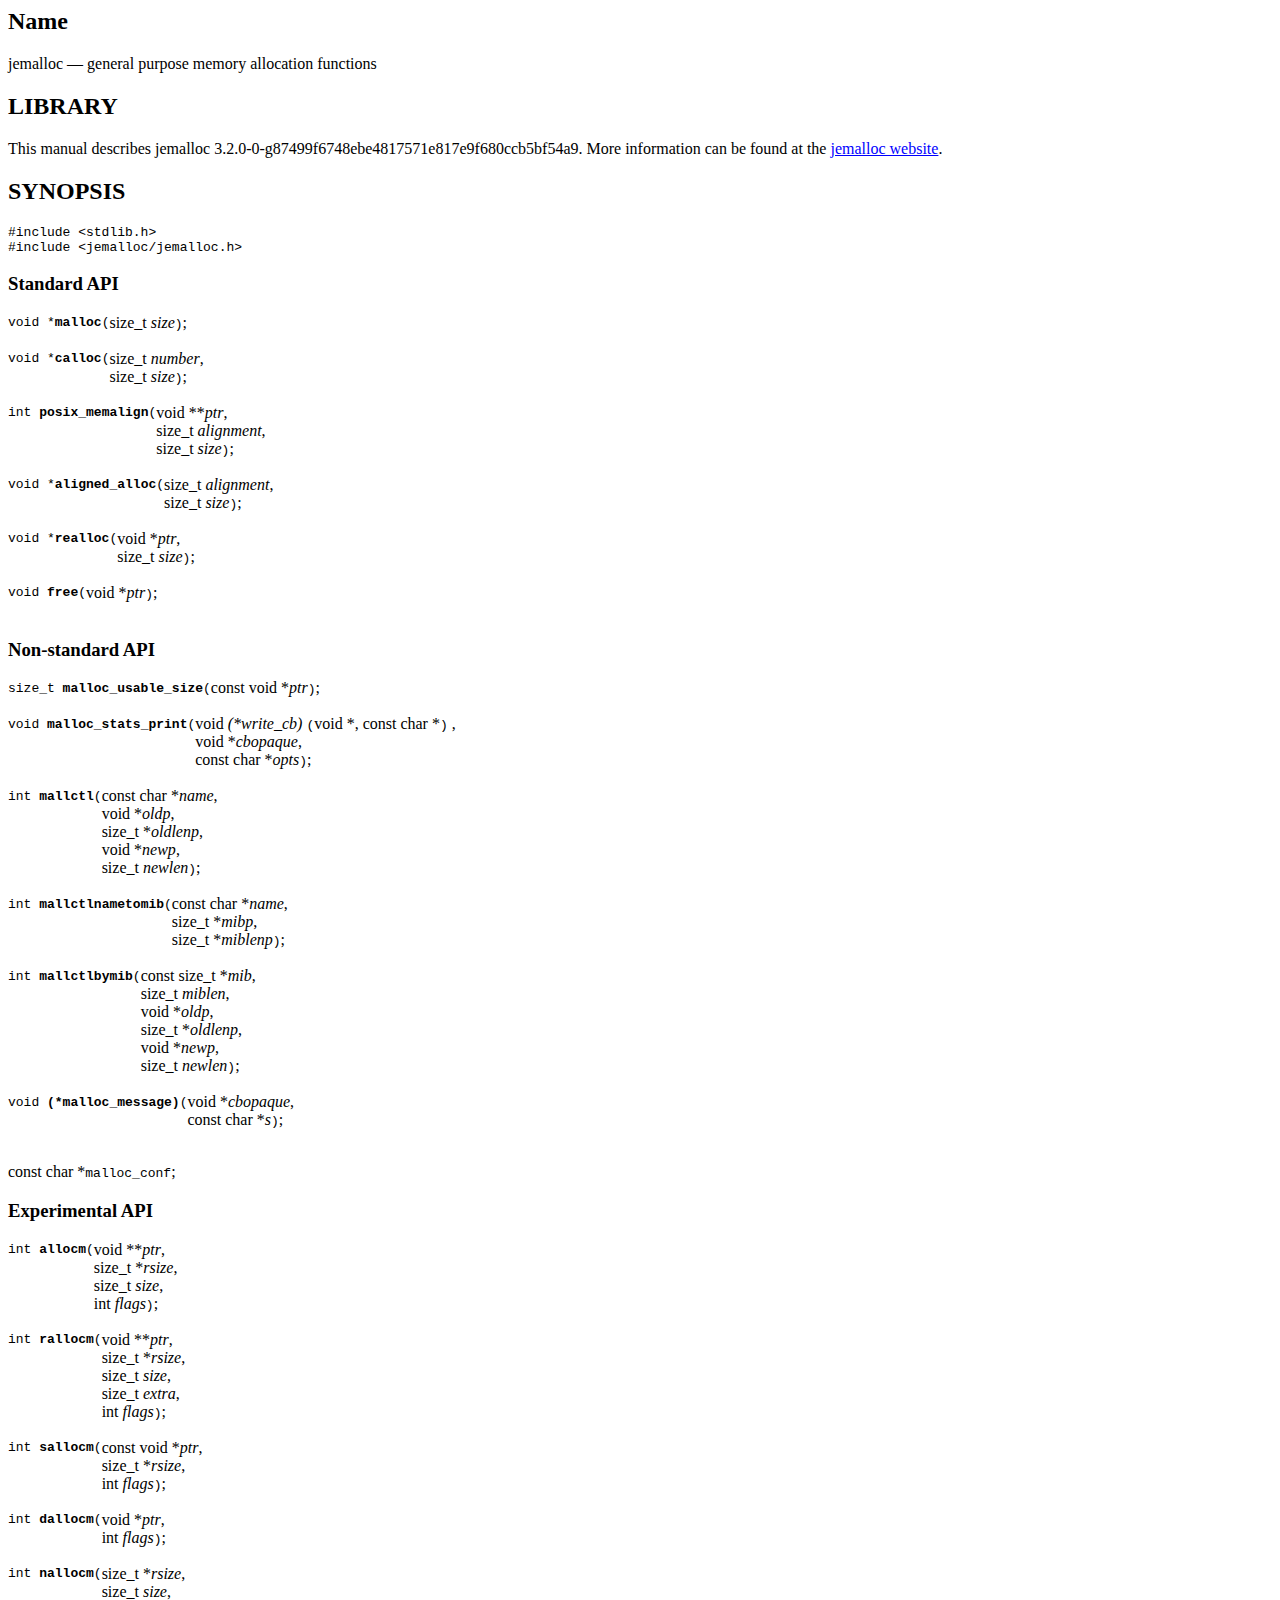
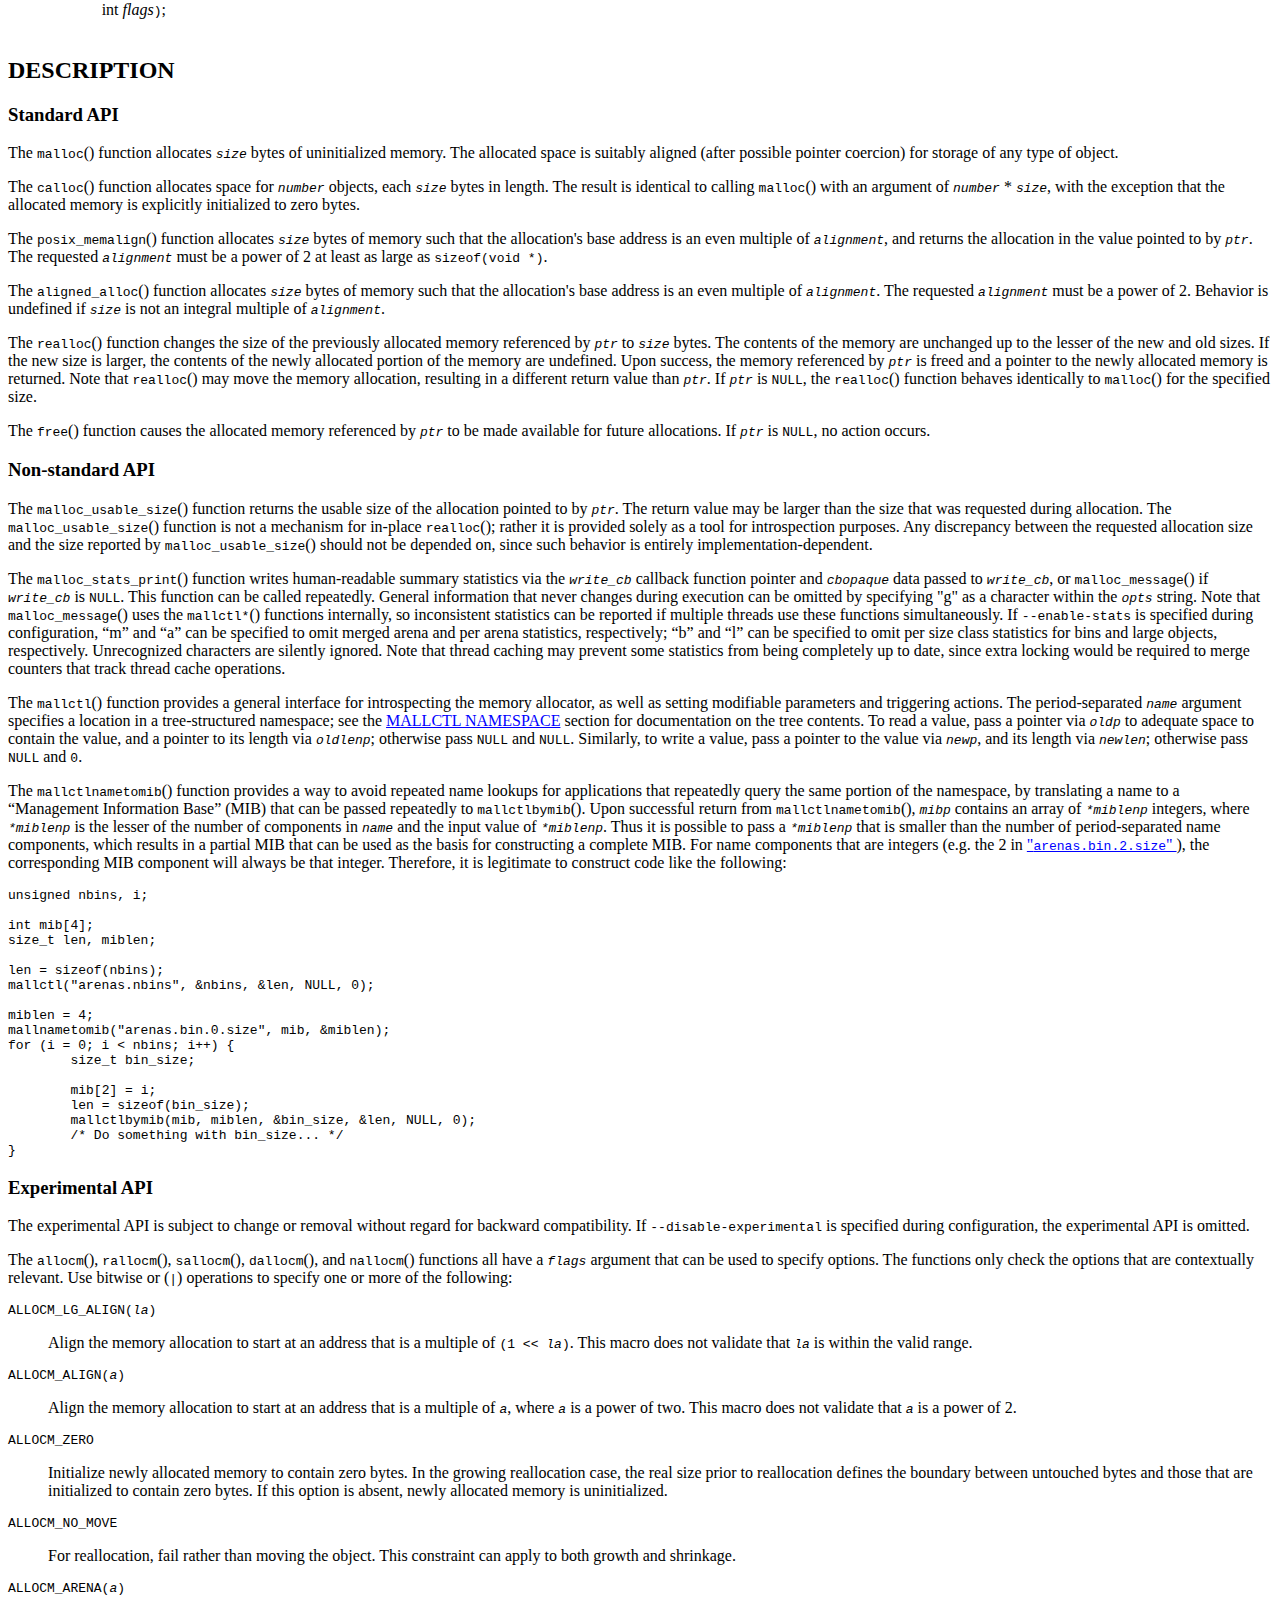
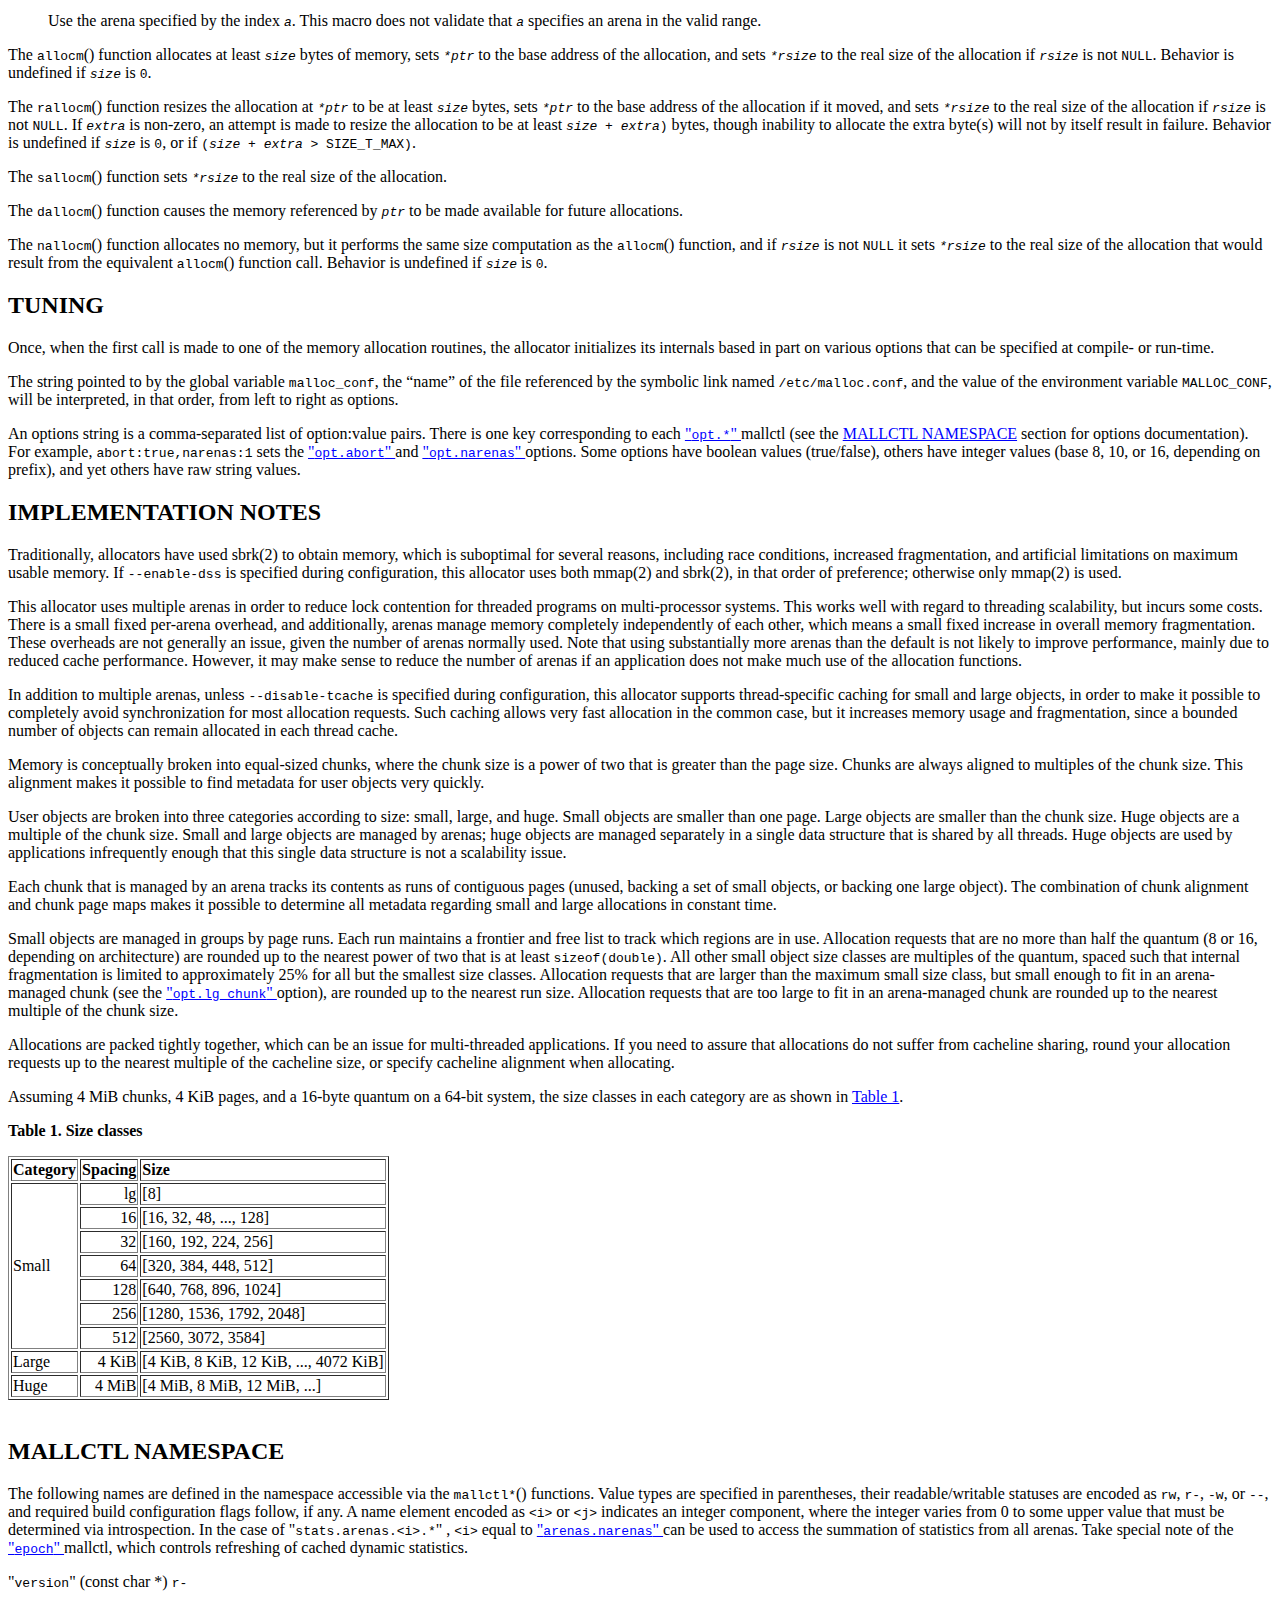
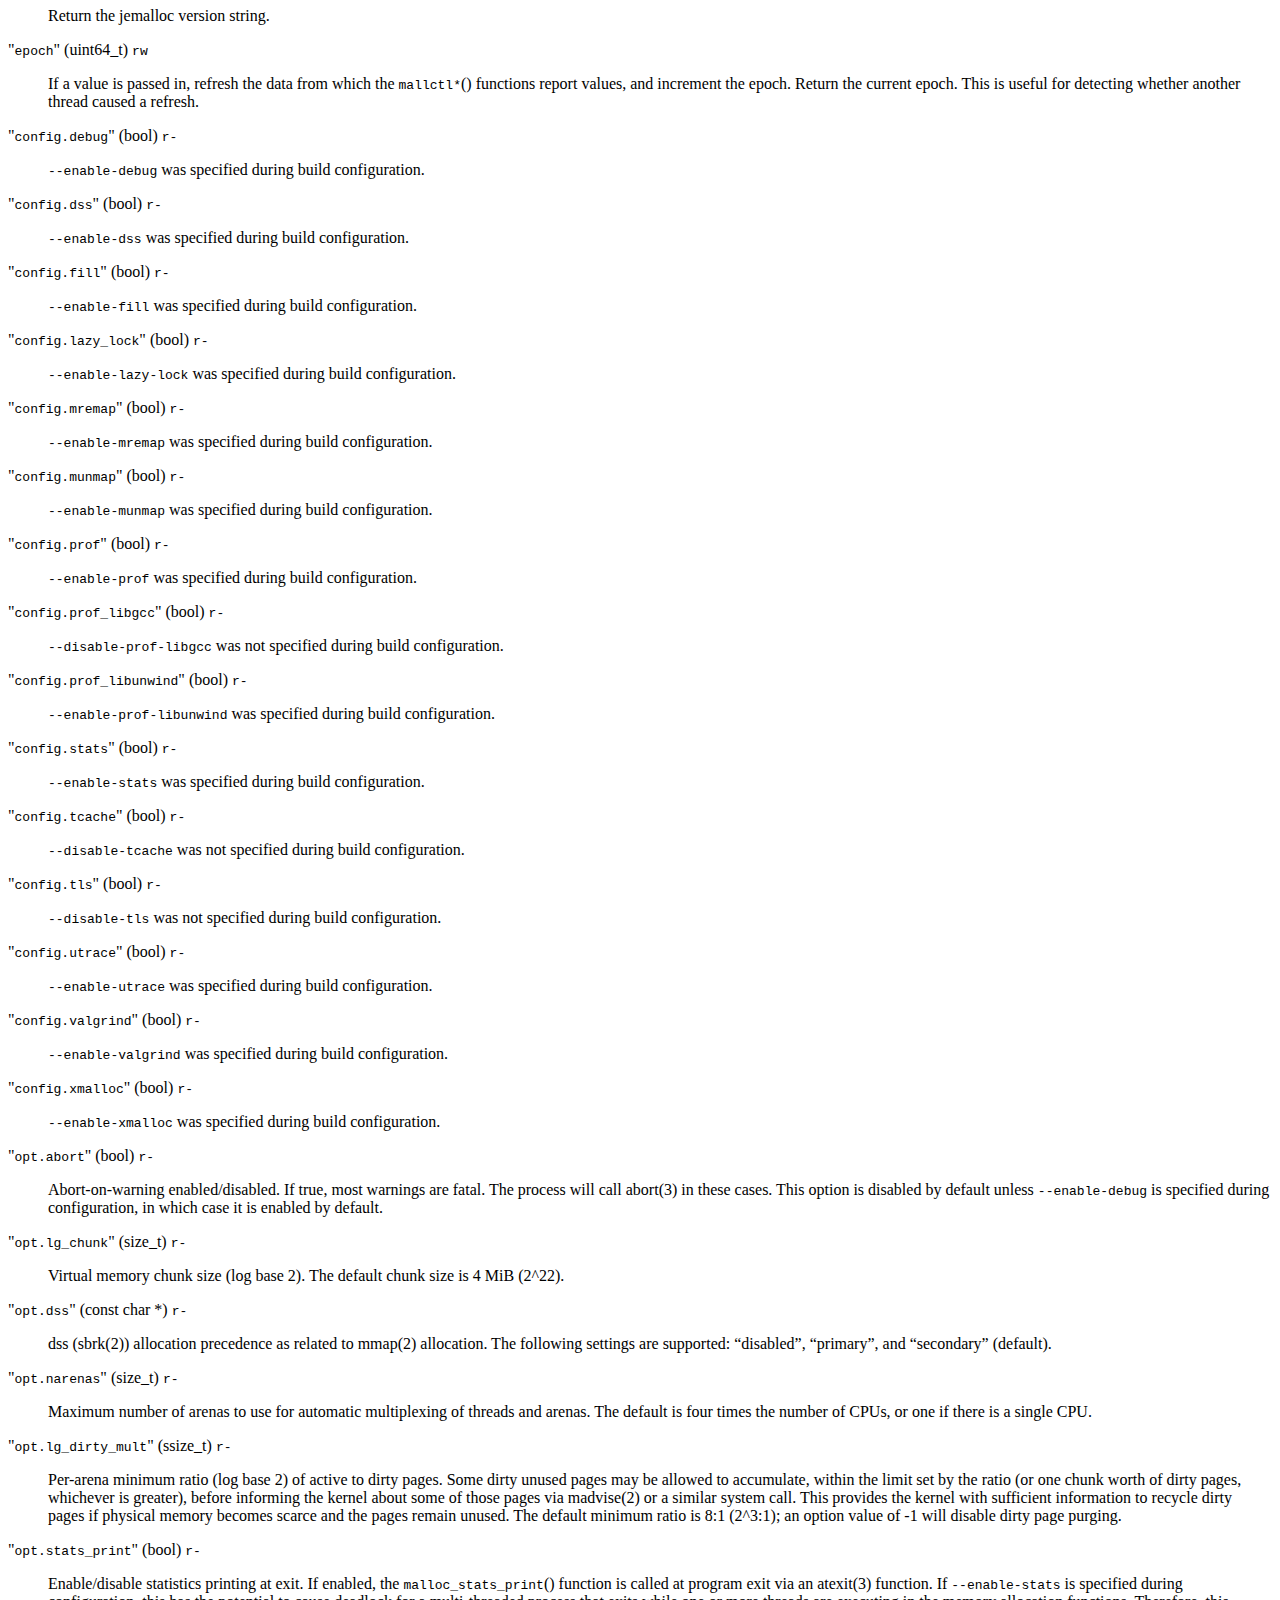
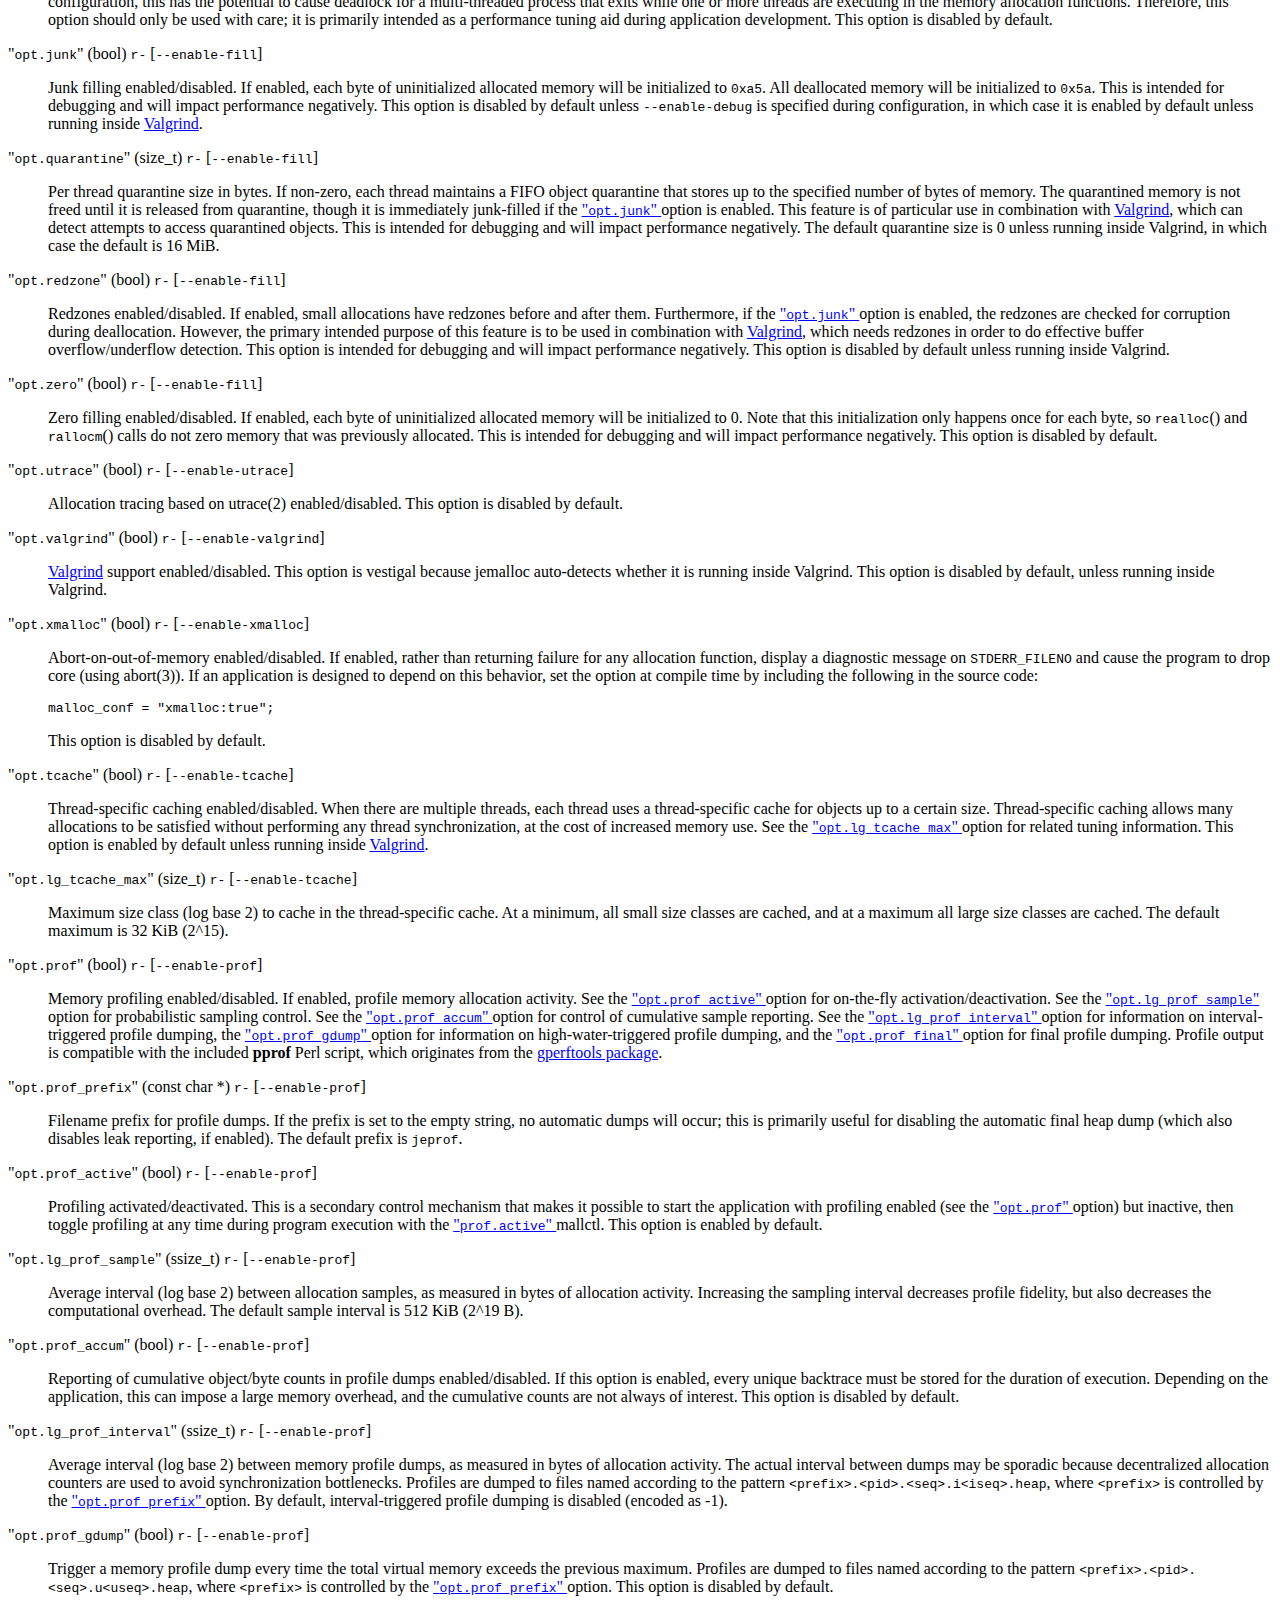
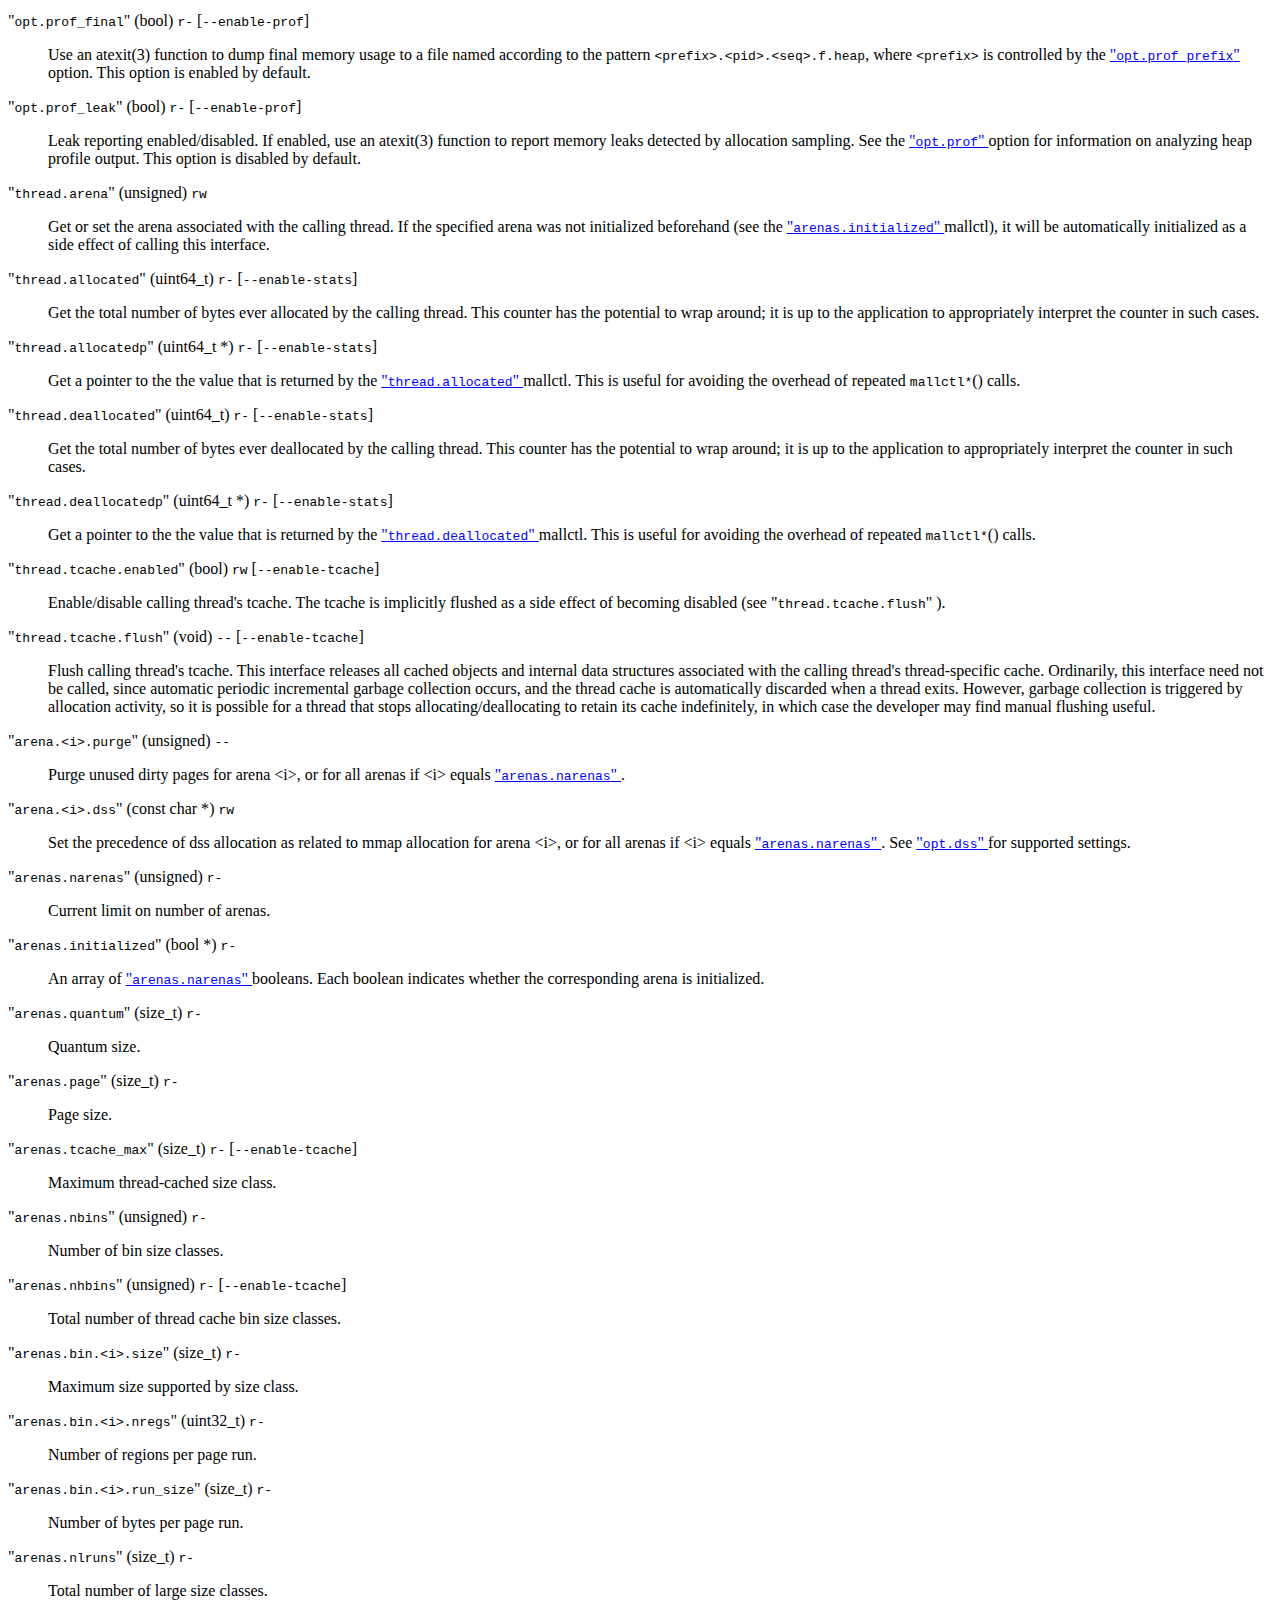
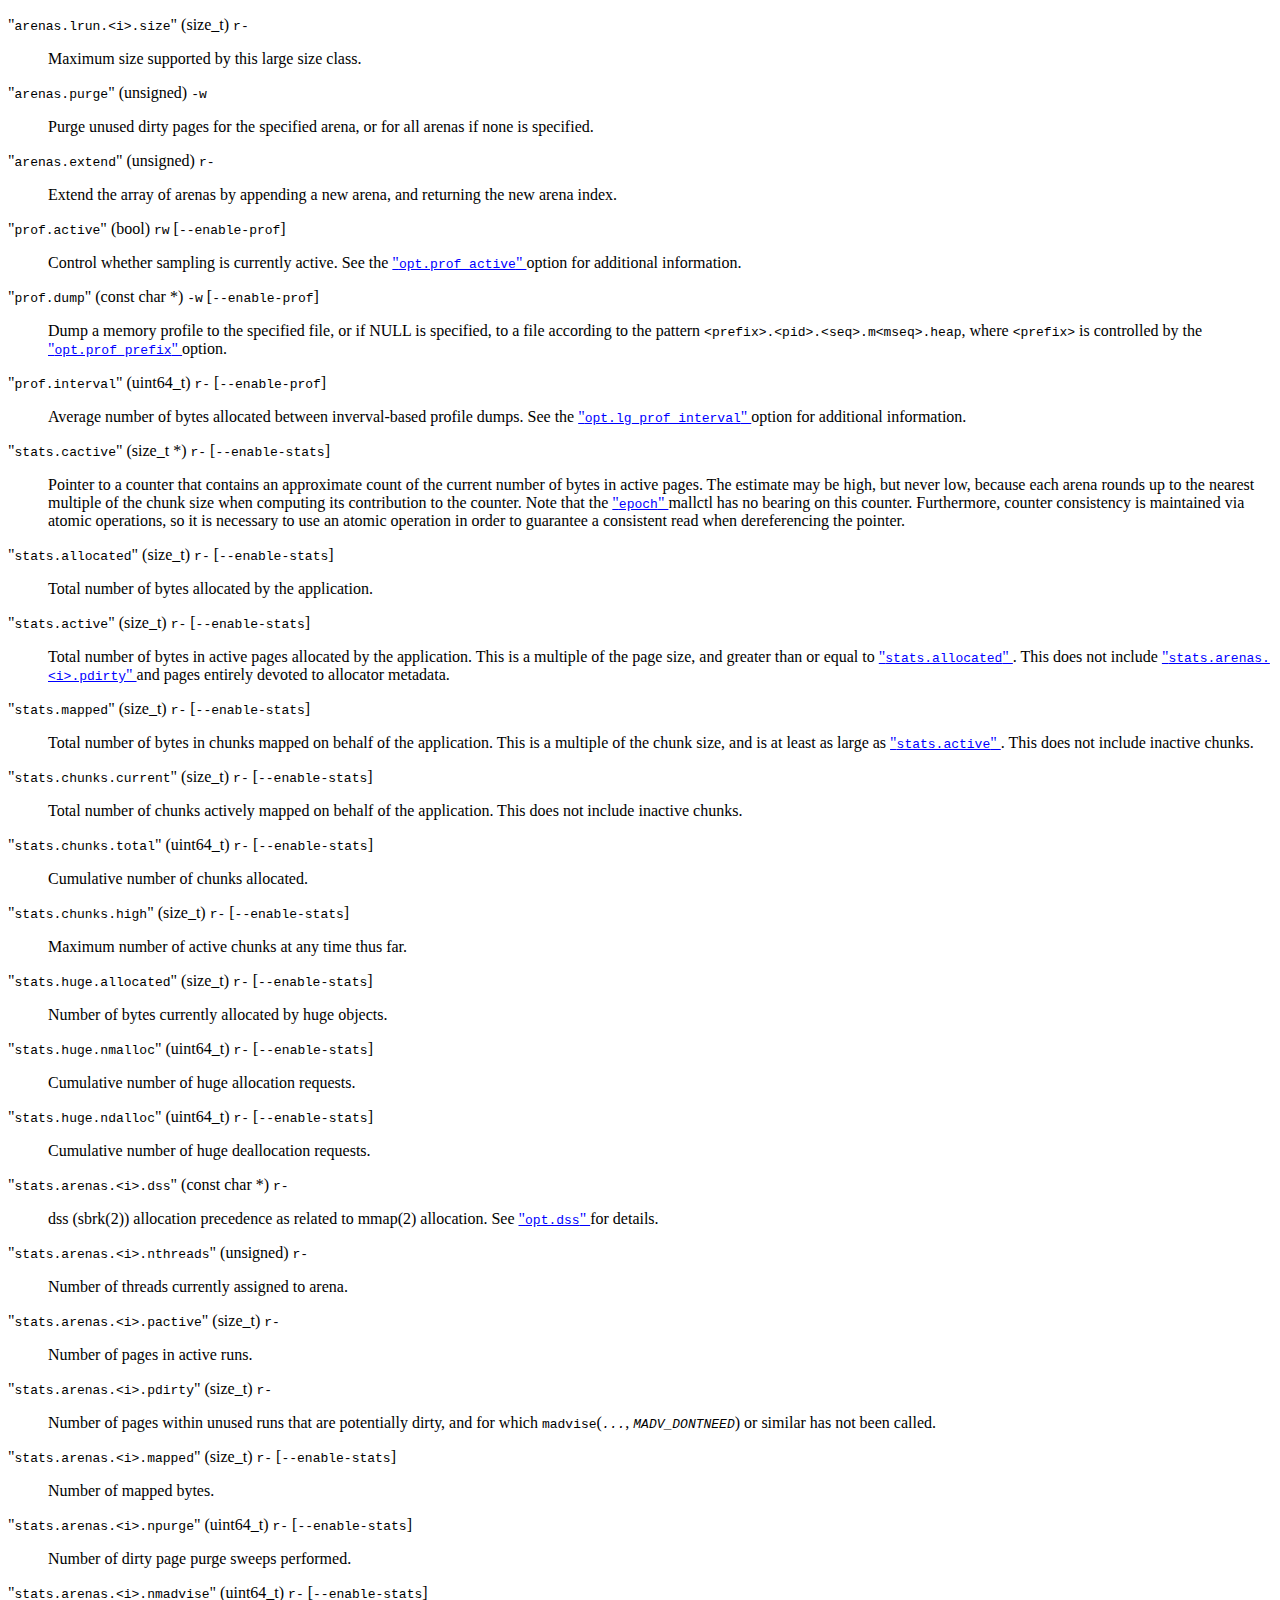
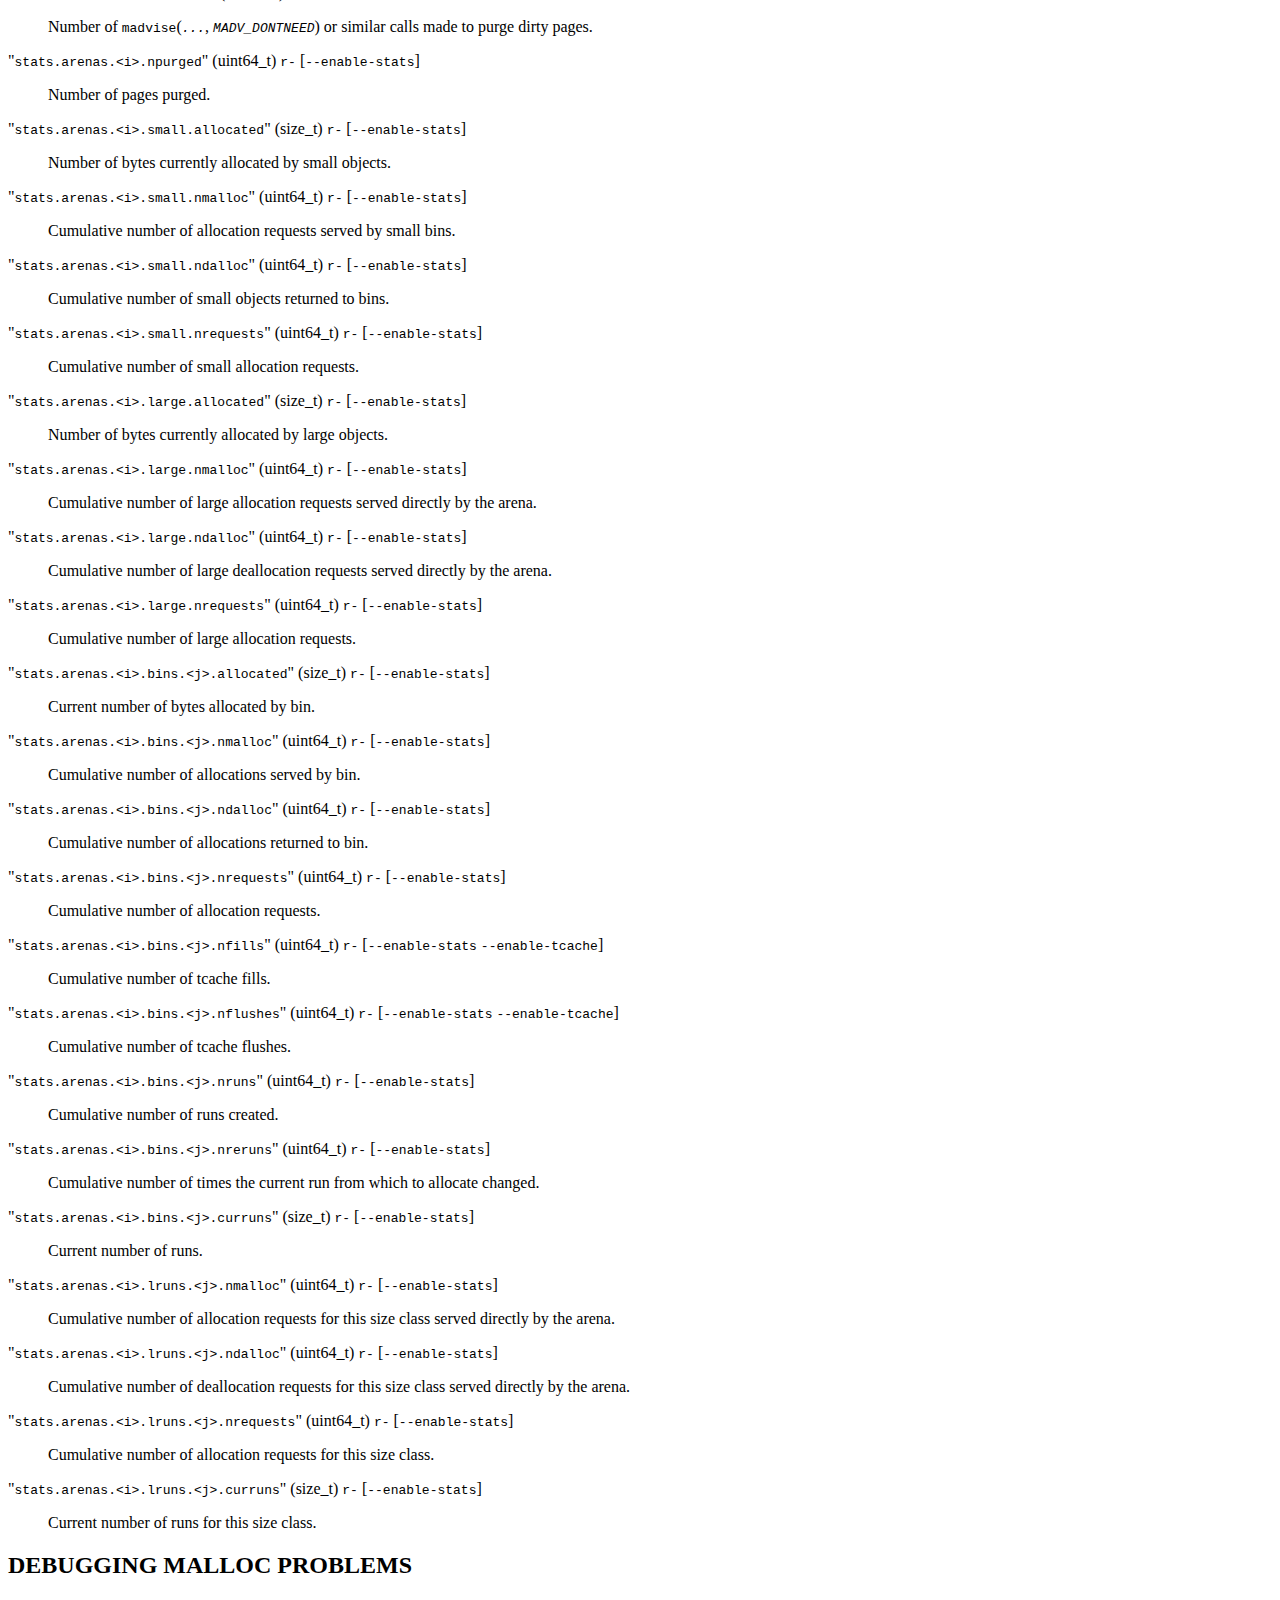
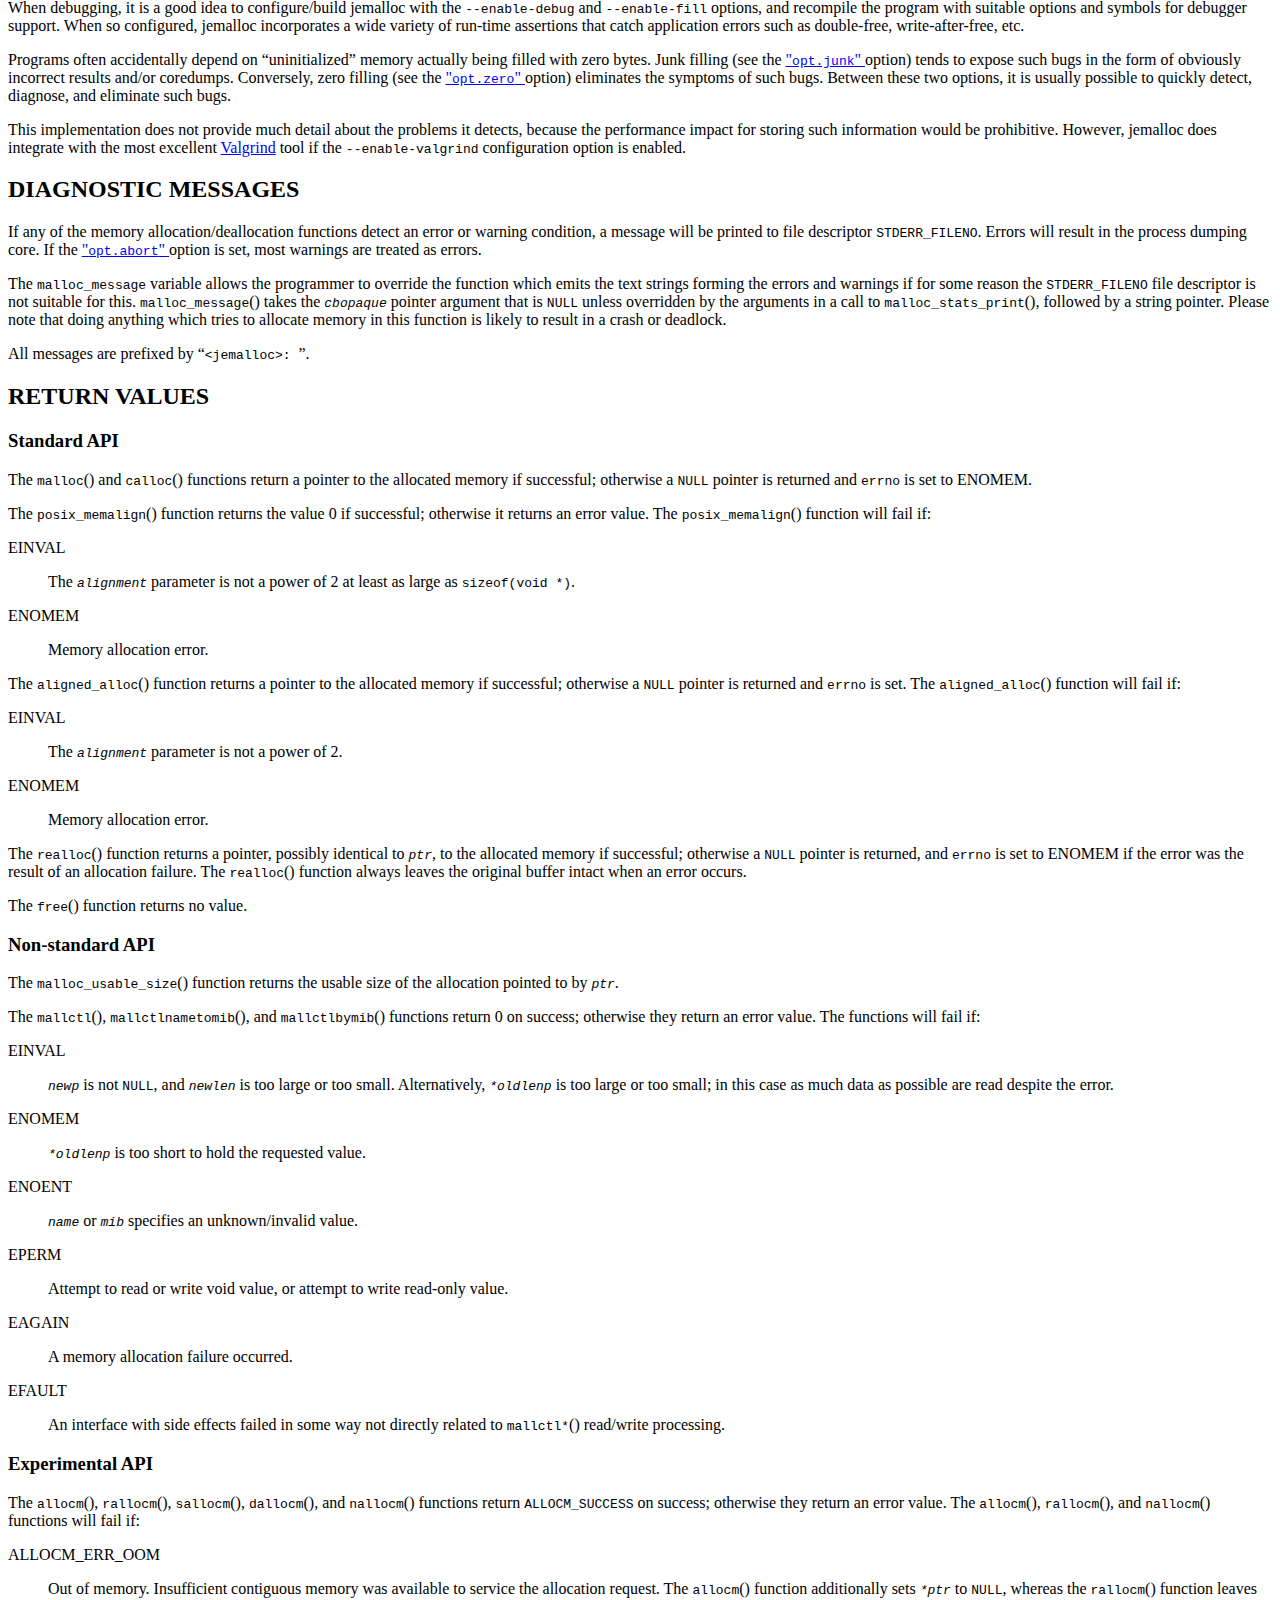
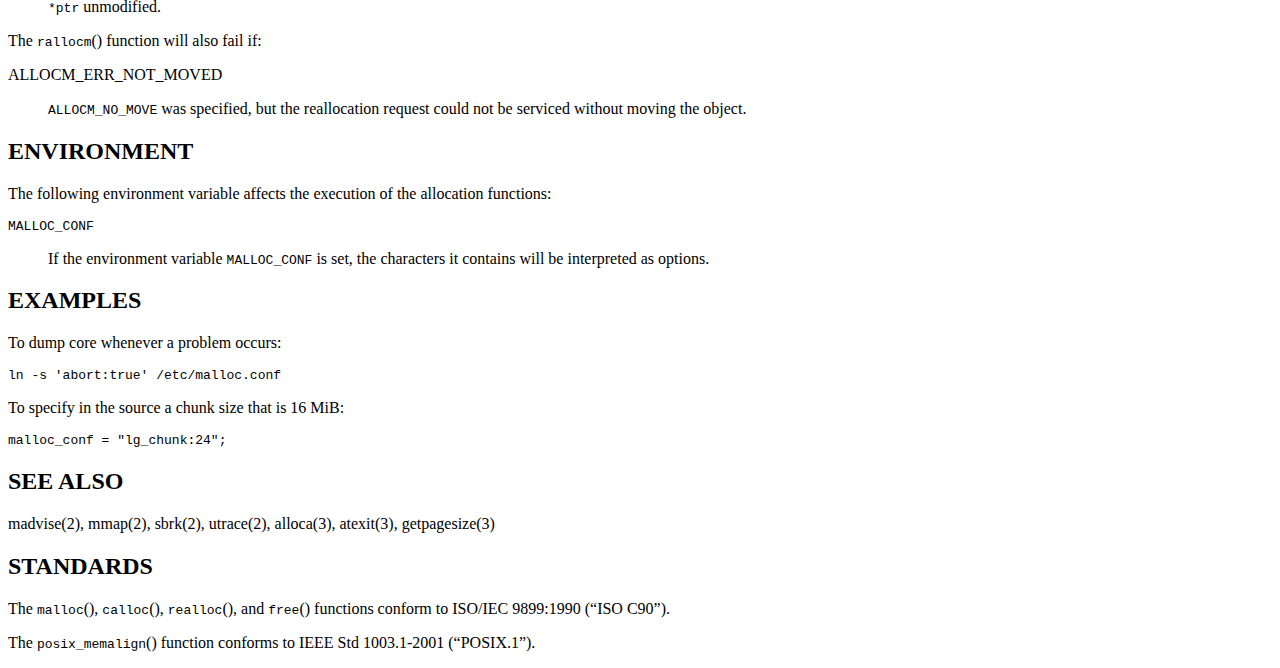
<file: serverTest/redis-2.6.16/deps/jemalloc/doc/jemalloc.html>
<html><head><meta http-equiv="Content-Type" content="text/html; charset=ISO-8859-1"><title>JEMALLOC</title><meta name="generator" content="DocBook XSL Stylesheets V1.76.1"></head><body bgcolor="white" text="black" link="#0000FF" vlink="#840084" alink="#0000FF"><div class="refentry" title="JEMALLOC"><a name="id286949159"></a><div class="titlepage"></div><div class="refnamediv"><h2>Name</h2><p>jemalloc &#8212; general purpose memory allocation functions</p></div><div class="refsect1" title="LIBRARY"><a name="library"></a><h2>LIBRARY</h2><p>This manual describes jemalloc 3.2.0-0-g87499f6748ebe4817571e817e9f680ccb5bf54a9.  More information
    can be found at the <a class="ulink" href="http://www.canonware.com/jemalloc/" target="_top">jemalloc website</a>.</p></div><div class="refsynopsisdiv" title="SYNOPSIS"><h2>SYNOPSIS</h2><div class="funcsynopsis"><pre class="funcsynopsisinfo">#include &lt;<code class="filename">stdlib.h</code>&gt;
#include &lt;<code class="filename">jemalloc/jemalloc.h</code>&gt;</pre><div class="refsect2" title="Standard API"><a name="id286901505"></a><h3>Standard API</h3><table border="0" summary="Function synopsis" cellspacing="0" cellpadding="0" class="funcprototype-table"><tr><td><code class="funcdef">void *<b class="fsfunc">malloc</b>(</code></td><td>size_t <var class="pdparam">size</var><code>)</code>;</td></tr></table><div class="funcprototype-spacer">�</div><table border="0" summary="Function synopsis" cellspacing="0" cellpadding="0" class="funcprototype-table"><tr><td><code class="funcdef">void *<b class="fsfunc">calloc</b>(</code></td><td>size_t <var class="pdparam">number</var>, </td></tr><tr><td>�</td><td>size_t <var class="pdparam">size</var><code>)</code>;</td></tr></table><div class="funcprototype-spacer">�</div><table border="0" summary="Function synopsis" cellspacing="0" cellpadding="0" class="funcprototype-table"><tr><td><code class="funcdef">int <b class="fsfunc">posix_memalign</b>(</code></td><td>void **<var class="pdparam">ptr</var>, </td></tr><tr><td>�</td><td>size_t <var class="pdparam">alignment</var>, </td></tr><tr><td>�</td><td>size_t <var class="pdparam">size</var><code>)</code>;</td></tr></table><div class="funcprototype-spacer">�</div><table border="0" summary="Function synopsis" cellspacing="0" cellpadding="0" class="funcprototype-table"><tr><td><code class="funcdef">void *<b class="fsfunc">aligned_alloc</b>(</code></td><td>size_t <var class="pdparam">alignment</var>, </td></tr><tr><td>�</td><td>size_t <var class="pdparam">size</var><code>)</code>;</td></tr></table><div class="funcprototype-spacer">�</div><table border="0" summary="Function synopsis" cellspacing="0" cellpadding="0" class="funcprototype-table"><tr><td><code class="funcdef">void *<b class="fsfunc">realloc</b>(</code></td><td>void *<var class="pdparam">ptr</var>, </td></tr><tr><td>�</td><td>size_t <var class="pdparam">size</var><code>)</code>;</td></tr></table><div class="funcprototype-spacer">�</div><table border="0" summary="Function synopsis" cellspacing="0" cellpadding="0" class="funcprototype-table"><tr><td><code class="funcdef">void <b class="fsfunc">free</b>(</code></td><td>void *<var class="pdparam">ptr</var><code>)</code>;</td></tr></table><div class="funcprototype-spacer">�</div></div><div class="refsect2" title="Non-standard API"><a name="id286900549"></a><h3>Non-standard API</h3><table border="0" summary="Function synopsis" cellspacing="0" cellpadding="0" class="funcprototype-table"><tr><td><code class="funcdef">size_t <b class="fsfunc">malloc_usable_size</b>(</code></td><td>const void *<var class="pdparam">ptr</var><code>)</code>;</td></tr></table><div class="funcprototype-spacer">�</div><table border="0" summary="Function synopsis" cellspacing="0" cellpadding="0" class="funcprototype-table"><tr><td><code class="funcdef">void <b class="fsfunc">malloc_stats_print</b>(</code></td><td>void <var class="pdparam">(*write_cb)</var>
            <code>(</code>void *, const char *<code>)</code>
          , </td></tr><tr><td>�</td><td>void *<var class="pdparam">cbopaque</var>, </td></tr><tr><td>�</td><td>const char *<var class="pdparam">opts</var><code>)</code>;</td></tr></table><div class="funcprototype-spacer">�</div><table border="0" summary="Function synopsis" cellspacing="0" cellpadding="0" class="funcprototype-table"><tr><td><code class="funcdef">int <b class="fsfunc">mallctl</b>(</code></td><td>const char *<var class="pdparam">name</var>, </td></tr><tr><td>�</td><td>void *<var class="pdparam">oldp</var>, </td></tr><tr><td>�</td><td>size_t *<var class="pdparam">oldlenp</var>, </td></tr><tr><td>�</td><td>void *<var class="pdparam">newp</var>, </td></tr><tr><td>�</td><td>size_t <var class="pdparam">newlen</var><code>)</code>;</td></tr></table><div class="funcprototype-spacer">�</div><table border="0" summary="Function synopsis" cellspacing="0" cellpadding="0" class="funcprototype-table"><tr><td><code class="funcdef">int <b class="fsfunc">mallctlnametomib</b>(</code></td><td>const char *<var class="pdparam">name</var>, </td></tr><tr><td>�</td><td>size_t *<var class="pdparam">mibp</var>, </td></tr><tr><td>�</td><td>size_t *<var class="pdparam">miblenp</var><code>)</code>;</td></tr></table><div class="funcprototype-spacer">�</div><table border="0" summary="Function synopsis" cellspacing="0" cellpadding="0" class="funcprototype-table"><tr><td><code class="funcdef">int <b class="fsfunc">mallctlbymib</b>(</code></td><td>const size_t *<var class="pdparam">mib</var>, </td></tr><tr><td>�</td><td>size_t <var class="pdparam">miblen</var>, </td></tr><tr><td>�</td><td>void *<var class="pdparam">oldp</var>, </td></tr><tr><td>�</td><td>size_t *<var class="pdparam">oldlenp</var>, </td></tr><tr><td>�</td><td>void *<var class="pdparam">newp</var>, </td></tr><tr><td>�</td><td>size_t <var class="pdparam">newlen</var><code>)</code>;</td></tr></table><div class="funcprototype-spacer">�</div><table border="0" summary="Function synopsis" cellspacing="0" cellpadding="0" class="funcprototype-table"><tr><td><code class="funcdef">void <b class="fsfunc">(*malloc_message)</b>(</code></td><td>void *<var class="pdparam">cbopaque</var>, </td></tr><tr><td>�</td><td>const char *<var class="pdparam">s</var><code>)</code>;</td></tr></table><div class="funcprototype-spacer">�</div><p><span class="type">const char *</span><code class="varname">malloc_conf</code>;</p></div><div class="refsect2" title="Experimental API"><a name="id286900756"></a><h3>Experimental API</h3><table border="0" summary="Function synopsis" cellspacing="0" cellpadding="0" class="funcprototype-table"><tr><td><code class="funcdef">int <b class="fsfunc">allocm</b>(</code></td><td>void **<var class="pdparam">ptr</var>, </td></tr><tr><td>�</td><td>size_t *<var class="pdparam">rsize</var>, </td></tr><tr><td>�</td><td>size_t <var class="pdparam">size</var>, </td></tr><tr><td>�</td><td>int <var class="pdparam">flags</var><code>)</code>;</td></tr></table><div class="funcprototype-spacer">�</div><table border="0" summary="Function synopsis" cellspacing="0" cellpadding="0" class="funcprototype-table"><tr><td><code class="funcdef">int <b class="fsfunc">rallocm</b>(</code></td><td>void **<var class="pdparam">ptr</var>, </td></tr><tr><td>�</td><td>size_t *<var class="pdparam">rsize</var>, </td></tr><tr><td>�</td><td>size_t <var class="pdparam">size</var>, </td></tr><tr><td>�</td><td>size_t <var class="pdparam">extra</var>, </td></tr><tr><td>�</td><td>int <var class="pdparam">flags</var><code>)</code>;</td></tr></table><div class="funcprototype-spacer">�</div><table border="0" summary="Function synopsis" cellspacing="0" cellpadding="0" class="funcprototype-table"><tr><td><code class="funcdef">int <b class="fsfunc">sallocm</b>(</code></td><td>const void *<var class="pdparam">ptr</var>, </td></tr><tr><td>�</td><td>size_t *<var class="pdparam">rsize</var>, </td></tr><tr><td>�</td><td>int <var class="pdparam">flags</var><code>)</code>;</td></tr></table><div class="funcprototype-spacer">�</div><table border="0" summary="Function synopsis" cellspacing="0" cellpadding="0" class="funcprototype-table"><tr><td><code class="funcdef">int <b class="fsfunc">dallocm</b>(</code></td><td>void *<var class="pdparam">ptr</var>, </td></tr><tr><td>�</td><td>int <var class="pdparam">flags</var><code>)</code>;</td></tr></table><div class="funcprototype-spacer">�</div><table border="0" summary="Function synopsis" cellspacing="0" cellpadding="0" class="funcprototype-table"><tr><td><code class="funcdef">int <b class="fsfunc">nallocm</b>(</code></td><td>size_t *<var class="pdparam">rsize</var>, </td></tr><tr><td>�</td><td>size_t <var class="pdparam">size</var>, </td></tr><tr><td>�</td><td>int <var class="pdparam">flags</var><code>)</code>;</td></tr></table><div class="funcprototype-spacer">�</div></div></div></div><div class="refsect1" title="DESCRIPTION"><a name="description"></a><h2>DESCRIPTION</h2><div class="refsect2" title="Standard API"><a name="id286949297"></a><h3>Standard API</h3><p>The <code class="function">malloc</code>(<em class="parameter"><code></code></em>) function allocates
      <em class="parameter"><code>size</code></em> bytes of uninitialized memory.  The allocated
      space is suitably aligned (after possible pointer coercion) for storage
      of any type of object.</p><p>The <code class="function">calloc</code>(<em class="parameter"><code></code></em>) function allocates
      space for <em class="parameter"><code>number</code></em> objects, each
      <em class="parameter"><code>size</code></em> bytes in length.  The result is identical to
      calling <code class="function">malloc</code>(<em class="parameter"><code></code></em>) with an argument of
      <em class="parameter"><code>number</code></em> * <em class="parameter"><code>size</code></em>, with the
      exception that the allocated memory is explicitly initialized to zero
      bytes.</p><p>The <code class="function">posix_memalign</code>(<em class="parameter"><code></code></em>) function
      allocates <em class="parameter"><code>size</code></em> bytes of memory such that the
      allocation's base address is an even multiple of
      <em class="parameter"><code>alignment</code></em>, and returns the allocation in the value
      pointed to by <em class="parameter"><code>ptr</code></em>.  The requested
      <em class="parameter"><code>alignment</code></em> must be a power of 2 at least as large
      as <code class="code">sizeof(<span class="type">void *</span>)</code>.</p><p>The <code class="function">aligned_alloc</code>(<em class="parameter"><code></code></em>) function
      allocates <em class="parameter"><code>size</code></em> bytes of memory such that the
      allocation's base address is an even multiple of
      <em class="parameter"><code>alignment</code></em>.  The requested
      <em class="parameter"><code>alignment</code></em> must be a power of 2.  Behavior is
      undefined if <em class="parameter"><code>size</code></em> is not an integral multiple of
      <em class="parameter"><code>alignment</code></em>.</p><p>The <code class="function">realloc</code>(<em class="parameter"><code></code></em>) function changes the
      size of the previously allocated memory referenced by
      <em class="parameter"><code>ptr</code></em> to <em class="parameter"><code>size</code></em> bytes.  The
      contents of the memory are unchanged up to the lesser of the new and old
      sizes.  If the new size is larger, the contents of the newly allocated
      portion of the memory are undefined.  Upon success, the memory referenced
      by <em class="parameter"><code>ptr</code></em> is freed and a pointer to the newly
      allocated memory is returned.  Note that
      <code class="function">realloc</code>(<em class="parameter"><code></code></em>) may move the memory allocation,
      resulting in a different return value than <em class="parameter"><code>ptr</code></em>.
      If <em class="parameter"><code>ptr</code></em> is <code class="constant">NULL</code>, the
      <code class="function">realloc</code>(<em class="parameter"><code></code></em>) function behaves identically to
      <code class="function">malloc</code>(<em class="parameter"><code></code></em>) for the specified size.</p><p>The <code class="function">free</code>(<em class="parameter"><code></code></em>) function causes the
      allocated memory referenced by <em class="parameter"><code>ptr</code></em> to be made
      available for future allocations.  If <em class="parameter"><code>ptr</code></em> is
      <code class="constant">NULL</code>, no action occurs.</p></div><div class="refsect2" title="Non-standard API"><a name="id286949561"></a><h3>Non-standard API</h3><p>The <code class="function">malloc_usable_size</code>(<em class="parameter"><code></code></em>) function
      returns the usable size of the allocation pointed to by
      <em class="parameter"><code>ptr</code></em>.  The return value may be larger than the size
      that was requested during allocation.  The
      <code class="function">malloc_usable_size</code>(<em class="parameter"><code></code></em>) function is not a
      mechanism for in-place <code class="function">realloc</code>(<em class="parameter"><code></code></em>); rather
      it is provided solely as a tool for introspection purposes.  Any
      discrepancy between the requested allocation size and the size reported
      by <code class="function">malloc_usable_size</code>(<em class="parameter"><code></code></em>) should not be
      depended on, since such behavior is entirely implementation-dependent.
      </p><p>The <code class="function">malloc_stats_print</code>(<em class="parameter"><code></code></em>) function
      writes human-readable summary statistics via the
      <em class="parameter"><code>write_cb</code></em> callback function pointer and
      <em class="parameter"><code>cbopaque</code></em> data passed to
      <em class="parameter"><code>write_cb</code></em>, or
      <code class="function">malloc_message</code>(<em class="parameter"><code></code></em>) if
      <em class="parameter"><code>write_cb</code></em> is <code class="constant">NULL</code>.  This
      function can be called repeatedly.  General information that never
      changes during execution can be omitted by specifying "g" as a character
      within the <em class="parameter"><code>opts</code></em> string.  Note that
      <code class="function">malloc_message</code>(<em class="parameter"><code></code></em>) uses the
      <code class="function">mallctl*</code>(<em class="parameter"><code></code></em>) functions internally, so
      inconsistent statistics can be reported if multiple threads use these
      functions simultaneously.  If <code class="option">--enable-stats</code> is
      specified during configuration, &#8220;m&#8221; and &#8220;a&#8221; can
      be specified to omit merged arena and per arena statistics, respectively;
      &#8220;b&#8221; and &#8220;l&#8221; can be specified to omit per size
      class statistics for bins and large objects, respectively.  Unrecognized
      characters are silently ignored.  Note that thread caching may prevent
      some statistics from being completely up to date, since extra locking
      would be required to merge counters that track thread cache operations.
      </p><p>The <code class="function">mallctl</code>(<em class="parameter"><code></code></em>) function provides a
      general interface for introspecting the memory allocator, as well as
      setting modifiable parameters and triggering actions.  The
      period-separated <em class="parameter"><code>name</code></em> argument specifies a
      location in a tree-structured namespace; see the <a class="xref" href="#mallctl_namespace" title="MALLCTL NAMESPACE">MALLCTL NAMESPACE</a> section for
      documentation on the tree contents.  To read a value, pass a pointer via
      <em class="parameter"><code>oldp</code></em> to adequate space to contain the value, and a
      pointer to its length via <em class="parameter"><code>oldlenp</code></em>; otherwise pass
      <code class="constant">NULL</code> and <code class="constant">NULL</code>.  Similarly, to
      write a value, pass a pointer to the value via
      <em class="parameter"><code>newp</code></em>, and its length via
      <em class="parameter"><code>newlen</code></em>; otherwise pass <code class="constant">NULL</code>
      and <code class="constant">0</code>.</p><p>The <code class="function">mallctlnametomib</code>(<em class="parameter"><code></code></em>) function
      provides a way to avoid repeated name lookups for applications that
      repeatedly query the same portion of the namespace, by translating a name
      to a &#8220;Management Information Base&#8221; (MIB) that can be passed
      repeatedly to <code class="function">mallctlbymib</code>(<em class="parameter"><code></code></em>).  Upon
      successful return from <code class="function">mallctlnametomib</code>(<em class="parameter"><code></code></em>),
      <em class="parameter"><code>mibp</code></em> contains an array of
      <em class="parameter"><code>*miblenp</code></em> integers, where
      <em class="parameter"><code>*miblenp</code></em> is the lesser of the number of components
      in <em class="parameter"><code>name</code></em> and the input value of
      <em class="parameter"><code>*miblenp</code></em>.  Thus it is possible to pass a
      <em class="parameter"><code>*miblenp</code></em> that is smaller than the number of
      period-separated name components, which results in a partial MIB that can
      be used as the basis for constructing a complete MIB.  For name
      components that are integers (e.g. the 2 in
      <a class="link" href="#arenas.bin.i.size">
    "<code class="mallctl">arenas.bin.2.size</code>"
  </a>),
      the corresponding MIB component will always be that integer.  Therefore,
      it is legitimate to construct code like the following: </p><pre class="programlisting">
unsigned nbins, i;

int mib[4];
size_t len, miblen;

len = sizeof(nbins);
mallctl("arenas.nbins", &amp;nbins, &amp;len, NULL, 0);

miblen = 4;
mallnametomib("arenas.bin.0.size", mib, &amp;miblen);
for (i = 0; i &lt; nbins; i++) {
	size_t bin_size;

	mib[2] = i;
	len = sizeof(bin_size);
	mallctlbymib(mib, miblen, &amp;bin_size, &amp;len, NULL, 0);
	/* Do something with bin_size... */
}</pre></div><div class="refsect2" title="Experimental API"><a name="id286949870"></a><h3>Experimental API</h3><p>The experimental API is subject to change or removal without regard
      for backward compatibility.  If <code class="option">--disable-experimental</code>
      is specified during configuration, the experimental API is
      omitted.</p><p>The <code class="function">allocm</code>(<em class="parameter"><code></code></em>),
      <code class="function">rallocm</code>(<em class="parameter"><code></code></em>),
      <code class="function">sallocm</code>(<em class="parameter"><code></code></em>),
      <code class="function">dallocm</code>(<em class="parameter"><code></code></em>), and
      <code class="function">nallocm</code>(<em class="parameter"><code></code></em>) functions all have a
      <em class="parameter"><code>flags</code></em> argument that can be used to specify
      options.  The functions only check the options that are contextually
      relevant.  Use bitwise or (<code class="code">|</code>) operations to
      specify one or more of the following:
        </p><div class="variablelist"><dl><dt><span class="term"><code class="constant">ALLOCM_LG_ALIGN(<em class="parameter"><code>la</code></em>)
            </code></span></dt><dd><p>Align the memory allocation to start at an address
            that is a multiple of <code class="code">(1 &lt;&lt;
            <em class="parameter"><code>la</code></em>)</code>.  This macro does not validate
            that <em class="parameter"><code>la</code></em> is within the valid
            range.</p></dd><dt><span class="term"><code class="constant">ALLOCM_ALIGN(<em class="parameter"><code>a</code></em>)
            </code></span></dt><dd><p>Align the memory allocation to start at an address
            that is a multiple of <em class="parameter"><code>a</code></em>, where
            <em class="parameter"><code>a</code></em> is a power of two.  This macro does not
            validate that <em class="parameter"><code>a</code></em> is a power of 2.
            </p></dd><dt><span class="term"><code class="constant">ALLOCM_ZERO</code></span></dt><dd><p>Initialize newly allocated memory to contain zero
            bytes.  In the growing reallocation case, the real size prior to
            reallocation defines the boundary between untouched bytes and those
            that are initialized to contain zero bytes.  If this option is
            absent, newly allocated memory is uninitialized.</p></dd><dt><span class="term"><code class="constant">ALLOCM_NO_MOVE</code></span></dt><dd><p>For reallocation, fail rather than moving the
            object.  This constraint can apply to both growth and
            shrinkage.</p></dd><dt><span class="term"><code class="constant">ALLOCM_ARENA(<em class="parameter"><code>a</code></em>)
            </code></span></dt><dd><p>Use the arena specified by the index
            <em class="parameter"><code>a</code></em>.  This macro does not validate that
            <em class="parameter"><code>a</code></em> specifies an arena in the valid
            range.</p></dd></dl></div><p>
      </p><p>The <code class="function">allocm</code>(<em class="parameter"><code></code></em>) function allocates at
      least <em class="parameter"><code>size</code></em> bytes of memory, sets
      <em class="parameter"><code>*ptr</code></em> to the base address of the allocation, and
      sets <em class="parameter"><code>*rsize</code></em> to the real size of the allocation if
      <em class="parameter"><code>rsize</code></em> is not <code class="constant">NULL</code>.  Behavior
      is undefined if <em class="parameter"><code>size</code></em> is
      <code class="constant">0</code>.</p><p>The <code class="function">rallocm</code>(<em class="parameter"><code></code></em>) function resizes the
      allocation at <em class="parameter"><code>*ptr</code></em> to be at least
      <em class="parameter"><code>size</code></em> bytes, sets <em class="parameter"><code>*ptr</code></em> to
      the base address of the allocation if it moved, and sets
      <em class="parameter"><code>*rsize</code></em> to the real size of the allocation if
      <em class="parameter"><code>rsize</code></em> is not <code class="constant">NULL</code>.  If
      <em class="parameter"><code>extra</code></em> is non-zero, an attempt is made to resize
      the allocation to be at least <code class="code"><em class="parameter"><code>size</code></em> +
      <em class="parameter"><code>extra</code></em>)</code> bytes, though inability to allocate
      the extra byte(s) will not by itself result in failure.  Behavior is
      undefined if <em class="parameter"><code>size</code></em> is <code class="constant">0</code>, or if
      <code class="code">(<em class="parameter"><code>size</code></em> +
      <em class="parameter"><code>extra</code></em> &gt;
      <code class="constant">SIZE_T_MAX</code>)</code>.</p><p>The <code class="function">sallocm</code>(<em class="parameter"><code></code></em>) function sets
      <em class="parameter"><code>*rsize</code></em> to the real size of the allocation.</p><p>The <code class="function">dallocm</code>(<em class="parameter"><code></code></em>) function causes the
      memory referenced by <em class="parameter"><code>ptr</code></em> to be made available for
      future allocations.</p><p>The <code class="function">nallocm</code>(<em class="parameter"><code></code></em>) function allocates no
      memory, but it performs the same size computation as the
      <code class="function">allocm</code>(<em class="parameter"><code></code></em>) function, and if
      <em class="parameter"><code>rsize</code></em> is not <code class="constant">NULL</code> it sets
      <em class="parameter"><code>*rsize</code></em> to the real size of the allocation that
      would result from the equivalent <code class="function">allocm</code>(<em class="parameter"><code></code></em>)
      function call.  Behavior is undefined if
      <em class="parameter"><code>size</code></em> is <code class="constant">0</code>.</p></div></div><div class="refsect1" title="TUNING"><a name="tuning"></a><h2>TUNING</h2><p>Once, when the first call is made to one of the memory allocation
    routines, the allocator initializes its internals based in part on various
    options that can be specified at compile- or run-time.</p><p>The string pointed to by the global variable
    <code class="varname">malloc_conf</code>, the &#8220;name&#8221; of the file
    referenced by the symbolic link named <code class="filename">/etc/malloc.conf</code>, and the value of the
    environment variable <code class="envar">MALLOC_CONF</code>, will be interpreted, in
    that order, from left to right as options.</p><p>An options string is a comma-separated list of option:value pairs.
    There is one key corresponding to each <a class="link" href="#opt.abort">
    "<code class="mallctl">opt.*</code>"
  </a> mallctl (see the <a class="xref" href="#mallctl_namespace" title="MALLCTL NAMESPACE">MALLCTL NAMESPACE</a> section for options
    documentation).  For example, <code class="literal">abort:true,narenas:1</code> sets
    the <a class="link" href="#opt.abort">
    "<code class="mallctl">opt.abort</code>"
  </a> and <a class="link" href="#opt.narenas">
    "<code class="mallctl">opt.narenas</code>"
  </a> options.  Some
    options have boolean values (true/false), others have integer values (base
    8, 10, or 16, depending on prefix), and yet others have raw string
    values.</p></div><div class="refsect1" title="IMPLEMENTATION NOTES"><a name="implementation_notes"></a><h2>IMPLEMENTATION NOTES</h2><p>Traditionally, allocators have used
    <span class="citerefentry"><span class="refentrytitle">sbrk</span>(2)</span> to obtain memory, which is
    suboptimal for several reasons, including race conditions, increased
    fragmentation, and artificial limitations on maximum usable memory.  If
    <code class="option">--enable-dss</code> is specified during configuration, this
    allocator uses both <span class="citerefentry"><span class="refentrytitle">mmap</span>(2)</span> and
    <span class="citerefentry"><span class="refentrytitle">sbrk</span>(2)</span>, in that order of preference;
    otherwise only <span class="citerefentry"><span class="refentrytitle">mmap</span>(2)</span> is used.</p><p>This allocator uses multiple arenas in order to reduce lock
    contention for threaded programs on multi-processor systems.  This works
    well with regard to threading scalability, but incurs some costs.  There is
    a small fixed per-arena overhead, and additionally, arenas manage memory
    completely independently of each other, which means a small fixed increase
    in overall memory fragmentation.  These overheads are not generally an
    issue, given the number of arenas normally used.  Note that using
    substantially more arenas than the default is not likely to improve
    performance, mainly due to reduced cache performance.  However, it may make
    sense to reduce the number of arenas if an application does not make much
    use of the allocation functions.</p><p>In addition to multiple arenas, unless
    <code class="option">--disable-tcache</code> is specified during configuration, this
    allocator supports thread-specific caching for small and large objects, in
    order to make it possible to completely avoid synchronization for most
    allocation requests.  Such caching allows very fast allocation in the
    common case, but it increases memory usage and fragmentation, since a
    bounded number of objects can remain allocated in each thread cache.</p><p>Memory is conceptually broken into equal-sized chunks, where the
    chunk size is a power of two that is greater than the page size.  Chunks
    are always aligned to multiples of the chunk size.  This alignment makes it
    possible to find metadata for user objects very quickly.</p><p>User objects are broken into three categories according to size:
    small, large, and huge.  Small objects are smaller than one page.  Large
    objects are smaller than the chunk size.  Huge objects are a multiple of
    the chunk size.  Small and large objects are managed by arenas; huge
    objects are managed separately in a single data structure that is shared by
    all threads.  Huge objects are used by applications infrequently enough
    that this single data structure is not a scalability issue.</p><p>Each chunk that is managed by an arena tracks its contents as runs of
    contiguous pages (unused, backing a set of small objects, or backing one
    large object).  The combination of chunk alignment and chunk page maps
    makes it possible to determine all metadata regarding small and large
    allocations in constant time.</p><p>Small objects are managed in groups by page runs.  Each run maintains
    a frontier and free list to track which regions are in use.  Allocation
    requests that are no more than half the quantum (8 or 16, depending on
    architecture) are rounded up to the nearest power of two that is at least
    <code class="code">sizeof(<span class="type">double</span>)</code>.  All other small
    object size classes are multiples of the quantum, spaced such that internal
    fragmentation is limited to approximately 25% for all but the smallest size
    classes.  Allocation requests that are larger than the maximum small size
    class, but small enough to fit in an arena-managed chunk (see the <a class="link" href="#opt.lg_chunk">
    "<code class="mallctl">opt.lg_chunk</code>"
  </a> option), are
    rounded up to the nearest run size.  Allocation requests that are too large
    to fit in an arena-managed chunk are rounded up to the nearest multiple of
    the chunk size.</p><p>Allocations are packed tightly together, which can be an issue for
    multi-threaded applications.  If you need to assure that allocations do not
    suffer from cacheline sharing, round your allocation requests up to the
    nearest multiple of the cacheline size, or specify cacheline alignment when
    allocating.</p><p>Assuming 4 MiB chunks, 4 KiB pages, and a 16-byte quantum on a 64-bit
    system, the size classes in each category are as shown in <a class="xref" href="#size_classes" title="Table�1.�Size classes">Table 1</a>.</p><div class="table"><a name="size_classes"></a><p class="title"><b>Table�1.�Size classes</b></p><div class="table-contents"><table summary="Size classes" border="1"><colgroup><col align="left" class="c1"><col align="right" class="c2"><col align="left" class="c3"></colgroup><thead><tr><th align="left">Category</th><th align="right">Spacing</th><th align="left">Size</th></tr></thead><tbody><tr><td rowspan="7" align="left">Small</td><td align="right">lg</td><td align="left">[8]</td></tr><tr><td align="right">16</td><td align="left">[16, 32, 48, ..., 128]</td></tr><tr><td align="right">32</td><td align="left">[160, 192, 224, 256]</td></tr><tr><td align="right">64</td><td align="left">[320, 384, 448, 512]</td></tr><tr><td align="right">128</td><td align="left">[640, 768, 896, 1024]</td></tr><tr><td align="right">256</td><td align="left">[1280, 1536, 1792, 2048]</td></tr><tr><td align="right">512</td><td align="left">[2560, 3072, 3584]</td></tr><tr><td align="left">Large</td><td align="right">4 KiB</td><td align="left">[4 KiB, 8 KiB, 12 KiB, ..., 4072 KiB]</td></tr><tr><td align="left">Huge</td><td align="right">4 MiB</td><td align="left">[4 MiB, 8 MiB, 12 MiB, ...]</td></tr></tbody></table></div></div><br class="table-break"></div><div class="refsect1" title="MALLCTL NAMESPACE"><a name="mallctl_namespace"></a><h2>MALLCTL NAMESPACE</h2><p>The following names are defined in the namespace accessible via the
    <code class="function">mallctl*</code>(<em class="parameter"><code></code></em>) functions.  Value types are
    specified in parentheses, their readable/writable statuses are encoded as
    <code class="literal">rw</code>, <code class="literal">r-</code>, <code class="literal">-w</code>, or
    <code class="literal">--</code>, and required build configuration flags follow, if
    any.  A name element encoded as <code class="literal">&lt;i&gt;</code> or
    <code class="literal">&lt;j&gt;</code> indicates an integer component, where the
    integer varies from 0 to some upper value that must be determined via
    introspection.  In the case of 
    "<code class="mallctl">stats.arenas.&lt;i&gt;.*</code>"
  ,
    <code class="literal">&lt;i&gt;</code> equal to <a class="link" href="#arenas.narenas">
    "<code class="mallctl">arenas.narenas</code>"
  </a> can be
    used to access the summation of statistics from all arenas.  Take special
    note of the <a class="link" href="#epoch">
    "<code class="mallctl">epoch</code>"
  </a> mallctl,
    which controls refreshing of cached dynamic statistics.</p><div class="variablelist"><dl><dt><span class="term">
          
    "<code class="mallctl">version</code>"
  
          (<span class="type">const char *</span>)
          <code class="literal">r-</code>
        </span></dt><dd><p>Return the jemalloc version string.</p></dd><dt><a name="epoch"></a><span class="term">
          
    "<code class="mallctl">epoch</code>"
  
          (<span class="type">uint64_t</span>)
          <code class="literal">rw</code>
        </span></dt><dd><p>If a value is passed in, refresh the data from which
        the <code class="function">mallctl*</code>(<em class="parameter"><code></code></em>) functions report values,
        and increment the epoch.  Return the current epoch.  This is useful for
        detecting whether another thread caused a refresh.</p></dd><dt><span class="term">
          
    "<code class="mallctl">config.debug</code>"
  
          (<span class="type">bool</span>)
          <code class="literal">r-</code>
        </span></dt><dd><p><code class="option">--enable-debug</code> was specified during
        build configuration.</p></dd><dt><span class="term">
          
    "<code class="mallctl">config.dss</code>"
  
          (<span class="type">bool</span>)
          <code class="literal">r-</code>
        </span></dt><dd><p><code class="option">--enable-dss</code> was specified during
        build configuration.</p></dd><dt><span class="term">
          
    "<code class="mallctl">config.fill</code>"
  
          (<span class="type">bool</span>)
          <code class="literal">r-</code>
        </span></dt><dd><p><code class="option">--enable-fill</code> was specified during
        build configuration.</p></dd><dt><span class="term">
          
    "<code class="mallctl">config.lazy_lock</code>"
  
          (<span class="type">bool</span>)
          <code class="literal">r-</code>
        </span></dt><dd><p><code class="option">--enable-lazy-lock</code> was specified
        during build configuration.</p></dd><dt><span class="term">
          
    "<code class="mallctl">config.mremap</code>"
  
          (<span class="type">bool</span>)
          <code class="literal">r-</code>
        </span></dt><dd><p><code class="option">--enable-mremap</code> was specified during
        build configuration.</p></dd><dt><span class="term">
          
    "<code class="mallctl">config.munmap</code>"
  
          (<span class="type">bool</span>)
          <code class="literal">r-</code>
        </span></dt><dd><p><code class="option">--enable-munmap</code> was specified during
        build configuration.</p></dd><dt><span class="term">
          
    "<code class="mallctl">config.prof</code>"
  
          (<span class="type">bool</span>)
          <code class="literal">r-</code>
        </span></dt><dd><p><code class="option">--enable-prof</code> was specified during
        build configuration.</p></dd><dt><span class="term">
          
    "<code class="mallctl">config.prof_libgcc</code>"
  
          (<span class="type">bool</span>)
          <code class="literal">r-</code>
        </span></dt><dd><p><code class="option">--disable-prof-libgcc</code> was not
        specified during build configuration.</p></dd><dt><span class="term">
          
    "<code class="mallctl">config.prof_libunwind</code>"
  
          (<span class="type">bool</span>)
          <code class="literal">r-</code>
        </span></dt><dd><p><code class="option">--enable-prof-libunwind</code> was specified
        during build configuration.</p></dd><dt><span class="term">
          
    "<code class="mallctl">config.stats</code>"
  
          (<span class="type">bool</span>)
          <code class="literal">r-</code>
        </span></dt><dd><p><code class="option">--enable-stats</code> was specified during
        build configuration.</p></dd><dt><span class="term">
          
    "<code class="mallctl">config.tcache</code>"
  
          (<span class="type">bool</span>)
          <code class="literal">r-</code>
        </span></dt><dd><p><code class="option">--disable-tcache</code> was not specified
        during build configuration.</p></dd><dt><span class="term">
          
    "<code class="mallctl">config.tls</code>"
  
          (<span class="type">bool</span>)
          <code class="literal">r-</code>
        </span></dt><dd><p><code class="option">--disable-tls</code> was not specified during
        build configuration.</p></dd><dt><span class="term">
          
    "<code class="mallctl">config.utrace</code>"
  
          (<span class="type">bool</span>)
          <code class="literal">r-</code>
        </span></dt><dd><p><code class="option">--enable-utrace</code> was specified during
        build configuration.</p></dd><dt><span class="term">
          
    "<code class="mallctl">config.valgrind</code>"
  
          (<span class="type">bool</span>)
          <code class="literal">r-</code>
        </span></dt><dd><p><code class="option">--enable-valgrind</code> was specified during
        build configuration.</p></dd><dt><span class="term">
          
    "<code class="mallctl">config.xmalloc</code>"
  
          (<span class="type">bool</span>)
          <code class="literal">r-</code>
        </span></dt><dd><p><code class="option">--enable-xmalloc</code> was specified during
        build configuration.</p></dd><dt><a name="opt.abort"></a><span class="term">
          
    "<code class="mallctl">opt.abort</code>"
  
          (<span class="type">bool</span>)
          <code class="literal">r-</code>
        </span></dt><dd><p>Abort-on-warning enabled/disabled.  If true, most
        warnings are fatal.  The process will call
        <span class="citerefentry"><span class="refentrytitle">abort</span>(3)</span> in these cases.  This option is
        disabled by default unless <code class="option">--enable-debug</code> is
        specified during configuration, in which case it is enabled by default.
        </p></dd><dt><a name="opt.lg_chunk"></a><span class="term">
          
    "<code class="mallctl">opt.lg_chunk</code>"
  
          (<span class="type">size_t</span>)
          <code class="literal">r-</code>
        </span></dt><dd><p>Virtual memory chunk size (log base 2).  The default
        chunk size is 4 MiB (2^22).</p></dd><dt><a name="opt.dss"></a><span class="term">
          
    "<code class="mallctl">opt.dss</code>"
  
          (<span class="type">const char *</span>)
          <code class="literal">r-</code>
        </span></dt><dd><p>dss (<span class="citerefentry"><span class="refentrytitle">sbrk</span>(2)</span>) allocation precedence as
        related to <span class="citerefentry"><span class="refentrytitle">mmap</span>(2)</span> allocation.  The following
        settings are supported: &#8220;disabled&#8221;, &#8220;primary&#8221;,
        and &#8220;secondary&#8221; (default).</p></dd><dt><a name="opt.narenas"></a><span class="term">
          
    "<code class="mallctl">opt.narenas</code>"
  
          (<span class="type">size_t</span>)
          <code class="literal">r-</code>
        </span></dt><dd><p>Maximum number of arenas to use for automatic
        multiplexing of threads and arenas.  The default is four times the
        number of CPUs, or one if there is a single CPU.</p></dd><dt><a name="opt.lg_dirty_mult"></a><span class="term">
          
    "<code class="mallctl">opt.lg_dirty_mult</code>"
  
          (<span class="type">ssize_t</span>)
          <code class="literal">r-</code>
        </span></dt><dd><p>Per-arena minimum ratio (log base 2) of active to dirty
        pages.  Some dirty unused pages may be allowed to accumulate, within
        the limit set by the ratio (or one chunk worth of dirty pages,
        whichever is greater), before informing the kernel about some of those
        pages via <span class="citerefentry"><span class="refentrytitle">madvise</span>(2)</span> or a similar system call.  This
        provides the kernel with sufficient information to recycle dirty pages
        if physical memory becomes scarce and the pages remain unused.  The
        default minimum ratio is 8:1 (2^3:1); an option value of -1 will
        disable dirty page purging.</p></dd><dt><a name="opt.stats_print"></a><span class="term">
          
    "<code class="mallctl">opt.stats_print</code>"
  
          (<span class="type">bool</span>)
          <code class="literal">r-</code>
        </span></dt><dd><p>Enable/disable statistics printing at exit.  If
        enabled, the <code class="function">malloc_stats_print</code>(<em class="parameter"><code></code></em>)
        function is called at program exit via an
        <span class="citerefentry"><span class="refentrytitle">atexit</span>(3)</span> function.  If
        <code class="option">--enable-stats</code> is specified during configuration, this
        has the potential to cause deadlock for a multi-threaded process that
        exits while one or more threads are executing in the memory allocation
        functions.  Therefore, this option should only be used with care; it is
        primarily intended as a performance tuning aid during application
        development.  This option is disabled by default.</p></dd><dt><a name="opt.junk"></a><span class="term">
          
    "<code class="mallctl">opt.junk</code>"
  
          (<span class="type">bool</span>)
          <code class="literal">r-</code>
          [<code class="option">--enable-fill</code>]
        </span></dt><dd><p>Junk filling enabled/disabled.  If enabled, each byte
        of uninitialized allocated memory will be initialized to
        <code class="literal">0xa5</code>.  All deallocated memory will be initialized to
        <code class="literal">0x5a</code>.  This is intended for debugging and will
        impact performance negatively.  This option is disabled by default
        unless <code class="option">--enable-debug</code> is specified during
        configuration, in which case it is enabled by default unless running
        inside <a class="ulink" href="http://valgrind.org/" target="_top">Valgrind</a>.</p></dd><dt><a name="opt.quarantine"></a><span class="term">
          
    "<code class="mallctl">opt.quarantine</code>"
  
          (<span class="type">size_t</span>)
          <code class="literal">r-</code>
          [<code class="option">--enable-fill</code>]
        </span></dt><dd><p>Per thread quarantine size in bytes.  If non-zero, each
        thread maintains a FIFO object quarantine that stores up to the
        specified number of bytes of memory.  The quarantined memory is not
        freed until it is released from quarantine, though it is immediately
        junk-filled if the <a class="link" href="#opt.junk">
    "<code class="mallctl">opt.junk</code>"
  </a> option is
        enabled.  This feature is of particular use in combination with <a class="ulink" href="http://valgrind.org/" target="_top">Valgrind</a>, which can detect attempts
        to access quarantined objects.  This is intended for debugging and will
        impact performance negatively.  The default quarantine size is 0 unless
        running inside Valgrind, in which case the default is 16
        MiB.</p></dd><dt><a name="opt.redzone"></a><span class="term">
          
    "<code class="mallctl">opt.redzone</code>"
  
          (<span class="type">bool</span>)
          <code class="literal">r-</code>
          [<code class="option">--enable-fill</code>]
        </span></dt><dd><p>Redzones enabled/disabled.  If enabled, small
        allocations have redzones before and after them.  Furthermore, if the
        <a class="link" href="#opt.junk">
    "<code class="mallctl">opt.junk</code>"
  </a> option is
        enabled, the redzones are checked for corruption during deallocation.
        However, the primary intended purpose of this feature is to be used in
        combination with <a class="ulink" href="http://valgrind.org/" target="_top">Valgrind</a>,
        which needs redzones in order to do effective buffer overflow/underflow
        detection.  This option is intended for debugging and will impact
        performance negatively.  This option is disabled by
        default unless running inside Valgrind.</p></dd><dt><a name="opt.zero"></a><span class="term">
          
    "<code class="mallctl">opt.zero</code>"
  
          (<span class="type">bool</span>)
          <code class="literal">r-</code>
          [<code class="option">--enable-fill</code>]
        </span></dt><dd><p>Zero filling enabled/disabled.  If enabled, each byte
        of uninitialized allocated memory will be initialized to 0.  Note that
        this initialization only happens once for each byte, so
        <code class="function">realloc</code>(<em class="parameter"><code></code></em>) and
        <code class="function">rallocm</code>(<em class="parameter"><code></code></em>) calls do not zero memory that
        was previously allocated.  This is intended for debugging and will
        impact performance negatively.  This option is disabled by default.
        </p></dd><dt><a name="opt.utrace"></a><span class="term">
          
    "<code class="mallctl">opt.utrace</code>"
  
          (<span class="type">bool</span>)
          <code class="literal">r-</code>
          [<code class="option">--enable-utrace</code>]
        </span></dt><dd><p>Allocation tracing based on
        <span class="citerefentry"><span class="refentrytitle">utrace</span>(2)</span> enabled/disabled.  This option
        is disabled by default.</p></dd><dt><a name="opt.valgrind"></a><span class="term">
          
    "<code class="mallctl">opt.valgrind</code>"
  
          (<span class="type">bool</span>)
          <code class="literal">r-</code>
          [<code class="option">--enable-valgrind</code>]
        </span></dt><dd><p><a class="ulink" href="http://valgrind.org/" target="_top">Valgrind</a>
        support enabled/disabled.  This option is vestigal because jemalloc
        auto-detects whether it is running inside Valgrind.  This option is
        disabled by default, unless running inside Valgrind.</p></dd><dt><a name="opt.xmalloc"></a><span class="term">
          
    "<code class="mallctl">opt.xmalloc</code>"
  
          (<span class="type">bool</span>)
          <code class="literal">r-</code>
          [<code class="option">--enable-xmalloc</code>]
        </span></dt><dd><p>Abort-on-out-of-memory enabled/disabled.  If enabled,
        rather than returning failure for any allocation function, display a
        diagnostic message on <code class="constant">STDERR_FILENO</code> and cause the
        program to drop core (using
        <span class="citerefentry"><span class="refentrytitle">abort</span>(3)</span>).  If an application is
        designed to depend on this behavior, set the option at compile time by
        including the following in the source code:
        </p><pre class="programlisting">
malloc_conf = "xmalloc:true";</pre><p>
        This option is disabled by default.</p></dd><dt><a name="opt.tcache"></a><span class="term">
          
    "<code class="mallctl">opt.tcache</code>"
  
          (<span class="type">bool</span>)
          <code class="literal">r-</code>
          [<code class="option">--enable-tcache</code>]
        </span></dt><dd><p>Thread-specific caching enabled/disabled.  When there
        are multiple threads, each thread uses a thread-specific cache for
        objects up to a certain size.  Thread-specific caching allows many
        allocations to be satisfied without performing any thread
        synchronization, at the cost of increased memory use.  See the
        <a class="link" href="#opt.lg_tcache_max">
    "<code class="mallctl">opt.lg_tcache_max</code>"
  </a>
        option for related tuning information.  This option is enabled by
        default unless running inside <a class="ulink" href="http://valgrind.org/" target="_top">Valgrind</a>.</p></dd><dt><a name="opt.lg_tcache_max"></a><span class="term">
          
    "<code class="mallctl">opt.lg_tcache_max</code>"
  
          (<span class="type">size_t</span>)
          <code class="literal">r-</code>
          [<code class="option">--enable-tcache</code>]
        </span></dt><dd><p>Maximum size class (log base 2) to cache in the
        thread-specific cache.  At a minimum, all small size classes are
        cached, and at a maximum all large size classes are cached.  The
        default maximum is 32 KiB (2^15).</p></dd><dt><a name="opt.prof"></a><span class="term">
          
    "<code class="mallctl">opt.prof</code>"
  
          (<span class="type">bool</span>)
          <code class="literal">r-</code>
          [<code class="option">--enable-prof</code>]
        </span></dt><dd><p>Memory profiling enabled/disabled.  If enabled, profile
        memory allocation activity.  See the <a class="link" href="#opt.prof_active">
    "<code class="mallctl">opt.prof_active</code>"
  </a>
        option for on-the-fly activation/deactivation.  See the <a class="link" href="#opt.lg_prof_sample">
    "<code class="mallctl">opt.lg_prof_sample</code>"
  </a>
        option for probabilistic sampling control.  See the <a class="link" href="#opt.prof_accum">
    "<code class="mallctl">opt.prof_accum</code>"
  </a>
        option for control of cumulative sample reporting.  See the <a class="link" href="#opt.lg_prof_interval">
    "<code class="mallctl">opt.lg_prof_interval</code>"
  </a>
        option for information on interval-triggered profile dumping, the <a class="link" href="#opt.prof_gdump">
    "<code class="mallctl">opt.prof_gdump</code>"
  </a>
        option for information on high-water-triggered profile dumping, and the
        <a class="link" href="#opt.prof_final">
    "<code class="mallctl">opt.prof_final</code>"
  </a>
        option for final profile dumping.  Profile output is compatible with
        the included <span class="command"><strong>pprof</strong></span> Perl script, which originates
        from the <a class="ulink" href="http://code.google.com/p/gperftools/" target="_top">gperftools
        package</a>.</p></dd><dt><a name="opt.prof_prefix"></a><span class="term">
          
    "<code class="mallctl">opt.prof_prefix</code>"
  
          (<span class="type">const char *</span>)
          <code class="literal">r-</code>
          [<code class="option">--enable-prof</code>]
        </span></dt><dd><p>Filename prefix for profile dumps.  If the prefix is
        set to the empty string, no automatic dumps will occur; this is
        primarily useful for disabling the automatic final heap dump (which
        also disables leak reporting, if enabled).  The default prefix is
        <code class="filename">jeprof</code>.</p></dd><dt><a name="opt.prof_active"></a><span class="term">
          
    "<code class="mallctl">opt.prof_active</code>"
  
          (<span class="type">bool</span>)
          <code class="literal">r-</code>
          [<code class="option">--enable-prof</code>]
        </span></dt><dd><p>Profiling activated/deactivated.  This is a secondary
        control mechanism that makes it possible to start the application with
        profiling enabled (see the <a class="link" href="#opt.prof">
    "<code class="mallctl">opt.prof</code>"
  </a> option) but
        inactive, then toggle profiling at any time during program execution
        with the <a class="link" href="#prof.active">
    "<code class="mallctl">prof.active</code>"
  </a> mallctl.
        This option is enabled by default.</p></dd><dt><a name="opt.lg_prof_sample"></a><span class="term">
          
    "<code class="mallctl">opt.lg_prof_sample</code>"
  
          (<span class="type">ssize_t</span>)
          <code class="literal">r-</code>
          [<code class="option">--enable-prof</code>]
        </span></dt><dd><p>Average interval (log base 2) between allocation
        samples, as measured in bytes of allocation activity.  Increasing the
        sampling interval decreases profile fidelity, but also decreases the
        computational overhead.  The default sample interval is 512 KiB (2^19
        B).</p></dd><dt><a name="opt.prof_accum"></a><span class="term">
          
    "<code class="mallctl">opt.prof_accum</code>"
  
          (<span class="type">bool</span>)
          <code class="literal">r-</code>
          [<code class="option">--enable-prof</code>]
        </span></dt><dd><p>Reporting of cumulative object/byte counts in profile
        dumps enabled/disabled.  If this option is enabled, every unique
        backtrace must be stored for the duration of execution.  Depending on
        the application, this can impose a large memory overhead, and the
        cumulative counts are not always of interest.  This option is disabled
        by default.</p></dd><dt><a name="opt.lg_prof_interval"></a><span class="term">
          
    "<code class="mallctl">opt.lg_prof_interval</code>"
  
          (<span class="type">ssize_t</span>)
          <code class="literal">r-</code>
          [<code class="option">--enable-prof</code>]
        </span></dt><dd><p>Average interval (log base 2) between memory profile
        dumps, as measured in bytes of allocation activity.  The actual
        interval between dumps may be sporadic because decentralized allocation
        counters are used to avoid synchronization bottlenecks.  Profiles are
        dumped to files named according to the pattern
        <code class="filename">&lt;prefix&gt;.&lt;pid&gt;.&lt;seq&gt;.i&lt;iseq&gt;.heap</code>,
        where <code class="literal">&lt;prefix&gt;</code> is controlled by the
        <a class="link" href="#opt.prof_prefix">
    "<code class="mallctl">opt.prof_prefix</code>"
  </a>
        option.  By default, interval-triggered profile dumping is disabled
        (encoded as -1).
        </p></dd><dt><a name="opt.prof_gdump"></a><span class="term">
          
    "<code class="mallctl">opt.prof_gdump</code>"
  
          (<span class="type">bool</span>)
          <code class="literal">r-</code>
          [<code class="option">--enable-prof</code>]
        </span></dt><dd><p>Trigger a memory profile dump every time the total
        virtual memory exceeds the previous maximum.  Profiles are dumped to
        files named according to the pattern
        <code class="filename">&lt;prefix&gt;.&lt;pid&gt;.&lt;seq&gt;.u&lt;useq&gt;.heap</code>,
        where <code class="literal">&lt;prefix&gt;</code> is controlled by the <a class="link" href="#opt.prof_prefix">
    "<code class="mallctl">opt.prof_prefix</code>"
  </a>
        option.  This option is disabled by default.</p></dd><dt><a name="opt.prof_final"></a><span class="term">
          
    "<code class="mallctl">opt.prof_final</code>"
  
          (<span class="type">bool</span>)
          <code class="literal">r-</code>
          [<code class="option">--enable-prof</code>]
        </span></dt><dd><p>Use an
        <span class="citerefentry"><span class="refentrytitle">atexit</span>(3)</span> function to dump final memory
        usage to a file named according to the pattern
        <code class="filename">&lt;prefix&gt;.&lt;pid&gt;.&lt;seq&gt;.f.heap</code>,
        where <code class="literal">&lt;prefix&gt;</code> is controlled by the <a class="link" href="#opt.prof_prefix">
    "<code class="mallctl">opt.prof_prefix</code>"
  </a>
        option.  This option is enabled by default.</p></dd><dt><a name="opt.prof_leak"></a><span class="term">
          
    "<code class="mallctl">opt.prof_leak</code>"
  
          (<span class="type">bool</span>)
          <code class="literal">r-</code>
          [<code class="option">--enable-prof</code>]
        </span></dt><dd><p>Leak reporting enabled/disabled.  If enabled, use an
        <span class="citerefentry"><span class="refentrytitle">atexit</span>(3)</span> function to report memory leaks
        detected by allocation sampling.  See the
        <a class="link" href="#opt.prof">
    "<code class="mallctl">opt.prof</code>"
  </a> option for
        information on analyzing heap profile output.  This option is disabled
        by default.</p></dd><dt><span class="term">
          
    "<code class="mallctl">thread.arena</code>"
  
          (<span class="type">unsigned</span>)
          <code class="literal">rw</code>
        </span></dt><dd><p>Get or set the arena associated with the calling
        thread.  If the specified arena was not initialized beforehand (see the
        <a class="link" href="#arenas.initialized">
    "<code class="mallctl">arenas.initialized</code>"
  </a>
        mallctl), it will be automatically initialized as a side effect of
        calling this interface.</p></dd><dt><a name="thread.allocated"></a><span class="term">
          
    "<code class="mallctl">thread.allocated</code>"
  
          (<span class="type">uint64_t</span>)
          <code class="literal">r-</code>
          [<code class="option">--enable-stats</code>]
        </span></dt><dd><p>Get the total number of bytes ever allocated by the
        calling thread.  This counter has the potential to wrap around; it is
        up to the application to appropriately interpret the counter in such
        cases.</p></dd><dt><span class="term">
          
    "<code class="mallctl">thread.allocatedp</code>"
  
          (<span class="type">uint64_t *</span>)
          <code class="literal">r-</code>
          [<code class="option">--enable-stats</code>]
        </span></dt><dd><p>Get a pointer to the the value that is returned by the
        <a class="link" href="#thread.allocated">
    "<code class="mallctl">thread.allocated</code>"
  </a>
        mallctl.  This is useful for avoiding the overhead of repeated
        <code class="function">mallctl*</code>(<em class="parameter"><code></code></em>) calls.</p></dd><dt><a name="thread.deallocated"></a><span class="term">
          
    "<code class="mallctl">thread.deallocated</code>"
  
          (<span class="type">uint64_t</span>)
          <code class="literal">r-</code>
          [<code class="option">--enable-stats</code>]
        </span></dt><dd><p>Get the total number of bytes ever deallocated by the
        calling thread.  This counter has the potential to wrap around; it is
        up to the application to appropriately interpret the counter in such
        cases.</p></dd><dt><span class="term">
          
    "<code class="mallctl">thread.deallocatedp</code>"
  
          (<span class="type">uint64_t *</span>)
          <code class="literal">r-</code>
          [<code class="option">--enable-stats</code>]
        </span></dt><dd><p>Get a pointer to the the value that is returned by the
        <a class="link" href="#thread.deallocated">
    "<code class="mallctl">thread.deallocated</code>"
  </a>
        mallctl.  This is useful for avoiding the overhead of repeated
        <code class="function">mallctl*</code>(<em class="parameter"><code></code></em>) calls.</p></dd><dt><span class="term">
          
    "<code class="mallctl">thread.tcache.enabled</code>"
  
          (<span class="type">bool</span>)
          <code class="literal">rw</code>
          [<code class="option">--enable-tcache</code>]
        </span></dt><dd><p>Enable/disable calling thread's tcache.  The tcache is
        implicitly flushed as a side effect of becoming
        disabled (see 
    "<code class="mallctl">thread.tcache.flush</code>"
  ).
        </p></dd><dt><span class="term">
          
    "<code class="mallctl">thread.tcache.flush</code>"
  
          (<span class="type">void</span>)
          <code class="literal">--</code>
          [<code class="option">--enable-tcache</code>]
        </span></dt><dd><p>Flush calling thread's tcache.  This interface releases
        all cached objects and internal data structures associated with the
        calling thread's thread-specific cache.  Ordinarily, this interface
        need not be called, since automatic periodic incremental garbage
        collection occurs, and the thread cache is automatically discarded when
        a thread exits.  However, garbage collection is triggered by allocation
        activity, so it is possible for a thread that stops
        allocating/deallocating to retain its cache indefinitely, in which case
        the developer may find manual flushing useful.</p></dd><dt><a name="arena.i.purge"></a><span class="term">
          
    "<code class="mallctl">arena.&lt;i&gt;.purge</code>"
  
          (<span class="type">unsigned</span>)
          <code class="literal">--</code>
        </span></dt><dd><p>Purge unused dirty pages for arena &lt;i&gt;, or for
        all arenas if &lt;i&gt; equals <a class="link" href="#arenas.narenas">
    "<code class="mallctl">arenas.narenas</code>"
  </a>.
        </p></dd><dt><a name="arena.i.dss"></a><span class="term">
          
    "<code class="mallctl">arena.&lt;i&gt;.dss</code>"
  
          (<span class="type">const char *</span>)
          <code class="literal">rw</code>
        </span></dt><dd><p>Set the precedence of dss allocation as related to mmap
        allocation for arena &lt;i&gt;, or for all arenas if &lt;i&gt; equals
        <a class="link" href="#arenas.narenas">
    "<code class="mallctl">arenas.narenas</code>"
  </a>.  See
        <a class="link" href="#opt.dss">
    "<code class="mallctl">opt.dss</code>"
  </a> for supported
        settings.
        </p></dd><dt><a name="arenas.narenas"></a><span class="term">
          
    "<code class="mallctl">arenas.narenas</code>"
  
          (<span class="type">unsigned</span>)
          <code class="literal">r-</code>
        </span></dt><dd><p>Current limit on number of arenas.</p></dd><dt><a name="arenas.initialized"></a><span class="term">
          
    "<code class="mallctl">arenas.initialized</code>"
  
          (<span class="type">bool *</span>)
          <code class="literal">r-</code>
        </span></dt><dd><p>An array of <a class="link" href="#arenas.narenas">
    "<code class="mallctl">arenas.narenas</code>"
  </a>
        booleans.  Each boolean indicates whether the corresponding arena is
        initialized.</p></dd><dt><span class="term">
          
    "<code class="mallctl">arenas.quantum</code>"
  
          (<span class="type">size_t</span>)
          <code class="literal">r-</code>
        </span></dt><dd><p>Quantum size.</p></dd><dt><span class="term">
          
    "<code class="mallctl">arenas.page</code>"
  
          (<span class="type">size_t</span>)
          <code class="literal">r-</code>
        </span></dt><dd><p>Page size.</p></dd><dt><span class="term">
          
    "<code class="mallctl">arenas.tcache_max</code>"
  
          (<span class="type">size_t</span>)
          <code class="literal">r-</code>
          [<code class="option">--enable-tcache</code>]
        </span></dt><dd><p>Maximum thread-cached size class.</p></dd><dt><span class="term">
          
    "<code class="mallctl">arenas.nbins</code>"
  
          (<span class="type">unsigned</span>)
          <code class="literal">r-</code>
        </span></dt><dd><p>Number of bin size classes.</p></dd><dt><span class="term">
          
    "<code class="mallctl">arenas.nhbins</code>"
  
          (<span class="type">unsigned</span>)
          <code class="literal">r-</code>
          [<code class="option">--enable-tcache</code>]
        </span></dt><dd><p>Total number of thread cache bin size
        classes.</p></dd><dt><a name="arenas.bin.i.size"></a><span class="term">
          
    "<code class="mallctl">arenas.bin.&lt;i&gt;.size</code>"
  
          (<span class="type">size_t</span>)
          <code class="literal">r-</code>
        </span></dt><dd><p>Maximum size supported by size class.</p></dd><dt><span class="term">
          
    "<code class="mallctl">arenas.bin.&lt;i&gt;.nregs</code>"
  
          (<span class="type">uint32_t</span>)
          <code class="literal">r-</code>
        </span></dt><dd><p>Number of regions per page run.</p></dd><dt><span class="term">
          
    "<code class="mallctl">arenas.bin.&lt;i&gt;.run_size</code>"
  
          (<span class="type">size_t</span>)
          <code class="literal">r-</code>
        </span></dt><dd><p>Number of bytes per page run.</p></dd><dt><span class="term">
          
    "<code class="mallctl">arenas.nlruns</code>"
  
          (<span class="type">size_t</span>)
          <code class="literal">r-</code>
        </span></dt><dd><p>Total number of large size classes.</p></dd><dt><span class="term">
          
    "<code class="mallctl">arenas.lrun.&lt;i&gt;.size</code>"
  
          (<span class="type">size_t</span>)
          <code class="literal">r-</code>
        </span></dt><dd><p>Maximum size supported by this large size
        class.</p></dd><dt><span class="term">
          
    "<code class="mallctl">arenas.purge</code>"
  
          (<span class="type">unsigned</span>)
          <code class="literal">-w</code>
        </span></dt><dd><p>Purge unused dirty pages for the specified arena, or
        for all arenas if none is specified.</p></dd><dt><span class="term">
          
    "<code class="mallctl">arenas.extend</code>"
  
          (<span class="type">unsigned</span>)
          <code class="literal">r-</code>
        </span></dt><dd><p>Extend the array of arenas by appending a new arena,
        and returning the new arena index.</p></dd><dt><a name="prof.active"></a><span class="term">
          
    "<code class="mallctl">prof.active</code>"
  
          (<span class="type">bool</span>)
          <code class="literal">rw</code>
          [<code class="option">--enable-prof</code>]
        </span></dt><dd><p>Control whether sampling is currently active.  See the
        <a class="link" href="#opt.prof_active">
    "<code class="mallctl">opt.prof_active</code>"
  </a>
        option for additional information.
        </p></dd><dt><span class="term">
          
    "<code class="mallctl">prof.dump</code>"
  
          (<span class="type">const char *</span>)
          <code class="literal">-w</code>
          [<code class="option">--enable-prof</code>]
        </span></dt><dd><p>Dump a memory profile to the specified file, or if NULL
        is specified, to a file according to the pattern
        <code class="filename">&lt;prefix&gt;.&lt;pid&gt;.&lt;seq&gt;.m&lt;mseq&gt;.heap</code>,
        where <code class="literal">&lt;prefix&gt;</code> is controlled by the
        <a class="link" href="#opt.prof_prefix">
    "<code class="mallctl">opt.prof_prefix</code>"
  </a>
        option.</p></dd><dt><span class="term">
          
    "<code class="mallctl">prof.interval</code>"
  
          (<span class="type">uint64_t</span>)
          <code class="literal">r-</code>
          [<code class="option">--enable-prof</code>]
        </span></dt><dd><p>Average number of bytes allocated between
        inverval-based profile dumps.  See the
        <a class="link" href="#opt.lg_prof_interval">
    "<code class="mallctl">opt.lg_prof_interval</code>"
  </a>
        option for additional information.</p></dd><dt><a name="stats.cactive"></a><span class="term">
          
    "<code class="mallctl">stats.cactive</code>"
  
          (<span class="type">size_t *</span>)
          <code class="literal">r-</code>
          [<code class="option">--enable-stats</code>]
        </span></dt><dd><p>Pointer to a counter that contains an approximate count
        of the current number of bytes in active pages.  The estimate may be
        high, but never low, because each arena rounds up to the nearest
        multiple of the chunk size when computing its contribution to the
        counter.  Note that the <a class="link" href="#epoch">
    "<code class="mallctl">epoch</code>"
  </a> mallctl has no bearing
        on this counter.  Furthermore, counter consistency is maintained via
        atomic operations, so it is necessary to use an atomic operation in
        order to guarantee a consistent read when dereferencing the pointer.
        </p></dd><dt><a name="stats.allocated"></a><span class="term">
          
    "<code class="mallctl">stats.allocated</code>"
  
          (<span class="type">size_t</span>)
          <code class="literal">r-</code>
          [<code class="option">--enable-stats</code>]
        </span></dt><dd><p>Total number of bytes allocated by the
        application.</p></dd><dt><a name="stats.active"></a><span class="term">
          
    "<code class="mallctl">stats.active</code>"
  
          (<span class="type">size_t</span>)
          <code class="literal">r-</code>
          [<code class="option">--enable-stats</code>]
        </span></dt><dd><p>Total number of bytes in active pages allocated by the
        application.  This is a multiple of the page size, and greater than or
        equal to <a class="link" href="#stats.allocated">
    "<code class="mallctl">stats.allocated</code>"
  </a>.
        This does not include <a class="link" href="#stats.arenas.i.pdirty">
        
    "<code class="mallctl">stats.arenas.&lt;i&gt;.pdirty</code>"
  </a> and pages
        entirely devoted to allocator metadata.</p></dd><dt><span class="term">
          
    "<code class="mallctl">stats.mapped</code>"
  
          (<span class="type">size_t</span>)
          <code class="literal">r-</code>
          [<code class="option">--enable-stats</code>]
        </span></dt><dd><p>Total number of bytes in chunks mapped on behalf of the
        application.  This is a multiple of the chunk size, and is at least as
        large as <a class="link" href="#stats.active">
    "<code class="mallctl">stats.active</code>"
  </a>.  This
        does not include inactive chunks.</p></dd><dt><span class="term">
          
    "<code class="mallctl">stats.chunks.current</code>"
  
          (<span class="type">size_t</span>)
          <code class="literal">r-</code>
          [<code class="option">--enable-stats</code>]
        </span></dt><dd><p>Total number of chunks actively mapped on behalf of the
        application.  This does not include inactive chunks.
        </p></dd><dt><span class="term">
          
    "<code class="mallctl">stats.chunks.total</code>"
  
          (<span class="type">uint64_t</span>)
          <code class="literal">r-</code>
          [<code class="option">--enable-stats</code>]
        </span></dt><dd><p>Cumulative number of chunks allocated.</p></dd><dt><span class="term">
          
    "<code class="mallctl">stats.chunks.high</code>"
  
          (<span class="type">size_t</span>)
          <code class="literal">r-</code>
          [<code class="option">--enable-stats</code>]
        </span></dt><dd><p>Maximum number of active chunks at any time thus far.
        </p></dd><dt><span class="term">
          
    "<code class="mallctl">stats.huge.allocated</code>"
  
          (<span class="type">size_t</span>)
          <code class="literal">r-</code>
          [<code class="option">--enable-stats</code>]
        </span></dt><dd><p>Number of bytes currently allocated by huge objects.
        </p></dd><dt><span class="term">
          
    "<code class="mallctl">stats.huge.nmalloc</code>"
  
          (<span class="type">uint64_t</span>)
          <code class="literal">r-</code>
          [<code class="option">--enable-stats</code>]
        </span></dt><dd><p>Cumulative number of huge allocation requests.
        </p></dd><dt><span class="term">
          
    "<code class="mallctl">stats.huge.ndalloc</code>"
  
          (<span class="type">uint64_t</span>)
          <code class="literal">r-</code>
          [<code class="option">--enable-stats</code>]
        </span></dt><dd><p>Cumulative number of huge deallocation requests.
        </p></dd><dt><span class="term">
          
    "<code class="mallctl">stats.arenas.&lt;i&gt;.dss</code>"
  
          (<span class="type">const char *</span>)
          <code class="literal">r-</code>
        </span></dt><dd><p>dss (<span class="citerefentry"><span class="refentrytitle">sbrk</span>(2)</span>) allocation precedence as
        related to <span class="citerefentry"><span class="refentrytitle">mmap</span>(2)</span> allocation.  See <a class="link" href="#opt.dss">
    "<code class="mallctl">opt.dss</code>"
  </a> for details.
        </p></dd><dt><span class="term">
          
    "<code class="mallctl">stats.arenas.&lt;i&gt;.nthreads</code>"
  
          (<span class="type">unsigned</span>)
          <code class="literal">r-</code>
        </span></dt><dd><p>Number of threads currently assigned to
        arena.</p></dd><dt><span class="term">
          
    "<code class="mallctl">stats.arenas.&lt;i&gt;.pactive</code>"
  
          (<span class="type">size_t</span>)
          <code class="literal">r-</code>
        </span></dt><dd><p>Number of pages in active runs.</p></dd><dt><a name="stats.arenas.i.pdirty"></a><span class="term">
          
    "<code class="mallctl">stats.arenas.&lt;i&gt;.pdirty</code>"
  
          (<span class="type">size_t</span>)
          <code class="literal">r-</code>
        </span></dt><dd><p>Number of pages within unused runs that are potentially
        dirty, and for which <code class="function">madvise</code>(<em class="parameter"><code>...</code></em>, 
        <em class="parameter"><code><code class="constant">MADV_DONTNEED</code></code></em>) or
        similar has not been called.</p></dd><dt><span class="term">
          
    "<code class="mallctl">stats.arenas.&lt;i&gt;.mapped</code>"
  
          (<span class="type">size_t</span>)
          <code class="literal">r-</code>
          [<code class="option">--enable-stats</code>]
        </span></dt><dd><p>Number of mapped bytes.</p></dd><dt><span class="term">
          
    "<code class="mallctl">stats.arenas.&lt;i&gt;.npurge</code>"
  
          (<span class="type">uint64_t</span>)
          <code class="literal">r-</code>
          [<code class="option">--enable-stats</code>]
        </span></dt><dd><p>Number of dirty page purge sweeps performed.
        </p></dd><dt><span class="term">
          
    "<code class="mallctl">stats.arenas.&lt;i&gt;.nmadvise</code>"
  
          (<span class="type">uint64_t</span>)
          <code class="literal">r-</code>
          [<code class="option">--enable-stats</code>]
        </span></dt><dd><p>Number of <code class="function">madvise</code>(<em class="parameter"><code>...</code></em>, 
        <em class="parameter"><code><code class="constant">MADV_DONTNEED</code></code></em>) or
        similar calls made to purge dirty pages.</p></dd><dt><span class="term">
          
    "<code class="mallctl">stats.arenas.&lt;i&gt;.npurged</code>"
  
          (<span class="type">uint64_t</span>)
          <code class="literal">r-</code>
          [<code class="option">--enable-stats</code>]
        </span></dt><dd><p>Number of pages purged.</p></dd><dt><span class="term">
          
    "<code class="mallctl">stats.arenas.&lt;i&gt;.small.allocated</code>"
  
          (<span class="type">size_t</span>)
          <code class="literal">r-</code>
          [<code class="option">--enable-stats</code>]
        </span></dt><dd><p>Number of bytes currently allocated by small objects.
        </p></dd><dt><span class="term">
          
    "<code class="mallctl">stats.arenas.&lt;i&gt;.small.nmalloc</code>"
  
          (<span class="type">uint64_t</span>)
          <code class="literal">r-</code>
          [<code class="option">--enable-stats</code>]
        </span></dt><dd><p>Cumulative number of allocation requests served by
        small bins.</p></dd><dt><span class="term">
          
    "<code class="mallctl">stats.arenas.&lt;i&gt;.small.ndalloc</code>"
  
          (<span class="type">uint64_t</span>)
          <code class="literal">r-</code>
          [<code class="option">--enable-stats</code>]
        </span></dt><dd><p>Cumulative number of small objects returned to bins.
        </p></dd><dt><span class="term">
          
    "<code class="mallctl">stats.arenas.&lt;i&gt;.small.nrequests</code>"
  
          (<span class="type">uint64_t</span>)
          <code class="literal">r-</code>
          [<code class="option">--enable-stats</code>]
        </span></dt><dd><p>Cumulative number of small allocation requests.
        </p></dd><dt><span class="term">
          
    "<code class="mallctl">stats.arenas.&lt;i&gt;.large.allocated</code>"
  
          (<span class="type">size_t</span>)
          <code class="literal">r-</code>
          [<code class="option">--enable-stats</code>]
        </span></dt><dd><p>Number of bytes currently allocated by large objects.
        </p></dd><dt><span class="term">
          
    "<code class="mallctl">stats.arenas.&lt;i&gt;.large.nmalloc</code>"
  
          (<span class="type">uint64_t</span>)
          <code class="literal">r-</code>
          [<code class="option">--enable-stats</code>]
        </span></dt><dd><p>Cumulative number of large allocation requests served
        directly by the arena.</p></dd><dt><span class="term">
          
    "<code class="mallctl">stats.arenas.&lt;i&gt;.large.ndalloc</code>"
  
          (<span class="type">uint64_t</span>)
          <code class="literal">r-</code>
          [<code class="option">--enable-stats</code>]
        </span></dt><dd><p>Cumulative number of large deallocation requests served
        directly by the arena.</p></dd><dt><span class="term">
          
    "<code class="mallctl">stats.arenas.&lt;i&gt;.large.nrequests</code>"
  
          (<span class="type">uint64_t</span>)
          <code class="literal">r-</code>
          [<code class="option">--enable-stats</code>]
        </span></dt><dd><p>Cumulative number of large allocation requests.
        </p></dd><dt><span class="term">
          
    "<code class="mallctl">stats.arenas.&lt;i&gt;.bins.&lt;j&gt;.allocated</code>"
  
          (<span class="type">size_t</span>)
          <code class="literal">r-</code>
          [<code class="option">--enable-stats</code>]
        </span></dt><dd><p>Current number of bytes allocated by
        bin.</p></dd><dt><span class="term">
          
    "<code class="mallctl">stats.arenas.&lt;i&gt;.bins.&lt;j&gt;.nmalloc</code>"
  
          (<span class="type">uint64_t</span>)
          <code class="literal">r-</code>
          [<code class="option">--enable-stats</code>]
        </span></dt><dd><p>Cumulative number of allocations served by bin.
        </p></dd><dt><span class="term">
          
    "<code class="mallctl">stats.arenas.&lt;i&gt;.bins.&lt;j&gt;.ndalloc</code>"
  
          (<span class="type">uint64_t</span>)
          <code class="literal">r-</code>
          [<code class="option">--enable-stats</code>]
        </span></dt><dd><p>Cumulative number of allocations returned to bin.
        </p></dd><dt><span class="term">
          
    "<code class="mallctl">stats.arenas.&lt;i&gt;.bins.&lt;j&gt;.nrequests</code>"
  
          (<span class="type">uint64_t</span>)
          <code class="literal">r-</code>
          [<code class="option">--enable-stats</code>]
        </span></dt><dd><p>Cumulative number of allocation
        requests.</p></dd><dt><span class="term">
          
    "<code class="mallctl">stats.arenas.&lt;i&gt;.bins.&lt;j&gt;.nfills</code>"
  
          (<span class="type">uint64_t</span>)
          <code class="literal">r-</code>
          [<code class="option">--enable-stats</code> <code class="option">--enable-tcache</code>]
        </span></dt><dd><p>Cumulative number of tcache fills.</p></dd><dt><span class="term">
          
    "<code class="mallctl">stats.arenas.&lt;i&gt;.bins.&lt;j&gt;.nflushes</code>"
  
          (<span class="type">uint64_t</span>)
          <code class="literal">r-</code>
          [<code class="option">--enable-stats</code> <code class="option">--enable-tcache</code>]
        </span></dt><dd><p>Cumulative number of tcache flushes.</p></dd><dt><span class="term">
          
    "<code class="mallctl">stats.arenas.&lt;i&gt;.bins.&lt;j&gt;.nruns</code>"
  
          (<span class="type">uint64_t</span>)
          <code class="literal">r-</code>
          [<code class="option">--enable-stats</code>]
        </span></dt><dd><p>Cumulative number of runs created.</p></dd><dt><span class="term">
          
    "<code class="mallctl">stats.arenas.&lt;i&gt;.bins.&lt;j&gt;.nreruns</code>"
  
          (<span class="type">uint64_t</span>)
          <code class="literal">r-</code>
          [<code class="option">--enable-stats</code>]
        </span></dt><dd><p>Cumulative number of times the current run from which
        to allocate changed.</p></dd><dt><span class="term">
          
    "<code class="mallctl">stats.arenas.&lt;i&gt;.bins.&lt;j&gt;.curruns</code>"
  
          (<span class="type">size_t</span>)
          <code class="literal">r-</code>
          [<code class="option">--enable-stats</code>]
        </span></dt><dd><p>Current number of runs.</p></dd><dt><span class="term">
          
    "<code class="mallctl">stats.arenas.&lt;i&gt;.lruns.&lt;j&gt;.nmalloc</code>"
  
          (<span class="type">uint64_t</span>)
          <code class="literal">r-</code>
          [<code class="option">--enable-stats</code>]
        </span></dt><dd><p>Cumulative number of allocation requests for this size
        class served directly by the arena.</p></dd><dt><span class="term">
          
    "<code class="mallctl">stats.arenas.&lt;i&gt;.lruns.&lt;j&gt;.ndalloc</code>"
  
          (<span class="type">uint64_t</span>)
          <code class="literal">r-</code>
          [<code class="option">--enable-stats</code>]
        </span></dt><dd><p>Cumulative number of deallocation requests for this
        size class served directly by the arena.</p></dd><dt><span class="term">
          
    "<code class="mallctl">stats.arenas.&lt;i&gt;.lruns.&lt;j&gt;.nrequests</code>"
  
          (<span class="type">uint64_t</span>)
          <code class="literal">r-</code>
          [<code class="option">--enable-stats</code>]
        </span></dt><dd><p>Cumulative number of allocation requests for this size
        class.</p></dd><dt><span class="term">
          
    "<code class="mallctl">stats.arenas.&lt;i&gt;.lruns.&lt;j&gt;.curruns</code>"
  
          (<span class="type">size_t</span>)
          <code class="literal">r-</code>
          [<code class="option">--enable-stats</code>]
        </span></dt><dd><p>Current number of runs for this size class.
        </p></dd></dl></div></div><div class="refsect1" title="DEBUGGING MALLOC PROBLEMS"><a name="debugging_malloc_problems"></a><h2>DEBUGGING MALLOC PROBLEMS</h2><p>When debugging, it is a good idea to configure/build jemalloc with
    the <code class="option">--enable-debug</code> and <code class="option">--enable-fill</code>
    options, and recompile the program with suitable options and symbols for
    debugger support.  When so configured, jemalloc incorporates a wide variety
    of run-time assertions that catch application errors such as double-free,
    write-after-free, etc.</p><p>Programs often accidentally depend on &#8220;uninitialized&#8221;
    memory actually being filled with zero bytes.  Junk filling
    (see the <a class="link" href="#opt.junk">
    "<code class="mallctl">opt.junk</code>"
  </a>
    option) tends to expose such bugs in the form of obviously incorrect
    results and/or coredumps.  Conversely, zero
    filling (see the <a class="link" href="#opt.zero">
    "<code class="mallctl">opt.zero</code>"
  </a> option) eliminates
    the symptoms of such bugs.  Between these two options, it is usually
    possible to quickly detect, diagnose, and eliminate such bugs.</p><p>This implementation does not provide much detail about the problems
    it detects, because the performance impact for storing such information
    would be prohibitive.  However, jemalloc does integrate with the most
    excellent <a class="ulink" href="http://valgrind.org/" target="_top">Valgrind</a> tool if the
    <code class="option">--enable-valgrind</code> configuration option is enabled.</p></div><div class="refsect1" title="DIAGNOSTIC MESSAGES"><a name="diagnostic_messages"></a><h2>DIAGNOSTIC MESSAGES</h2><p>If any of the memory allocation/deallocation functions detect an
    error or warning condition, a message will be printed to file descriptor
    <code class="constant">STDERR_FILENO</code>.  Errors will result in the process
    dumping core.  If the <a class="link" href="#opt.abort">
    "<code class="mallctl">opt.abort</code>"
  </a> option is set, most
    warnings are treated as errors.</p><p>The <code class="varname">malloc_message</code> variable allows the programmer
    to override the function which emits the text strings forming the errors
    and warnings if for some reason the <code class="constant">STDERR_FILENO</code> file
    descriptor is not suitable for this.
    <code class="function">malloc_message</code>(<em class="parameter"><code></code></em>) takes the
    <em class="parameter"><code>cbopaque</code></em> pointer argument that is
    <code class="constant">NULL</code> unless overridden by the arguments in a call to
    <code class="function">malloc_stats_print</code>(<em class="parameter"><code></code></em>), followed by a string
    pointer.  Please note that doing anything which tries to allocate memory in
    this function is likely to result in a crash or deadlock.</p><p>All messages are prefixed by
    &#8220;<code class="computeroutput">&lt;jemalloc&gt;: </code>&#8221;.</p></div><div class="refsect1" title="RETURN VALUES"><a name="return_values"></a><h2>RETURN VALUES</h2><div class="refsect2" title="Standard API"><a name="id286954473"></a><h3>Standard API</h3><p>The <code class="function">malloc</code>(<em class="parameter"><code></code></em>) and
      <code class="function">calloc</code>(<em class="parameter"><code></code></em>) functions return a pointer to the
      allocated memory if successful; otherwise a <code class="constant">NULL</code>
      pointer is returned and <code class="varname">errno</code> is set to
      <span class="errorname">ENOMEM</span>.</p><p>The <code class="function">posix_memalign</code>(<em class="parameter"><code></code></em>) function
      returns the value 0 if successful; otherwise it returns an error value.
      The <code class="function">posix_memalign</code>(<em class="parameter"><code></code></em>) function will fail
      if:
        </p><div class="variablelist"><dl><dt><span class="term"><span class="errorname">EINVAL</span></span></dt><dd><p>The <em class="parameter"><code>alignment</code></em> parameter is
            not a power of 2 at least as large as
            <code class="code">sizeof(<span class="type">void *</span>)</code>.
            </p></dd><dt><span class="term"><span class="errorname">ENOMEM</span></span></dt><dd><p>Memory allocation error.</p></dd></dl></div><p>
      </p><p>The <code class="function">aligned_alloc</code>(<em class="parameter"><code></code></em>) function returns
      a pointer to the allocated memory if successful; otherwise a
      <code class="constant">NULL</code> pointer is returned and
      <code class="varname">errno</code> is set.  The
      <code class="function">aligned_alloc</code>(<em class="parameter"><code></code></em>) function will fail if:
        </p><div class="variablelist"><dl><dt><span class="term"><span class="errorname">EINVAL</span></span></dt><dd><p>The <em class="parameter"><code>alignment</code></em> parameter is
            not a power of 2.
            </p></dd><dt><span class="term"><span class="errorname">ENOMEM</span></span></dt><dd><p>Memory allocation error.</p></dd></dl></div><p>
      </p><p>The <code class="function">realloc</code>(<em class="parameter"><code></code></em>) function returns a
      pointer, possibly identical to <em class="parameter"><code>ptr</code></em>, to the
      allocated memory if successful; otherwise a <code class="constant">NULL</code>
      pointer is returned, and <code class="varname">errno</code> is set to
      <span class="errorname">ENOMEM</span> if the error was the result of an
      allocation failure.  The <code class="function">realloc</code>(<em class="parameter"><code></code></em>)
      function always leaves the original buffer intact when an error occurs.
      </p><p>The <code class="function">free</code>(<em class="parameter"><code></code></em>) function returns no
      value.</p></div><div class="refsect2" title="Non-standard API"><a name="id286954690"></a><h3>Non-standard API</h3><p>The <code class="function">malloc_usable_size</code>(<em class="parameter"><code></code></em>) function
      returns the usable size of the allocation pointed to by
      <em class="parameter"><code>ptr</code></em>.  </p><p>The <code class="function">mallctl</code>(<em class="parameter"><code></code></em>),
      <code class="function">mallctlnametomib</code>(<em class="parameter"><code></code></em>), and
      <code class="function">mallctlbymib</code>(<em class="parameter"><code></code></em>) functions return 0 on
      success; otherwise they return an error value.  The functions will fail
      if:
        </p><div class="variablelist"><dl><dt><span class="term"><span class="errorname">EINVAL</span></span></dt><dd><p><em class="parameter"><code>newp</code></em> is not
            <code class="constant">NULL</code>, and <em class="parameter"><code>newlen</code></em> is too
            large or too small.  Alternatively, <em class="parameter"><code>*oldlenp</code></em>
            is too large or too small; in this case as much data as possible
            are read despite the error.</p></dd><dt><span class="term"><span class="errorname">ENOMEM</span></span></dt><dd><p><em class="parameter"><code>*oldlenp</code></em> is too short to
            hold the requested value.</p></dd><dt><span class="term"><span class="errorname">ENOENT</span></span></dt><dd><p><em class="parameter"><code>name</code></em> or
            <em class="parameter"><code>mib</code></em> specifies an unknown/invalid
            value.</p></dd><dt><span class="term"><span class="errorname">EPERM</span></span></dt><dd><p>Attempt to read or write void value, or attempt to
            write read-only value.</p></dd><dt><span class="term"><span class="errorname">EAGAIN</span></span></dt><dd><p>A memory allocation failure
            occurred.</p></dd><dt><span class="term"><span class="errorname">EFAULT</span></span></dt><dd><p>An interface with side effects failed in some way
            not directly related to <code class="function">mallctl*</code>(<em class="parameter"><code></code></em>)
            read/write processing.</p></dd></dl></div><p>
      </p></div><div class="refsect2" title="Experimental API"><a name="id286954842"></a><h3>Experimental API</h3><p>The <code class="function">allocm</code>(<em class="parameter"><code></code></em>),
      <code class="function">rallocm</code>(<em class="parameter"><code></code></em>),
      <code class="function">sallocm</code>(<em class="parameter"><code></code></em>),
      <code class="function">dallocm</code>(<em class="parameter"><code></code></em>), and
      <code class="function">nallocm</code>(<em class="parameter"><code></code></em>) functions return
      <code class="constant">ALLOCM_SUCCESS</code> on success; otherwise they return an
      error value.  The <code class="function">allocm</code>(<em class="parameter"><code></code></em>),
      <code class="function">rallocm</code>(<em class="parameter"><code></code></em>), and
      <code class="function">nallocm</code>(<em class="parameter"><code></code></em>) functions will fail if:
        </p><div class="variablelist"><dl><dt><span class="term"><span class="errorname">ALLOCM_ERR_OOM</span></span></dt><dd><p>Out of memory.  Insufficient contiguous memory was
            available to service the allocation request.  The
            <code class="function">allocm</code>(<em class="parameter"><code></code></em>) function additionally sets
            <em class="parameter"><code>*ptr</code></em> to <code class="constant">NULL</code>, whereas
            the <code class="function">rallocm</code>(<em class="parameter"><code></code></em>) function leaves
            <code class="constant">*ptr</code> unmodified.</p></dd></dl></div><p>
      The <code class="function">rallocm</code>(<em class="parameter"><code></code></em>) function will also
      fail if:
        </p><div class="variablelist"><dl><dt><span class="term"><span class="errorname">ALLOCM_ERR_NOT_MOVED</span></span></dt><dd><p><code class="constant">ALLOCM_NO_MOVE</code> was specified,
            but the reallocation request could not be serviced without moving
            the object.</p></dd></dl></div><p>
      </p></div></div><div class="refsect1" title="ENVIRONMENT"><a name="environment"></a><h2>ENVIRONMENT</h2><p>The following environment variable affects the execution of the
    allocation functions:
      </p><div class="variablelist"><dl><dt><span class="term"><code class="envar">MALLOC_CONF</code></span></dt><dd><p>If the environment variable
          <code class="envar">MALLOC_CONF</code> is set, the characters it contains
          will be interpreted as options.</p></dd></dl></div><p>
    </p></div><div class="refsect1" title="EXAMPLES"><a name="examples"></a><h2>EXAMPLES</h2><p>To dump core whenever a problem occurs:
      </p><pre class="screen">ln -s 'abort:true' /etc/malloc.conf</pre><p>
    </p><p>To specify in the source a chunk size that is 16 MiB:
      </p><pre class="programlisting">
malloc_conf = "lg_chunk:24";</pre></div><div class="refsect1" title="SEE ALSO"><a name="see_also"></a><h2>SEE ALSO</h2><p><span class="citerefentry"><span class="refentrytitle">madvise</span>(2)</span>,
    <span class="citerefentry"><span class="refentrytitle">mmap</span>(2)</span>,
    <span class="citerefentry"><span class="refentrytitle">sbrk</span>(2)</span>,
    <span class="citerefentry"><span class="refentrytitle">utrace</span>(2)</span>,
    <span class="citerefentry"><span class="refentrytitle">alloca</span>(3)</span>,
    <span class="citerefentry"><span class="refentrytitle">atexit</span>(3)</span>,
    <span class="citerefentry"><span class="refentrytitle">getpagesize</span>(3)</span></p></div><div class="refsect1" title="STANDARDS"><a name="standards"></a><h2>STANDARDS</h2><p>The <code class="function">malloc</code>(<em class="parameter"><code></code></em>),
    <code class="function">calloc</code>(<em class="parameter"><code></code></em>),
    <code class="function">realloc</code>(<em class="parameter"><code></code></em>), and
    <code class="function">free</code>(<em class="parameter"><code></code></em>) functions conform to ISO/IEC
    9899:1990 (&#8220;ISO C90&#8221;).</p><p>The <code class="function">posix_memalign</code>(<em class="parameter"><code></code></em>) function conforms
    to IEEE Std 1003.1-2001 (&#8220;POSIX.1&#8221;).</p></div></div></body></html>
</file>
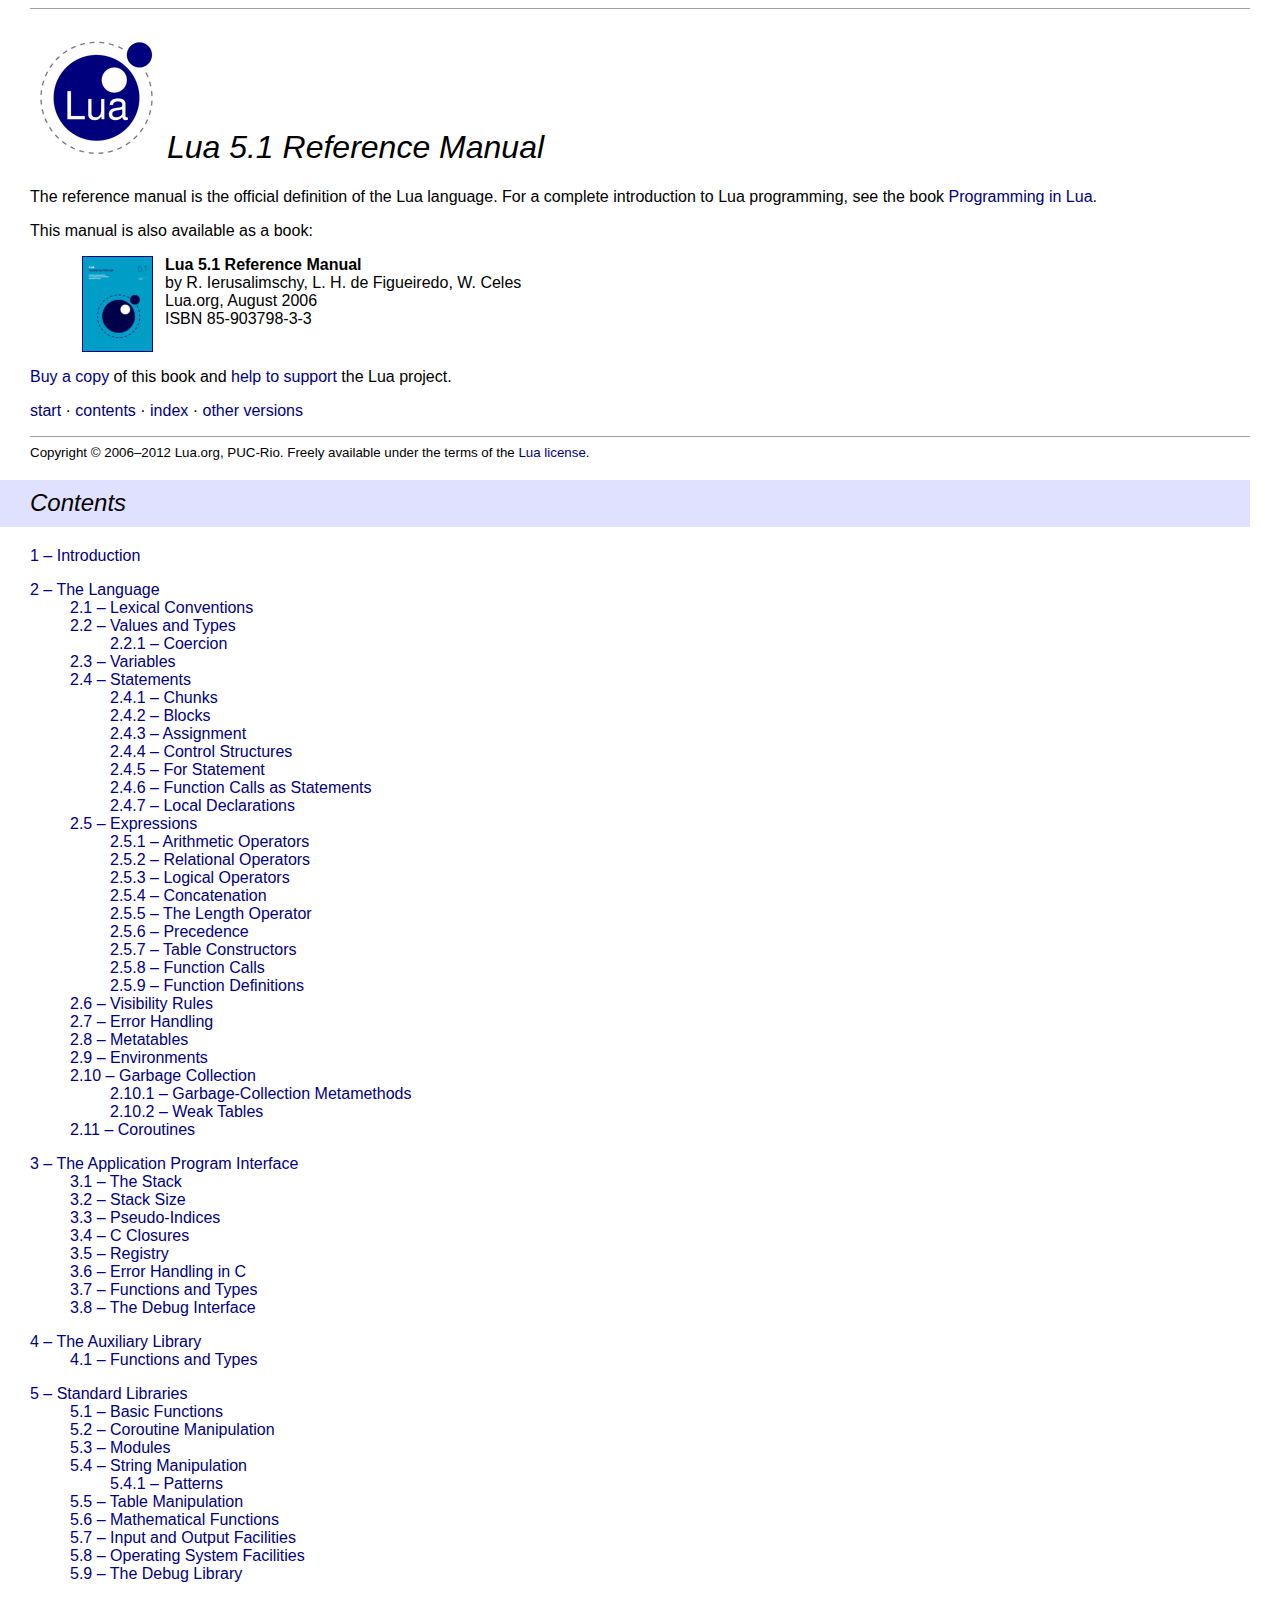
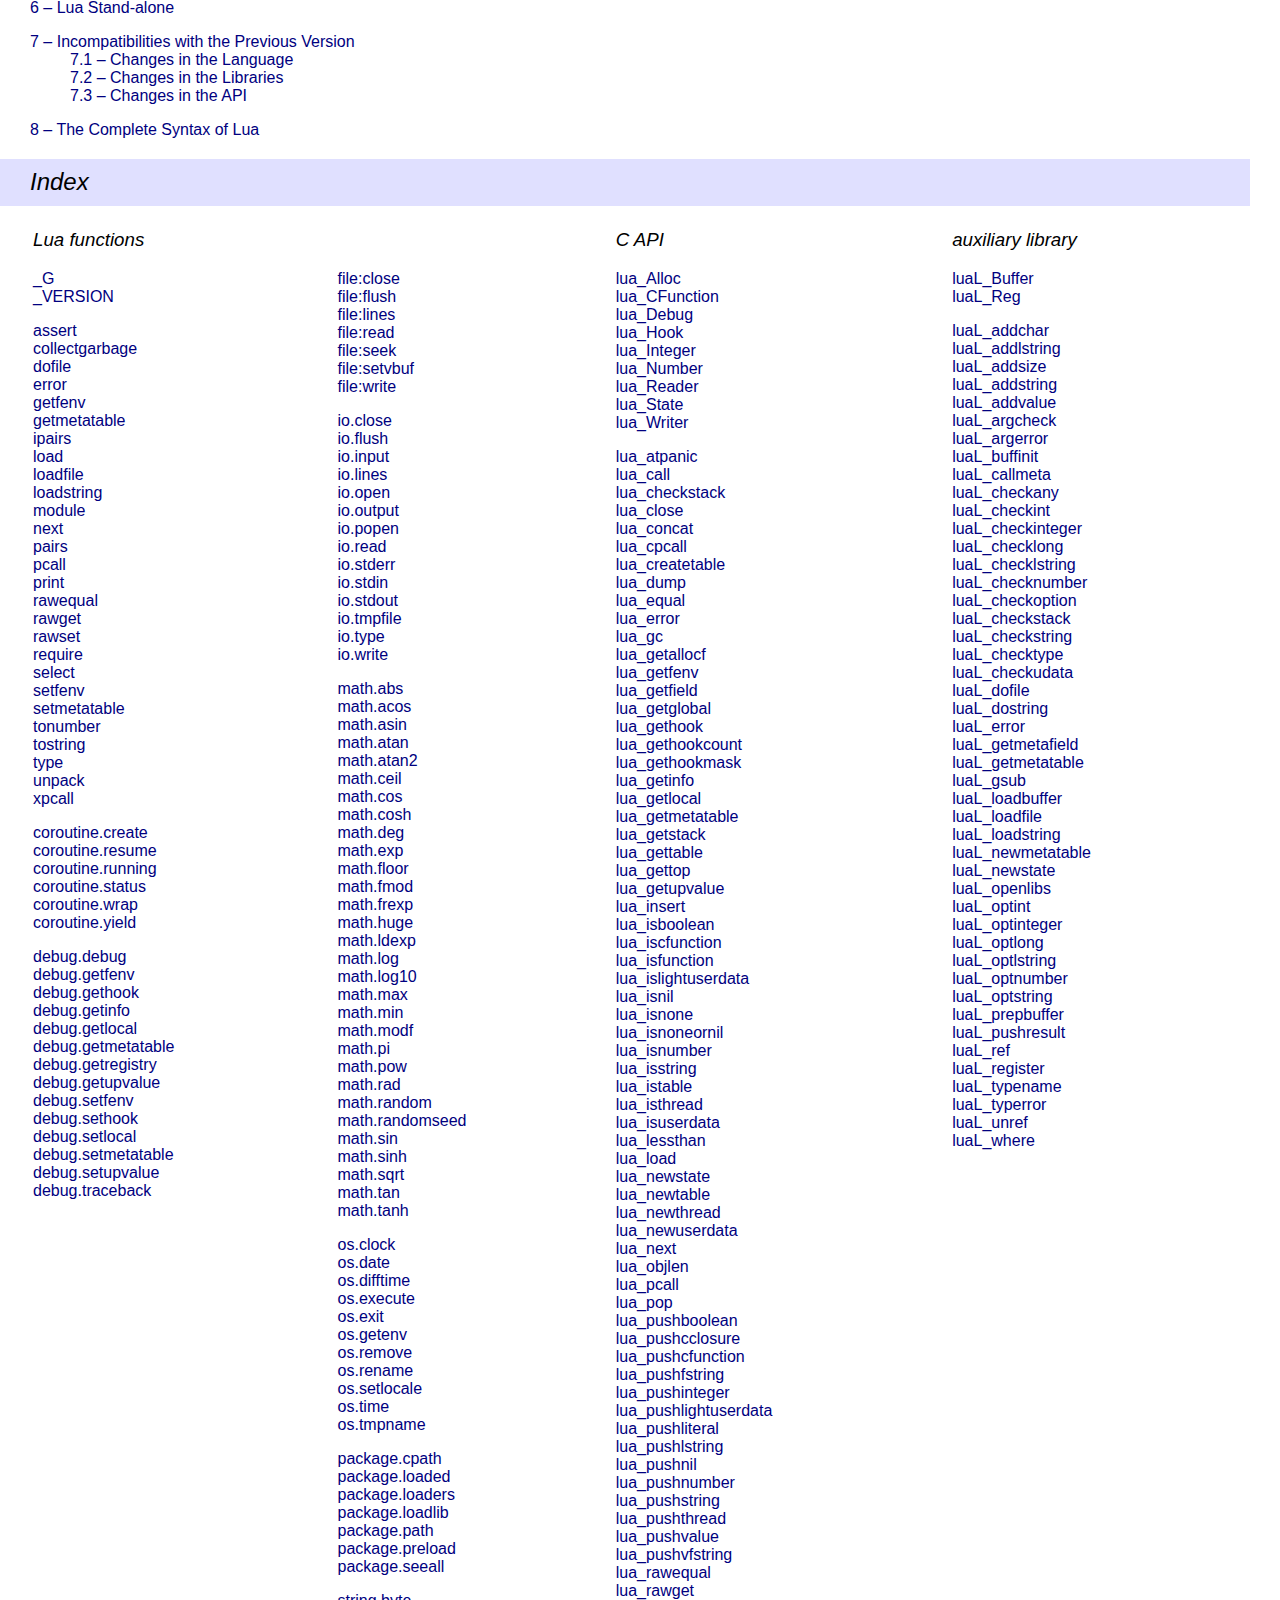
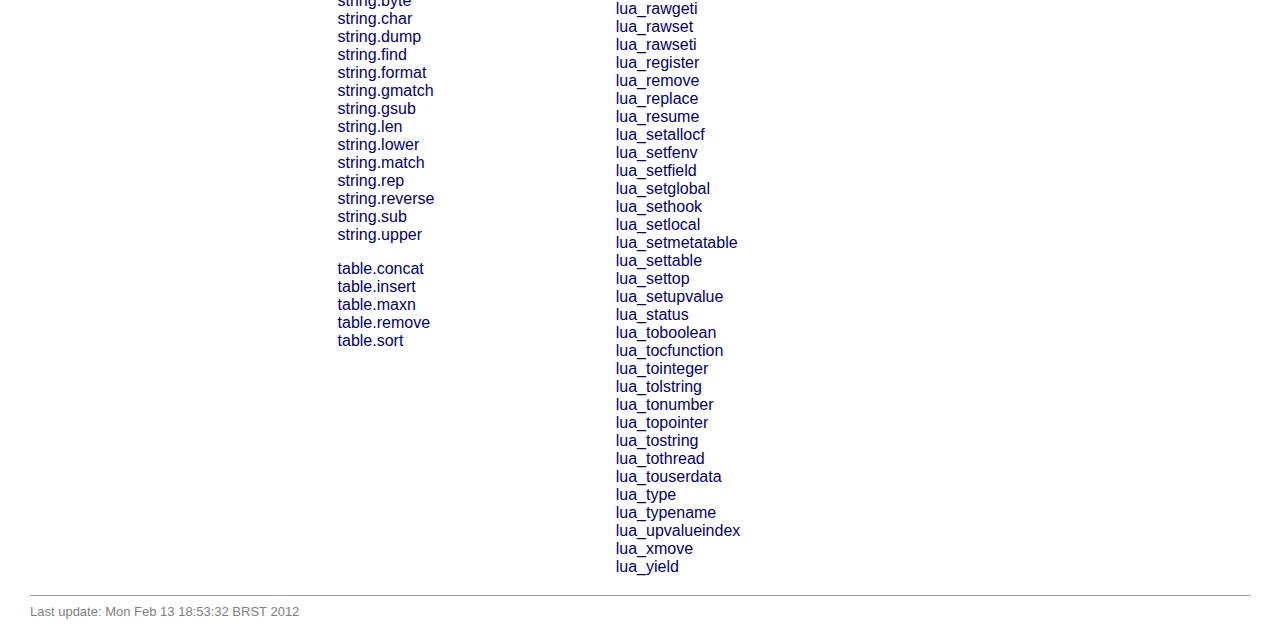
<file: serverTest/redis-2.6.16/deps/lua/doc/contents.html>
<!DOCTYPE HTML PUBLIC "-//W3C//DTD HTML 4.01 Transitional//EN">
<HTML>
<HEAD>
<TITLE>Lua 5.1 Reference Manual - contents</TITLE>
<LINK REL="stylesheet" TYPE="text/css" HREF="lua.css">
<META HTTP-EQUIV="content-type" CONTENT="text/html; charset=utf-8">
<STYLE TYPE="text/css">
ul {
	list-style-type: none ;
}
</STYLE>
</HEAD>

<BODY>

<HR>
<H1>
<A HREF="http://www.lua.org/"><IMG SRC="logo.gif" ALT="" BORDER=0></A>
Lua 5.1 Reference Manual
</H1>

<P>
The reference manual is the official definition of the Lua language.
For a complete introduction to Lua programming, see the book
<A HREF="http://www.lua.org/docs.html#pil">Programming in Lua</A>.

<P>
This manual is also available as a book:
<BLOCKQUOTE>
<A HREF="http://www.amazon.com/exec/obidos/ASIN/8590379833/lua-indexmanual-20">
<IMG SRC="cover.png" ALT="" TITLE="buy from Amazon" BORDER=1 ALIGN="left" HSPACE=12>
</A>
<B>Lua 5.1 Reference Manual</B>
<BR>by R. Ierusalimschy, L. H. de Figueiredo, W. Celes
<BR>Lua.org, August 2006
<BR>ISBN 85-903798-3-3
<BR CLEAR="all">
</BLOCKQUOTE>

<P>
<A HREF="http://www.amazon.com/exec/obidos/ASIN/8590379833/lua-indexmanual-20">Buy a copy</A>
of this book and
<A HREF="http://www.lua.org/donations.html">help to support</A>
the Lua project.

<P>
<A HREF="manual.html">start</A>
&middot;
<A HREF="#contents">contents</A>
&middot;
<A HREF="#index">index</A>
&middot;
<A HREF="http://www.lua.org/manual/">other versions</A>
<HR>
<SMALL>
Copyright &copy; 2006&ndash;2012 Lua.org, PUC-Rio.
Freely available under the terms of the
<A HREF="http://www.lua.org/license.html">Lua license</A>.
</SMALL>

<H2><A NAME="contents">Contents</A></H2>
<UL style="padding: 0">
<LI><A HREF="manual.html">1 &ndash; Introduction</A>
<P>
<LI><A HREF="manual.html#2">2 &ndash; The Language</A>
<UL>
<LI><A HREF="manual.html#2.1">2.1 &ndash; Lexical Conventions</A>
<LI><A HREF="manual.html#2.2">2.2 &ndash; Values and Types</A>
<UL>
<LI><A HREF="manual.html#2.2.1">2.2.1 &ndash; Coercion</A>
</UL>
<LI><A HREF="manual.html#2.3">2.3 &ndash; Variables</A>
<LI><A HREF="manual.html#2.4">2.4 &ndash; Statements</A>
<UL>
<LI><A HREF="manual.html#2.4.1">2.4.1 &ndash; Chunks</A>
<LI><A HREF="manual.html#2.4.2">2.4.2 &ndash; Blocks</A>
<LI><A HREF="manual.html#2.4.3">2.4.3 &ndash; Assignment</A>
<LI><A HREF="manual.html#2.4.4">2.4.4 &ndash; Control Structures</A>
<LI><A HREF="manual.html#2.4.5">2.4.5 &ndash; For Statement</A>
<LI><A HREF="manual.html#2.4.6">2.4.6 &ndash; Function Calls as Statements</A>
<LI><A HREF="manual.html#2.4.7">2.4.7 &ndash; Local Declarations</A>
</UL>
<LI><A HREF="manual.html#2.5">2.5 &ndash; Expressions</A>
<UL>
<LI><A HREF="manual.html#2.5.1">2.5.1 &ndash; Arithmetic Operators</A>
<LI><A HREF="manual.html#2.5.2">2.5.2 &ndash; Relational Operators</A>
<LI><A HREF="manual.html#2.5.3">2.5.3 &ndash; Logical Operators</A>
<LI><A HREF="manual.html#2.5.4">2.5.4 &ndash; Concatenation</A>
<LI><A HREF="manual.html#2.5.5">2.5.5 &ndash; The Length Operator</A>
<LI><A HREF="manual.html#2.5.6">2.5.6 &ndash; Precedence</A>
<LI><A HREF="manual.html#2.5.7">2.5.7 &ndash; Table Constructors</A>
<LI><A HREF="manual.html#2.5.8">2.5.8 &ndash; Function Calls</A>
<LI><A HREF="manual.html#2.5.9">2.5.9 &ndash; Function Definitions</A>
</UL>
<LI><A HREF="manual.html#2.6">2.6 &ndash; Visibility Rules</A>
<LI><A HREF="manual.html#2.7">2.7 &ndash; Error Handling</A>
<LI><A HREF="manual.html#2.8">2.8 &ndash; Metatables</A>
<LI><A HREF="manual.html#2.9">2.9 &ndash; Environments</A>
<LI><A HREF="manual.html#2.10">2.10 &ndash; Garbage Collection</A>
<UL>
<LI><A HREF="manual.html#2.10.1">2.10.1 &ndash; Garbage-Collection Metamethods</A>
<LI><A HREF="manual.html#2.10.2">2.10.2 &ndash; Weak Tables</A>
</UL>
<LI><A HREF="manual.html#2.11">2.11 &ndash; Coroutines</A>
</UL>
<P>
<LI><A HREF="manual.html#3">3 &ndash; The Application Program Interface</A>
<UL>
<LI><A HREF="manual.html#3.1">3.1 &ndash; The Stack</A>
<LI><A HREF="manual.html#3.2">3.2 &ndash; Stack Size</A>
<LI><A HREF="manual.html#3.3">3.3 &ndash; Pseudo-Indices</A>
<LI><A HREF="manual.html#3.4">3.4 &ndash; C Closures</A>
<LI><A HREF="manual.html#3.5">3.5 &ndash; Registry</A>
<LI><A HREF="manual.html#3.6">3.6 &ndash; Error Handling in C</A>
<LI><A HREF="manual.html#3.7">3.7 &ndash; Functions and Types</A>
<LI><A HREF="manual.html#3.8">3.8 &ndash; The Debug Interface</A>
</UL>
<P>
<LI><A HREF="manual.html#4">4 &ndash; The Auxiliary Library</A>
<UL>
<LI><A HREF="manual.html#4.1">4.1 &ndash; Functions and Types</A>
</UL>
<P>
<LI><A HREF="manual.html#5">5 &ndash; Standard Libraries</A>
<UL>
<LI><A HREF="manual.html#5.1">5.1 &ndash; Basic Functions</A>
<LI><A HREF="manual.html#5.2">5.2 &ndash; Coroutine Manipulation</A>
<LI><A HREF="manual.html#5.3">5.3 &ndash; Modules</A>
<LI><A HREF="manual.html#5.4">5.4 &ndash; String Manipulation</A>
<UL>
<LI><A HREF="manual.html#5.4.1">5.4.1 &ndash; Patterns</A>
</UL>
<LI><A HREF="manual.html#5.5">5.5 &ndash; Table Manipulation</A>
<LI><A HREF="manual.html#5.6">5.6 &ndash; Mathematical Functions</A>
<LI><A HREF="manual.html#5.7">5.7 &ndash; Input and Output Facilities</A>
<LI><A HREF="manual.html#5.8">5.8 &ndash; Operating System Facilities</A>
<LI><A HREF="manual.html#5.9">5.9 &ndash; The Debug Library</A>
</UL>
<P>
<LI><A HREF="manual.html#6">6 &ndash; Lua Stand-alone</A>
<P>
<LI><A HREF="manual.html#7">7 &ndash; Incompatibilities with the Previous Version</A>
<UL>
<LI><A HREF="manual.html#7.1">7.1 &ndash; Changes in the Language</A>
<LI><A HREF="manual.html#7.2">7.2 &ndash; Changes in the Libraries</A>
<LI><A HREF="manual.html#7.3">7.3 &ndash; Changes in the API</A>
</UL>
<P>
<LI><A HREF="manual.html#8">8 &ndash; The Complete Syntax of Lua</A>
</UL>

<H2><A NAME="index">Index</A></H2>
<TABLE WIDTH="100%">
<TR VALIGN="top">
<TD>
<H3><A NAME="functions">Lua functions</A></H3>
<A HREF="manual.html#pdf-_G">_G</A><BR>
<A HREF="manual.html#pdf-_VERSION">_VERSION</A><BR>
<P>

<A HREF="manual.html#pdf-assert">assert</A><BR>
<A HREF="manual.html#pdf-collectgarbage">collectgarbage</A><BR>
<A HREF="manual.html#pdf-dofile">dofile</A><BR>
<A HREF="manual.html#pdf-error">error</A><BR>
<A HREF="manual.html#pdf-getfenv">getfenv</A><BR>
<A HREF="manual.html#pdf-getmetatable">getmetatable</A><BR>
<A HREF="manual.html#pdf-ipairs">ipairs</A><BR>
<A HREF="manual.html#pdf-load">load</A><BR>
<A HREF="manual.html#pdf-loadfile">loadfile</A><BR>
<A HREF="manual.html#pdf-loadstring">loadstring</A><BR>
<A HREF="manual.html#pdf-module">module</A><BR>
<A HREF="manual.html#pdf-next">next</A><BR>
<A HREF="manual.html#pdf-pairs">pairs</A><BR>
<A HREF="manual.html#pdf-pcall">pcall</A><BR>
<A HREF="manual.html#pdf-print">print</A><BR>
<A HREF="manual.html#pdf-rawequal">rawequal</A><BR>
<A HREF="manual.html#pdf-rawget">rawget</A><BR>
<A HREF="manual.html#pdf-rawset">rawset</A><BR>
<A HREF="manual.html#pdf-require">require</A><BR>
<A HREF="manual.html#pdf-select">select</A><BR>
<A HREF="manual.html#pdf-setfenv">setfenv</A><BR>
<A HREF="manual.html#pdf-setmetatable">setmetatable</A><BR>
<A HREF="manual.html#pdf-tonumber">tonumber</A><BR>
<A HREF="manual.html#pdf-tostring">tostring</A><BR>
<A HREF="manual.html#pdf-type">type</A><BR>
<A HREF="manual.html#pdf-unpack">unpack</A><BR>
<A HREF="manual.html#pdf-xpcall">xpcall</A><BR>
<P>

<A HREF="manual.html#pdf-coroutine.create">coroutine.create</A><BR>
<A HREF="manual.html#pdf-coroutine.resume">coroutine.resume</A><BR>
<A HREF="manual.html#pdf-coroutine.running">coroutine.running</A><BR>
<A HREF="manual.html#pdf-coroutine.status">coroutine.status</A><BR>
<A HREF="manual.html#pdf-coroutine.wrap">coroutine.wrap</A><BR>
<A HREF="manual.html#pdf-coroutine.yield">coroutine.yield</A><BR>
<P>

<A HREF="manual.html#pdf-debug.debug">debug.debug</A><BR>
<A HREF="manual.html#pdf-debug.getfenv">debug.getfenv</A><BR>
<A HREF="manual.html#pdf-debug.gethook">debug.gethook</A><BR>
<A HREF="manual.html#pdf-debug.getinfo">debug.getinfo</A><BR>
<A HREF="manual.html#pdf-debug.getlocal">debug.getlocal</A><BR>
<A HREF="manual.html#pdf-debug.getmetatable">debug.getmetatable</A><BR>
<A HREF="manual.html#pdf-debug.getregistry">debug.getregistry</A><BR>
<A HREF="manual.html#pdf-debug.getupvalue">debug.getupvalue</A><BR>
<A HREF="manual.html#pdf-debug.setfenv">debug.setfenv</A><BR>
<A HREF="manual.html#pdf-debug.sethook">debug.sethook</A><BR>
<A HREF="manual.html#pdf-debug.setlocal">debug.setlocal</A><BR>
<A HREF="manual.html#pdf-debug.setmetatable">debug.setmetatable</A><BR>
<A HREF="manual.html#pdf-debug.setupvalue">debug.setupvalue</A><BR>
<A HREF="manual.html#pdf-debug.traceback">debug.traceback</A><BR>

</TD>
<TD>
<H3>&nbsp;</H3>
<A HREF="manual.html#pdf-file:close">file:close</A><BR>
<A HREF="manual.html#pdf-file:flush">file:flush</A><BR>
<A HREF="manual.html#pdf-file:lines">file:lines</A><BR>
<A HREF="manual.html#pdf-file:read">file:read</A><BR>
<A HREF="manual.html#pdf-file:seek">file:seek</A><BR>
<A HREF="manual.html#pdf-file:setvbuf">file:setvbuf</A><BR>
<A HREF="manual.html#pdf-file:write">file:write</A><BR>
<P>

<A HREF="manual.html#pdf-io.close">io.close</A><BR>
<A HREF="manual.html#pdf-io.flush">io.flush</A><BR>
<A HREF="manual.html#pdf-io.input">io.input</A><BR>
<A HREF="manual.html#pdf-io.lines">io.lines</A><BR>
<A HREF="manual.html#pdf-io.open">io.open</A><BR>
<A HREF="manual.html#pdf-io.output">io.output</A><BR>
<A HREF="manual.html#pdf-io.popen">io.popen</A><BR>
<A HREF="manual.html#pdf-io.read">io.read</A><BR>
<A HREF="manual.html#pdf-io.stderr">io.stderr</A><BR>
<A HREF="manual.html#pdf-io.stdin">io.stdin</A><BR>
<A HREF="manual.html#pdf-io.stdout">io.stdout</A><BR>
<A HREF="manual.html#pdf-io.tmpfile">io.tmpfile</A><BR>
<A HREF="manual.html#pdf-io.type">io.type</A><BR>
<A HREF="manual.html#pdf-io.write">io.write</A><BR>
<P>

<A HREF="manual.html#pdf-math.abs">math.abs</A><BR>
<A HREF="manual.html#pdf-math.acos">math.acos</A><BR>
<A HREF="manual.html#pdf-math.asin">math.asin</A><BR>
<A HREF="manual.html#pdf-math.atan">math.atan</A><BR>
<A HREF="manual.html#pdf-math.atan2">math.atan2</A><BR>
<A HREF="manual.html#pdf-math.ceil">math.ceil</A><BR>
<A HREF="manual.html#pdf-math.cos">math.cos</A><BR>
<A HREF="manual.html#pdf-math.cosh">math.cosh</A><BR>
<A HREF="manual.html#pdf-math.deg">math.deg</A><BR>
<A HREF="manual.html#pdf-math.exp">math.exp</A><BR>
<A HREF="manual.html#pdf-math.floor">math.floor</A><BR>
<A HREF="manual.html#pdf-math.fmod">math.fmod</A><BR>
<A HREF="manual.html#pdf-math.frexp">math.frexp</A><BR>
<A HREF="manual.html#pdf-math.huge">math.huge</A><BR>
<A HREF="manual.html#pdf-math.ldexp">math.ldexp</A><BR>
<A HREF="manual.html#pdf-math.log">math.log</A><BR>
<A HREF="manual.html#pdf-math.log10">math.log10</A><BR>
<A HREF="manual.html#pdf-math.max">math.max</A><BR>
<A HREF="manual.html#pdf-math.min">math.min</A><BR>
<A HREF="manual.html#pdf-math.modf">math.modf</A><BR>
<A HREF="manual.html#pdf-math.pi">math.pi</A><BR>
<A HREF="manual.html#pdf-math.pow">math.pow</A><BR>
<A HREF="manual.html#pdf-math.rad">math.rad</A><BR>
<A HREF="manual.html#pdf-math.random">math.random</A><BR>
<A HREF="manual.html#pdf-math.randomseed">math.randomseed</A><BR>
<A HREF="manual.html#pdf-math.sin">math.sin</A><BR>
<A HREF="manual.html#pdf-math.sinh">math.sinh</A><BR>
<A HREF="manual.html#pdf-math.sqrt">math.sqrt</A><BR>
<A HREF="manual.html#pdf-math.tan">math.tan</A><BR>
<A HREF="manual.html#pdf-math.tanh">math.tanh</A><BR>
<P>

<A HREF="manual.html#pdf-os.clock">os.clock</A><BR>
<A HREF="manual.html#pdf-os.date">os.date</A><BR>
<A HREF="manual.html#pdf-os.difftime">os.difftime</A><BR>
<A HREF="manual.html#pdf-os.execute">os.execute</A><BR>
<A HREF="manual.html#pdf-os.exit">os.exit</A><BR>
<A HREF="manual.html#pdf-os.getenv">os.getenv</A><BR>
<A HREF="manual.html#pdf-os.remove">os.remove</A><BR>
<A HREF="manual.html#pdf-os.rename">os.rename</A><BR>
<A HREF="manual.html#pdf-os.setlocale">os.setlocale</A><BR>
<A HREF="manual.html#pdf-os.time">os.time</A><BR>
<A HREF="manual.html#pdf-os.tmpname">os.tmpname</A><BR>
<P>

<A HREF="manual.html#pdf-package.cpath">package.cpath</A><BR>
<A HREF="manual.html#pdf-package.loaded">package.loaded</A><BR>
<A HREF="manual.html#pdf-package.loaders">package.loaders</A><BR>
<A HREF="manual.html#pdf-package.loadlib">package.loadlib</A><BR>
<A HREF="manual.html#pdf-package.path">package.path</A><BR>
<A HREF="manual.html#pdf-package.preload">package.preload</A><BR>
<A HREF="manual.html#pdf-package.seeall">package.seeall</A><BR>
<P>

<A HREF="manual.html#pdf-string.byte">string.byte</A><BR>
<A HREF="manual.html#pdf-string.char">string.char</A><BR>
<A HREF="manual.html#pdf-string.dump">string.dump</A><BR>
<A HREF="manual.html#pdf-string.find">string.find</A><BR>
<A HREF="manual.html#pdf-string.format">string.format</A><BR>
<A HREF="manual.html#pdf-string.gmatch">string.gmatch</A><BR>
<A HREF="manual.html#pdf-string.gsub">string.gsub</A><BR>
<A HREF="manual.html#pdf-string.len">string.len</A><BR>
<A HREF="manual.html#pdf-string.lower">string.lower</A><BR>
<A HREF="manual.html#pdf-string.match">string.match</A><BR>
<A HREF="manual.html#pdf-string.rep">string.rep</A><BR>
<A HREF="manual.html#pdf-string.reverse">string.reverse</A><BR>
<A HREF="manual.html#pdf-string.sub">string.sub</A><BR>
<A HREF="manual.html#pdf-string.upper">string.upper</A><BR>
<P>

<A HREF="manual.html#pdf-table.concat">table.concat</A><BR>
<A HREF="manual.html#pdf-table.insert">table.insert</A><BR>
<A HREF="manual.html#pdf-table.maxn">table.maxn</A><BR>
<A HREF="manual.html#pdf-table.remove">table.remove</A><BR>
<A HREF="manual.html#pdf-table.sort">table.sort</A><BR>

</TD>
<TD>
<H3>C API</H3>
<A HREF="manual.html#lua_Alloc">lua_Alloc</A><BR>
<A HREF="manual.html#lua_CFunction">lua_CFunction</A><BR>
<A HREF="manual.html#lua_Debug">lua_Debug</A><BR>
<A HREF="manual.html#lua_Hook">lua_Hook</A><BR>
<A HREF="manual.html#lua_Integer">lua_Integer</A><BR>
<A HREF="manual.html#lua_Number">lua_Number</A><BR>
<A HREF="manual.html#lua_Reader">lua_Reader</A><BR>
<A HREF="manual.html#lua_State">lua_State</A><BR>
<A HREF="manual.html#lua_Writer">lua_Writer</A><BR>
<P>

<A HREF="manual.html#lua_atpanic">lua_atpanic</A><BR>
<A HREF="manual.html#lua_call">lua_call</A><BR>
<A HREF="manual.html#lua_checkstack">lua_checkstack</A><BR>
<A HREF="manual.html#lua_close">lua_close</A><BR>
<A HREF="manual.html#lua_concat">lua_concat</A><BR>
<A HREF="manual.html#lua_cpcall">lua_cpcall</A><BR>
<A HREF="manual.html#lua_createtable">lua_createtable</A><BR>
<A HREF="manual.html#lua_dump">lua_dump</A><BR>
<A HREF="manual.html#lua_equal">lua_equal</A><BR>
<A HREF="manual.html#lua_error">lua_error</A><BR>
<A HREF="manual.html#lua_gc">lua_gc</A><BR>
<A HREF="manual.html#lua_getallocf">lua_getallocf</A><BR>
<A HREF="manual.html#lua_getfenv">lua_getfenv</A><BR>
<A HREF="manual.html#lua_getfield">lua_getfield</A><BR>
<A HREF="manual.html#lua_getglobal">lua_getglobal</A><BR>
<A HREF="manual.html#lua_gethook">lua_gethook</A><BR>
<A HREF="manual.html#lua_gethookcount">lua_gethookcount</A><BR>
<A HREF="manual.html#lua_gethookmask">lua_gethookmask</A><BR>
<A HREF="manual.html#lua_getinfo">lua_getinfo</A><BR>
<A HREF="manual.html#lua_getlocal">lua_getlocal</A><BR>
<A HREF="manual.html#lua_getmetatable">lua_getmetatable</A><BR>
<A HREF="manual.html#lua_getstack">lua_getstack</A><BR>
<A HREF="manual.html#lua_gettable">lua_gettable</A><BR>
<A HREF="manual.html#lua_gettop">lua_gettop</A><BR>
<A HREF="manual.html#lua_getupvalue">lua_getupvalue</A><BR>
<A HREF="manual.html#lua_insert">lua_insert</A><BR>
<A HREF="manual.html#lua_isboolean">lua_isboolean</A><BR>
<A HREF="manual.html#lua_iscfunction">lua_iscfunction</A><BR>
<A HREF="manual.html#lua_isfunction">lua_isfunction</A><BR>
<A HREF="manual.html#lua_islightuserdata">lua_islightuserdata</A><BR>
<A HREF="manual.html#lua_isnil">lua_isnil</A><BR>
<A HREF="manual.html#lua_isnone">lua_isnone</A><BR>
<A HREF="manual.html#lua_isnoneornil">lua_isnoneornil</A><BR>
<A HREF="manual.html#lua_isnumber">lua_isnumber</A><BR>
<A HREF="manual.html#lua_isstring">lua_isstring</A><BR>
<A HREF="manual.html#lua_istable">lua_istable</A><BR>
<A HREF="manual.html#lua_isthread">lua_isthread</A><BR>
<A HREF="manual.html#lua_isuserdata">lua_isuserdata</A><BR>
<A HREF="manual.html#lua_lessthan">lua_lessthan</A><BR>
<A HREF="manual.html#lua_load">lua_load</A><BR>
<A HREF="manual.html#lua_newstate">lua_newstate</A><BR>
<A HREF="manual.html#lua_newtable">lua_newtable</A><BR>
<A HREF="manual.html#lua_newthread">lua_newthread</A><BR>
<A HREF="manual.html#lua_newuserdata">lua_newuserdata</A><BR>
<A HREF="manual.html#lua_next">lua_next</A><BR>
<A HREF="manual.html#lua_objlen">lua_objlen</A><BR>
<A HREF="manual.html#lua_pcall">lua_pcall</A><BR>
<A HREF="manual.html#lua_pop">lua_pop</A><BR>
<A HREF="manual.html#lua_pushboolean">lua_pushboolean</A><BR>
<A HREF="manual.html#lua_pushcclosure">lua_pushcclosure</A><BR>
<A HREF="manual.html#lua_pushcfunction">lua_pushcfunction</A><BR>
<A HREF="manual.html#lua_pushfstring">lua_pushfstring</A><BR>
<A HREF="manual.html#lua_pushinteger">lua_pushinteger</A><BR>
<A HREF="manual.html#lua_pushlightuserdata">lua_pushlightuserdata</A><BR>
<A HREF="manual.html#lua_pushliteral">lua_pushliteral</A><BR>
<A HREF="manual.html#lua_pushlstring">lua_pushlstring</A><BR>
<A HREF="manual.html#lua_pushnil">lua_pushnil</A><BR>
<A HREF="manual.html#lua_pushnumber">lua_pushnumber</A><BR>
<A HREF="manual.html#lua_pushstring">lua_pushstring</A><BR>
<A HREF="manual.html#lua_pushthread">lua_pushthread</A><BR>
<A HREF="manual.html#lua_pushvalue">lua_pushvalue</A><BR>
<A HREF="manual.html#lua_pushvfstring">lua_pushvfstring</A><BR>
<A HREF="manual.html#lua_rawequal">lua_rawequal</A><BR>
<A HREF="manual.html#lua_rawget">lua_rawget</A><BR>
<A HREF="manual.html#lua_rawgeti">lua_rawgeti</A><BR>
<A HREF="manual.html#lua_rawset">lua_rawset</A><BR>
<A HREF="manual.html#lua_rawseti">lua_rawseti</A><BR>
<A HREF="manual.html#lua_register">lua_register</A><BR>
<A HREF="manual.html#lua_remove">lua_remove</A><BR>
<A HREF="manual.html#lua_replace">lua_replace</A><BR>
<A HREF="manual.html#lua_resume">lua_resume</A><BR>
<A HREF="manual.html#lua_setallocf">lua_setallocf</A><BR>
<A HREF="manual.html#lua_setfenv">lua_setfenv</A><BR>
<A HREF="manual.html#lua_setfield">lua_setfield</A><BR>
<A HREF="manual.html#lua_setglobal">lua_setglobal</A><BR>
<A HREF="manual.html#lua_sethook">lua_sethook</A><BR>
<A HREF="manual.html#lua_setlocal">lua_setlocal</A><BR>
<A HREF="manual.html#lua_setmetatable">lua_setmetatable</A><BR>
<A HREF="manual.html#lua_settable">lua_settable</A><BR>
<A HREF="manual.html#lua_settop">lua_settop</A><BR>
<A HREF="manual.html#lua_setupvalue">lua_setupvalue</A><BR>
<A HREF="manual.html#lua_status">lua_status</A><BR>
<A HREF="manual.html#lua_toboolean">lua_toboolean</A><BR>
<A HREF="manual.html#lua_tocfunction">lua_tocfunction</A><BR>
<A HREF="manual.html#lua_tointeger">lua_tointeger</A><BR>
<A HREF="manual.html#lua_tolstring">lua_tolstring</A><BR>
<A HREF="manual.html#lua_tonumber">lua_tonumber</A><BR>
<A HREF="manual.html#lua_topointer">lua_topointer</A><BR>
<A HREF="manual.html#lua_tostring">lua_tostring</A><BR>
<A HREF="manual.html#lua_tothread">lua_tothread</A><BR>
<A HREF="manual.html#lua_touserdata">lua_touserdata</A><BR>
<A HREF="manual.html#lua_type">lua_type</A><BR>
<A HREF="manual.html#lua_typename">lua_typename</A><BR>
<A HREF="manual.html#lua_upvalueindex">lua_upvalueindex</A><BR>
<A HREF="manual.html#lua_xmove">lua_xmove</A><BR>
<A HREF="manual.html#lua_yield">lua_yield</A><BR>

</TD>
<TD>
<H3>auxiliary library</H3>
<A HREF="manual.html#luaL_Buffer">luaL_Buffer</A><BR>
<A HREF="manual.html#luaL_Reg">luaL_Reg</A><BR>
<P>

<A HREF="manual.html#luaL_addchar">luaL_addchar</A><BR>
<A HREF="manual.html#luaL_addlstring">luaL_addlstring</A><BR>
<A HREF="manual.html#luaL_addsize">luaL_addsize</A><BR>
<A HREF="manual.html#luaL_addstring">luaL_addstring</A><BR>
<A HREF="manual.html#luaL_addvalue">luaL_addvalue</A><BR>
<A HREF="manual.html#luaL_argcheck">luaL_argcheck</A><BR>
<A HREF="manual.html#luaL_argerror">luaL_argerror</A><BR>
<A HREF="manual.html#luaL_buffinit">luaL_buffinit</A><BR>
<A HREF="manual.html#luaL_callmeta">luaL_callmeta</A><BR>
<A HREF="manual.html#luaL_checkany">luaL_checkany</A><BR>
<A HREF="manual.html#luaL_checkint">luaL_checkint</A><BR>
<A HREF="manual.html#luaL_checkinteger">luaL_checkinteger</A><BR>
<A HREF="manual.html#luaL_checklong">luaL_checklong</A><BR>
<A HREF="manual.html#luaL_checklstring">luaL_checklstring</A><BR>
<A HREF="manual.html#luaL_checknumber">luaL_checknumber</A><BR>
<A HREF="manual.html#luaL_checkoption">luaL_checkoption</A><BR>
<A HREF="manual.html#luaL_checkstack">luaL_checkstack</A><BR>
<A HREF="manual.html#luaL_checkstring">luaL_checkstring</A><BR>
<A HREF="manual.html#luaL_checktype">luaL_checktype</A><BR>
<A HREF="manual.html#luaL_checkudata">luaL_checkudata</A><BR>
<A HREF="manual.html#luaL_dofile">luaL_dofile</A><BR>
<A HREF="manual.html#luaL_dostring">luaL_dostring</A><BR>
<A HREF="manual.html#luaL_error">luaL_error</A><BR>
<A HREF="manual.html#luaL_getmetafield">luaL_getmetafield</A><BR>
<A HREF="manual.html#luaL_getmetatable">luaL_getmetatable</A><BR>
<A HREF="manual.html#luaL_gsub">luaL_gsub</A><BR>
<A HREF="manual.html#luaL_loadbuffer">luaL_loadbuffer</A><BR>
<A HREF="manual.html#luaL_loadfile">luaL_loadfile</A><BR>
<A HREF="manual.html#luaL_loadstring">luaL_loadstring</A><BR>
<A HREF="manual.html#luaL_newmetatable">luaL_newmetatable</A><BR>
<A HREF="manual.html#luaL_newstate">luaL_newstate</A><BR>
<A HREF="manual.html#luaL_openlibs">luaL_openlibs</A><BR>
<A HREF="manual.html#luaL_optint">luaL_optint</A><BR>
<A HREF="manual.html#luaL_optinteger">luaL_optinteger</A><BR>
<A HREF="manual.html#luaL_optlong">luaL_optlong</A><BR>
<A HREF="manual.html#luaL_optlstring">luaL_optlstring</A><BR>
<A HREF="manual.html#luaL_optnumber">luaL_optnumber</A><BR>
<A HREF="manual.html#luaL_optstring">luaL_optstring</A><BR>
<A HREF="manual.html#luaL_prepbuffer">luaL_prepbuffer</A><BR>
<A HREF="manual.html#luaL_pushresult">luaL_pushresult</A><BR>
<A HREF="manual.html#luaL_ref">luaL_ref</A><BR>
<A HREF="manual.html#luaL_register">luaL_register</A><BR>
<A HREF="manual.html#luaL_typename">luaL_typename</A><BR>
<A HREF="manual.html#luaL_typerror">luaL_typerror</A><BR>
<A HREF="manual.html#luaL_unref">luaL_unref</A><BR>
<A HREF="manual.html#luaL_where">luaL_where</A><BR>

</TD>
</TR>
</TABLE>
<P>

<HR>
<SMALL CLASS="footer">
Last update:
Mon Feb 13 18:53:32 BRST 2012
</SMALL>
<!--
Last change: revised for Lua 5.1.5
-->

</BODY>
</HTML>
</file>
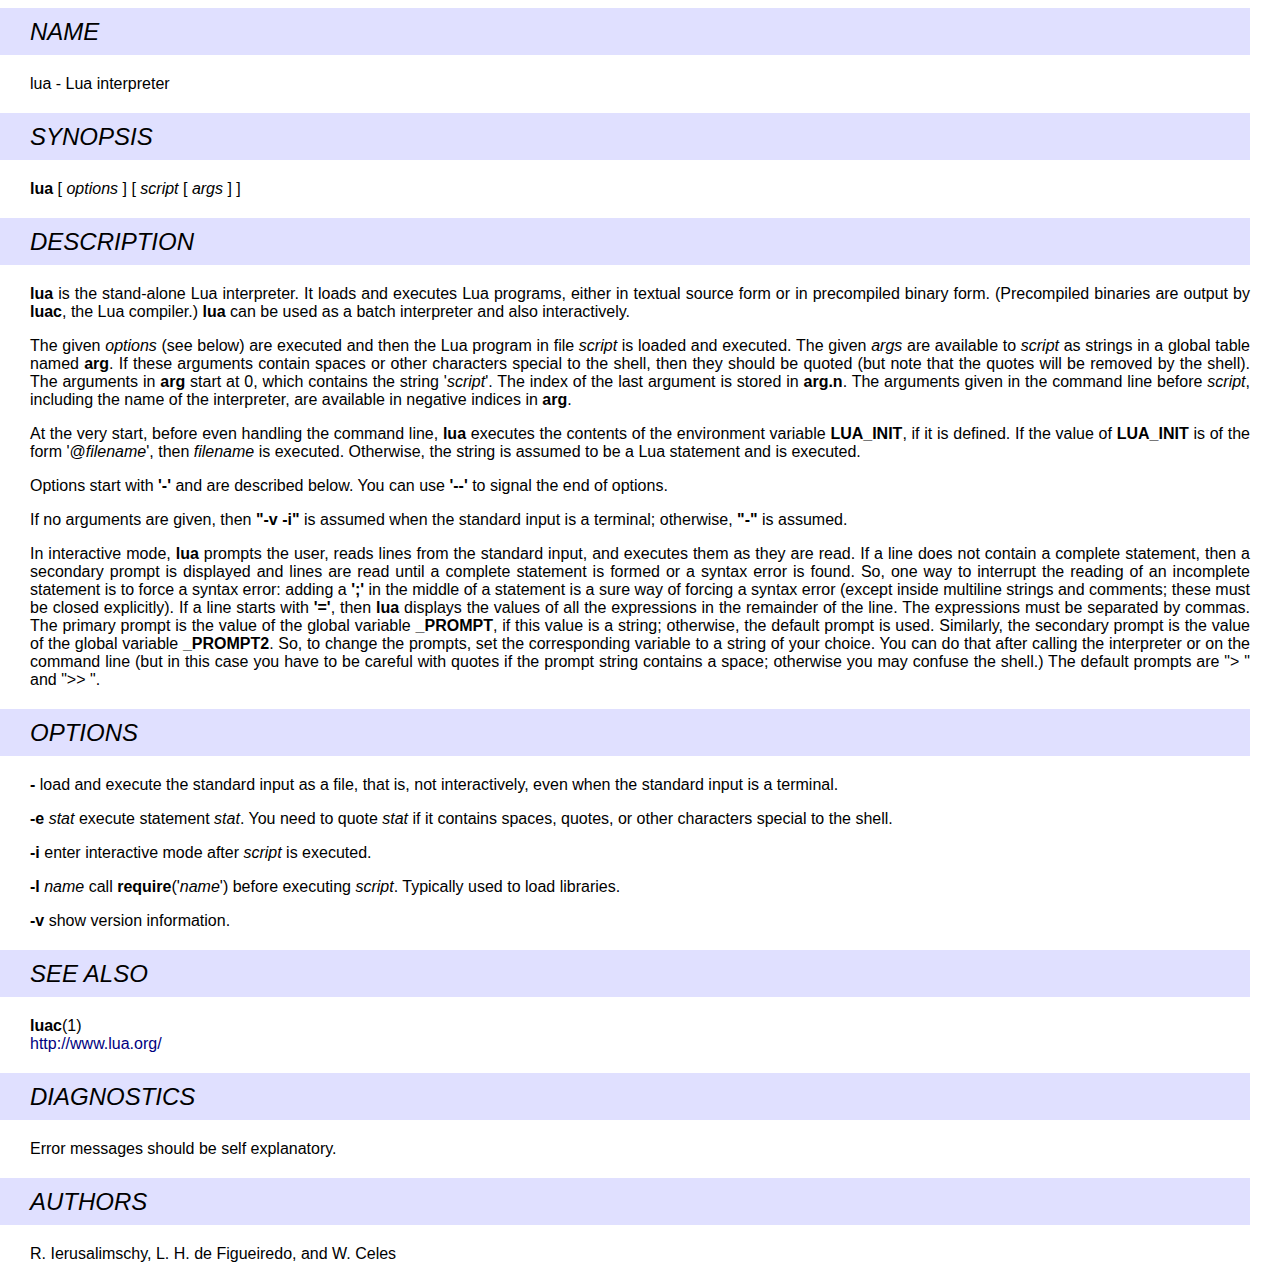
<file: serverTest/redis-2.6.16/deps/lua/doc/lua.html>
<!-- $Id: lua.man,v 1.11 2006/01/06 16:03:34 lhf Exp $ -->
<HTML>
<HEAD>
<TITLE>LUA man page</TITLE>
<LINK REL="stylesheet" TYPE="text/css" HREF="lua.css">
</HEAD>

<BODY BGCOLOR="#FFFFFF">

<H2>NAME</H2>
lua - Lua interpreter
<H2>SYNOPSIS</H2>
<B>lua</B>
[
<I>options</I>
]
[
<I>script</I>
[
<I>args</I>
]
]
<H2>DESCRIPTION</H2>
<B>lua</B>
is the stand-alone Lua interpreter.
It loads and executes Lua programs,
either in textual source form or
in precompiled binary form.
(Precompiled binaries are output by
<B>luac</B>,
the Lua compiler.)
<B>lua</B>
can be used as a batch interpreter and also interactively.
<P>
The given
<I>options</I>
(see below)
are executed and then
the Lua program in file
<I>script</I>
is loaded and executed.
The given
<I>args</I>
are available to
<I>script</I>
as strings in a global table named
<B>arg</B>.
If these arguments contain spaces or other characters special to the shell,
then they should be quoted
(but note that the quotes will be removed by the shell).
The arguments in
<B>arg</B>
start at 0,
which contains the string
'<I>script</I>'.
The index of the last argument is stored in
<B>arg.n</B>.
The arguments given in the command line before
<I>script</I>,
including the name of the interpreter,
are available in negative indices in
<B>arg</B>.
<P>
At the very start,
before even handling the command line,
<B>lua</B>
executes the contents of the environment variable
<B>LUA_INIT</B>,
if it is defined.
If the value of
<B>LUA_INIT</B>
is of the form
'@<I>filename</I>',
then
<I>filename</I>
is executed.
Otherwise, the string is assumed to be a Lua statement and is executed.
<P>
Options start with
<B>'-'</B>
and are described below.
You can use
<B>'--'</B>
to signal the end of options.
<P>
If no arguments are given,
then
<B>"-v -i"</B>
is assumed when the standard input is a terminal;
otherwise,
<B>"-"</B>
is assumed.
<P>
In interactive mode,
<B>lua</B>
prompts the user,
reads lines from the standard input,
and executes them as they are read.
If a line does not contain a complete statement,
then a secondary prompt is displayed and
lines are read until a complete statement is formed or
a syntax error is found.
So, one way to interrupt the reading of an incomplete statement is
to force a syntax error:
adding a
<B>';'</B>
in the middle of a statement is a sure way of forcing a syntax error
(except inside multiline strings and comments; these must be closed explicitly).
If a line starts with
<B>'='</B>,
then
<B>lua</B>
displays the values of all the expressions in the remainder of the
line. The expressions must be separated by commas.
The primary prompt is the value of the global variable
<B>_PROMPT</B>,
if this value is a string;
otherwise, the default prompt is used.
Similarly, the secondary prompt is the value of the global variable
<B>_PROMPT2</B>.
So,
to change the prompts,
set the corresponding variable to a string of your choice.
You can do that after calling the interpreter
or on the command line
(but in this case you have to be careful with quotes
if the prompt string contains a space; otherwise you may confuse the shell.)
The default prompts are "&gt; " and "&gt;&gt; ".
<H2>OPTIONS</H2>
<P>
<B>-</B>
load and execute the standard input as a file,
that is,
not interactively,
even when the standard input is a terminal.
<P>
<B>-e </B><I>stat</I>
execute statement
<I>stat</I>.
You need to quote
<I>stat </I>
if it contains spaces, quotes,
or other characters special to the shell.
<P>
<B>-i</B>
enter interactive mode after
<I>script</I>
is executed.
<P>
<B>-l </B><I>name</I>
call
<B>require</B>('<I>name</I>')
before executing
<I>script</I>.
Typically used to load libraries.
<P>
<B>-v</B>
show version information.
<H2>SEE ALSO</H2>
<B>luac</B>(1)
<BR>
<A HREF="http://www.lua.org/">http://www.lua.org/</A>
<H2>DIAGNOSTICS</H2>
Error messages should be self explanatory.
<H2>AUTHORS</H2>
R. Ierusalimschy,
L. H. de Figueiredo,
and
W. Celes
<!-- EOF -->
</BODY>
</HTML>
</file>
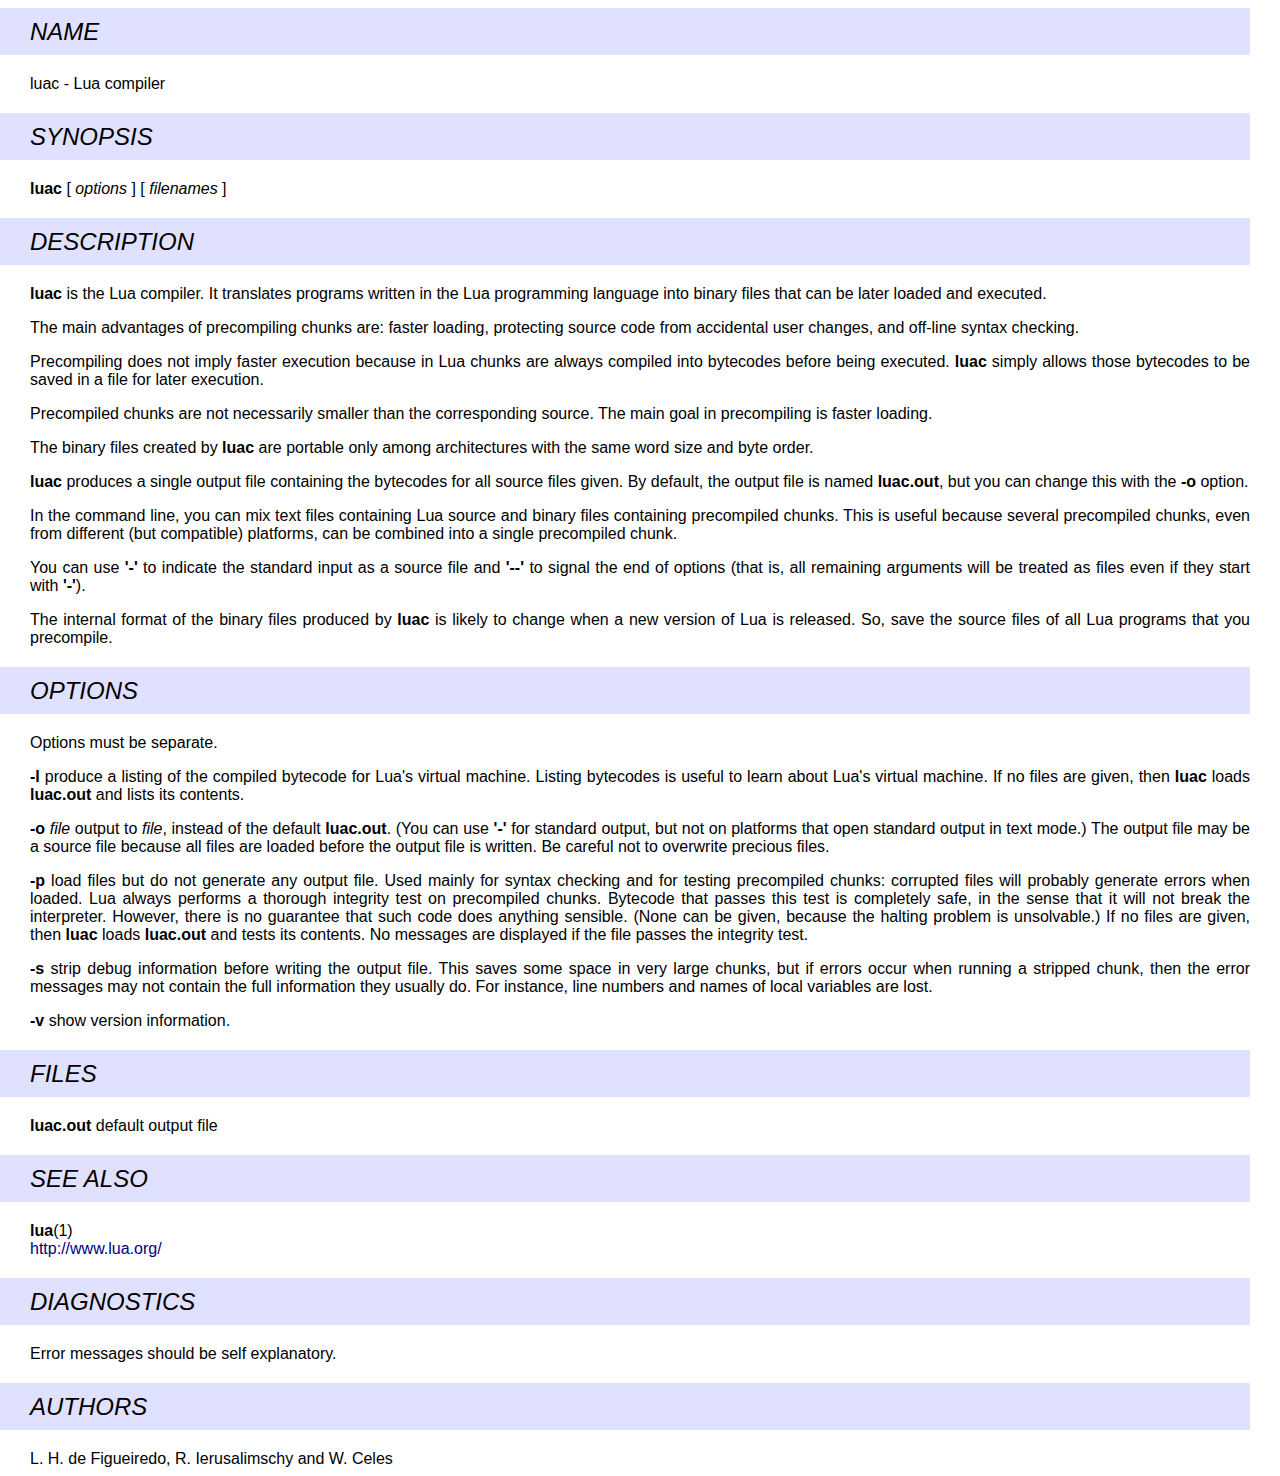
<file: serverTest/redis-2.6.16/deps/lua/doc/luac.html>
<!-- $Id: luac.man,v 1.28 2006/01/06 16:03:34 lhf Exp $ -->
<HTML>
<HEAD>
<TITLE>LUAC man page</TITLE>
<LINK REL="stylesheet" TYPE="text/css" HREF="lua.css">
</HEAD>

<BODY BGCOLOR="#FFFFFF">

<H2>NAME</H2>
luac - Lua compiler
<H2>SYNOPSIS</H2>
<B>luac</B>
[
<I>options</I>
] [
<I>filenames</I>
]
<H2>DESCRIPTION</H2>
<B>luac</B>
is the Lua compiler.
It translates programs written in the Lua programming language
into binary files that can be later loaded and executed.
<P>
The main advantages of precompiling chunks are:
faster loading,
protecting source code from accidental user changes,
and
off-line syntax checking.
<P>
Precompiling does not imply faster execution
because in Lua chunks are always compiled into bytecodes before being executed.
<B>luac</B>
simply allows those bytecodes to be saved in a file for later execution.
<P>
Precompiled chunks are not necessarily smaller than the corresponding source.
The main goal in precompiling is faster loading.
<P>
The binary files created by
<B>luac</B>
are portable only among architectures with the same word size and byte order.
<P>
<B>luac</B>
produces a single output file containing the bytecodes
for all source files given.
By default,
the output file is named
<B>luac.out</B>,
but you can change this with the
<B>-o</B>
option.
<P>
In the command line,
you can mix
text files containing Lua source and
binary files containing precompiled chunks.
This is useful because several precompiled chunks,
even from different (but compatible) platforms,
can be combined into a single precompiled chunk.
<P>
You can use
<B>'-'</B>
to indicate the standard input as a source file
and
<B>'--'</B>
to signal the end of options
(that is,
all remaining arguments will be treated as files even if they start with
<B>'-'</B>).
<P>
The internal format of the binary files produced by
<B>luac</B>
is likely to change when a new version of Lua is released.
So,
save the source files of all Lua programs that you precompile.
<P>
<H2>OPTIONS</H2>
Options must be separate.
<P>
<B>-l</B>
produce a listing of the compiled bytecode for Lua's virtual machine.
Listing bytecodes is useful to learn about Lua's virtual machine.
If no files are given, then
<B>luac</B>
loads
<B>luac.out</B>
and lists its contents.
<P>
<B>-o </B><I>file</I>
output to
<I>file</I>,
instead of the default
<B>luac.out</B>.
(You can use
<B>'-'</B>
for standard output,
but not on platforms that open standard output in text mode.)
The output file may be a source file because
all files are loaded before the output file is written.
Be careful not to overwrite precious files.
<P>
<B>-p</B>
load files but do not generate any output file.
Used mainly for syntax checking and for testing precompiled chunks:
corrupted files will probably generate errors when loaded.
Lua always performs a thorough integrity test on precompiled chunks.
Bytecode that passes this test is completely safe,
in the sense that it will not break the interpreter.
However,
there is no guarantee that such code does anything sensible.
(None can be given, because the halting problem is unsolvable.)
If no files are given, then
<B>luac</B>
loads
<B>luac.out</B>
and tests its contents.
No messages are displayed if the file passes the integrity test.
<P>
<B>-s</B>
strip debug information before writing the output file.
This saves some space in very large chunks,
but if errors occur when running a stripped chunk,
then the error messages may not contain the full information they usually do.
For instance,
line numbers and names of local variables are lost.
<P>
<B>-v</B>
show version information.
<H2>FILES</H2>
<P>
<B>luac.out</B>
default output file
<H2>SEE ALSO</H2>
<B>lua</B>(1)
<BR>
<A HREF="http://www.lua.org/">http://www.lua.org/</A>
<H2>DIAGNOSTICS</H2>
Error messages should be self explanatory.
<H2>AUTHORS</H2>
L. H. de Figueiredo,
R. Ierusalimschy and
W. Celes
<!-- EOF -->
</BODY>
</HTML>
</file>
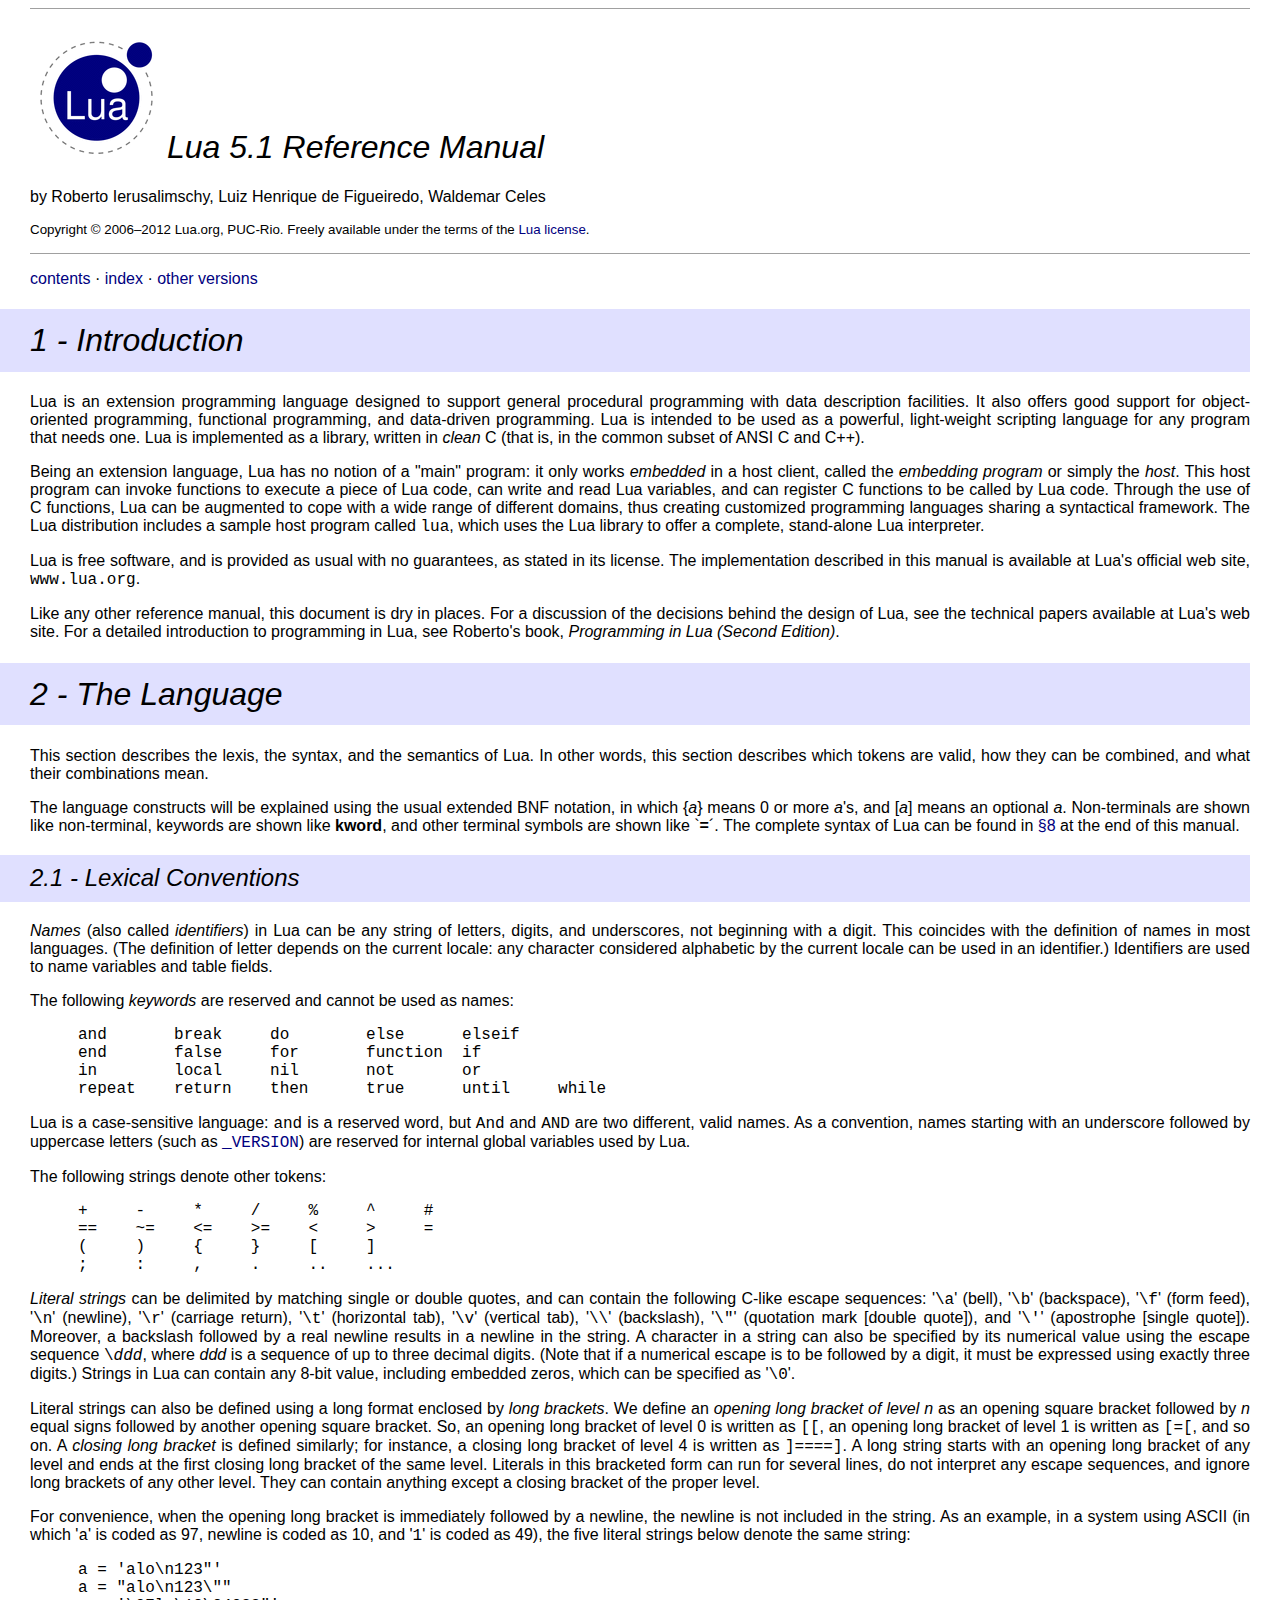
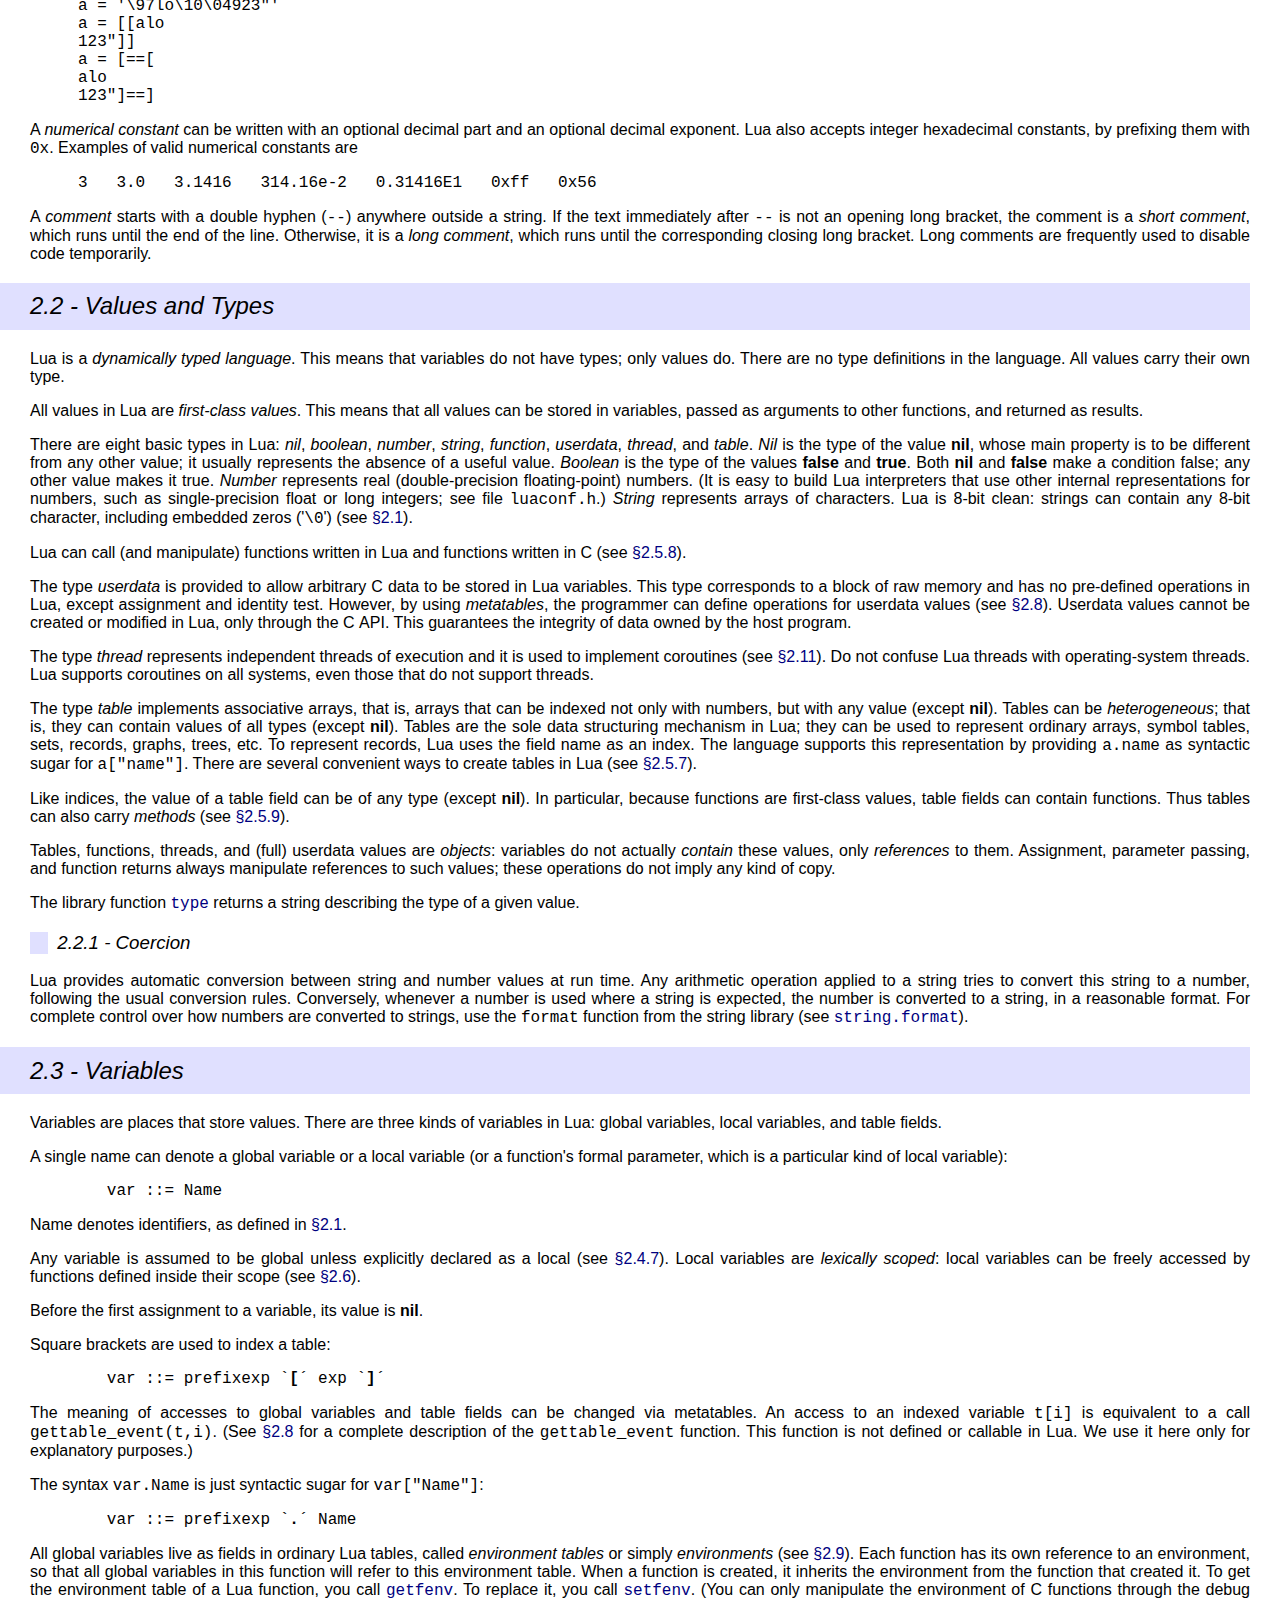
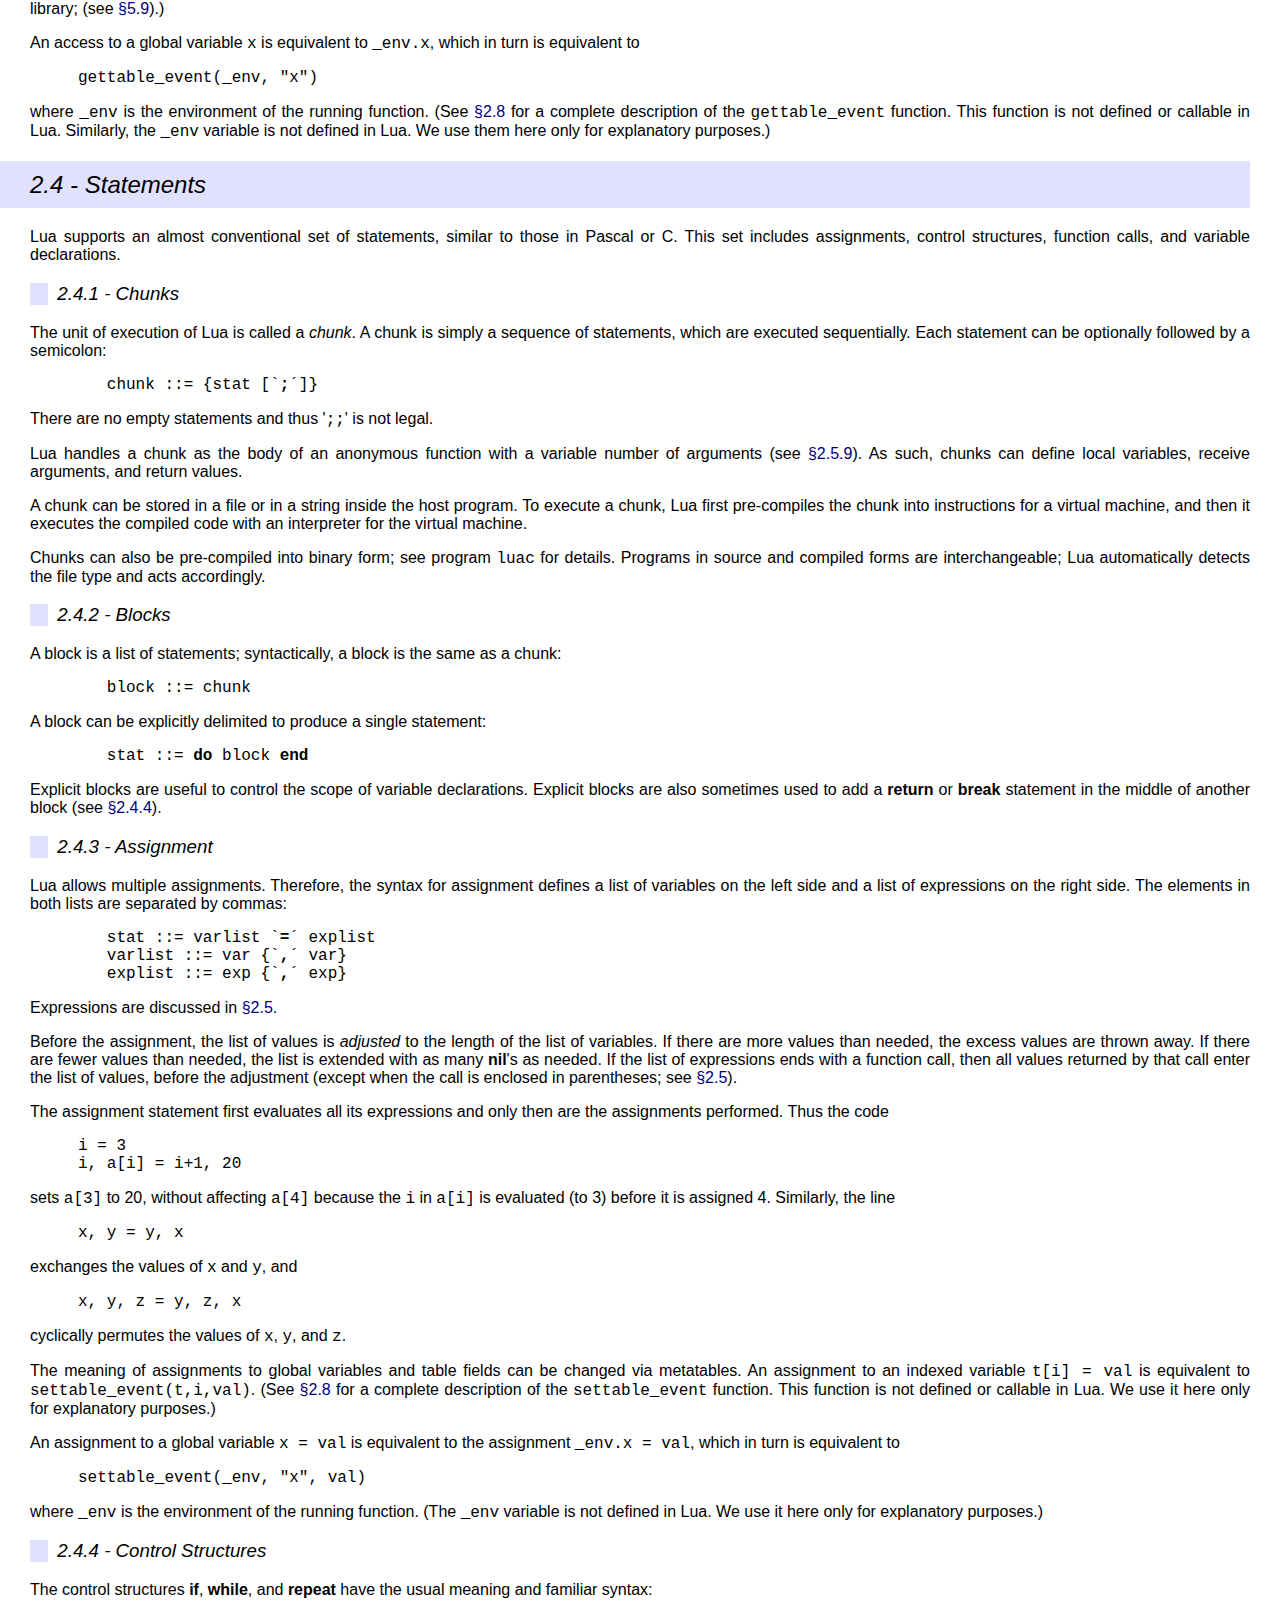
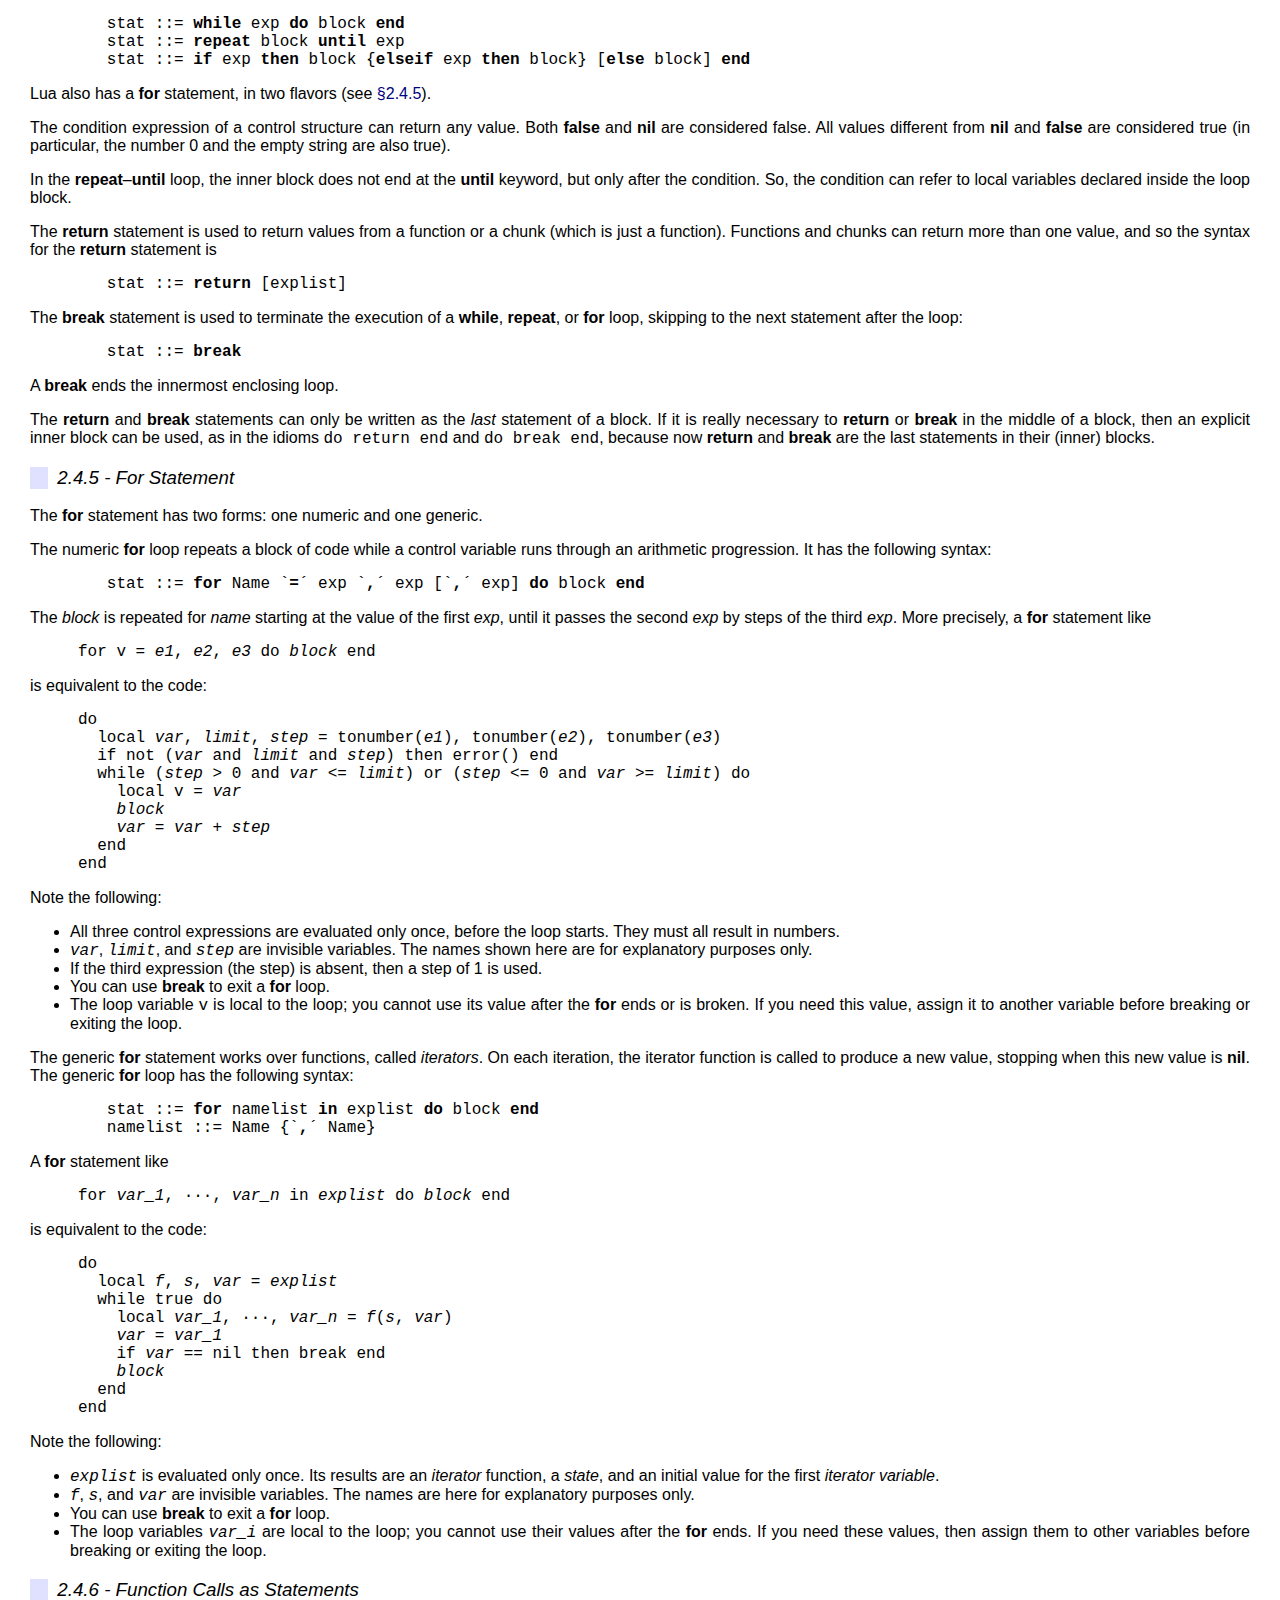
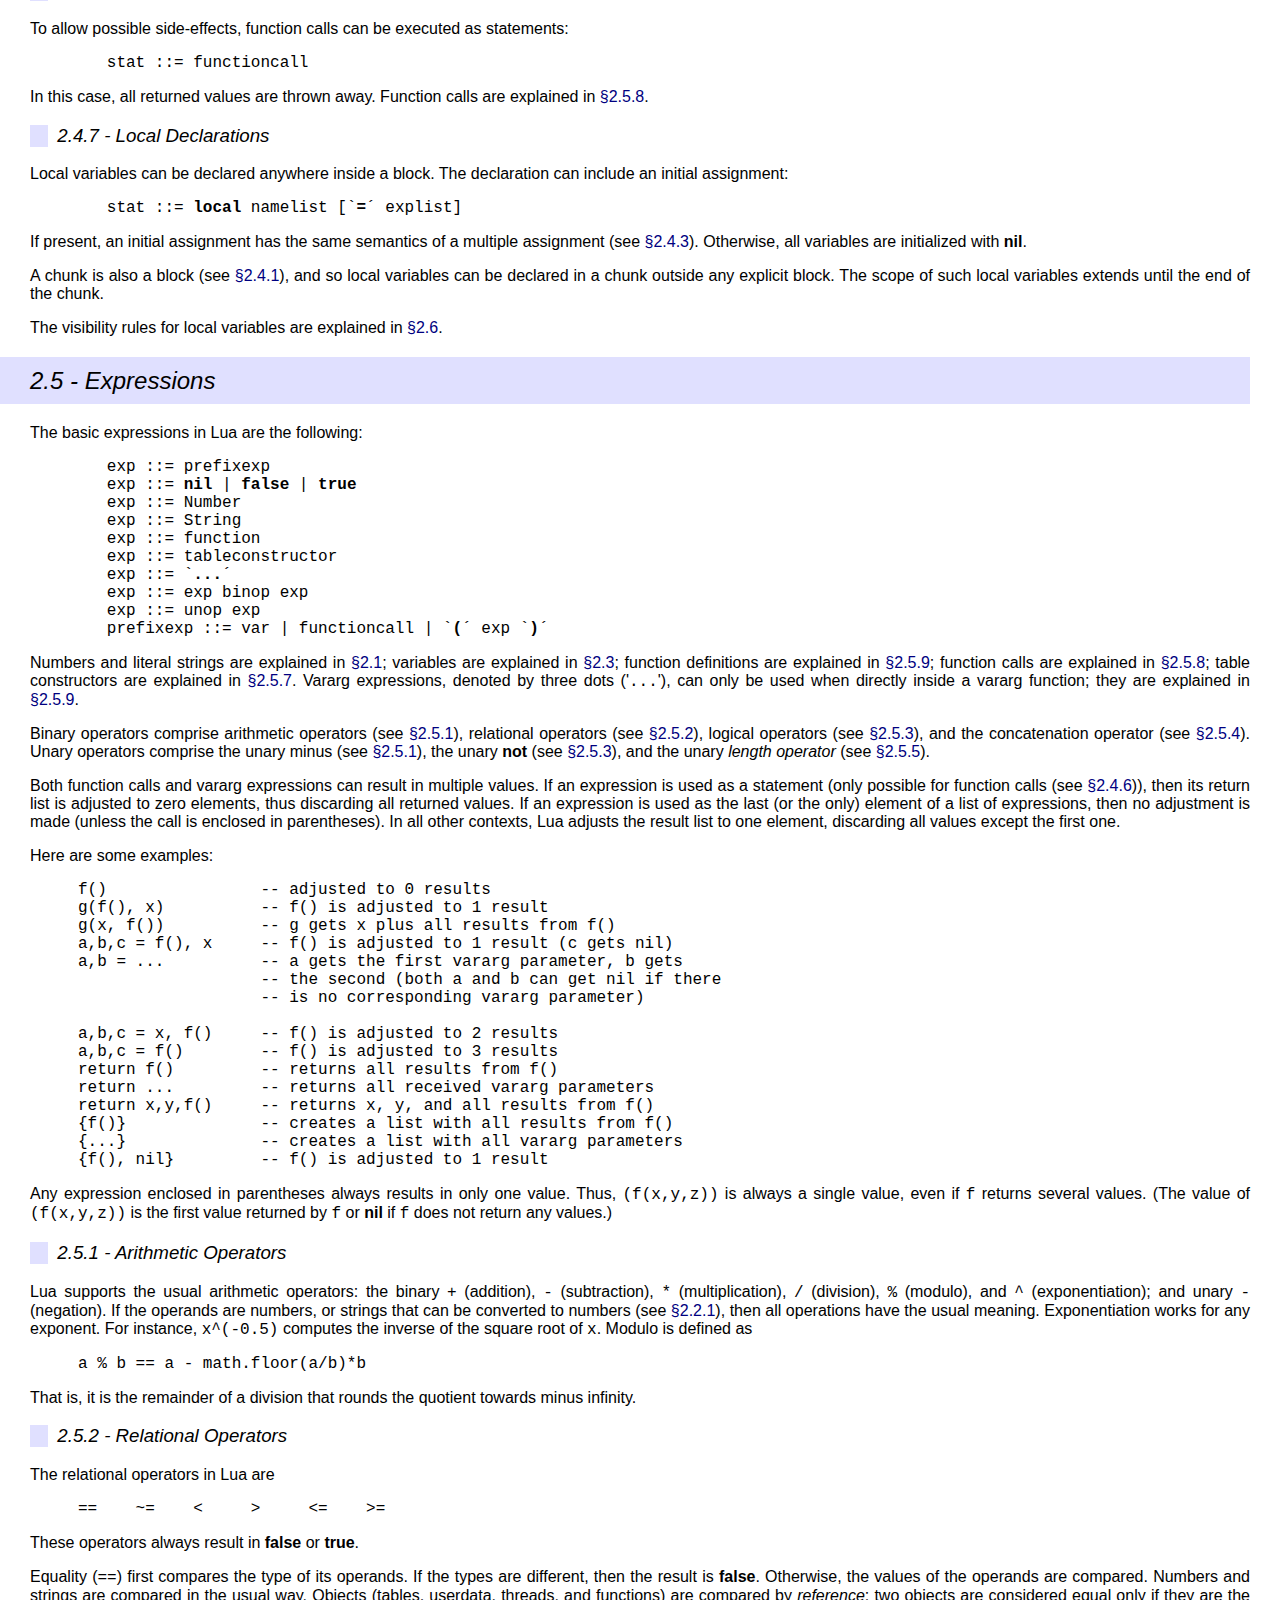
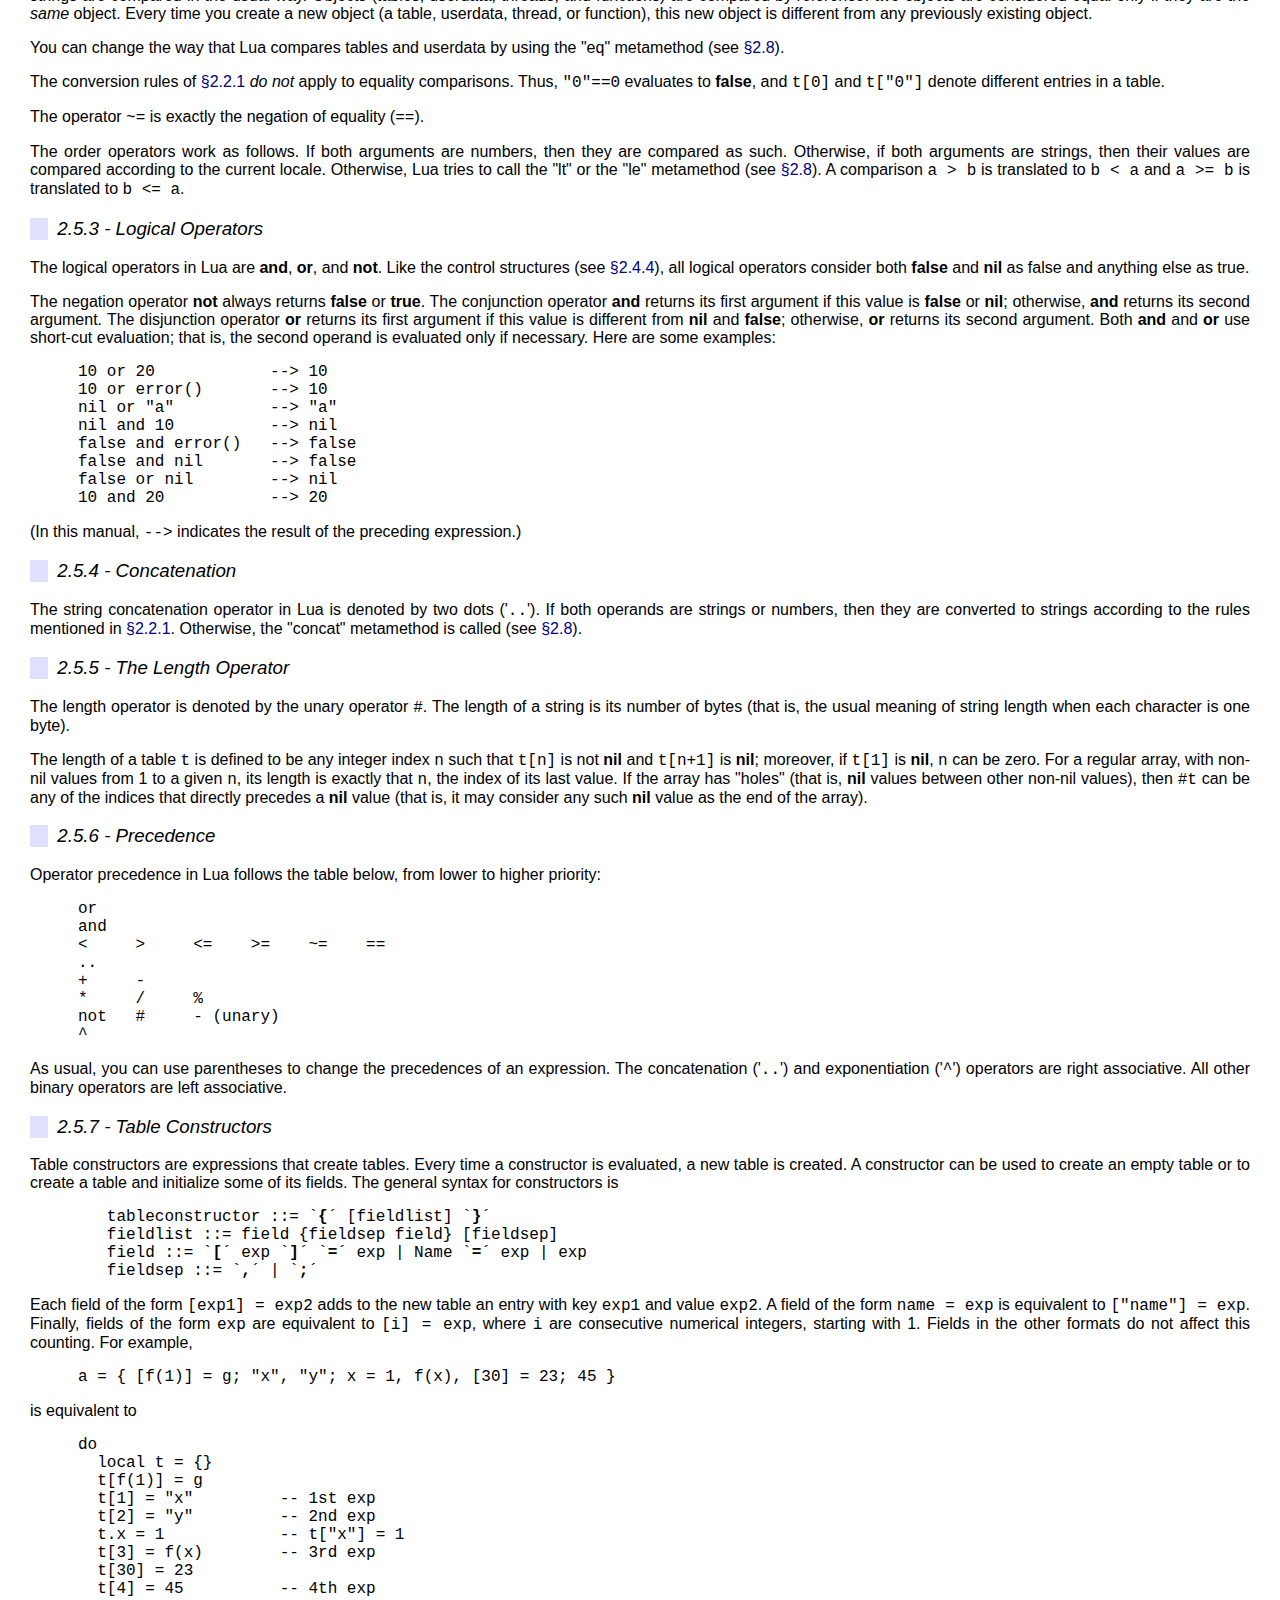
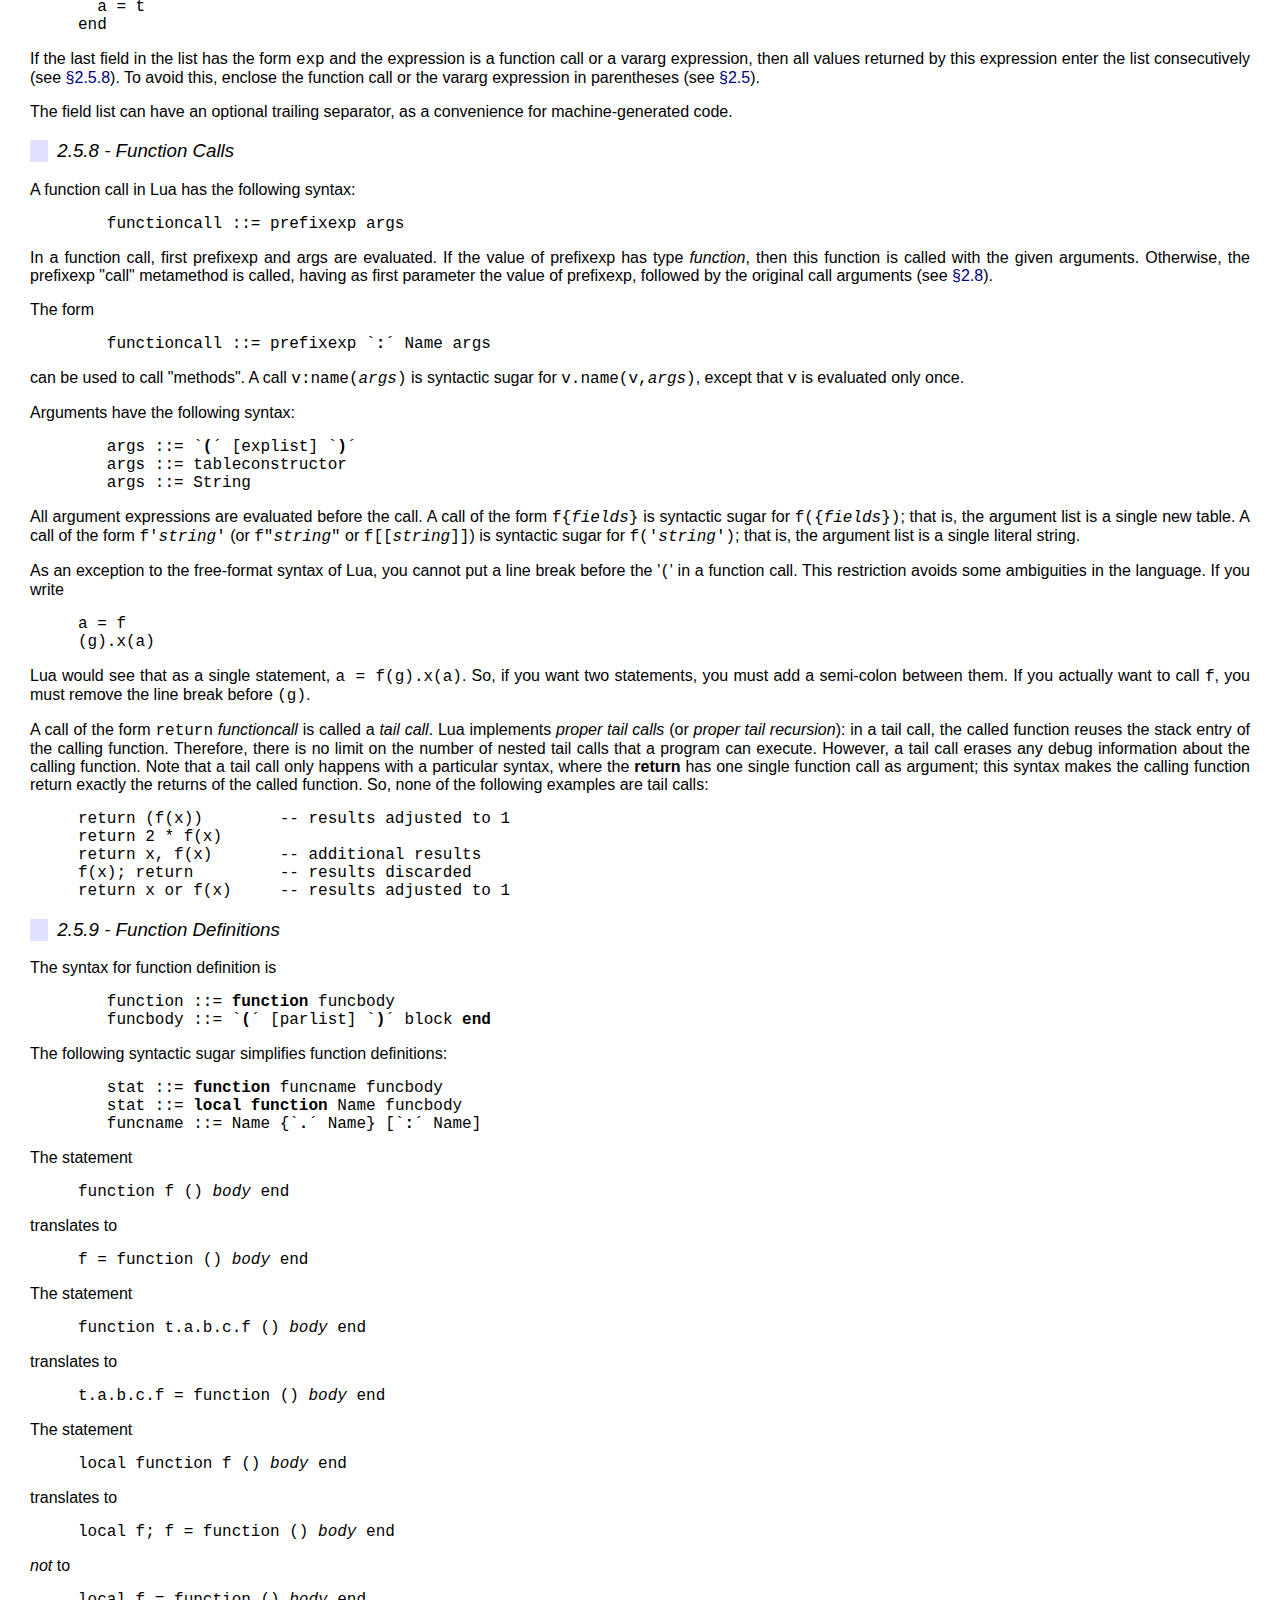
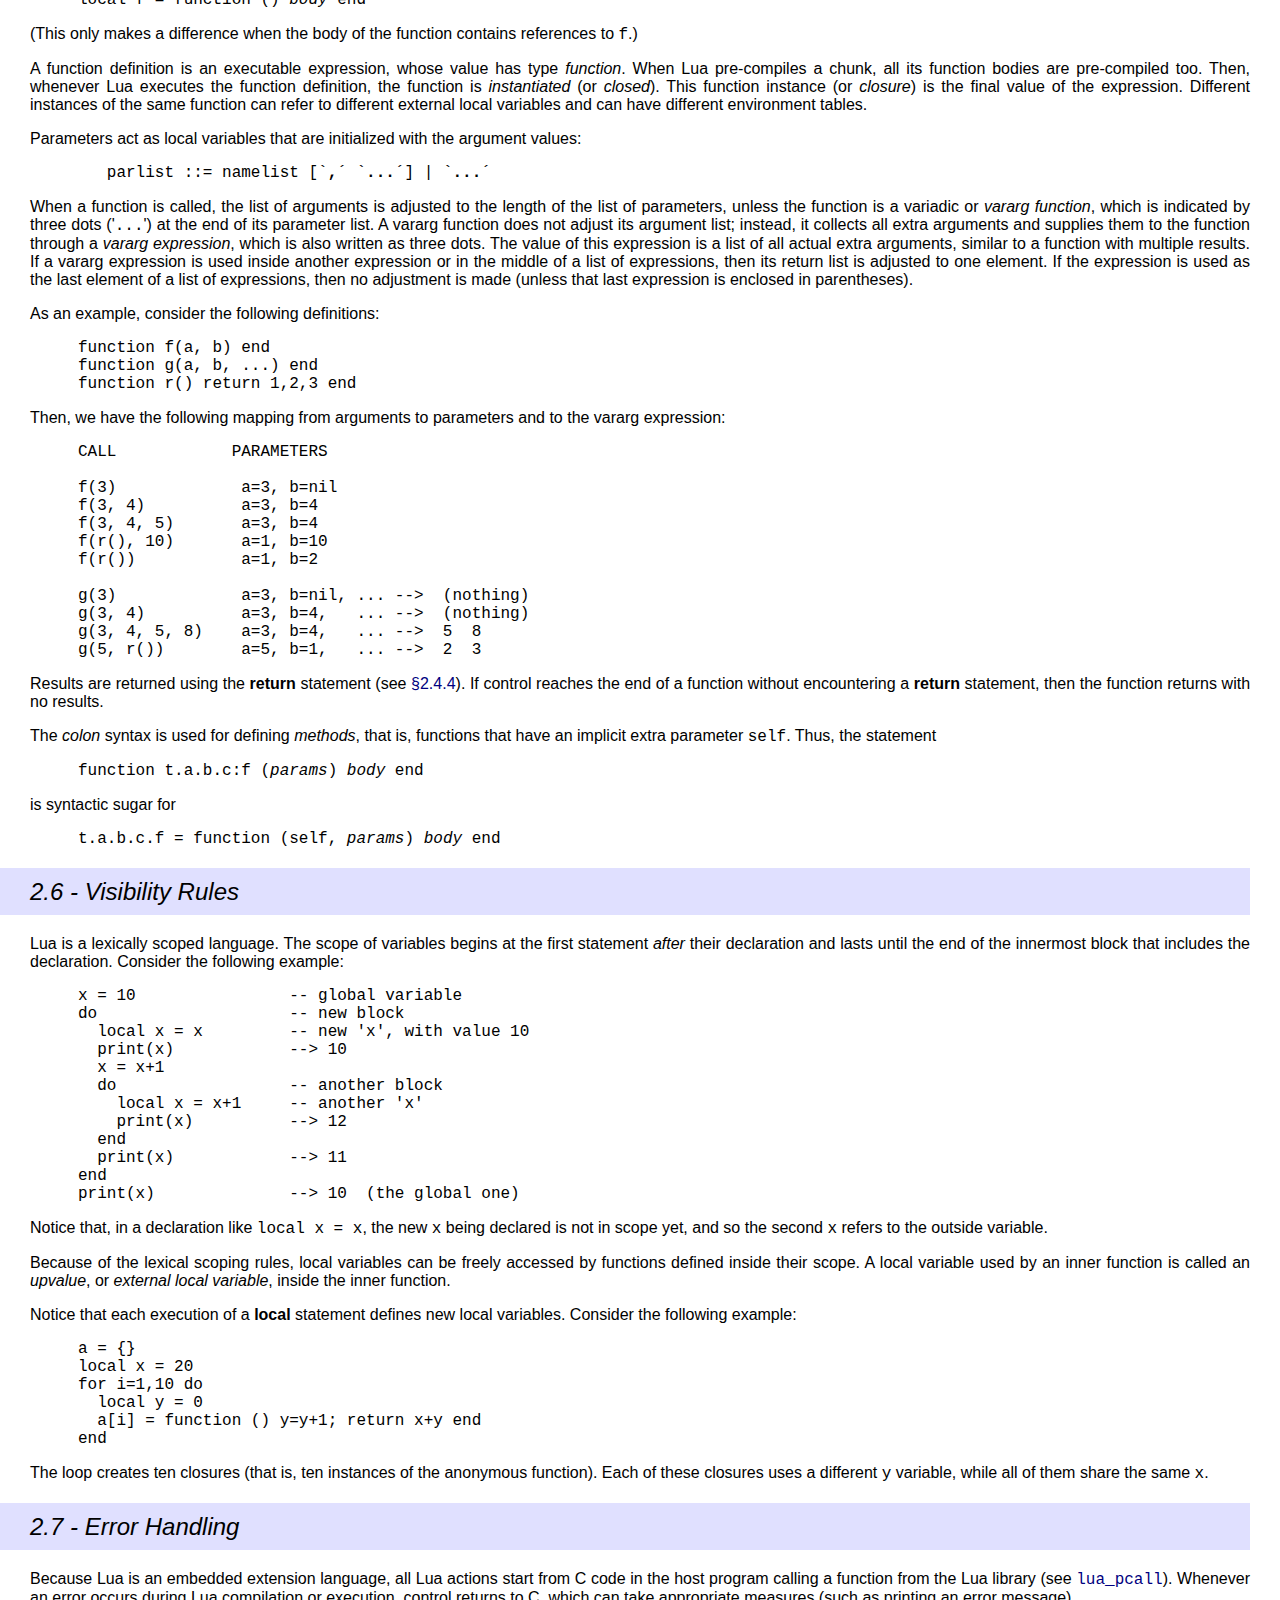
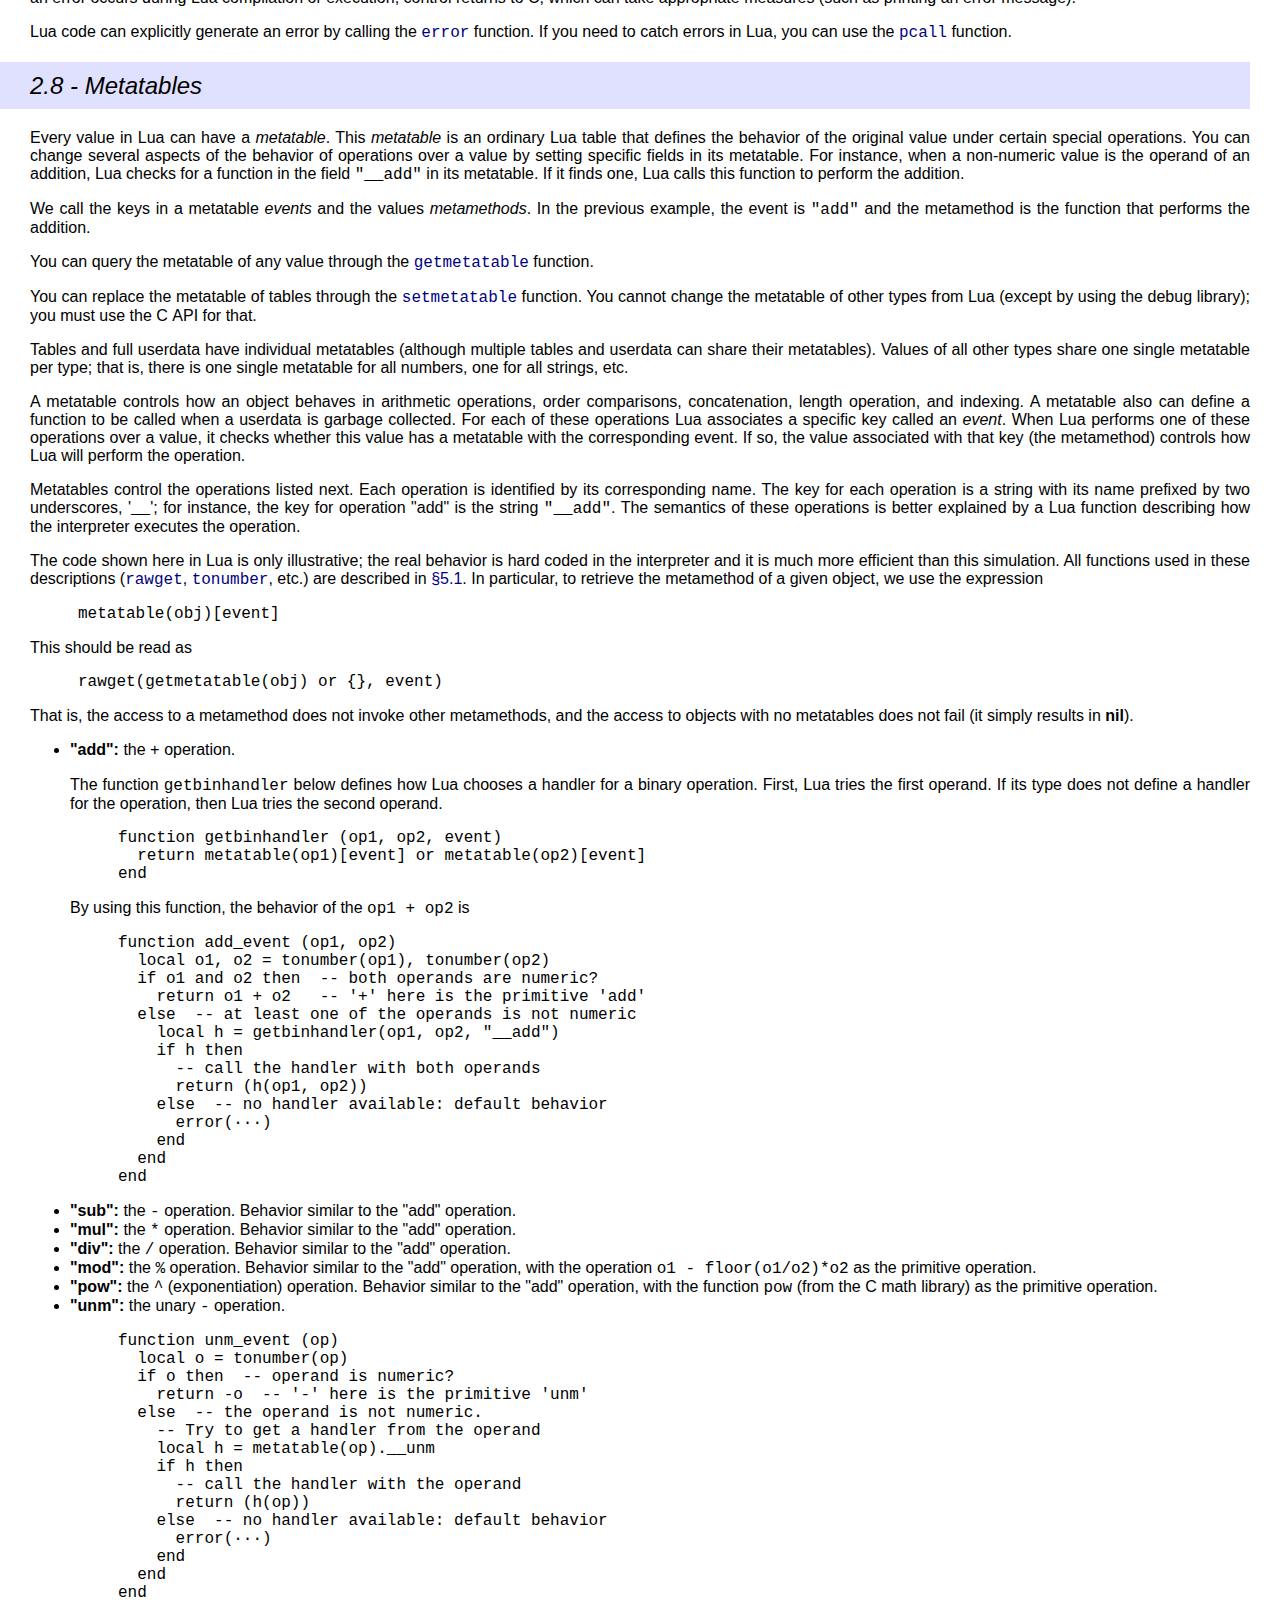
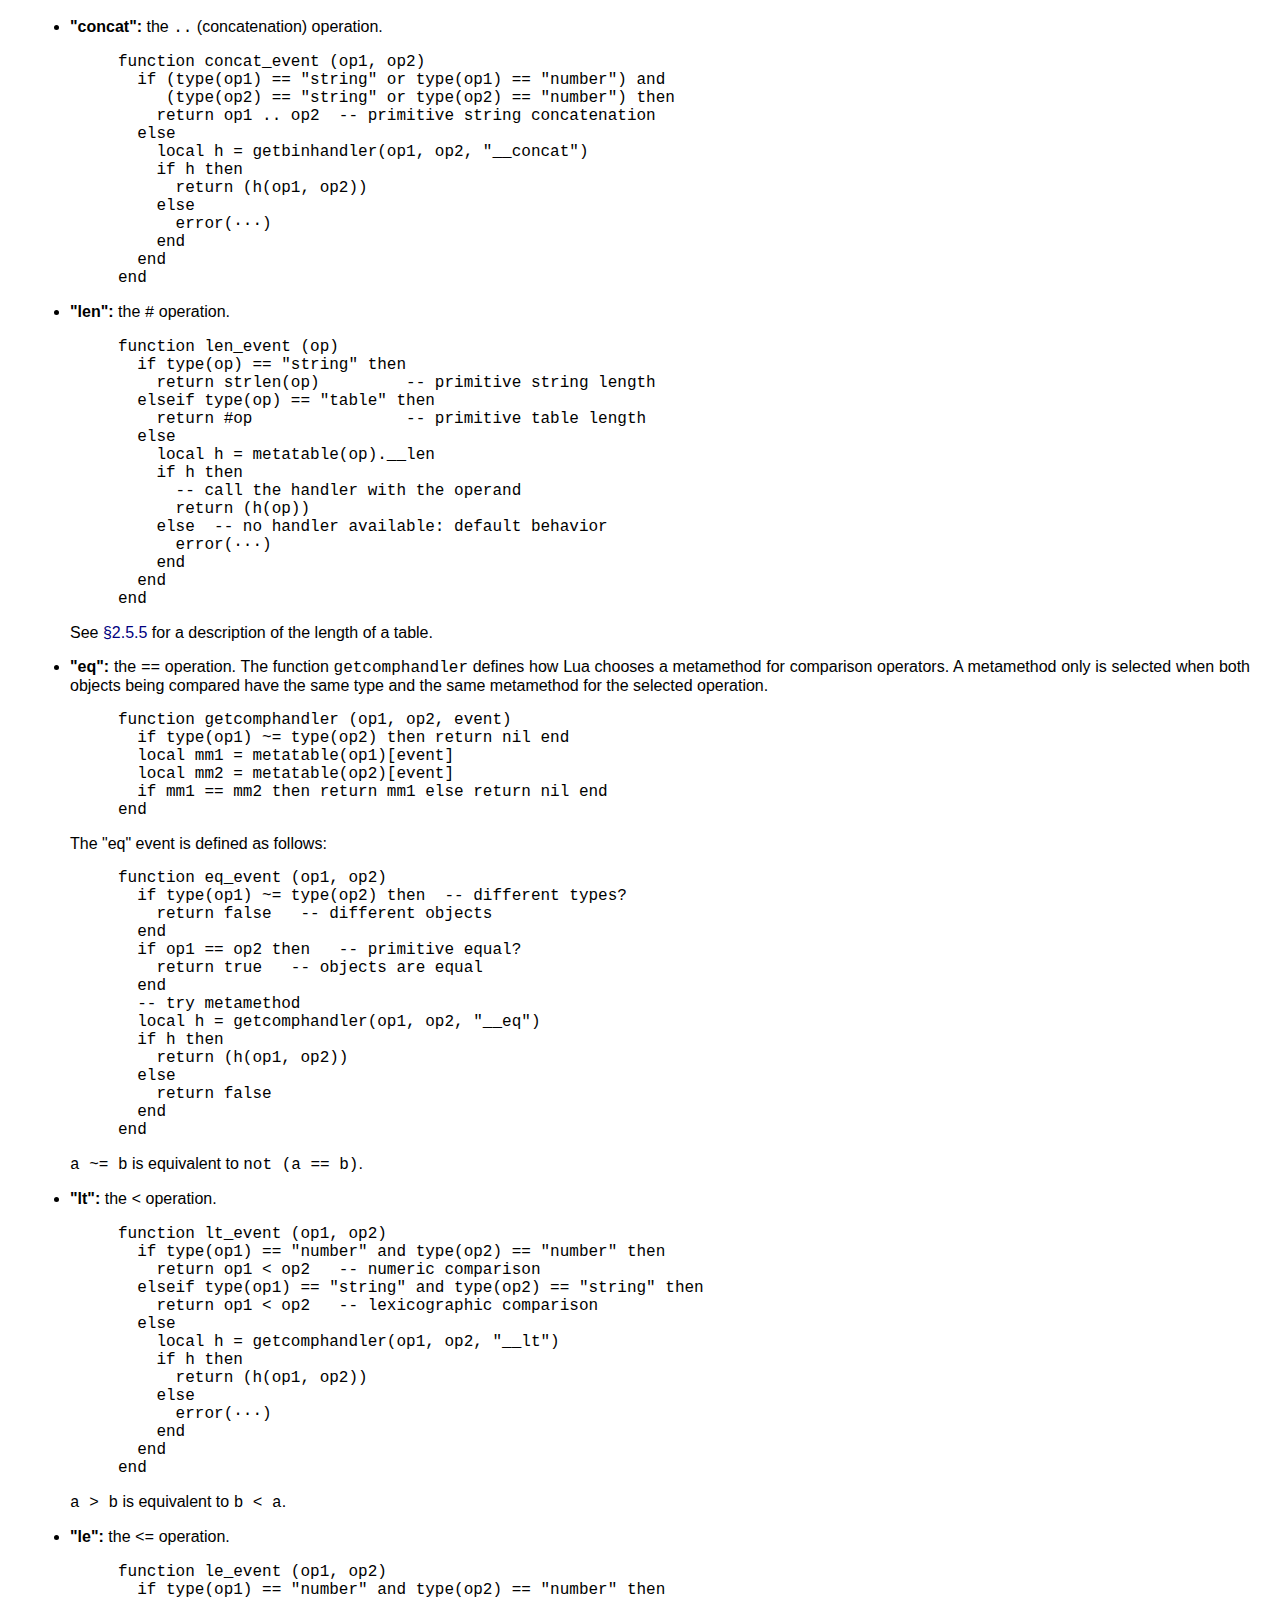
<file: serverTest/redis-2.6.16/deps/lua/doc/manual.html>
<!DOCTYPE HTML PUBLIC "-//W3C//DTD HTML 4.01 Transitional//EN">
<html>

<head>
<title>Lua 5.1 Reference Manual</title>
<link rel="stylesheet" type="text/css" href="lua.css">
<link rel="stylesheet" type="text/css" href="manual.css">
<META HTTP-EQUIV="content-type" CONTENT="text/html; charset=iso-8859-1">
</head>

<body>

<hr>
<h1>
<a href="http://www.lua.org/"><img src="logo.gif" alt="" border="0"></a>
Lua 5.1 Reference Manual
</h1>

by Roberto Ierusalimschy, Luiz Henrique de Figueiredo, Waldemar Celes
<p>
<small>
Copyright &copy; 2006&ndash;2012 Lua.org, PUC-Rio.
Freely available under the terms of the
<a href="http://www.lua.org/license.html">Lua license</a>.
</small>
<hr>
<p>

<a href="contents.html#contents">contents</A>
&middot;
<a href="contents.html#index">index</A>
&middot;
<A HREF="http://www.lua.org/manual/">other versions</A>

<!-- ====================================================================== -->
<p>

<!-- $Id: manual.of,v 1.49.1.2 2012/01/13 20:23:26 roberto Exp $ -->




<h1>1 - <a name="1">Introduction</a></h1>

<p>
Lua is an extension programming language designed to support
general procedural programming with data description
facilities.
It also offers good support for object-oriented programming,
functional programming, and data-driven programming.
Lua is intended to be used as a powerful, light-weight
scripting language for any program that needs one.
Lua is implemented as a library, written in <em>clean</em> C
(that is, in the common subset of ANSI&nbsp;C and C++).


<p>
Being an extension language, Lua has no notion of a "main" program:
it only works <em>embedded</em> in a host client,
called the <em>embedding program</em> or simply the <em>host</em>.
This host program can invoke functions to execute a piece of Lua code,
can write and read Lua variables,
and can register C&nbsp;functions to be called by Lua code.
Through the use of C&nbsp;functions, Lua can be augmented to cope with
a wide range of different domains,
thus creating customized programming languages sharing a syntactical framework.
The Lua distribution includes a sample host program called <code>lua</code>,
which uses the Lua library to offer a complete, stand-alone Lua interpreter.


<p>
Lua is free software,
and is provided as usual with no guarantees,
as stated in its license.
The implementation described in this manual is available
at Lua's official web site, <code>www.lua.org</code>.


<p>
Like any other reference manual,
this document is dry in places.
For a discussion of the decisions behind the design of Lua,
see the technical papers available at Lua's web site.
For a detailed introduction to programming in Lua,
see Roberto's book, <em>Programming in Lua (Second Edition)</em>.



<h1>2 - <a name="2">The Language</a></h1>

<p>
This section describes the lexis, the syntax, and the semantics of Lua.
In other words,
this section describes
which tokens are valid,
how they can be combined,
and what their combinations mean.


<p>
The language constructs will be explained using the usual extended BNF notation,
in which
{<em>a</em>}&nbsp;means&nbsp;0 or more <em>a</em>'s, and
[<em>a</em>]&nbsp;means an optional <em>a</em>.
Non-terminals are shown like non-terminal,
keywords are shown like <b>kword</b>,
and other terminal symbols are shown like `<b>=</b>&acute;.
The complete syntax of Lua can be found in <a href="#8">&sect;8</a>
at the end of this manual.



<h2>2.1 - <a name="2.1">Lexical Conventions</a></h2>

<p>
<em>Names</em>
(also called <em>identifiers</em>)
in Lua can be any string of letters,
digits, and underscores,
not beginning with a digit.
This coincides with the definition of names in most languages.
(The definition of letter depends on the current locale:
any character considered alphabetic by the current locale
can be used in an identifier.)
Identifiers are used to name variables and table fields.


<p>
The following <em>keywords</em> are reserved
and cannot be used as names:


<pre>
     and       break     do        else      elseif
     end       false     for       function  if
     in        local     nil       not       or
     repeat    return    then      true      until     while
</pre>

<p>
Lua is a case-sensitive language:
<code>and</code> is a reserved word, but <code>And</code> and <code>AND</code>
are two different, valid names.
As a convention, names starting with an underscore followed by
uppercase letters (such as <a href="#pdf-_VERSION"><code>_VERSION</code></a>)
are reserved for internal global variables used by Lua.


<p>
The following strings denote other tokens:

<pre>
     +     -     *     /     %     ^     #
     ==    ~=    &lt;=    &gt;=    &lt;     &gt;     =
     (     )     {     }     [     ]
     ;     :     ,     .     ..    ...
</pre>

<p>
<em>Literal strings</em>
can be delimited by matching single or double quotes,
and can contain the following C-like escape sequences:
'<code>\a</code>' (bell),
'<code>\b</code>' (backspace),
'<code>\f</code>' (form feed),
'<code>\n</code>' (newline),
'<code>\r</code>' (carriage return),
'<code>\t</code>' (horizontal tab),
'<code>\v</code>' (vertical tab),
'<code>\\</code>' (backslash),
'<code>\"</code>' (quotation mark [double quote]),
and '<code>\'</code>' (apostrophe [single quote]).
Moreover, a backslash followed by a real newline
results in a newline in the string.
A character in a string can also be specified by its numerical value
using the escape sequence <code>\<em>ddd</em></code>,
where <em>ddd</em> is a sequence of up to three decimal digits.
(Note that if a numerical escape is to be followed by a digit,
it must be expressed using exactly three digits.)
Strings in Lua can contain any 8-bit value, including embedded zeros,
which can be specified as '<code>\0</code>'.


<p>
Literal strings can also be defined using a long format
enclosed by <em>long brackets</em>.
We define an <em>opening long bracket of level <em>n</em></em> as an opening
square bracket followed by <em>n</em> equal signs followed by another
opening square bracket.
So, an opening long bracket of level&nbsp;0 is written as <code>[[</code>,
an opening long bracket of level&nbsp;1 is written as <code>[=[</code>,
and so on.
A <em>closing long bracket</em> is defined similarly;
for instance, a closing long bracket of level&nbsp;4 is written as <code>]====]</code>.
A long string starts with an opening long bracket of any level and
ends at the first closing long bracket of the same level.
Literals in this bracketed form can run for several lines,
do not interpret any escape sequences,
and ignore long brackets of any other level.
They can contain anything except a closing bracket of the proper level.


<p>
For convenience,
when the opening long bracket is immediately followed by a newline,
the newline is not included in the string.
As an example, in a system using ASCII
(in which '<code>a</code>' is coded as&nbsp;97,
newline is coded as&nbsp;10, and '<code>1</code>' is coded as&nbsp;49),
the five literal strings below denote the same string:

<pre>
     a = 'alo\n123"'
     a = "alo\n123\""
     a = '\97lo\10\04923"'
     a = [[alo
     123"]]
     a = [==[
     alo
     123"]==]
</pre>

<p>
A <em>numerical constant</em> can be written with an optional decimal part
and an optional decimal exponent.
Lua also accepts integer hexadecimal constants,
by prefixing them with <code>0x</code>.
Examples of valid numerical constants are

<pre>
     3   3.0   3.1416   314.16e-2   0.31416E1   0xff   0x56
</pre>

<p>
A <em>comment</em> starts with a double hyphen (<code>--</code>)
anywhere outside a string.
If the text immediately after <code>--</code> is not an opening long bracket,
the comment is a <em>short comment</em>,
which runs until the end of the line.
Otherwise, it is a <em>long comment</em>,
which runs until the corresponding closing long bracket.
Long comments are frequently used to disable code temporarily.





<h2>2.2 - <a name="2.2">Values and Types</a></h2>

<p>
Lua is a <em>dynamically typed language</em>.
This means that
variables do not have types; only values do.
There are no type definitions in the language.
All values carry their own type.


<p>
All values in Lua are <em>first-class values</em>.
This means that all values can be stored in variables,
passed as arguments to other functions, and returned as results.


<p>
There are eight basic types in Lua:
<em>nil</em>, <em>boolean</em>, <em>number</em>,
<em>string</em>, <em>function</em>, <em>userdata</em>,
<em>thread</em>, and <em>table</em>.
<em>Nil</em> is the type of the value <b>nil</b>,
whose main property is to be different from any other value;
it usually represents the absence of a useful value.
<em>Boolean</em> is the type of the values <b>false</b> and <b>true</b>.
Both <b>nil</b> and <b>false</b> make a condition false;
any other value makes it true.
<em>Number</em> represents real (double-precision floating-point) numbers.
(It is easy to build Lua interpreters that use other
internal representations for numbers,
such as single-precision float or long integers;
see file <code>luaconf.h</code>.)
<em>String</em> represents arrays of characters.

Lua is 8-bit clean:
strings can contain any 8-bit character,
including embedded zeros ('<code>\0</code>') (see <a href="#2.1">&sect;2.1</a>).


<p>
Lua can call (and manipulate) functions written in Lua and
functions written in C
(see <a href="#2.5.8">&sect;2.5.8</a>).


<p>
The type <em>userdata</em> is provided to allow arbitrary C&nbsp;data to
be stored in Lua variables.
This type corresponds to a block of raw memory
and has no pre-defined operations in Lua,
except assignment and identity test.
However, by using <em>metatables</em>,
the programmer can define operations for userdata values
(see <a href="#2.8">&sect;2.8</a>).
Userdata values cannot be created or modified in Lua,
only through the C&nbsp;API.
This guarantees the integrity of data owned by the host program.


<p>
The type <em>thread</em> represents independent threads of execution
and it is used to implement coroutines (see <a href="#2.11">&sect;2.11</a>).
Do not confuse Lua threads with operating-system threads.
Lua supports coroutines on all systems,
even those that do not support threads.


<p>
The type <em>table</em> implements associative arrays,
that is, arrays that can be indexed not only with numbers,
but with any value (except <b>nil</b>).
Tables can be <em>heterogeneous</em>;
that is, they can contain values of all types (except <b>nil</b>).
Tables are the sole data structuring mechanism in Lua;
they can be used to represent ordinary arrays,
symbol tables, sets, records, graphs, trees, etc.
To represent records, Lua uses the field name as an index.
The language supports this representation by
providing <code>a.name</code> as syntactic sugar for <code>a["name"]</code>.
There are several convenient ways to create tables in Lua
(see <a href="#2.5.7">&sect;2.5.7</a>).


<p>
Like indices,
the value of a table field can be of any type (except <b>nil</b>).
In particular,
because functions are first-class values,
table fields can contain functions.
Thus tables can also carry <em>methods</em> (see <a href="#2.5.9">&sect;2.5.9</a>).


<p>
Tables, functions, threads, and (full) userdata values are <em>objects</em>:
variables do not actually <em>contain</em> these values,
only <em>references</em> to them.
Assignment, parameter passing, and function returns
always manipulate references to such values;
these operations do not imply any kind of copy.


<p>
The library function <a href="#pdf-type"><code>type</code></a> returns a string describing the type
of a given value.



<h3>2.2.1 - <a name="2.2.1">Coercion</a></h3>

<p>
Lua provides automatic conversion between
string and number values at run time.
Any arithmetic operation applied to a string tries to convert
this string to a number, following the usual conversion rules.
Conversely, whenever a number is used where a string is expected,
the number is converted to a string, in a reasonable format.
For complete control over how numbers are converted to strings,
use the <code>format</code> function from the string library
(see <a href="#pdf-string.format"><code>string.format</code></a>).







<h2>2.3 - <a name="2.3">Variables</a></h2>

<p>
Variables are places that store values.

There are three kinds of variables in Lua:
global variables, local variables, and table fields.


<p>
A single name can denote a global variable or a local variable
(or a function's formal parameter,
which is a particular kind of local variable):

<pre>
	var ::= Name
</pre><p>
Name denotes identifiers, as defined in <a href="#2.1">&sect;2.1</a>.


<p>
Any variable is assumed to be global unless explicitly declared
as a local (see <a href="#2.4.7">&sect;2.4.7</a>).
Local variables are <em>lexically scoped</em>:
local variables can be freely accessed by functions
defined inside their scope (see <a href="#2.6">&sect;2.6</a>).


<p>
Before the first assignment to a variable, its value is <b>nil</b>.


<p>
Square brackets are used to index a table:

<pre>
	var ::= prefixexp `<b>[</b>&acute; exp `<b>]</b>&acute;
</pre><p>
The meaning of accesses to global variables 
and table fields can be changed via metatables.
An access to an indexed variable <code>t[i]</code> is equivalent to
a call <code>gettable_event(t,i)</code>.
(See <a href="#2.8">&sect;2.8</a> for a complete description of the
<code>gettable_event</code> function.
This function is not defined or callable in Lua.
We use it here only for explanatory purposes.)


<p>
The syntax <code>var.Name</code> is just syntactic sugar for
<code>var["Name"]</code>:

<pre>
	var ::= prefixexp `<b>.</b>&acute; Name
</pre>

<p>
All global variables live as fields in ordinary Lua tables,
called <em>environment tables</em> or simply
<em>environments</em> (see <a href="#2.9">&sect;2.9</a>).
Each function has its own reference to an environment,
so that all global variables in this function
will refer to this environment table.
When a function is created,
it inherits the environment from the function that created it.
To get the environment table of a Lua function,
you call <a href="#pdf-getfenv"><code>getfenv</code></a>.
To replace it,
you call <a href="#pdf-setfenv"><code>setfenv</code></a>.
(You can only manipulate the environment of C&nbsp;functions
through the debug library; (see <a href="#5.9">&sect;5.9</a>).)


<p>
An access to a global variable <code>x</code>
is equivalent to <code>_env.x</code>,
which in turn is equivalent to

<pre>
     gettable_event(_env, "x")
</pre><p>
where <code>_env</code> is the environment of the running function.
(See <a href="#2.8">&sect;2.8</a> for a complete description of the
<code>gettable_event</code> function.
This function is not defined or callable in Lua.
Similarly, the <code>_env</code> variable is not defined in Lua.
We use them here only for explanatory purposes.)





<h2>2.4 - <a name="2.4">Statements</a></h2>

<p>
Lua supports an almost conventional set of statements,
similar to those in Pascal or C.
This set includes
assignments, control structures, function calls,
and variable declarations.



<h3>2.4.1 - <a name="2.4.1">Chunks</a></h3>

<p>
The unit of execution of Lua is called a <em>chunk</em>.
A chunk is simply a sequence of statements,
which are executed sequentially.
Each statement can be optionally followed by a semicolon:

<pre>
	chunk ::= {stat [`<b>;</b>&acute;]}
</pre><p>
There are no empty statements and thus '<code>;;</code>' is not legal.


<p>
Lua handles a chunk as the body of an anonymous function 
with a variable number of arguments
(see <a href="#2.5.9">&sect;2.5.9</a>).
As such, chunks can define local variables,
receive arguments, and return values.


<p>
A chunk can be stored in a file or in a string inside the host program.
To execute a chunk,
Lua first pre-compiles the chunk into instructions for a virtual machine,
and then it executes the compiled code
with an interpreter for the virtual machine.


<p>
Chunks can also be pre-compiled into binary form;
see program <code>luac</code> for details.
Programs in source and compiled forms are interchangeable;
Lua automatically detects the file type and acts accordingly.






<h3>2.4.2 - <a name="2.4.2">Blocks</a></h3><p>
A block is a list of statements;
syntactically, a block is the same as a chunk:

<pre>
	block ::= chunk
</pre>

<p>
A block can be explicitly delimited to produce a single statement:

<pre>
	stat ::= <b>do</b> block <b>end</b>
</pre><p>
Explicit blocks are useful
to control the scope of variable declarations.
Explicit blocks are also sometimes used to
add a <b>return</b> or <b>break</b> statement in the middle
of another block (see <a href="#2.4.4">&sect;2.4.4</a>).





<h3>2.4.3 - <a name="2.4.3">Assignment</a></h3>

<p>
Lua allows multiple assignments.
Therefore, the syntax for assignment
defines a list of variables on the left side
and a list of expressions on the right side.
The elements in both lists are separated by commas:

<pre>
	stat ::= varlist `<b>=</b>&acute; explist
	varlist ::= var {`<b>,</b>&acute; var}
	explist ::= exp {`<b>,</b>&acute; exp}
</pre><p>
Expressions are discussed in <a href="#2.5">&sect;2.5</a>.


<p>
Before the assignment,
the list of values is <em>adjusted</em> to the length of
the list of variables.
If there are more values than needed,
the excess values are thrown away.
If there are fewer values than needed,
the list is extended with as many  <b>nil</b>'s as needed.
If the list of expressions ends with a function call,
then all values returned by that call enter the list of values,
before the adjustment
(except when the call is enclosed in parentheses; see <a href="#2.5">&sect;2.5</a>).


<p>
The assignment statement first evaluates all its expressions
and only then are the assignments performed.
Thus the code

<pre>
     i = 3
     i, a[i] = i+1, 20
</pre><p>
sets <code>a[3]</code> to 20, without affecting <code>a[4]</code>
because the <code>i</code> in <code>a[i]</code> is evaluated (to 3)
before it is assigned&nbsp;4.
Similarly, the line

<pre>
     x, y = y, x
</pre><p>
exchanges the values of <code>x</code> and <code>y</code>,
and

<pre>
     x, y, z = y, z, x
</pre><p>
cyclically permutes the values of <code>x</code>, <code>y</code>, and <code>z</code>.


<p>
The meaning of assignments to global variables
and table fields can be changed via metatables.
An assignment to an indexed variable <code>t[i] = val</code> is equivalent to
<code>settable_event(t,i,val)</code>.
(See <a href="#2.8">&sect;2.8</a> for a complete description of the
<code>settable_event</code> function.
This function is not defined or callable in Lua.
We use it here only for explanatory purposes.)


<p>
An assignment to a global variable <code>x = val</code>
is equivalent to the assignment
<code>_env.x = val</code>,
which in turn is equivalent to

<pre>
     settable_event(_env, "x", val)
</pre><p>
where <code>_env</code> is the environment of the running function.
(The <code>_env</code> variable is not defined in Lua.
We use it here only for explanatory purposes.)





<h3>2.4.4 - <a name="2.4.4">Control Structures</a></h3><p>
The control structures
<b>if</b>, <b>while</b>, and <b>repeat</b> have the usual meaning and
familiar syntax:




<pre>
	stat ::= <b>while</b> exp <b>do</b> block <b>end</b>
	stat ::= <b>repeat</b> block <b>until</b> exp
	stat ::= <b>if</b> exp <b>then</b> block {<b>elseif</b> exp <b>then</b> block} [<b>else</b> block] <b>end</b>
</pre><p>
Lua also has a <b>for</b> statement, in two flavors (see <a href="#2.4.5">&sect;2.4.5</a>).


<p>
The condition expression of a
control structure can return any value.
Both <b>false</b> and <b>nil</b> are considered false.
All values different from <b>nil</b> and <b>false</b> are considered true
(in particular, the number 0 and the empty string are also true).


<p>
In the <b>repeat</b>&ndash;<b>until</b> loop,
the inner block does not end at the <b>until</b> keyword,
but only after the condition.
So, the condition can refer to local variables
declared inside the loop block.


<p>
The <b>return</b> statement is used to return values
from a function or a chunk (which is just a function).

Functions and chunks can return more than one value,
and so the syntax for the <b>return</b> statement is

<pre>
	stat ::= <b>return</b> [explist]
</pre>

<p>
The <b>break</b> statement is used to terminate the execution of a
<b>while</b>, <b>repeat</b>, or <b>for</b> loop,
skipping to the next statement after the loop:


<pre>
	stat ::= <b>break</b>
</pre><p>
A <b>break</b> ends the innermost enclosing loop.


<p>
The <b>return</b> and <b>break</b>
statements can only be written as the <em>last</em> statement of a block.
If it is really necessary to <b>return</b> or <b>break</b> in the
middle of a block,
then an explicit inner block can be used,
as in the idioms
<code>do return end</code> and <code>do break end</code>,
because now <b>return</b> and <b>break</b> are the last statements in
their (inner) blocks.





<h3>2.4.5 - <a name="2.4.5">For Statement</a></h3>

<p>

The <b>for</b> statement has two forms:
one numeric and one generic.


<p>
The numeric <b>for</b> loop repeats a block of code while a
control variable runs through an arithmetic progression.
It has the following syntax:

<pre>
	stat ::= <b>for</b> Name `<b>=</b>&acute; exp `<b>,</b>&acute; exp [`<b>,</b>&acute; exp] <b>do</b> block <b>end</b>
</pre><p>
The <em>block</em> is repeated for <em>name</em> starting at the value of
the first <em>exp</em>, until it passes the second <em>exp</em> by steps of the
third <em>exp</em>.
More precisely, a <b>for</b> statement like

<pre>
     for v = <em>e1</em>, <em>e2</em>, <em>e3</em> do <em>block</em> end
</pre><p>
is equivalent to the code:

<pre>
     do
       local <em>var</em>, <em>limit</em>, <em>step</em> = tonumber(<em>e1</em>), tonumber(<em>e2</em>), tonumber(<em>e3</em>)
       if not (<em>var</em> and <em>limit</em> and <em>step</em>) then error() end
       while (<em>step</em> &gt; 0 and <em>var</em> &lt;= <em>limit</em>) or (<em>step</em> &lt;= 0 and <em>var</em> &gt;= <em>limit</em>) do
         local v = <em>var</em>
         <em>block</em>
         <em>var</em> = <em>var</em> + <em>step</em>
       end
     end
</pre><p>
Note the following:

<ul>

<li>
All three control expressions are evaluated only once,
before the loop starts.
They must all result in numbers.
</li>

<li>
<code><em>var</em></code>, <code><em>limit</em></code>, and <code><em>step</em></code> are invisible variables.
The names shown here are for explanatory purposes only.
</li>

<li>
If the third expression (the step) is absent,
then a step of&nbsp;1 is used.
</li>

<li>
You can use <b>break</b> to exit a <b>for</b> loop.
</li>

<li>
The loop variable <code>v</code> is local to the loop;
you cannot use its value after the <b>for</b> ends or is broken.
If you need this value,
assign it to another variable before breaking or exiting the loop.
</li>

</ul>

<p>
The generic <b>for</b> statement works over functions,
called <em>iterators</em>.
On each iteration, the iterator function is called to produce a new value,
stopping when this new value is <b>nil</b>.
The generic <b>for</b> loop has the following syntax:

<pre>
	stat ::= <b>for</b> namelist <b>in</b> explist <b>do</b> block <b>end</b>
	namelist ::= Name {`<b>,</b>&acute; Name}
</pre><p>
A <b>for</b> statement like

<pre>
     for <em>var_1</em>, &middot;&middot;&middot;, <em>var_n</em> in <em>explist</em> do <em>block</em> end
</pre><p>
is equivalent to the code:

<pre>
     do
       local <em>f</em>, <em>s</em>, <em>var</em> = <em>explist</em>
       while true do
         local <em>var_1</em>, &middot;&middot;&middot;, <em>var_n</em> = <em>f</em>(<em>s</em>, <em>var</em>)
         <em>var</em> = <em>var_1</em>
         if <em>var</em> == nil then break end
         <em>block</em>
       end
     end
</pre><p>
Note the following:

<ul>

<li>
<code><em>explist</em></code> is evaluated only once.
Its results are an <em>iterator</em> function,
a <em>state</em>,
and an initial value for the first <em>iterator variable</em>.
</li>

<li>
<code><em>f</em></code>, <code><em>s</em></code>, and <code><em>var</em></code> are invisible variables.
The names are here for explanatory purposes only.
</li>

<li>
You can use <b>break</b> to exit a <b>for</b> loop.
</li>

<li>
The loop variables <code><em>var_i</em></code> are local to the loop;
you cannot use their values after the <b>for</b> ends.
If you need these values,
then assign them to other variables before breaking or exiting the loop.
</li>

</ul>




<h3>2.4.6 - <a name="2.4.6">Function Calls as Statements</a></h3><p>
To allow possible side-effects,
function calls can be executed as statements:

<pre>
	stat ::= functioncall
</pre><p>
In this case, all returned values are thrown away.
Function calls are explained in <a href="#2.5.8">&sect;2.5.8</a>.





<h3>2.4.7 - <a name="2.4.7">Local Declarations</a></h3><p>
Local variables can be declared anywhere inside a block.
The declaration can include an initial assignment:

<pre>
	stat ::= <b>local</b> namelist [`<b>=</b>&acute; explist]
</pre><p>
If present, an initial assignment has the same semantics
of a multiple assignment (see <a href="#2.4.3">&sect;2.4.3</a>).
Otherwise, all variables are initialized with <b>nil</b>.


<p>
A chunk is also a block (see <a href="#2.4.1">&sect;2.4.1</a>),
and so local variables can be declared in a chunk outside any explicit block.
The scope of such local variables extends until the end of the chunk.


<p>
The visibility rules for local variables are explained in <a href="#2.6">&sect;2.6</a>.







<h2>2.5 - <a name="2.5">Expressions</a></h2>

<p>
The basic expressions in Lua are the following:

<pre>
	exp ::= prefixexp
	exp ::= <b>nil</b> | <b>false</b> | <b>true</b>
	exp ::= Number
	exp ::= String
	exp ::= function
	exp ::= tableconstructor
	exp ::= `<b>...</b>&acute;
	exp ::= exp binop exp
	exp ::= unop exp
	prefixexp ::= var | functioncall | `<b>(</b>&acute; exp `<b>)</b>&acute;
</pre>

<p>
Numbers and literal strings are explained in <a href="#2.1">&sect;2.1</a>;
variables are explained in <a href="#2.3">&sect;2.3</a>;
function definitions are explained in <a href="#2.5.9">&sect;2.5.9</a>;
function calls are explained in <a href="#2.5.8">&sect;2.5.8</a>;
table constructors are explained in <a href="#2.5.7">&sect;2.5.7</a>.
Vararg expressions,
denoted by three dots ('<code>...</code>'), can only be used when
directly inside a vararg function;
they are explained in <a href="#2.5.9">&sect;2.5.9</a>.


<p>
Binary operators comprise arithmetic operators (see <a href="#2.5.1">&sect;2.5.1</a>),
relational operators (see <a href="#2.5.2">&sect;2.5.2</a>), logical operators (see <a href="#2.5.3">&sect;2.5.3</a>),
and the concatenation operator (see <a href="#2.5.4">&sect;2.5.4</a>).
Unary operators comprise the unary minus (see <a href="#2.5.1">&sect;2.5.1</a>),
the unary <b>not</b> (see <a href="#2.5.3">&sect;2.5.3</a>),
and the unary <em>length operator</em> (see <a href="#2.5.5">&sect;2.5.5</a>).


<p>
Both function calls and vararg expressions can result in multiple values.
If an expression is used as a statement
(only possible for function calls (see <a href="#2.4.6">&sect;2.4.6</a>)),
then its return list is adjusted to zero elements,
thus discarding all returned values.
If an expression is used as the last (or the only) element
of a list of expressions,
then no adjustment is made
(unless the call is enclosed in parentheses).
In all other contexts,
Lua adjusts the result list to one element,
discarding all values except the first one.


<p>
Here are some examples:

<pre>
     f()                -- adjusted to 0 results
     g(f(), x)          -- f() is adjusted to 1 result
     g(x, f())          -- g gets x plus all results from f()
     a,b,c = f(), x     -- f() is adjusted to 1 result (c gets nil)
     a,b = ...          -- a gets the first vararg parameter, b gets
                        -- the second (both a and b can get nil if there
                        -- is no corresponding vararg parameter)
     
     a,b,c = x, f()     -- f() is adjusted to 2 results
     a,b,c = f()        -- f() is adjusted to 3 results
     return f()         -- returns all results from f()
     return ...         -- returns all received vararg parameters
     return x,y,f()     -- returns x, y, and all results from f()
     {f()}              -- creates a list with all results from f()
     {...}              -- creates a list with all vararg parameters
     {f(), nil}         -- f() is adjusted to 1 result
</pre>

<p>
Any expression enclosed in parentheses always results in only one value.
Thus,
<code>(f(x,y,z))</code> is always a single value,
even if <code>f</code> returns several values.
(The value of <code>(f(x,y,z))</code> is the first value returned by <code>f</code>
or <b>nil</b> if <code>f</code> does not return any values.)



<h3>2.5.1 - <a name="2.5.1">Arithmetic Operators</a></h3><p>
Lua supports the usual arithmetic operators:
the binary <code>+</code> (addition),
<code>-</code> (subtraction), <code>*</code> (multiplication),
<code>/</code> (division), <code>%</code> (modulo), and <code>^</code> (exponentiation);
and unary <code>-</code> (negation).
If the operands are numbers, or strings that can be converted to
numbers (see <a href="#2.2.1">&sect;2.2.1</a>),
then all operations have the usual meaning.
Exponentiation works for any exponent.
For instance, <code>x^(-0.5)</code> computes the inverse of the square root of <code>x</code>.
Modulo is defined as

<pre>
     a % b == a - math.floor(a/b)*b
</pre><p>
That is, it is the remainder of a division that rounds
the quotient towards minus infinity.





<h3>2.5.2 - <a name="2.5.2">Relational Operators</a></h3><p>
The relational operators in Lua are

<pre>
     ==    ~=    &lt;     &gt;     &lt;=    &gt;=
</pre><p>
These operators always result in <b>false</b> or <b>true</b>.


<p>
Equality (<code>==</code>) first compares the type of its operands.
If the types are different, then the result is <b>false</b>.
Otherwise, the values of the operands are compared.
Numbers and strings are compared in the usual way.
Objects (tables, userdata, threads, and functions)
are compared by <em>reference</em>:
two objects are considered equal only if they are the <em>same</em> object.
Every time you create a new object
(a table, userdata, thread, or function),
this new object is different from any previously existing object.


<p>
You can change the way that Lua compares tables and userdata 
by using the "eq" metamethod (see <a href="#2.8">&sect;2.8</a>).


<p>
The conversion rules of <a href="#2.2.1">&sect;2.2.1</a>
<em>do not</em> apply to equality comparisons.
Thus, <code>"0"==0</code> evaluates to <b>false</b>,
and <code>t[0]</code> and <code>t["0"]</code> denote different
entries in a table.


<p>
The operator <code>~=</code> is exactly the negation of equality (<code>==</code>).


<p>
The order operators work as follows.
If both arguments are numbers, then they are compared as such.
Otherwise, if both arguments are strings,
then their values are compared according to the current locale.
Otherwise, Lua tries to call the "lt" or the "le"
metamethod (see <a href="#2.8">&sect;2.8</a>).
A comparison <code>a &gt; b</code> is translated to <code>b &lt; a</code>
and <code>a &gt;= b</code> is translated to <code>b &lt;= a</code>.





<h3>2.5.3 - <a name="2.5.3">Logical Operators</a></h3><p>
The logical operators in Lua are
<b>and</b>, <b>or</b>, and <b>not</b>.
Like the control structures (see <a href="#2.4.4">&sect;2.4.4</a>),
all logical operators consider both <b>false</b> and <b>nil</b> as false
and anything else as true.


<p>
The negation operator <b>not</b> always returns <b>false</b> or <b>true</b>.
The conjunction operator <b>and</b> returns its first argument
if this value is <b>false</b> or <b>nil</b>;
otherwise, <b>and</b> returns its second argument.
The disjunction operator <b>or</b> returns its first argument
if this value is different from <b>nil</b> and <b>false</b>;
otherwise, <b>or</b> returns its second argument.
Both <b>and</b> and <b>or</b> use short-cut evaluation;
that is,
the second operand is evaluated only if necessary.
Here are some examples:

<pre>
     10 or 20            --&gt; 10
     10 or error()       --&gt; 10
     nil or "a"          --&gt; "a"
     nil and 10          --&gt; nil
     false and error()   --&gt; false
     false and nil       --&gt; false
     false or nil        --&gt; nil
     10 and 20           --&gt; 20
</pre><p>
(In this manual,
<code>--&gt;</code> indicates the result of the preceding expression.)





<h3>2.5.4 - <a name="2.5.4">Concatenation</a></h3><p>
The string concatenation operator in Lua is
denoted by two dots ('<code>..</code>').
If both operands are strings or numbers, then they are converted to
strings according to the rules mentioned in <a href="#2.2.1">&sect;2.2.1</a>.
Otherwise, the "concat" metamethod is called (see <a href="#2.8">&sect;2.8</a>).





<h3>2.5.5 - <a name="2.5.5">The Length Operator</a></h3>

<p>
The length operator is denoted by the unary operator <code>#</code>.
The length of a string is its number of bytes
(that is, the usual meaning of string length when each
character is one byte).


<p>
The length of a table <code>t</code> is defined to be any
integer index <code>n</code>
such that <code>t[n]</code> is not <b>nil</b> and <code>t[n+1]</code> is <b>nil</b>;
moreover, if <code>t[1]</code> is <b>nil</b>, <code>n</code> can be zero.
For a regular array, with non-nil values from 1 to a given <code>n</code>,
its length is exactly that <code>n</code>,
the index of its last value.
If the array has "holes"
(that is, <b>nil</b> values between other non-nil values),
then <code>#t</code> can be any of the indices that
directly precedes a <b>nil</b> value
(that is, it may consider any such <b>nil</b> value as the end of
the array). 





<h3>2.5.6 - <a name="2.5.6">Precedence</a></h3><p>
Operator precedence in Lua follows the table below,
from lower to higher priority:

<pre>
     or
     and
     &lt;     &gt;     &lt;=    &gt;=    ~=    ==
     ..
     +     -
     *     /     %
     not   #     - (unary)
     ^
</pre><p>
As usual,
you can use parentheses to change the precedences of an expression.
The concatenation ('<code>..</code>') and exponentiation ('<code>^</code>')
operators are right associative.
All other binary operators are left associative.





<h3>2.5.7 - <a name="2.5.7">Table Constructors</a></h3><p>
Table constructors are expressions that create tables.
Every time a constructor is evaluated, a new table is created.
A constructor can be used to create an empty table
or to create a table and initialize some of its fields.
The general syntax for constructors is

<pre>
	tableconstructor ::= `<b>{</b>&acute; [fieldlist] `<b>}</b>&acute;
	fieldlist ::= field {fieldsep field} [fieldsep]
	field ::= `<b>[</b>&acute; exp `<b>]</b>&acute; `<b>=</b>&acute; exp | Name `<b>=</b>&acute; exp | exp
	fieldsep ::= `<b>,</b>&acute; | `<b>;</b>&acute;
</pre>

<p>
Each field of the form <code>[exp1] = exp2</code> adds to the new table an entry
with key <code>exp1</code> and value <code>exp2</code>.
A field of the form <code>name = exp</code> is equivalent to
<code>["name"] = exp</code>.
Finally, fields of the form <code>exp</code> are equivalent to
<code>[i] = exp</code>, where <code>i</code> are consecutive numerical integers,
starting with 1.
Fields in the other formats do not affect this counting.
For example,

<pre>
     a = { [f(1)] = g; "x", "y"; x = 1, f(x), [30] = 23; 45 }
</pre><p>
is equivalent to

<pre>
     do
       local t = {}
       t[f(1)] = g
       t[1] = "x"         -- 1st exp
       t[2] = "y"         -- 2nd exp
       t.x = 1            -- t["x"] = 1
       t[3] = f(x)        -- 3rd exp
       t[30] = 23
       t[4] = 45          -- 4th exp
       a = t
     end
</pre>

<p>
If the last field in the list has the form <code>exp</code>
and the expression is a function call or a vararg expression,
then all values returned by this expression enter the list consecutively
(see <a href="#2.5.8">&sect;2.5.8</a>).
To avoid this,
enclose the function call or the vararg expression
in parentheses (see <a href="#2.5">&sect;2.5</a>).


<p>
The field list can have an optional trailing separator,
as a convenience for machine-generated code.





<h3>2.5.8 - <a name="2.5.8">Function Calls</a></h3><p>
A function call in Lua has the following syntax:

<pre>
	functioncall ::= prefixexp args
</pre><p>
In a function call,
first prefixexp and args are evaluated.
If the value of prefixexp has type <em>function</em>,
then this function is called
with the given arguments.
Otherwise, the prefixexp "call" metamethod is called,
having as first parameter the value of prefixexp,
followed by the original call arguments
(see <a href="#2.8">&sect;2.8</a>).


<p>
The form

<pre>
	functioncall ::= prefixexp `<b>:</b>&acute; Name args
</pre><p>
can be used to call "methods".
A call <code>v:name(<em>args</em>)</code>
is syntactic sugar for <code>v.name(v,<em>args</em>)</code>,
except that <code>v</code> is evaluated only once.


<p>
Arguments have the following syntax:

<pre>
	args ::= `<b>(</b>&acute; [explist] `<b>)</b>&acute;
	args ::= tableconstructor
	args ::= String
</pre><p>
All argument expressions are evaluated before the call.
A call of the form <code>f{<em>fields</em>}</code> is
syntactic sugar for <code>f({<em>fields</em>})</code>;
that is, the argument list is a single new table.
A call of the form <code>f'<em>string</em>'</code>
(or <code>f"<em>string</em>"</code> or <code>f[[<em>string</em>]]</code>)
is syntactic sugar for <code>f('<em>string</em>')</code>;
that is, the argument list is a single literal string.


<p>
As an exception to the free-format syntax of Lua,
you cannot put a line break before the '<code>(</code>' in a function call.
This restriction avoids some ambiguities in the language.
If you write

<pre>
     a = f
     (g).x(a)
</pre><p>
Lua would see that as a single statement, <code>a = f(g).x(a)</code>.
So, if you want two statements, you must add a semi-colon between them.
If you actually want to call <code>f</code>,
you must remove the line break before <code>(g)</code>.


<p>
A call of the form <code>return</code> <em>functioncall</em> is called
a <em>tail call</em>.
Lua implements <em>proper tail calls</em>
(or <em>proper tail recursion</em>):
in a tail call,
the called function reuses the stack entry of the calling function.
Therefore, there is no limit on the number of nested tail calls that
a program can execute.
However, a tail call erases any debug information about the
calling function.
Note that a tail call only happens with a particular syntax,
where the <b>return</b> has one single function call as argument;
this syntax makes the calling function return exactly
the returns of the called function.
So, none of the following examples are tail calls:

<pre>
     return (f(x))        -- results adjusted to 1
     return 2 * f(x)
     return x, f(x)       -- additional results
     f(x); return         -- results discarded
     return x or f(x)     -- results adjusted to 1
</pre>




<h3>2.5.9 - <a name="2.5.9">Function Definitions</a></h3>

<p>
The syntax for function definition is

<pre>
	function ::= <b>function</b> funcbody
	funcbody ::= `<b>(</b>&acute; [parlist] `<b>)</b>&acute; block <b>end</b>
</pre>

<p>
The following syntactic sugar simplifies function definitions:

<pre>
	stat ::= <b>function</b> funcname funcbody
	stat ::= <b>local</b> <b>function</b> Name funcbody
	funcname ::= Name {`<b>.</b>&acute; Name} [`<b>:</b>&acute; Name]
</pre><p>
The statement

<pre>
     function f () <em>body</em> end
</pre><p>
translates to

<pre>
     f = function () <em>body</em> end
</pre><p>
The statement

<pre>
     function t.a.b.c.f () <em>body</em> end
</pre><p>
translates to

<pre>
     t.a.b.c.f = function () <em>body</em> end
</pre><p>
The statement

<pre>
     local function f () <em>body</em> end
</pre><p>
translates to

<pre>
     local f; f = function () <em>body</em> end
</pre><p>
<em>not</em> to

<pre>
     local f = function () <em>body</em> end
</pre><p>
(This only makes a difference when the body of the function
contains references to <code>f</code>.)


<p>
A function definition is an executable expression,
whose value has type <em>function</em>.
When Lua pre-compiles a chunk,
all its function bodies are pre-compiled too.
Then, whenever Lua executes the function definition,
the function is <em>instantiated</em> (or <em>closed</em>).
This function instance (or <em>closure</em>)
is the final value of the expression.
Different instances of the same function
can refer to different  external local variables
and can have different environment tables.


<p>
Parameters act as local variables that are
initialized with the argument values:

<pre>
	parlist ::= namelist [`<b>,</b>&acute; `<b>...</b>&acute;] | `<b>...</b>&acute;
</pre><p>
When a function is called,
the list of arguments is adjusted to
the length of the list of parameters,
unless the function is a variadic or <em>vararg function</em>,
which is
indicated by three dots ('<code>...</code>') at the end of its parameter list.
A vararg function does not adjust its argument list;
instead, it collects all extra arguments and supplies them
to the function through a <em>vararg expression</em>,
which is also written as three dots.
The value of this expression is a list of all actual extra arguments,
similar to a function with multiple results.
If a vararg expression is used inside another expression
or in the middle of a list of expressions,
then its return list is adjusted to one element.
If the expression is used as the last element of a list of expressions,
then no adjustment is made
(unless that last expression is enclosed in parentheses).


<p>
As an example, consider the following definitions:

<pre>
     function f(a, b) end
     function g(a, b, ...) end
     function r() return 1,2,3 end
</pre><p>
Then, we have the following mapping from arguments to parameters and
to the vararg expression:

<pre>
     CALL            PARAMETERS
     
     f(3)             a=3, b=nil
     f(3, 4)          a=3, b=4
     f(3, 4, 5)       a=3, b=4
     f(r(), 10)       a=1, b=10
     f(r())           a=1, b=2
     
     g(3)             a=3, b=nil, ... --&gt;  (nothing)
     g(3, 4)          a=3, b=4,   ... --&gt;  (nothing)
     g(3, 4, 5, 8)    a=3, b=4,   ... --&gt;  5  8
     g(5, r())        a=5, b=1,   ... --&gt;  2  3
</pre>

<p>
Results are returned using the <b>return</b> statement (see <a href="#2.4.4">&sect;2.4.4</a>).
If control reaches the end of a function
without encountering a <b>return</b> statement,
then the function returns with no results.


<p>
The <em>colon</em> syntax
is used for defining <em>methods</em>,
that is, functions that have an implicit extra parameter <code>self</code>.
Thus, the statement

<pre>
     function t.a.b.c:f (<em>params</em>) <em>body</em> end
</pre><p>
is syntactic sugar for

<pre>
     t.a.b.c.f = function (self, <em>params</em>) <em>body</em> end
</pre>






<h2>2.6 - <a name="2.6">Visibility Rules</a></h2>

<p>

Lua is a lexically scoped language.
The scope of variables begins at the first statement <em>after</em>
their declaration and lasts until the end of the innermost block that
includes the declaration.
Consider the following example:

<pre>
     x = 10                -- global variable
     do                    -- new block
       local x = x         -- new 'x', with value 10
       print(x)            --&gt; 10
       x = x+1
       do                  -- another block
         local x = x+1     -- another 'x'
         print(x)          --&gt; 12
       end
       print(x)            --&gt; 11
     end
     print(x)              --&gt; 10  (the global one)
</pre>

<p>
Notice that, in a declaration like <code>local x = x</code>,
the new <code>x</code> being declared is not in scope yet,
and so the second <code>x</code> refers to the outside variable.


<p>
Because of the lexical scoping rules,
local variables can be freely accessed by functions
defined inside their scope.
A local variable used by an inner function is called
an <em>upvalue</em>, or <em>external local variable</em>,
inside the inner function.


<p>
Notice that each execution of a <b>local</b> statement
defines new local variables.
Consider the following example:

<pre>
     a = {}
     local x = 20
     for i=1,10 do
       local y = 0
       a[i] = function () y=y+1; return x+y end
     end
</pre><p>
The loop creates ten closures
(that is, ten instances of the anonymous function).
Each of these closures uses a different <code>y</code> variable,
while all of them share the same <code>x</code>.





<h2>2.7 - <a name="2.7">Error Handling</a></h2>

<p>
Because Lua is an embedded extension language,
all Lua actions start from C&nbsp;code in the host program
calling a function from the Lua library (see <a href="#lua_pcall"><code>lua_pcall</code></a>).
Whenever an error occurs during Lua compilation or execution,
control returns to C,
which can take appropriate measures
(such as printing an error message).


<p>
Lua code can explicitly generate an error by calling the
<a href="#pdf-error"><code>error</code></a> function.
If you need to catch errors in Lua,
you can use the <a href="#pdf-pcall"><code>pcall</code></a> function.





<h2>2.8 - <a name="2.8">Metatables</a></h2>

<p>
Every value in Lua can have a <em>metatable</em>.
This <em>metatable</em> is an ordinary Lua table
that defines the behavior of the original value
under certain special operations.
You can change several aspects of the behavior
of operations over a value by setting specific fields in its metatable.
For instance, when a non-numeric value is the operand of an addition,
Lua checks for a function in the field <code>"__add"</code> in its metatable.
If it finds one,
Lua calls this function to perform the addition.


<p>
We call the keys in a metatable <em>events</em>
and the values <em>metamethods</em>.
In the previous example, the event is <code>"add"</code> 
and the metamethod is the function that performs the addition.


<p>
You can query the metatable of any value
through the <a href="#pdf-getmetatable"><code>getmetatable</code></a> function.


<p>
You can replace the metatable of tables
through the <a href="#pdf-setmetatable"><code>setmetatable</code></a>
function.
You cannot change the metatable of other types from Lua
(except by using the debug library);
you must use the C&nbsp;API for that.


<p>
Tables and full userdata have individual metatables
(although multiple tables and userdata can share their metatables).
Values of all other types share one single metatable per type;
that is, there is one single metatable for all numbers,
one for all strings, etc.


<p>
A metatable controls how an object behaves in arithmetic operations,
order comparisons, concatenation, length operation, and indexing.
A metatable also can define a function to be called when a userdata
is garbage collected.
For each of these operations Lua associates a specific key
called an <em>event</em>.
When Lua performs one of these operations over a value,
it checks whether this value has a metatable with the corresponding event.
If so, the value associated with that key (the metamethod)
controls how Lua will perform the operation.


<p>
Metatables control the operations listed next.
Each operation is identified by its corresponding name.
The key for each operation is a string with its name prefixed by
two underscores, '<code>__</code>';
for instance, the key for operation "add" is the
string <code>"__add"</code>.
The semantics of these operations is better explained by a Lua function
describing how the interpreter executes the operation.


<p>
The code shown here in Lua is only illustrative;
the real behavior is hard coded in the interpreter
and it is much more efficient than this simulation.
All functions used in these descriptions
(<a href="#pdf-rawget"><code>rawget</code></a>, <a href="#pdf-tonumber"><code>tonumber</code></a>, etc.)
are described in <a href="#5.1">&sect;5.1</a>.
In particular, to retrieve the metamethod of a given object,
we use the expression

<pre>
     metatable(obj)[event]
</pre><p>
This should be read as

<pre>
     rawget(getmetatable(obj) or {}, event)
</pre><p>

That is, the access to a metamethod does not invoke other metamethods,
and the access to objects with no metatables does not fail
(it simply results in <b>nil</b>).



<ul>

<li><b>"add":</b>
the <code>+</code> operation.



<p>
The function <code>getbinhandler</code> below defines how Lua chooses a handler
for a binary operation.
First, Lua tries the first operand.
If its type does not define a handler for the operation,
then Lua tries the second operand.

<pre>
     function getbinhandler (op1, op2, event)
       return metatable(op1)[event] or metatable(op2)[event]
     end
</pre><p>
By using this function,
the behavior of the <code>op1 + op2</code> is

<pre>
     function add_event (op1, op2)
       local o1, o2 = tonumber(op1), tonumber(op2)
       if o1 and o2 then  -- both operands are numeric?
         return o1 + o2   -- '+' here is the primitive 'add'
       else  -- at least one of the operands is not numeric
         local h = getbinhandler(op1, op2, "__add")
         if h then
           -- call the handler with both operands
           return (h(op1, op2))
         else  -- no handler available: default behavior
           error(&middot;&middot;&middot;)
         end
       end
     end
</pre><p>
</li>

<li><b>"sub":</b>
the <code>-</code> operation.

Behavior similar to the "add" operation.
</li>

<li><b>"mul":</b>
the <code>*</code> operation.

Behavior similar to the "add" operation.
</li>

<li><b>"div":</b>
the <code>/</code> operation.

Behavior similar to the "add" operation.
</li>

<li><b>"mod":</b>
the <code>%</code> operation.

Behavior similar to the "add" operation,
with the operation
<code>o1 - floor(o1/o2)*o2</code> as the primitive operation.
</li>

<li><b>"pow":</b>
the <code>^</code> (exponentiation) operation.

Behavior similar to the "add" operation,
with the function <code>pow</code> (from the C&nbsp;math library)
as the primitive operation.
</li>

<li><b>"unm":</b>
the unary <code>-</code> operation.


<pre>
     function unm_event (op)
       local o = tonumber(op)
       if o then  -- operand is numeric?
         return -o  -- '-' here is the primitive 'unm'
       else  -- the operand is not numeric.
         -- Try to get a handler from the operand
         local h = metatable(op).__unm
         if h then
           -- call the handler with the operand
           return (h(op))
         else  -- no handler available: default behavior
           error(&middot;&middot;&middot;)
         end
       end
     end
</pre><p>
</li>

<li><b>"concat":</b>
the <code>..</code> (concatenation) operation.


<pre>
     function concat_event (op1, op2)
       if (type(op1) == "string" or type(op1) == "number") and
          (type(op2) == "string" or type(op2) == "number") then
         return op1 .. op2  -- primitive string concatenation
       else
         local h = getbinhandler(op1, op2, "__concat")
         if h then
           return (h(op1, op2))
         else
           error(&middot;&middot;&middot;)
         end
       end
     end
</pre><p>
</li>

<li><b>"len":</b>
the <code>#</code> operation.


<pre>
     function len_event (op)
       if type(op) == "string" then
         return strlen(op)         -- primitive string length
       elseif type(op) == "table" then
         return #op                -- primitive table length
       else
         local h = metatable(op).__len
         if h then
           -- call the handler with the operand
           return (h(op))
         else  -- no handler available: default behavior
           error(&middot;&middot;&middot;)
         end
       end
     end
</pre><p>
See <a href="#2.5.5">&sect;2.5.5</a> for a description of the length of a table.
</li>

<li><b>"eq":</b>
the <code>==</code> operation.

The function <code>getcomphandler</code> defines how Lua chooses a metamethod
for comparison operators.
A metamethod only is selected when both objects
being compared have the same type
and the same metamethod for the selected operation.

<pre>
     function getcomphandler (op1, op2, event)
       if type(op1) ~= type(op2) then return nil end
       local mm1 = metatable(op1)[event]
       local mm2 = metatable(op2)[event]
       if mm1 == mm2 then return mm1 else return nil end
     end
</pre><p>
The "eq" event is defined as follows:

<pre>
     function eq_event (op1, op2)
       if type(op1) ~= type(op2) then  -- different types?
         return false   -- different objects
       end
       if op1 == op2 then   -- primitive equal?
         return true   -- objects are equal
       end
       -- try metamethod
       local h = getcomphandler(op1, op2, "__eq")
       if h then
         return (h(op1, op2))
       else
         return false
       end
     end
</pre><p>
<code>a ~= b</code> is equivalent to <code>not (a == b)</code>.
</li>

<li><b>"lt":</b>
the <code>&lt;</code> operation.


<pre>
     function lt_event (op1, op2)
       if type(op1) == "number" and type(op2) == "number" then
         return op1 &lt; op2   -- numeric comparison
       elseif type(op1) == "string" and type(op2) == "string" then
         return op1 &lt; op2   -- lexicographic comparison
       else
         local h = getcomphandler(op1, op2, "__lt")
         if h then
           return (h(op1, op2))
         else
           error(&middot;&middot;&middot;)
         end
       end
     end
</pre><p>
<code>a &gt; b</code> is equivalent to <code>b &lt; a</code>.
</li>

<li><b>"le":</b>
the <code>&lt;=</code> operation.


<pre>
     function le_event (op1, op2)
       if type(op1) == "number" and type(op2) == "number" then
         return op1 &lt;= op2   -- numeric comparison
       elseif type(op1) == "string" and type(op2) == "string" then
         return op1 &lt;= op2   -- lexicographic comparison
       else
         local h = getcomphandler(op1, op2, "__le")
         if h then
           return (h(op1, op2))
         else
           h = getcomphandler(op1, op2, "__lt")
           if h then
             return not h(op2, op1)
           else
             error(&middot;&middot;&middot;)
           end
         end
       end
     end
</pre><p>
<code>a &gt;= b</code> is equivalent to <code>b &lt;= a</code>.
Note that, in the absence of a "le" metamethod,
Lua tries the "lt", assuming that <code>a &lt;= b</code> is
equivalent to <code>not (b &lt; a)</code>.
</li>

<li><b>"index":</b>
The indexing access <code>table[key]</code>.


<pre>
     function gettable_event (table, key)
       local h
       if type(table) == "table" then
         local v = rawget(table, key)
         if v ~= nil then return v end
         h = metatable(table).__index
         if h == nil then return nil end
       else
         h = metatable(table).__index
         if h == nil then
           error(&middot;&middot;&middot;)
         end
       end
       if type(h) == "function" then
         return (h(table, key))     -- call the handler
       else return h[key]           -- or repeat operation on it
       end
     end
</pre><p>
</li>

<li><b>"newindex":</b>
The indexing assignment <code>table[key] = value</code>.


<pre>
     function settable_event (table, key, value)
       local h
       if type(table) == "table" then
         local v = rawget(table, key)
         if v ~= nil then rawset(table, key, value); return end
         h = metatable(table).__newindex
         if h == nil then rawset(table, key, value); return end
       else
         h = metatable(table).__newindex
         if h == nil then
           error(&middot;&middot;&middot;)
         end
       end
       if type(h) == "function" then
         h(table, key,value)           -- call the handler
       else h[key] = value             -- or repeat operation on it
       end
     end
</pre><p>
</li>

<li><b>"call":</b>
called when Lua calls a value.


<pre>
     function function_event (func, ...)
       if type(func) == "function" then
         return func(...)   -- primitive call
       else
         local h = metatable(func).__call
         if h then
           return h(func, ...)
         else
           error(&middot;&middot;&middot;)
         end
       end
     end
</pre><p>
</li>

</ul>




<h2>2.9 - <a name="2.9">Environments</a></h2>

<p>
Besides metatables,
objects of types thread, function, and userdata
have another table associated with them,
called their <em>environment</em>.
Like metatables, environments are regular tables and
multiple objects can share the same environment.


<p>
Threads are created sharing the environment of the creating thread.
Userdata and C&nbsp;functions are created sharing the environment
of the creating C&nbsp;function.
Non-nested Lua functions
(created by <a href="#pdf-loadfile"><code>loadfile</code></a>, <a href="#pdf-loadstring"><code>loadstring</code></a> or <a href="#pdf-load"><code>load</code></a>)
are created sharing the environment of the creating thread.
Nested Lua functions are created sharing the environment of
the creating Lua function.


<p>
Environments associated with userdata have no meaning for Lua.
It is only a convenience feature for programmers to associate a table to
a userdata.


<p>
Environments associated with threads are called
<em>global environments</em>.
They are used as the default environment for threads and
non-nested Lua functions created by the thread
and can be directly accessed by C&nbsp;code (see <a href="#3.3">&sect;3.3</a>).


<p>
The environment associated with a C&nbsp;function can be directly
accessed by C&nbsp;code (see <a href="#3.3">&sect;3.3</a>).
It is used as the default environment for other C&nbsp;functions
and userdata created by the function.


<p>
Environments associated with Lua functions are used to resolve
all accesses to global variables within the function (see <a href="#2.3">&sect;2.3</a>).
They are used as the default environment for nested Lua functions
created by the function.


<p>
You can change the environment of a Lua function or the
running thread by calling <a href="#pdf-setfenv"><code>setfenv</code></a>.
You can get the environment of a Lua function or the running thread
by calling <a href="#pdf-getfenv"><code>getfenv</code></a>.
To manipulate the environment of other objects
(userdata, C&nbsp;functions, other threads) you must
use the C&nbsp;API.





<h2>2.10 - <a name="2.10">Garbage Collection</a></h2>

<p>
Lua performs automatic memory management.
This means that
you have to worry neither about allocating memory for new objects
nor about freeing it when the objects are no longer needed.
Lua manages memory automatically by running
a <em>garbage collector</em> from time to time
to collect all <em>dead objects</em>
(that is, objects that are no longer accessible from Lua).
All memory used by Lua is subject to automatic management:
tables, userdata, functions, threads, strings, etc.


<p>
Lua implements an incremental mark-and-sweep collector.
It uses two numbers to control its garbage-collection cycles:
the <em>garbage-collector pause</em> and
the <em>garbage-collector step multiplier</em>.
Both use percentage points as units
(so that a value of 100 means an internal value of 1).


<p>
The garbage-collector pause
controls how long the collector waits before starting a new cycle.
Larger values make the collector less aggressive.
Values smaller than 100 mean the collector will not wait to
start a new cycle.
A value of 200 means that the collector waits for the total memory in use
to double before starting a new cycle.


<p>
The step multiplier
controls the relative speed of the collector relative to
memory allocation.
Larger values make the collector more aggressive but also increase
the size of each incremental step.
Values smaller than 100 make the collector too slow and
can result in the collector never finishing a cycle.
The default, 200, means that the collector runs at "twice"
the speed of memory allocation.


<p>
You can change these numbers by calling <a href="#lua_gc"><code>lua_gc</code></a> in C
or <a href="#pdf-collectgarbage"><code>collectgarbage</code></a> in Lua.
With these functions you can also control 
the collector directly (e.g., stop and restart it).



<h3>2.10.1 - <a name="2.10.1">Garbage-Collection Metamethods</a></h3>

<p>
Using the C&nbsp;API,
you can set garbage-collector metamethods for userdata (see <a href="#2.8">&sect;2.8</a>).
These metamethods are also called <em>finalizers</em>.
Finalizers allow you to coordinate Lua's garbage collection
with external resource management
(such as closing files, network or database connections,
or freeing your own memory).


<p>
Garbage userdata with a field <code>__gc</code> in their metatables are not
collected immediately by the garbage collector.
Instead, Lua puts them in a list.
After the collection,
Lua does the equivalent of the following function
for each userdata in that list:

<pre>
     function gc_event (udata)
       local h = metatable(udata).__gc
       if h then
         h(udata)
       end
     end
</pre>

<p>
At the end of each garbage-collection cycle,
the finalizers for userdata are called in <em>reverse</em>
order of their creation,
among those collected in that cycle.
That is, the first finalizer to be called is the one associated
with the userdata created last in the program.
The userdata itself is freed only in the next garbage-collection cycle.





<h3>2.10.2 - <a name="2.10.2">Weak Tables</a></h3>

<p>
A <em>weak table</em> is a table whose elements are
<em>weak references</em>.
A weak reference is ignored by the garbage collector.
In other words,
if the only references to an object are weak references,
then the garbage collector will collect this object.


<p>
A weak table can have weak keys, weak values, or both.
A table with weak keys allows the collection of its keys,
but prevents the collection of its values.
A table with both weak keys and weak values allows the collection of
both keys and values.
In any case, if either the key or the value is collected,
the whole pair is removed from the table.
The weakness of a table is controlled by the
<code>__mode</code> field of its metatable.
If the <code>__mode</code> field is a string containing the character&nbsp;'<code>k</code>',
the keys in the table are weak.
If <code>__mode</code> contains '<code>v</code>',
the values in the table are weak.


<p>
After you use a table as a metatable,
you should not change the value of its <code>__mode</code> field.
Otherwise, the weak behavior of the tables controlled by this
metatable is undefined.







<h2>2.11 - <a name="2.11">Coroutines</a></h2>

<p>
Lua supports coroutines,
also called <em>collaborative multithreading</em>.
A coroutine in Lua represents an independent thread of execution.
Unlike threads in multithread systems, however,
a coroutine only suspends its execution by explicitly calling
a yield function.


<p>
You create a coroutine with a call to <a href="#pdf-coroutine.create"><code>coroutine.create</code></a>.
Its sole argument is a function
that is the main function of the coroutine.
The <code>create</code> function only creates a new coroutine and
returns a handle to it (an object of type <em>thread</em>);
it does not start the coroutine execution.


<p>
When you first call <a href="#pdf-coroutine.resume"><code>coroutine.resume</code></a>,
passing as its first argument
a thread returned by <a href="#pdf-coroutine.create"><code>coroutine.create</code></a>,
the coroutine starts its execution,
at the first line of its main function.
Extra arguments passed to <a href="#pdf-coroutine.resume"><code>coroutine.resume</code></a> are passed on
to the coroutine main function.
After the coroutine starts running,
it runs until it terminates or <em>yields</em>.


<p>
A coroutine can terminate its execution in two ways:
normally, when its main function returns
(explicitly or implicitly, after the last instruction);
and abnormally, if there is an unprotected error.
In the first case, <a href="#pdf-coroutine.resume"><code>coroutine.resume</code></a> returns <b>true</b>,
plus any values returned by the coroutine main function.
In case of errors, <a href="#pdf-coroutine.resume"><code>coroutine.resume</code></a> returns <b>false</b>
plus an error message.


<p>
A coroutine yields by calling <a href="#pdf-coroutine.yield"><code>coroutine.yield</code></a>.
When a coroutine yields,
the corresponding <a href="#pdf-coroutine.resume"><code>coroutine.resume</code></a> returns immediately,
even if the yield happens inside nested function calls
(that is, not in the main function,
but in a function directly or indirectly called by the main function).
In the case of a yield, <a href="#pdf-coroutine.resume"><code>coroutine.resume</code></a> also returns <b>true</b>,
plus any values passed to <a href="#pdf-coroutine.yield"><code>coroutine.yield</code></a>.
The next time you resume the same coroutine,
it continues its execution from the point where it yielded,
with the call to <a href="#pdf-coroutine.yield"><code>coroutine.yield</code></a> returning any extra
arguments passed to <a href="#pdf-coroutine.resume"><code>coroutine.resume</code></a>.


<p>
Like <a href="#pdf-coroutine.create"><code>coroutine.create</code></a>,
the <a href="#pdf-coroutine.wrap"><code>coroutine.wrap</code></a> function also creates a coroutine,
but instead of returning the coroutine itself,
it returns a function that, when called, resumes the coroutine.
Any arguments passed to this function
go as extra arguments to <a href="#pdf-coroutine.resume"><code>coroutine.resume</code></a>.
<a href="#pdf-coroutine.wrap"><code>coroutine.wrap</code></a> returns all the values returned by <a href="#pdf-coroutine.resume"><code>coroutine.resume</code></a>,
except the first one (the boolean error code).
Unlike <a href="#pdf-coroutine.resume"><code>coroutine.resume</code></a>,
<a href="#pdf-coroutine.wrap"><code>coroutine.wrap</code></a> does not catch errors;
any error is propagated to the caller.


<p>
As an example,
consider the following code:

<pre>
     function foo (a)
       print("foo", a)
       return coroutine.yield(2*a)
     end
     
     co = coroutine.create(function (a,b)
           print("co-body", a, b)
           local r = foo(a+1)
           print("co-body", r)
           local r, s = coroutine.yield(a+b, a-b)
           print("co-body", r, s)
           return b, "end"
     end)
            
     print("main", coroutine.resume(co, 1, 10))
     print("main", coroutine.resume(co, "r"))
     print("main", coroutine.resume(co, "x", "y"))
     print("main", coroutine.resume(co, "x", "y"))
</pre><p>
When you run it, it produces the following output:

<pre>
     co-body 1       10
     foo     2
     
     main    true    4
     co-body r
     main    true    11      -9
     co-body x       y
     main    true    10      end
     main    false   cannot resume dead coroutine
</pre>




<h1>3 - <a name="3">The Application Program Interface</a></h1>

<p>

This section describes the C&nbsp;API for Lua, that is,
the set of C&nbsp;functions available to the host program to communicate
with Lua.
All API functions and related types and constants
are declared in the header file <a name="pdf-lua.h"><code>lua.h</code></a>.


<p>
Even when we use the term "function",
any facility in the API may be provided as a macro instead.
All such macros use each of their arguments exactly once
(except for the first argument, which is always a Lua state),
and so do not generate any hidden side-effects.


<p>
As in most C&nbsp;libraries,
the Lua API functions do not check their arguments for validity or consistency.
However, you can change this behavior by compiling Lua
with a proper definition for the macro <a name="pdf-luai_apicheck"><code>luai_apicheck</code></a>,
in file <code>luaconf.h</code>.



<h2>3.1 - <a name="3.1">The Stack</a></h2>

<p>
Lua uses a <em>virtual stack</em> to pass values to and from C.
Each element in this stack represents a Lua value
(<b>nil</b>, number, string, etc.).


<p>
Whenever Lua calls C, the called function gets a new stack,
which is independent of previous stacks and of stacks of
C&nbsp;functions that are still active.
This stack initially contains any arguments to the C&nbsp;function
and it is where the C&nbsp;function pushes its results
to be returned to the caller (see <a href="#lua_CFunction"><code>lua_CFunction</code></a>).


<p>
For convenience,
most query operations in the API do not follow a strict stack discipline.
Instead, they can refer to any element in the stack
by using an <em>index</em>:
A positive index represents an <em>absolute</em> stack position
(starting at&nbsp;1);
a negative index represents an <em>offset</em> relative to the top of the stack.
More specifically, if the stack has <em>n</em> elements,
then index&nbsp;1 represents the first element
(that is, the element that was pushed onto the stack first)
and
index&nbsp;<em>n</em> represents the last element;
index&nbsp;-1 also represents the last element
(that is, the element at the&nbsp;top)
and index <em>-n</em> represents the first element.
We say that an index is <em>valid</em>
if it lies between&nbsp;1 and the stack top
(that is, if <code>1 &le; abs(index) &le; top</code>).
 





<h2>3.2 - <a name="3.2">Stack Size</a></h2>

<p>
When you interact with Lua API,
you are responsible for ensuring consistency.
In particular,
<em>you are responsible for controlling stack overflow</em>.
You can use the function <a href="#lua_checkstack"><code>lua_checkstack</code></a>
to grow the stack size.


<p>
Whenever Lua calls C,
it ensures that at least <a name="pdf-LUA_MINSTACK"><code>LUA_MINSTACK</code></a> stack positions are available.
<code>LUA_MINSTACK</code> is defined as 20,
so that usually you do not have to worry about stack space
unless your code has loops pushing elements onto the stack.


<p>
Most query functions accept as indices any value inside the
available stack space, that is, indices up to the maximum stack size
you have set through <a href="#lua_checkstack"><code>lua_checkstack</code></a>.
Such indices are called <em>acceptable indices</em>.
More formally, we define an <em>acceptable index</em>
as follows:

<pre>
     (index &lt; 0 &amp;&amp; abs(index) &lt;= top) ||
     (index &gt; 0 &amp;&amp; index &lt;= stackspace)
</pre><p>
Note that 0 is never an acceptable index.





<h2>3.3 - <a name="3.3">Pseudo-Indices</a></h2>

<p>
Unless otherwise noted,
any function that accepts valid indices can also be called with
<em>pseudo-indices</em>,
which represent some Lua values that are accessible to C&nbsp;code
but which are not in the stack.
Pseudo-indices are used to access the thread environment,
the function environment,
the registry,
and the upvalues of a C&nbsp;function (see <a href="#3.4">&sect;3.4</a>).


<p>
The thread environment (where global variables live) is
always at pseudo-index <a name="pdf-LUA_GLOBALSINDEX"><code>LUA_GLOBALSINDEX</code></a>.
The environment of the running C&nbsp;function is always
at pseudo-index <a name="pdf-LUA_ENVIRONINDEX"><code>LUA_ENVIRONINDEX</code></a>.


<p>
To access and change the value of global variables,
you can use regular table operations over an environment table.
For instance, to access the value of a global variable, do

<pre>
     lua_getfield(L, LUA_GLOBALSINDEX, varname);
</pre>




<h2>3.4 - <a name="3.4">C Closures</a></h2>

<p>
When a C&nbsp;function is created,
it is possible to associate some values with it,
thus creating a <em>C&nbsp;closure</em>;
these values are called <em>upvalues</em> and are
accessible to the function whenever it is called
(see <a href="#lua_pushcclosure"><code>lua_pushcclosure</code></a>).


<p>
Whenever a C&nbsp;function is called,
its upvalues are located at specific pseudo-indices.
These pseudo-indices are produced by the macro
<a name="lua_upvalueindex"><code>lua_upvalueindex</code></a>.
The first value associated with a function is at position
<code>lua_upvalueindex(1)</code>, and so on.
Any access to <code>lua_upvalueindex(<em>n</em>)</code>,
where <em>n</em> is greater than the number of upvalues of the
current function (but not greater than 256),
produces an acceptable (but invalid) index.





<h2>3.5 - <a name="3.5">Registry</a></h2>

<p>
Lua provides a <em>registry</em>,
a pre-defined table that can be used by any C&nbsp;code to
store whatever Lua value it needs to store.
This table is always located at pseudo-index
<a name="pdf-LUA_REGISTRYINDEX"><code>LUA_REGISTRYINDEX</code></a>.
Any C&nbsp;library can store data into this table,
but it should take care to choose keys different from those used
by other libraries, to avoid collisions.
Typically, you should use as key a string containing your library name
or a light userdata with the address of a C&nbsp;object in your code.


<p>
The integer keys in the registry are used by the reference mechanism,
implemented by the auxiliary library,
and therefore should not be used for other purposes.





<h2>3.6 - <a name="3.6">Error Handling in C</a></h2>

<p>
Internally, Lua uses the C <code>longjmp</code> facility to handle errors.
(You can also choose to use exceptions if you use C++;
see file <code>luaconf.h</code>.)
When Lua faces any error
(such as memory allocation errors, type errors, syntax errors,
and runtime errors)
it <em>raises</em> an error;
that is, it does a long jump.
A <em>protected environment</em> uses <code>setjmp</code>
to set a recover point;
any error jumps to the most recent active recover point.


<p>
Most functions in the API can throw an error,
for instance due to a memory allocation error.
The documentation for each function indicates whether
it can throw errors.


<p>
Inside a C&nbsp;function you can throw an error by calling <a href="#lua_error"><code>lua_error</code></a>.





<h2>3.7 - <a name="3.7">Functions and Types</a></h2>

<p>
Here we list all functions and types from the C&nbsp;API in
alphabetical order.
Each function has an indicator like this:
<span class="apii">[-o, +p, <em>x</em>]</span>


<p>
The first field, <code>o</code>,
is how many elements the function pops from the stack.
The second field, <code>p</code>,
is how many elements the function pushes onto the stack.
(Any function always pushes its results after popping its arguments.)
A field in the form <code>x|y</code> means the function can push (or pop)
<code>x</code> or <code>y</code> elements,
depending on the situation;
an interrogation mark '<code>?</code>' means that
we cannot know how many elements the function pops/pushes
by looking only at its arguments
(e.g., they may depend on what is on the stack).
The third field, <code>x</code>,
tells whether the function may throw errors:
'<code>-</code>' means the function never throws any error;
'<code>m</code>' means the function may throw an error
only due to not enough memory;
'<code>e</code>' means the function may throw other kinds of errors;
'<code>v</code>' means the function may throw an error on purpose.



<hr><h3><a name="lua_Alloc"><code>lua_Alloc</code></a></h3>
<pre>typedef void * (*lua_Alloc) (void *ud,
                             void *ptr,
                             size_t osize,
                             size_t nsize);</pre>

<p>
The type of the memory-allocation function used by Lua states.
The allocator function must provide a
functionality similar to <code>realloc</code>,
but not exactly the same.
Its arguments are
<code>ud</code>, an opaque pointer passed to <a href="#lua_newstate"><code>lua_newstate</code></a>;
<code>ptr</code>, a pointer to the block being allocated/reallocated/freed;
<code>osize</code>, the original size of the block;
<code>nsize</code>, the new size of the block.
<code>ptr</code> is <code>NULL</code> if and only if <code>osize</code> is zero.
When <code>nsize</code> is zero, the allocator must return <code>NULL</code>;
if <code>osize</code> is not zero,
it should free the block pointed to by <code>ptr</code>.
When <code>nsize</code> is not zero, the allocator returns <code>NULL</code>
if and only if it cannot fill the request.
When <code>nsize</code> is not zero and <code>osize</code> is zero,
the allocator should behave like <code>malloc</code>.
When <code>nsize</code> and <code>osize</code> are not zero,
the allocator behaves like <code>realloc</code>.
Lua assumes that the allocator never fails when
<code>osize &gt;= nsize</code>.


<p>
Here is a simple implementation for the allocator function.
It is used in the auxiliary library by <a href="#luaL_newstate"><code>luaL_newstate</code></a>.

<pre>
     static void *l_alloc (void *ud, void *ptr, size_t osize,
                                                size_t nsize) {
       (void)ud;  (void)osize;  /* not used */
       if (nsize == 0) {
         free(ptr);
         return NULL;
       }
       else
         return realloc(ptr, nsize);
     }
</pre><p>
This code assumes
that <code>free(NULL)</code> has no effect and that
<code>realloc(NULL, size)</code> is equivalent to <code>malloc(size)</code>.
ANSI&nbsp;C ensures both behaviors.





<hr><h3><a name="lua_atpanic"><code>lua_atpanic</code></a></h3><p>
<span class="apii">[-0, +0, <em>-</em>]</span>
<pre>lua_CFunction lua_atpanic (lua_State *L, lua_CFunction panicf);</pre>

<p>
Sets a new panic function and returns the old one.


<p>
If an error happens outside any protected environment,
Lua calls a <em>panic function</em>
and then calls <code>exit(EXIT_FAILURE)</code>,
thus exiting the host application.
Your panic function can avoid this exit by
never returning (e.g., doing a long jump).


<p>
The panic function can access the error message at the top of the stack.





<hr><h3><a name="lua_call"><code>lua_call</code></a></h3><p>
<span class="apii">[-(nargs + 1), +nresults, <em>e</em>]</span>
<pre>void lua_call (lua_State *L, int nargs, int nresults);</pre>

<p>
Calls a function.


<p>
To call a function you must use the following protocol:
first, the function to be called is pushed onto the stack;
then, the arguments to the function are pushed
in direct order;
that is, the first argument is pushed first.
Finally you call <a href="#lua_call"><code>lua_call</code></a>;
<code>nargs</code> is the number of arguments that you pushed onto the stack.
All arguments and the function value are popped from the stack
when the function is called.
The function results are pushed onto the stack when the function returns.
The number of results is adjusted to <code>nresults</code>,
unless <code>nresults</code> is <a name="pdf-LUA_MULTRET"><code>LUA_MULTRET</code></a>.
In this case, <em>all</em> results from the function are pushed.
Lua takes care that the returned values fit into the stack space.
The function results are pushed onto the stack in direct order
(the first result is pushed first),
so that after the call the last result is on the top of the stack.


<p>
Any error inside the called function is propagated upwards
(with a <code>longjmp</code>).


<p>
The following example shows how the host program can do the
equivalent to this Lua code:

<pre>
     a = f("how", t.x, 14)
</pre><p>
Here it is in&nbsp;C:

<pre>
     lua_getfield(L, LUA_GLOBALSINDEX, "f"); /* function to be called */
     lua_pushstring(L, "how");                        /* 1st argument */
     lua_getfield(L, LUA_GLOBALSINDEX, "t");   /* table to be indexed */
     lua_getfield(L, -1, "x");        /* push result of t.x (2nd arg) */
     lua_remove(L, -2);                  /* remove 't' from the stack */
     lua_pushinteger(L, 14);                          /* 3rd argument */
     lua_call(L, 3, 1);     /* call 'f' with 3 arguments and 1 result */
     lua_setfield(L, LUA_GLOBALSINDEX, "a");        /* set global 'a' */
</pre><p>
Note that the code above is "balanced":
at its end, the stack is back to its original configuration.
This is considered good programming practice.





<hr><h3><a name="lua_CFunction"><code>lua_CFunction</code></a></h3>
<pre>typedef int (*lua_CFunction) (lua_State *L);</pre>

<p>
Type for C&nbsp;functions.


<p>
In order to communicate properly with Lua,
a C&nbsp;function must use the following protocol,
which defines the way parameters and results are passed:
a C&nbsp;function receives its arguments from Lua in its stack
in direct order (the first argument is pushed first).
So, when the function starts,
<code>lua_gettop(L)</code> returns the number of arguments received by the function.
The first argument (if any) is at index 1
and its last argument is at index <code>lua_gettop(L)</code>.
To return values to Lua, a C&nbsp;function just pushes them onto the stack,
in direct order (the first result is pushed first),
and returns the number of results.
Any other value in the stack below the results will be properly
discarded by Lua.
Like a Lua function, a C&nbsp;function called by Lua can also return
many results.


<p>
As an example, the following function receives a variable number
of numerical arguments and returns their average and sum:

<pre>
     static int foo (lua_State *L) {
       int n = lua_gettop(L);    /* number of arguments */
       lua_Number sum = 0;
       int i;
       for (i = 1; i &lt;= n; i++) {
         if (!lua_isnumber(L, i)) {
           lua_pushstring(L, "incorrect argument");
           lua_error(L);
         }
         sum += lua_tonumber(L, i);
       }
       lua_pushnumber(L, sum/n);        /* first result */
       lua_pushnumber(L, sum);         /* second result */
       return 2;                   /* number of results */
     }
</pre>




<hr><h3><a name="lua_checkstack"><code>lua_checkstack</code></a></h3><p>
<span class="apii">[-0, +0, <em>m</em>]</span>
<pre>int lua_checkstack (lua_State *L, int extra);</pre>

<p>
Ensures that there are at least <code>extra</code> free stack slots in the stack.
It returns false if it cannot grow the stack to that size.
This function never shrinks the stack;
if the stack is already larger than the new size,
it is left unchanged.





<hr><h3><a name="lua_close"><code>lua_close</code></a></h3><p>
<span class="apii">[-0, +0, <em>-</em>]</span>
<pre>void lua_close (lua_State *L);</pre>

<p>
Destroys all objects in the given Lua state
(calling the corresponding garbage-collection metamethods, if any)
and frees all dynamic memory used by this state.
On several platforms, you may not need to call this function,
because all resources are naturally released when the host program ends.
On the other hand, long-running programs,
such as a daemon or a web server,
might need to release states as soon as they are not needed,
to avoid growing too large.





<hr><h3><a name="lua_concat"><code>lua_concat</code></a></h3><p>
<span class="apii">[-n, +1, <em>e</em>]</span>
<pre>void lua_concat (lua_State *L, int n);</pre>

<p>
Concatenates the <code>n</code> values at the top of the stack,
pops them, and leaves the result at the top.
If <code>n</code>&nbsp;is&nbsp;1, the result is the single value on the stack
(that is, the function does nothing);
if <code>n</code> is 0, the result is the empty string.
Concatenation is performed following the usual semantics of Lua
(see <a href="#2.5.4">&sect;2.5.4</a>).





<hr><h3><a name="lua_cpcall"><code>lua_cpcall</code></a></h3><p>
<span class="apii">[-0, +(0|1), <em>-</em>]</span>
<pre>int lua_cpcall (lua_State *L, lua_CFunction func, void *ud);</pre>

<p>
Calls the C&nbsp;function <code>func</code> in protected mode.
<code>func</code> starts with only one element in its stack,
a light userdata containing <code>ud</code>.
In case of errors,
<a href="#lua_cpcall"><code>lua_cpcall</code></a> returns the same error codes as <a href="#lua_pcall"><code>lua_pcall</code></a>,
plus the error object on the top of the stack;
otherwise, it returns zero, and does not change the stack.
All values returned by <code>func</code> are discarded.





<hr><h3><a name="lua_createtable"><code>lua_createtable</code></a></h3><p>
<span class="apii">[-0, +1, <em>m</em>]</span>
<pre>void lua_createtable (lua_State *L, int narr, int nrec);</pre>

<p>
Creates a new empty table and pushes it onto the stack.
The new table has space pre-allocated
for <code>narr</code> array elements and <code>nrec</code> non-array elements.
This pre-allocation is useful when you know exactly how many elements
the table will have.
Otherwise you can use the function <a href="#lua_newtable"><code>lua_newtable</code></a>.





<hr><h3><a name="lua_dump"><code>lua_dump</code></a></h3><p>
<span class="apii">[-0, +0, <em>m</em>]</span>
<pre>int lua_dump (lua_State *L, lua_Writer writer, void *data);</pre>

<p>
Dumps a function as a binary chunk.
Receives a Lua function on the top of the stack
and produces a binary chunk that,
if loaded again,
results in a function equivalent to the one dumped.
As it produces parts of the chunk,
<a href="#lua_dump"><code>lua_dump</code></a> calls function <code>writer</code> (see <a href="#lua_Writer"><code>lua_Writer</code></a>)
with the given <code>data</code>
to write them.


<p>
The value returned is the error code returned by the last
call to the writer;
0&nbsp;means no errors.


<p>
This function does not pop the Lua function from the stack.





<hr><h3><a name="lua_equal"><code>lua_equal</code></a></h3><p>
<span class="apii">[-0, +0, <em>e</em>]</span>
<pre>int lua_equal (lua_State *L, int index1, int index2);</pre>

<p>
Returns 1 if the two values in acceptable indices <code>index1</code> and
<code>index2</code> are equal,
following the semantics of the Lua <code>==</code> operator
(that is, may call metamethods).
Otherwise returns&nbsp;0.
Also returns&nbsp;0 if any of the indices is non valid.





<hr><h3><a name="lua_error"><code>lua_error</code></a></h3><p>
<span class="apii">[-1, +0, <em>v</em>]</span>
<pre>int lua_error (lua_State *L);</pre>

<p>
Generates a Lua error.
The error message (which can actually be a Lua value of any type)
must be on the stack top.
This function does a long jump,
and therefore never returns.
(see <a href="#luaL_error"><code>luaL_error</code></a>).





<hr><h3><a name="lua_gc"><code>lua_gc</code></a></h3><p>
<span class="apii">[-0, +0, <em>e</em>]</span>
<pre>int lua_gc (lua_State *L, int what, int data);</pre>

<p>
Controls the garbage collector.


<p>
This function performs several tasks,
according to the value of the parameter <code>what</code>:

<ul>

<li><b><code>LUA_GCSTOP</code>:</b>
stops the garbage collector.
</li>

<li><b><code>LUA_GCRESTART</code>:</b>
restarts the garbage collector.
</li>

<li><b><code>LUA_GCCOLLECT</code>:</b>
performs a full garbage-collection cycle.
</li>

<li><b><code>LUA_GCCOUNT</code>:</b>
returns the current amount of memory (in Kbytes) in use by Lua.
</li>

<li><b><code>LUA_GCCOUNTB</code>:</b>
returns the remainder of dividing the current amount of bytes of
memory in use by Lua by 1024.
</li>

<li><b><code>LUA_GCSTEP</code>:</b>
performs an incremental step of garbage collection.
The step "size" is controlled by <code>data</code>
(larger values mean more steps) in a non-specified way.
If you want to control the step size
you must experimentally tune the value of <code>data</code>.
The function returns 1 if the step finished a
garbage-collection cycle.
</li>

<li><b><code>LUA_GCSETPAUSE</code>:</b>
sets <code>data</code> as the new value
for the <em>pause</em> of the collector (see <a href="#2.10">&sect;2.10</a>).
The function returns the previous value of the pause.
</li>

<li><b><code>LUA_GCSETSTEPMUL</code>:</b>
sets <code>data</code> as the new value for the <em>step multiplier</em> of
the collector (see <a href="#2.10">&sect;2.10</a>).
The function returns the previous value of the step multiplier.
</li>

</ul>




<hr><h3><a name="lua_getallocf"><code>lua_getallocf</code></a></h3><p>
<span class="apii">[-0, +0, <em>-</em>]</span>
<pre>lua_Alloc lua_getallocf (lua_State *L, void **ud);</pre>

<p>
Returns the memory-allocation function of a given state.
If <code>ud</code> is not <code>NULL</code>, Lua stores in <code>*ud</code> the
opaque pointer passed to <a href="#lua_newstate"><code>lua_newstate</code></a>.





<hr><h3><a name="lua_getfenv"><code>lua_getfenv</code></a></h3><p>
<span class="apii">[-0, +1, <em>-</em>]</span>
<pre>void lua_getfenv (lua_State *L, int index);</pre>

<p>
Pushes onto the stack the environment table of
the value at the given index.





<hr><h3><a name="lua_getfield"><code>lua_getfield</code></a></h3><p>
<span class="apii">[-0, +1, <em>e</em>]</span>
<pre>void lua_getfield (lua_State *L, int index, const char *k);</pre>

<p>
Pushes onto the stack the value <code>t[k]</code>,
where <code>t</code> is the value at the given valid index.
As in Lua, this function may trigger a metamethod
for the "index" event (see <a href="#2.8">&sect;2.8</a>).





<hr><h3><a name="lua_getglobal"><code>lua_getglobal</code></a></h3><p>
<span class="apii">[-0, +1, <em>e</em>]</span>
<pre>void lua_getglobal (lua_State *L, const char *name);</pre>

<p>
Pushes onto the stack the value of the global <code>name</code>.
It is defined as a macro:

<pre>
     #define lua_getglobal(L,s)  lua_getfield(L, LUA_GLOBALSINDEX, s)
</pre>




<hr><h3><a name="lua_getmetatable"><code>lua_getmetatable</code></a></h3><p>
<span class="apii">[-0, +(0|1), <em>-</em>]</span>
<pre>int lua_getmetatable (lua_State *L, int index);</pre>

<p>
Pushes onto the stack the metatable of the value at the given
acceptable index.
If the index is not valid,
or if the value does not have a metatable,
the function returns&nbsp;0 and pushes nothing on the stack.





<hr><h3><a name="lua_gettable"><code>lua_gettable</code></a></h3><p>
<span class="apii">[-1, +1, <em>e</em>]</span>
<pre>void lua_gettable (lua_State *L, int index);</pre>

<p>
Pushes onto the stack the value <code>t[k]</code>,
where <code>t</code> is the value at the given valid index
and <code>k</code> is the value at the top of the stack.


<p>
This function pops the key from the stack
(putting the resulting value in its place).
As in Lua, this function may trigger a metamethod
for the "index" event (see <a href="#2.8">&sect;2.8</a>).





<hr><h3><a name="lua_gettop"><code>lua_gettop</code></a></h3><p>
<span class="apii">[-0, +0, <em>-</em>]</span>
<pre>int lua_gettop (lua_State *L);</pre>

<p>
Returns the index of the top element in the stack.
Because indices start at&nbsp;1,
this result is equal to the number of elements in the stack
(and so 0&nbsp;means an empty stack).





<hr><h3><a name="lua_insert"><code>lua_insert</code></a></h3><p>
<span class="apii">[-1, +1, <em>-</em>]</span>
<pre>void lua_insert (lua_State *L, int index);</pre>

<p>
Moves the top element into the given valid index,
shifting up the elements above this index to open space.
Cannot be called with a pseudo-index,
because a pseudo-index is not an actual stack position.





<hr><h3><a name="lua_Integer"><code>lua_Integer</code></a></h3>
<pre>typedef ptrdiff_t lua_Integer;</pre>

<p>
The type used by the Lua API to represent integral values.


<p>
By default it is a <code>ptrdiff_t</code>,
which is usually the largest signed integral type the machine handles
"comfortably".





<hr><h3><a name="lua_isboolean"><code>lua_isboolean</code></a></h3><p>
<span class="apii">[-0, +0, <em>-</em>]</span>
<pre>int lua_isboolean (lua_State *L, int index);</pre>

<p>
Returns 1 if the value at the given acceptable index has type boolean,
and 0&nbsp;otherwise.





<hr><h3><a name="lua_iscfunction"><code>lua_iscfunction</code></a></h3><p>
<span class="apii">[-0, +0, <em>-</em>]</span>
<pre>int lua_iscfunction (lua_State *L, int index);</pre>

<p>
Returns 1 if the value at the given acceptable index is a C&nbsp;function,
and 0&nbsp;otherwise.





<hr><h3><a name="lua_isfunction"><code>lua_isfunction</code></a></h3><p>
<span class="apii">[-0, +0, <em>-</em>]</span>
<pre>int lua_isfunction (lua_State *L, int index);</pre>

<p>
Returns 1 if the value at the given acceptable index is a function
(either C or Lua), and 0&nbsp;otherwise.





<hr><h3><a name="lua_islightuserdata"><code>lua_islightuserdata</code></a></h3><p>
<span class="apii">[-0, +0, <em>-</em>]</span>
<pre>int lua_islightuserdata (lua_State *L, int index);</pre>

<p>
Returns 1 if the value at the given acceptable index is a light userdata,
and 0&nbsp;otherwise.





<hr><h3><a name="lua_isnil"><code>lua_isnil</code></a></h3><p>
<span class="apii">[-0, +0, <em>-</em>]</span>
<pre>int lua_isnil (lua_State *L, int index);</pre>

<p>
Returns 1 if the value at the given acceptable index is <b>nil</b>,
and 0&nbsp;otherwise.





<hr><h3><a name="lua_isnone"><code>lua_isnone</code></a></h3><p>
<span class="apii">[-0, +0, <em>-</em>]</span>
<pre>int lua_isnone (lua_State *L, int index);</pre>

<p>
Returns 1 if the given acceptable index is not valid
(that is, it refers to an element outside the current stack),
and 0&nbsp;otherwise.





<hr><h3><a name="lua_isnoneornil"><code>lua_isnoneornil</code></a></h3><p>
<span class="apii">[-0, +0, <em>-</em>]</span>
<pre>int lua_isnoneornil (lua_State *L, int index);</pre>

<p>
Returns 1 if the given acceptable index is not valid
(that is, it refers to an element outside the current stack)
or if the value at this index is <b>nil</b>,
and 0&nbsp;otherwise.





<hr><h3><a name="lua_isnumber"><code>lua_isnumber</code></a></h3><p>
<span class="apii">[-0, +0, <em>-</em>]</span>
<pre>int lua_isnumber (lua_State *L, int index);</pre>

<p>
Returns 1 if the value at the given acceptable index is a number
or a string convertible to a number,
and 0&nbsp;otherwise.





<hr><h3><a name="lua_isstring"><code>lua_isstring</code></a></h3><p>
<span class="apii">[-0, +0, <em>-</em>]</span>
<pre>int lua_isstring (lua_State *L, int index);</pre>

<p>
Returns 1 if the value at the given acceptable index is a string
or a number (which is always convertible to a string),
and 0&nbsp;otherwise.





<hr><h3><a name="lua_istable"><code>lua_istable</code></a></h3><p>
<span class="apii">[-0, +0, <em>-</em>]</span>
<pre>int lua_istable (lua_State *L, int index);</pre>

<p>
Returns 1 if the value at the given acceptable index is a table,
and 0&nbsp;otherwise.





<hr><h3><a name="lua_isthread"><code>lua_isthread</code></a></h3><p>
<span class="apii">[-0, +0, <em>-</em>]</span>
<pre>int lua_isthread (lua_State *L, int index);</pre>

<p>
Returns 1 if the value at the given acceptable index is a thread,
and 0&nbsp;otherwise.





<hr><h3><a name="lua_isuserdata"><code>lua_isuserdata</code></a></h3><p>
<span class="apii">[-0, +0, <em>-</em>]</span>
<pre>int lua_isuserdata (lua_State *L, int index);</pre>

<p>
Returns 1 if the value at the given acceptable index is a userdata
(either full or light), and 0&nbsp;otherwise.





<hr><h3><a name="lua_lessthan"><code>lua_lessthan</code></a></h3><p>
<span class="apii">[-0, +0, <em>e</em>]</span>
<pre>int lua_lessthan (lua_State *L, int index1, int index2);</pre>

<p>
Returns 1 if the value at acceptable index <code>index1</code> is smaller
than the value at acceptable index <code>index2</code>,
following the semantics of the Lua <code>&lt;</code> operator
(that is, may call metamethods).
Otherwise returns&nbsp;0.
Also returns&nbsp;0 if any of the indices is non valid.





<hr><h3><a name="lua_load"><code>lua_load</code></a></h3><p>
<span class="apii">[-0, +1, <em>-</em>]</span>
<pre>int lua_load (lua_State *L,
              lua_Reader reader,
              void *data,
              const char *chunkname);</pre>

<p>
Loads a Lua chunk.
If there are no errors,
<a href="#lua_load"><code>lua_load</code></a> pushes the compiled chunk as a Lua
function on top of the stack.
Otherwise, it pushes an error message.
The return values of <a href="#lua_load"><code>lua_load</code></a> are:

<ul>

<li><b>0:</b> no errors;</li>

<li><b><a name="pdf-LUA_ERRSYNTAX"><code>LUA_ERRSYNTAX</code></a>:</b>
syntax error during pre-compilation;</li>

<li><b><a href="#pdf-LUA_ERRMEM"><code>LUA_ERRMEM</code></a>:</b>
memory allocation error.</li>

</ul>

<p>
This function only loads a chunk;
it does not run it.


<p>
<a href="#lua_load"><code>lua_load</code></a> automatically detects whether the chunk is text or binary,
and loads it accordingly (see program <code>luac</code>).


<p>
The <a href="#lua_load"><code>lua_load</code></a> function uses a user-supplied <code>reader</code> function
to read the chunk (see <a href="#lua_Reader"><code>lua_Reader</code></a>).
The <code>data</code> argument is an opaque value passed to the reader function.


<p>
The <code>chunkname</code> argument gives a name to the chunk,
which is used for error messages and in debug information (see <a href="#3.8">&sect;3.8</a>).





<hr><h3><a name="lua_newstate"><code>lua_newstate</code></a></h3><p>
<span class="apii">[-0, +0, <em>-</em>]</span>
<pre>lua_State *lua_newstate (lua_Alloc f, void *ud);</pre>

<p>
Creates a new, independent state.
Returns <code>NULL</code> if cannot create the state
(due to lack of memory).
The argument <code>f</code> is the allocator function;
Lua does all memory allocation for this state through this function.
The second argument, <code>ud</code>, is an opaque pointer that Lua
simply passes to the allocator in every call.





<hr><h3><a name="lua_newtable"><code>lua_newtable</code></a></h3><p>
<span class="apii">[-0, +1, <em>m</em>]</span>
<pre>void lua_newtable (lua_State *L);</pre>

<p>
Creates a new empty table and pushes it onto the stack.
It is equivalent to <code>lua_createtable(L, 0, 0)</code>.





<hr><h3><a name="lua_newthread"><code>lua_newthread</code></a></h3><p>
<span class="apii">[-0, +1, <em>m</em>]</span>
<pre>lua_State *lua_newthread (lua_State *L);</pre>

<p>
Creates a new thread, pushes it on the stack,
and returns a pointer to a <a href="#lua_State"><code>lua_State</code></a> that represents this new thread.
The new state returned by this function shares with the original state
all global objects (such as tables),
but has an independent execution stack.


<p>
There is no explicit function to close or to destroy a thread.
Threads are subject to garbage collection,
like any Lua object.





<hr><h3><a name="lua_newuserdata"><code>lua_newuserdata</code></a></h3><p>
<span class="apii">[-0, +1, <em>m</em>]</span>
<pre>void *lua_newuserdata (lua_State *L, size_t size);</pre>

<p>
This function allocates a new block of memory with the given size,
pushes onto the stack a new full userdata with the block address,
and returns this address.


<p>
Userdata represent C&nbsp;values in Lua.
A <em>full userdata</em> represents a block of memory.
It is an object (like a table):
you must create it, it can have its own metatable,
and you can detect when it is being collected.
A full userdata is only equal to itself (under raw equality).


<p>
When Lua collects a full userdata with a <code>gc</code> metamethod,
Lua calls the metamethod and marks the userdata as finalized.
When this userdata is collected again then
Lua frees its corresponding memory.





<hr><h3><a name="lua_next"><code>lua_next</code></a></h3><p>
<span class="apii">[-1, +(2|0), <em>e</em>]</span>
<pre>int lua_next (lua_State *L, int index);</pre>

<p>
Pops a key from the stack,
and pushes a key-value pair from the table at the given index
(the "next" pair after the given key).
If there are no more elements in the table,
then <a href="#lua_next"><code>lua_next</code></a> returns 0 (and pushes nothing).


<p>
A typical traversal looks like this:

<pre>
     /* table is in the stack at index 't' */
     lua_pushnil(L);  /* first key */
     while (lua_next(L, t) != 0) {
       /* uses 'key' (at index -2) and 'value' (at index -1) */
       printf("%s - %s\n",
              lua_typename(L, lua_type(L, -2)),
              lua_typename(L, lua_type(L, -1)));
       /* removes 'value'; keeps 'key' for next iteration */
       lua_pop(L, 1);
     }
</pre>

<p>
While traversing a table,
do not call <a href="#lua_tolstring"><code>lua_tolstring</code></a> directly on a key,
unless you know that the key is actually a string.
Recall that <a href="#lua_tolstring"><code>lua_tolstring</code></a> <em>changes</em>
the value at the given index;
this confuses the next call to <a href="#lua_next"><code>lua_next</code></a>.





<hr><h3><a name="lua_Number"><code>lua_Number</code></a></h3>
<pre>typedef double lua_Number;</pre>

<p>
The type of numbers in Lua.
By default, it is double, but that can be changed in <code>luaconf.h</code>.


<p>
Through the configuration file you can change
Lua to operate with another type for numbers (e.g., float or long).





<hr><h3><a name="lua_objlen"><code>lua_objlen</code></a></h3><p>
<span class="apii">[-0, +0, <em>-</em>]</span>
<pre>size_t lua_objlen (lua_State *L, int index);</pre>

<p>
Returns the "length" of the value at the given acceptable index:
for strings, this is the string length;
for tables, this is the result of the length operator ('<code>#</code>');
for userdata, this is the size of the block of memory allocated
for the userdata;
for other values, it is&nbsp;0.





<hr><h3><a name="lua_pcall"><code>lua_pcall</code></a></h3><p>
<span class="apii">[-(nargs + 1), +(nresults|1), <em>-</em>]</span>
<pre>int lua_pcall (lua_State *L, int nargs, int nresults, int errfunc);</pre>

<p>
Calls a function in protected mode.


<p>
Both <code>nargs</code> and <code>nresults</code> have the same meaning as
in <a href="#lua_call"><code>lua_call</code></a>.
If there are no errors during the call,
<a href="#lua_pcall"><code>lua_pcall</code></a> behaves exactly like <a href="#lua_call"><code>lua_call</code></a>.
However, if there is any error,
<a href="#lua_pcall"><code>lua_pcall</code></a> catches it,
pushes a single value on the stack (the error message),
and returns an error code.
Like <a href="#lua_call"><code>lua_call</code></a>,
<a href="#lua_pcall"><code>lua_pcall</code></a> always removes the function
and its arguments from the stack.


<p>
If <code>errfunc</code> is 0,
then the error message returned on the stack
is exactly the original error message.
Otherwise, <code>errfunc</code> is the stack index of an
<em>error handler function</em>.
(In the current implementation, this index cannot be a pseudo-index.)
In case of runtime errors,
this function will be called with the error message
and its return value will be the message returned on the stack by <a href="#lua_pcall"><code>lua_pcall</code></a>.


<p>
Typically, the error handler function is used to add more debug
information to the error message, such as a stack traceback.
Such information cannot be gathered after the return of <a href="#lua_pcall"><code>lua_pcall</code></a>,
since by then the stack has unwound.


<p>
The <a href="#lua_pcall"><code>lua_pcall</code></a> function returns 0 in case of success
or one of the following error codes
(defined in <code>lua.h</code>):

<ul>

<li><b><a name="pdf-LUA_ERRRUN"><code>LUA_ERRRUN</code></a>:</b>
a runtime error.
</li>

<li><b><a name="pdf-LUA_ERRMEM"><code>LUA_ERRMEM</code></a>:</b>
memory allocation error.
For such errors, Lua does not call the error handler function.
</li>

<li><b><a name="pdf-LUA_ERRERR"><code>LUA_ERRERR</code></a>:</b>
error while running the error handler function.
</li>

</ul>




<hr><h3><a name="lua_pop"><code>lua_pop</code></a></h3><p>
<span class="apii">[-n, +0, <em>-</em>]</span>
<pre>void lua_pop (lua_State *L, int n);</pre>

<p>
Pops <code>n</code> elements from the stack.





<hr><h3><a name="lua_pushboolean"><code>lua_pushboolean</code></a></h3><p>
<span class="apii">[-0, +1, <em>-</em>]</span>
<pre>void lua_pushboolean (lua_State *L, int b);</pre>

<p>
Pushes a boolean value with value <code>b</code> onto the stack.





<hr><h3><a name="lua_pushcclosure"><code>lua_pushcclosure</code></a></h3><p>
<span class="apii">[-n, +1, <em>m</em>]</span>
<pre>void lua_pushcclosure (lua_State *L, lua_CFunction fn, int n);</pre>

<p>
Pushes a new C&nbsp;closure onto the stack.


<p>
When a C&nbsp;function is created,
it is possible to associate some values with it,
thus creating a C&nbsp;closure (see <a href="#3.4">&sect;3.4</a>);
these values are then accessible to the function whenever it is called.
To associate values with a C&nbsp;function,
first these values should be pushed onto the stack
(when there are multiple values, the first value is pushed first).
Then <a href="#lua_pushcclosure"><code>lua_pushcclosure</code></a>
is called to create and push the C&nbsp;function onto the stack,
with the argument <code>n</code> telling how many values should be
associated with the function.
<a href="#lua_pushcclosure"><code>lua_pushcclosure</code></a> also pops these values from the stack.


<p>
The maximum value for <code>n</code> is 255.





<hr><h3><a name="lua_pushcfunction"><code>lua_pushcfunction</code></a></h3><p>
<span class="apii">[-0, +1, <em>m</em>]</span>
<pre>void lua_pushcfunction (lua_State *L, lua_CFunction f);</pre>

<p>
Pushes a C&nbsp;function onto the stack.
This function receives a pointer to a C function
and pushes onto the stack a Lua value of type <code>function</code> that,
when called, invokes the corresponding C&nbsp;function.


<p>
Any function to be registered in Lua must
follow the correct protocol to receive its parameters
and return its results (see <a href="#lua_CFunction"><code>lua_CFunction</code></a>).


<p>
<code>lua_pushcfunction</code> is defined as a macro:

<pre>
     #define lua_pushcfunction(L,f)  lua_pushcclosure(L,f,0)
</pre>




<hr><h3><a name="lua_pushfstring"><code>lua_pushfstring</code></a></h3><p>
<span class="apii">[-0, +1, <em>m</em>]</span>
<pre>const char *lua_pushfstring (lua_State *L, const char *fmt, ...);</pre>

<p>
Pushes onto the stack a formatted string
and returns a pointer to this string.
It is similar to the C&nbsp;function <code>sprintf</code>,
but has some important differences:

<ul>

<li>
You do not have to allocate space for the result:
the result is a Lua string and Lua takes care of memory allocation
(and deallocation, through garbage collection).
</li>

<li>
The conversion specifiers are quite restricted.
There are no flags, widths, or precisions.
The conversion specifiers can only be
'<code>%%</code>' (inserts a '<code>%</code>' in the string),
'<code>%s</code>' (inserts a zero-terminated string, with no size restrictions),
'<code>%f</code>' (inserts a <a href="#lua_Number"><code>lua_Number</code></a>),
'<code>%p</code>' (inserts a pointer as a hexadecimal numeral),
'<code>%d</code>' (inserts an <code>int</code>), and
'<code>%c</code>' (inserts an <code>int</code> as a character).
</li>

</ul>




<hr><h3><a name="lua_pushinteger"><code>lua_pushinteger</code></a></h3><p>
<span class="apii">[-0, +1, <em>-</em>]</span>
<pre>void lua_pushinteger (lua_State *L, lua_Integer n);</pre>

<p>
Pushes a number with value <code>n</code> onto the stack.





<hr><h3><a name="lua_pushlightuserdata"><code>lua_pushlightuserdata</code></a></h3><p>
<span class="apii">[-0, +1, <em>-</em>]</span>
<pre>void lua_pushlightuserdata (lua_State *L, void *p);</pre>

<p>
Pushes a light userdata onto the stack.


<p>
Userdata represent C&nbsp;values in Lua.
A <em>light userdata</em> represents a pointer.
It is a value (like a number):
you do not create it, it has no individual metatable,
and it is not collected (as it was never created).
A light userdata is equal to "any"
light userdata with the same C&nbsp;address.





<hr><h3><a name="lua_pushliteral"><code>lua_pushliteral</code></a></h3><p>
<span class="apii">[-0, +1, <em>m</em>]</span>
<pre>void lua_pushliteral (lua_State *L, const char *s);</pre>

<p>
This macro is equivalent to <a href="#lua_pushlstring"><code>lua_pushlstring</code></a>,
but can be used only when <code>s</code> is a literal string.
In these cases, it automatically provides the string length.





<hr><h3><a name="lua_pushlstring"><code>lua_pushlstring</code></a></h3><p>
<span class="apii">[-0, +1, <em>m</em>]</span>
<pre>void lua_pushlstring (lua_State *L, const char *s, size_t len);</pre>

<p>
Pushes the string pointed to by <code>s</code> with size <code>len</code>
onto the stack.
Lua makes (or reuses) an internal copy of the given string,
so the memory at <code>s</code> can be freed or reused immediately after
the function returns.
The string can contain embedded zeros.





<hr><h3><a name="lua_pushnil"><code>lua_pushnil</code></a></h3><p>
<span class="apii">[-0, +1, <em>-</em>]</span>
<pre>void lua_pushnil (lua_State *L);</pre>

<p>
Pushes a nil value onto the stack.





<hr><h3><a name="lua_pushnumber"><code>lua_pushnumber</code></a></h3><p>
<span class="apii">[-0, +1, <em>-</em>]</span>
<pre>void lua_pushnumber (lua_State *L, lua_Number n);</pre>

<p>
Pushes a number with value <code>n</code> onto the stack.





<hr><h3><a name="lua_pushstring"><code>lua_pushstring</code></a></h3><p>
<span class="apii">[-0, +1, <em>m</em>]</span>
<pre>void lua_pushstring (lua_State *L, const char *s);</pre>

<p>
Pushes the zero-terminated string pointed to by <code>s</code>
onto the stack.
Lua makes (or reuses) an internal copy of the given string,
so the memory at <code>s</code> can be freed or reused immediately after
the function returns.
The string cannot contain embedded zeros;
it is assumed to end at the first zero.





<hr><h3><a name="lua_pushthread"><code>lua_pushthread</code></a></h3><p>
<span class="apii">[-0, +1, <em>-</em>]</span>
<pre>int lua_pushthread (lua_State *L);</pre>

<p>
Pushes the thread represented by <code>L</code> onto the stack.
Returns 1 if this thread is the main thread of its state.





<hr><h3><a name="lua_pushvalue"><code>lua_pushvalue</code></a></h3><p>
<span class="apii">[-0, +1, <em>-</em>]</span>
<pre>void lua_pushvalue (lua_State *L, int index);</pre>

<p>
Pushes a copy of the element at the given valid index
onto the stack.





<hr><h3><a name="lua_pushvfstring"><code>lua_pushvfstring</code></a></h3><p>
<span class="apii">[-0, +1, <em>m</em>]</span>
<pre>const char *lua_pushvfstring (lua_State *L,
                              const char *fmt,
                              va_list argp);</pre>

<p>
Equivalent to <a href="#lua_pushfstring"><code>lua_pushfstring</code></a>, except that it receives a <code>va_list</code>
instead of a variable number of arguments.





<hr><h3><a name="lua_rawequal"><code>lua_rawequal</code></a></h3><p>
<span class="apii">[-0, +0, <em>-</em>]</span>
<pre>int lua_rawequal (lua_State *L, int index1, int index2);</pre>

<p>
Returns 1 if the two values in acceptable indices <code>index1</code> and
<code>index2</code> are primitively equal
(that is, without calling metamethods).
Otherwise returns&nbsp;0.
Also returns&nbsp;0 if any of the indices are non valid.





<hr><h3><a name="lua_rawget"><code>lua_rawget</code></a></h3><p>
<span class="apii">[-1, +1, <em>-</em>]</span>
<pre>void lua_rawget (lua_State *L, int index);</pre>

<p>
Similar to <a href="#lua_gettable"><code>lua_gettable</code></a>, but does a raw access
(i.e., without metamethods).





<hr><h3><a name="lua_rawgeti"><code>lua_rawgeti</code></a></h3><p>
<span class="apii">[-0, +1, <em>-</em>]</span>
<pre>void lua_rawgeti (lua_State *L, int index, int n);</pre>

<p>
Pushes onto the stack the value <code>t[n]</code>,
where <code>t</code> is the value at the given valid index.
The access is raw;
that is, it does not invoke metamethods.





<hr><h3><a name="lua_rawset"><code>lua_rawset</code></a></h3><p>
<span class="apii">[-2, +0, <em>m</em>]</span>
<pre>void lua_rawset (lua_State *L, int index);</pre>

<p>
Similar to <a href="#lua_settable"><code>lua_settable</code></a>, but does a raw assignment
(i.e., without metamethods).





<hr><h3><a name="lua_rawseti"><code>lua_rawseti</code></a></h3><p>
<span class="apii">[-1, +0, <em>m</em>]</span>
<pre>void lua_rawseti (lua_State *L, int index, int n);</pre>

<p>
Does the equivalent of <code>t[n] = v</code>,
where <code>t</code> is the value at the given valid index
and <code>v</code> is the value at the top of the stack.


<p>
This function pops the value from the stack.
The assignment is raw;
that is, it does not invoke metamethods.





<hr><h3><a name="lua_Reader"><code>lua_Reader</code></a></h3>
<pre>typedef const char * (*lua_Reader) (lua_State *L,
                                    void *data,
                                    size_t *size);</pre>

<p>
The reader function used by <a href="#lua_load"><code>lua_load</code></a>.
Every time it needs another piece of the chunk,
<a href="#lua_load"><code>lua_load</code></a> calls the reader,
passing along its <code>data</code> parameter.
The reader must return a pointer to a block of memory
with a new piece of the chunk
and set <code>size</code> to the block size.
The block must exist until the reader function is called again.
To signal the end of the chunk,
the reader must return <code>NULL</code> or set <code>size</code> to zero.
The reader function may return pieces of any size greater than zero.





<hr><h3><a name="lua_register"><code>lua_register</code></a></h3><p>
<span class="apii">[-0, +0, <em>e</em>]</span>
<pre>void lua_register (lua_State *L,
                   const char *name,
                   lua_CFunction f);</pre>

<p>
Sets the C function <code>f</code> as the new value of global <code>name</code>.
It is defined as a macro:

<pre>
     #define lua_register(L,n,f) \
            (lua_pushcfunction(L, f), lua_setglobal(L, n))
</pre>




<hr><h3><a name="lua_remove"><code>lua_remove</code></a></h3><p>
<span class="apii">[-1, +0, <em>-</em>]</span>
<pre>void lua_remove (lua_State *L, int index);</pre>

<p>
Removes the element at the given valid index,
shifting down the elements above this index to fill the gap.
Cannot be called with a pseudo-index,
because a pseudo-index is not an actual stack position.





<hr><h3><a name="lua_replace"><code>lua_replace</code></a></h3><p>
<span class="apii">[-1, +0, <em>-</em>]</span>
<pre>void lua_replace (lua_State *L, int index);</pre>

<p>
Moves the top element into the given position (and pops it),
without shifting any element
(therefore replacing the value at the given position).





<hr><h3><a name="lua_resume"><code>lua_resume</code></a></h3><p>
<span class="apii">[-?, +?, <em>-</em>]</span>
<pre>int lua_resume (lua_State *L, int narg);</pre>

<p>
Starts and resumes a coroutine in a given thread.


<p>
To start a coroutine, you first create a new thread
(see <a href="#lua_newthread"><code>lua_newthread</code></a>);
then you push onto its stack the main function plus any arguments;
then you call <a href="#lua_resume"><code>lua_resume</code></a>,
with <code>narg</code> being the number of arguments.
This call returns when the coroutine suspends or finishes its execution.
When it returns, the stack contains all values passed to <a href="#lua_yield"><code>lua_yield</code></a>,
or all values returned by the body function.
<a href="#lua_resume"><code>lua_resume</code></a> returns
<a href="#pdf-LUA_YIELD"><code>LUA_YIELD</code></a> if the coroutine yields,
0 if the coroutine finishes its execution
without errors,
or an error code in case of errors (see <a href="#lua_pcall"><code>lua_pcall</code></a>).
In case of errors,
the stack is not unwound,
so you can use the debug API over it.
The error message is on the top of the stack.
To restart a coroutine, you put on its stack only the values to
be passed as results from <code>yield</code>,
and then call <a href="#lua_resume"><code>lua_resume</code></a>.





<hr><h3><a name="lua_setallocf"><code>lua_setallocf</code></a></h3><p>
<span class="apii">[-0, +0, <em>-</em>]</span>
<pre>void lua_setallocf (lua_State *L, lua_Alloc f, void *ud);</pre>

<p>
Changes the allocator function of a given state to <code>f</code>
with user data <code>ud</code>.





<hr><h3><a name="lua_setfenv"><code>lua_setfenv</code></a></h3><p>
<span class="apii">[-1, +0, <em>-</em>]</span>
<pre>int lua_setfenv (lua_State *L, int index);</pre>

<p>
Pops a table from the stack and sets it as
the new environment for the value at the given index.
If the value at the given index is
neither a function nor a thread nor a userdata,
<a href="#lua_setfenv"><code>lua_setfenv</code></a> returns 0.
Otherwise it returns 1.





<hr><h3><a name="lua_setfield"><code>lua_setfield</code></a></h3><p>
<span class="apii">[-1, +0, <em>e</em>]</span>
<pre>void lua_setfield (lua_State *L, int index, const char *k);</pre>

<p>
Does the equivalent to <code>t[k] = v</code>,
where <code>t</code> is the value at the given valid index
and <code>v</code> is the value at the top of the stack.


<p>
This function pops the value from the stack.
As in Lua, this function may trigger a metamethod
for the "newindex" event (see <a href="#2.8">&sect;2.8</a>).





<hr><h3><a name="lua_setglobal"><code>lua_setglobal</code></a></h3><p>
<span class="apii">[-1, +0, <em>e</em>]</span>
<pre>void lua_setglobal (lua_State *L, const char *name);</pre>

<p>
Pops a value from the stack and
sets it as the new value of global <code>name</code>.
It is defined as a macro:

<pre>
     #define lua_setglobal(L,s)   lua_setfield(L, LUA_GLOBALSINDEX, s)
</pre>




<hr><h3><a name="lua_setmetatable"><code>lua_setmetatable</code></a></h3><p>
<span class="apii">[-1, +0, <em>-</em>]</span>
<pre>int lua_setmetatable (lua_State *L, int index);</pre>

<p>
Pops a table from the stack and
sets it as the new metatable for the value at the given
acceptable index.





<hr><h3><a name="lua_settable"><code>lua_settable</code></a></h3><p>
<span class="apii">[-2, +0, <em>e</em>]</span>
<pre>void lua_settable (lua_State *L, int index);</pre>

<p>
Does the equivalent to <code>t[k] = v</code>,
where <code>t</code> is the value at the given valid index,
<code>v</code> is the value at the top of the stack,
and <code>k</code> is the value just below the top.


<p>
This function pops both the key and the value from the stack.
As in Lua, this function may trigger a metamethod
for the "newindex" event (see <a href="#2.8">&sect;2.8</a>).





<hr><h3><a name="lua_settop"><code>lua_settop</code></a></h3><p>
<span class="apii">[-?, +?, <em>-</em>]</span>
<pre>void lua_settop (lua_State *L, int index);</pre>

<p>
Accepts any acceptable index, or&nbsp;0,
and sets the stack top to this index.
If the new top is larger than the old one,
then the new elements are filled with <b>nil</b>.
If <code>index</code> is&nbsp;0, then all stack elements are removed.





<hr><h3><a name="lua_State"><code>lua_State</code></a></h3>
<pre>typedef struct lua_State lua_State;</pre>

<p>
Opaque structure that keeps the whole state of a Lua interpreter.
The Lua library is fully reentrant:
it has no global variables.
All information about a state is kept in this structure.


<p>
A pointer to this state must be passed as the first argument to
every function in the library, except to <a href="#lua_newstate"><code>lua_newstate</code></a>,
which creates a Lua state from scratch.





<hr><h3><a name="lua_status"><code>lua_status</code></a></h3><p>
<span class="apii">[-0, +0, <em>-</em>]</span>
<pre>int lua_status (lua_State *L);</pre>

<p>
Returns the status of the thread <code>L</code>.


<p>
The status can be 0 for a normal thread,
an error code if the thread finished its execution with an error,
or <a name="pdf-LUA_YIELD"><code>LUA_YIELD</code></a> if the thread is suspended.





<hr><h3><a name="lua_toboolean"><code>lua_toboolean</code></a></h3><p>
<span class="apii">[-0, +0, <em>-</em>]</span>
<pre>int lua_toboolean (lua_State *L, int index);</pre>

<p>
Converts the Lua value at the given acceptable index to a C&nbsp;boolean
value (0&nbsp;or&nbsp;1).
Like all tests in Lua,
<a href="#lua_toboolean"><code>lua_toboolean</code></a> returns 1 for any Lua value
different from <b>false</b> and <b>nil</b>;
otherwise it returns 0.
It also returns 0 when called with a non-valid index.
(If you want to accept only actual boolean values,
use <a href="#lua_isboolean"><code>lua_isboolean</code></a> to test the value's type.)





<hr><h3><a name="lua_tocfunction"><code>lua_tocfunction</code></a></h3><p>
<span class="apii">[-0, +0, <em>-</em>]</span>
<pre>lua_CFunction lua_tocfunction (lua_State *L, int index);</pre>

<p>
Converts a value at the given acceptable index to a C&nbsp;function.
That value must be a C&nbsp;function;
otherwise, returns <code>NULL</code>.





<hr><h3><a name="lua_tointeger"><code>lua_tointeger</code></a></h3><p>
<span class="apii">[-0, +0, <em>-</em>]</span>
<pre>lua_Integer lua_tointeger (lua_State *L, int index);</pre>

<p>
Converts the Lua value at the given acceptable index
to the signed integral type <a href="#lua_Integer"><code>lua_Integer</code></a>.
The Lua value must be a number or a string convertible to a number
(see <a href="#2.2.1">&sect;2.2.1</a>);
otherwise, <a href="#lua_tointeger"><code>lua_tointeger</code></a> returns&nbsp;0.


<p>
If the number is not an integer,
it is truncated in some non-specified way.





<hr><h3><a name="lua_tolstring"><code>lua_tolstring</code></a></h3><p>
<span class="apii">[-0, +0, <em>m</em>]</span>
<pre>const char *lua_tolstring (lua_State *L, int index, size_t *len);</pre>

<p>
Converts the Lua value at the given acceptable index to a C&nbsp;string.
If <code>len</code> is not <code>NULL</code>,
it also sets <code>*len</code> with the string length.
The Lua value must be a string or a number;
otherwise, the function returns <code>NULL</code>.
If the value is a number,
then <a href="#lua_tolstring"><code>lua_tolstring</code></a> also
<em>changes the actual value in the stack to a string</em>.
(This change confuses <a href="#lua_next"><code>lua_next</code></a>
when <a href="#lua_tolstring"><code>lua_tolstring</code></a> is applied to keys during a table traversal.)


<p>
<a href="#lua_tolstring"><code>lua_tolstring</code></a> returns a fully aligned pointer
to a string inside the Lua state.
This string always has a zero ('<code>\0</code>')
after its last character (as in&nbsp;C),
but can contain other zeros in its body.
Because Lua has garbage collection,
there is no guarantee that the pointer returned by <a href="#lua_tolstring"><code>lua_tolstring</code></a>
will be valid after the corresponding value is removed from the stack.





<hr><h3><a name="lua_tonumber"><code>lua_tonumber</code></a></h3><p>
<span class="apii">[-0, +0, <em>-</em>]</span>
<pre>lua_Number lua_tonumber (lua_State *L, int index);</pre>

<p>
Converts the Lua value at the given acceptable index
to the C&nbsp;type <a href="#lua_Number"><code>lua_Number</code></a> (see <a href="#lua_Number"><code>lua_Number</code></a>).
The Lua value must be a number or a string convertible to a number
(see <a href="#2.2.1">&sect;2.2.1</a>);
otherwise, <a href="#lua_tonumber"><code>lua_tonumber</code></a> returns&nbsp;0.





<hr><h3><a name="lua_topointer"><code>lua_topointer</code></a></h3><p>
<span class="apii">[-0, +0, <em>-</em>]</span>
<pre>const void *lua_topointer (lua_State *L, int index);</pre>

<p>
Converts the value at the given acceptable index to a generic
C&nbsp;pointer (<code>void*</code>).
The value can be a userdata, a table, a thread, or a function;
otherwise, <a href="#lua_topointer"><code>lua_topointer</code></a> returns <code>NULL</code>.
Different objects will give different pointers.
There is no way to convert the pointer back to its original value.


<p>
Typically this function is used only for debug information.





<hr><h3><a name="lua_tostring"><code>lua_tostring</code></a></h3><p>
<span class="apii">[-0, +0, <em>m</em>]</span>
<pre>const char *lua_tostring (lua_State *L, int index);</pre>

<p>
Equivalent to <a href="#lua_tolstring"><code>lua_tolstring</code></a> with <code>len</code> equal to <code>NULL</code>.





<hr><h3><a name="lua_tothread"><code>lua_tothread</code></a></h3><p>
<span class="apii">[-0, +0, <em>-</em>]</span>
<pre>lua_State *lua_tothread (lua_State *L, int index);</pre>

<p>
Converts the value at the given acceptable index to a Lua thread
(represented as <code>lua_State*</code>).
This value must be a thread;
otherwise, the function returns <code>NULL</code>.





<hr><h3><a name="lua_touserdata"><code>lua_touserdata</code></a></h3><p>
<span class="apii">[-0, +0, <em>-</em>]</span>
<pre>void *lua_touserdata (lua_State *L, int index);</pre>

<p>
If the value at the given acceptable index is a full userdata,
returns its block address.
If the value is a light userdata,
returns its pointer.
Otherwise, returns <code>NULL</code>.





<hr><h3><a name="lua_type"><code>lua_type</code></a></h3><p>
<span class="apii">[-0, +0, <em>-</em>]</span>
<pre>int lua_type (lua_State *L, int index);</pre>

<p>
Returns the type of the value in the given acceptable index,
or <code>LUA_TNONE</code> for a non-valid index
(that is, an index to an "empty" stack position).
The types returned by <a href="#lua_type"><code>lua_type</code></a> are coded by the following constants
defined in <code>lua.h</code>:
<code>LUA_TNIL</code>,
<code>LUA_TNUMBER</code>,
<code>LUA_TBOOLEAN</code>,
<code>LUA_TSTRING</code>,
<code>LUA_TTABLE</code>,
<code>LUA_TFUNCTION</code>,
<code>LUA_TUSERDATA</code>,
<code>LUA_TTHREAD</code>,
and
<code>LUA_TLIGHTUSERDATA</code>.





<hr><h3><a name="lua_typename"><code>lua_typename</code></a></h3><p>
<span class="apii">[-0, +0, <em>-</em>]</span>
<pre>const char *lua_typename  (lua_State *L, int tp);</pre>

<p>
Returns the name of the type encoded by the value <code>tp</code>,
which must be one the values returned by <a href="#lua_type"><code>lua_type</code></a>.





<hr><h3><a name="lua_Writer"><code>lua_Writer</code></a></h3>
<pre>typedef int (*lua_Writer) (lua_State *L,
                           const void* p,
                           size_t sz,
                           void* ud);</pre>

<p>
The type of the writer function used by <a href="#lua_dump"><code>lua_dump</code></a>.
Every time it produces another piece of chunk,
<a href="#lua_dump"><code>lua_dump</code></a> calls the writer,
passing along the buffer to be written (<code>p</code>),
its size (<code>sz</code>),
and the <code>data</code> parameter supplied to <a href="#lua_dump"><code>lua_dump</code></a>.


<p>
The writer returns an error code:
0&nbsp;means no errors;
any other value means an error and stops <a href="#lua_dump"><code>lua_dump</code></a> from
calling the writer again.





<hr><h3><a name="lua_xmove"><code>lua_xmove</code></a></h3><p>
<span class="apii">[-?, +?, <em>-</em>]</span>
<pre>void lua_xmove (lua_State *from, lua_State *to, int n);</pre>

<p>
Exchange values between different threads of the <em>same</em> global state.


<p>
This function pops <code>n</code> values from the stack <code>from</code>,
and pushes them onto the stack <code>to</code>.





<hr><h3><a name="lua_yield"><code>lua_yield</code></a></h3><p>
<span class="apii">[-?, +?, <em>-</em>]</span>
<pre>int lua_yield  (lua_State *L, int nresults);</pre>

<p>
Yields a coroutine.


<p>
This function should only be called as the
return expression of a C&nbsp;function, as follows:

<pre>
     return lua_yield (L, nresults);
</pre><p>
When a C&nbsp;function calls <a href="#lua_yield"><code>lua_yield</code></a> in that way,
the running coroutine suspends its execution,
and the call to <a href="#lua_resume"><code>lua_resume</code></a> that started this coroutine returns.
The parameter <code>nresults</code> is the number of values from the stack
that are passed as results to <a href="#lua_resume"><code>lua_resume</code></a>.







<h2>3.8 - <a name="3.8">The Debug Interface</a></h2>

<p>
Lua has no built-in debugging facilities.
Instead, it offers a special interface
by means of functions and <em>hooks</em>.
This interface allows the construction of different
kinds of debuggers, profilers, and other tools
that need "inside information" from the interpreter.



<hr><h3><a name="lua_Debug"><code>lua_Debug</code></a></h3>
<pre>typedef struct lua_Debug {
  int event;
  const char *name;           /* (n) */
  const char *namewhat;       /* (n) */
  const char *what;           /* (S) */
  const char *source;         /* (S) */
  int currentline;            /* (l) */
  int nups;                   /* (u) number of upvalues */
  int linedefined;            /* (S) */
  int lastlinedefined;        /* (S) */
  char short_src[LUA_IDSIZE]; /* (S) */
  /* private part */
  <em>other fields</em>
} lua_Debug;</pre>

<p>
A structure used to carry different pieces of
information about an active function.
<a href="#lua_getstack"><code>lua_getstack</code></a> fills only the private part
of this structure, for later use.
To fill the other fields of <a href="#lua_Debug"><code>lua_Debug</code></a> with useful information,
call <a href="#lua_getinfo"><code>lua_getinfo</code></a>.


<p>
The fields of <a href="#lua_Debug"><code>lua_Debug</code></a> have the following meaning:

<ul>

<li><b><code>source</code>:</b>
If the function was defined in a string,
then <code>source</code> is that string.
If the function was defined in a file,
then <code>source</code> starts with a '<code>@</code>' followed by the file name.
</li>

<li><b><code>short_src</code>:</b>
a "printable" version of <code>source</code>, to be used in error messages.
</li>

<li><b><code>linedefined</code>:</b>
the line number where the definition of the function starts.
</li>

<li><b><code>lastlinedefined</code>:</b>
the line number where the definition of the function ends.
</li>

<li><b><code>what</code>:</b>
the string <code>"Lua"</code> if the function is a Lua function,
<code>"C"</code> if it is a C&nbsp;function,
<code>"main"</code> if it is the main part of a chunk,
and <code>"tail"</code> if it was a function that did a tail call.
In the latter case,
Lua has no other information about the function.
</li>

<li><b><code>currentline</code>:</b>
the current line where the given function is executing.
When no line information is available,
<code>currentline</code> is set to -1.
</li>

<li><b><code>name</code>:</b>
a reasonable name for the given function.
Because functions in Lua are first-class values,
they do not have a fixed name:
some functions can be the value of multiple global variables,
while others can be stored only in a table field.
The <code>lua_getinfo</code> function checks how the function was
called to find a suitable name.
If it cannot find a name,
then <code>name</code> is set to <code>NULL</code>.
</li>

<li><b><code>namewhat</code>:</b>
explains the <code>name</code> field.
The value of <code>namewhat</code> can be
<code>"global"</code>, <code>"local"</code>, <code>"method"</code>,
<code>"field"</code>, <code>"upvalue"</code>, or <code>""</code> (the empty string),
according to how the function was called.
(Lua uses the empty string when no other option seems to apply.)
</li>

<li><b><code>nups</code>:</b>
the number of upvalues of the function.
</li>

</ul>




<hr><h3><a name="lua_gethook"><code>lua_gethook</code></a></h3><p>
<span class="apii">[-0, +0, <em>-</em>]</span>
<pre>lua_Hook lua_gethook (lua_State *L);</pre>

<p>
Returns the current hook function.





<hr><h3><a name="lua_gethookcount"><code>lua_gethookcount</code></a></h3><p>
<span class="apii">[-0, +0, <em>-</em>]</span>
<pre>int lua_gethookcount (lua_State *L);</pre>

<p>
Returns the current hook count.





<hr><h3><a name="lua_gethookmask"><code>lua_gethookmask</code></a></h3><p>
<span class="apii">[-0, +0, <em>-</em>]</span>
<pre>int lua_gethookmask (lua_State *L);</pre>

<p>
Returns the current hook mask.





<hr><h3><a name="lua_getinfo"><code>lua_getinfo</code></a></h3><p>
<span class="apii">[-(0|1), +(0|1|2), <em>m</em>]</span>
<pre>int lua_getinfo (lua_State *L, const char *what, lua_Debug *ar);</pre>

<p>
Returns information about a specific function or function invocation.


<p>
To get information about a function invocation,
the parameter <code>ar</code> must be a valid activation record that was
filled by a previous call to <a href="#lua_getstack"><code>lua_getstack</code></a> or
given as argument to a hook (see <a href="#lua_Hook"><code>lua_Hook</code></a>).


<p>
To get information about a function you push it onto the stack
and start the <code>what</code> string with the character '<code>&gt;</code>'.
(In that case,
<code>lua_getinfo</code> pops the function in the top of the stack.)
For instance, to know in which line a function <code>f</code> was defined,
you can write the following code:

<pre>
     lua_Debug ar;
     lua_getfield(L, LUA_GLOBALSINDEX, "f");  /* get global 'f' */
     lua_getinfo(L, "&gt;S", &amp;ar);
     printf("%d\n", ar.linedefined);
</pre>

<p>
Each character in the string <code>what</code>
selects some fields of the structure <code>ar</code> to be filled or
a value to be pushed on the stack:

<ul>

<li><b>'<code>n</code>':</b> fills in the field <code>name</code> and <code>namewhat</code>;
</li>

<li><b>'<code>S</code>':</b>
fills in the fields <code>source</code>, <code>short_src</code>,
<code>linedefined</code>, <code>lastlinedefined</code>, and <code>what</code>;
</li>

<li><b>'<code>l</code>':</b> fills in the field <code>currentline</code>;
</li>

<li><b>'<code>u</code>':</b> fills in the field <code>nups</code>;
</li>

<li><b>'<code>f</code>':</b>
pushes onto the stack the function that is
running at the given level;
</li>

<li><b>'<code>L</code>':</b>
pushes onto the stack a table whose indices are the
numbers of the lines that are valid on the function.
(A <em>valid line</em> is a line with some associated code,
that is, a line where you can put a break point.
Non-valid lines include empty lines and comments.)
</li>

</ul>

<p>
This function returns 0 on error
(for instance, an invalid option in <code>what</code>).





<hr><h3><a name="lua_getlocal"><code>lua_getlocal</code></a></h3><p>
<span class="apii">[-0, +(0|1), <em>-</em>]</span>
<pre>const char *lua_getlocal (lua_State *L, lua_Debug *ar, int n);</pre>

<p>
Gets information about a local variable of a given activation record.
The parameter <code>ar</code> must be a valid activation record that was
filled by a previous call to <a href="#lua_getstack"><code>lua_getstack</code></a> or
given as argument to a hook (see <a href="#lua_Hook"><code>lua_Hook</code></a>).
The index <code>n</code> selects which local variable to inspect
(1 is the first parameter or active local variable, and so on,
until the last active local variable).
<a href="#lua_getlocal"><code>lua_getlocal</code></a> pushes the variable's value onto the stack
and returns its name.


<p>
Variable names starting with '<code>(</code>' (open parentheses)
represent internal variables
(loop control variables, temporaries, and C&nbsp;function locals).


<p>
Returns <code>NULL</code> (and pushes nothing)
when the index is greater than
the number of active local variables.





<hr><h3><a name="lua_getstack"><code>lua_getstack</code></a></h3><p>
<span class="apii">[-0, +0, <em>-</em>]</span>
<pre>int lua_getstack (lua_State *L, int level, lua_Debug *ar);</pre>

<p>
Get information about the interpreter runtime stack.


<p>
This function fills parts of a <a href="#lua_Debug"><code>lua_Debug</code></a> structure with
an identification of the <em>activation record</em>
of the function executing at a given level.
Level&nbsp;0 is the current running function,
whereas level <em>n+1</em> is the function that has called level <em>n</em>.
When there are no errors, <a href="#lua_getstack"><code>lua_getstack</code></a> returns 1;
when called with a level greater than the stack depth,
it returns 0.





<hr><h3><a name="lua_getupvalue"><code>lua_getupvalue</code></a></h3><p>
<span class="apii">[-0, +(0|1), <em>-</em>]</span>
<pre>const char *lua_getupvalue (lua_State *L, int funcindex, int n);</pre>

<p>
Gets information about a closure's upvalue.
(For Lua functions,
upvalues are the external local variables that the function uses,
and that are consequently included in its closure.)
<a href="#lua_getupvalue"><code>lua_getupvalue</code></a> gets the index <code>n</code> of an upvalue,
pushes the upvalue's value onto the stack,
and returns its name.
<code>funcindex</code> points to the closure in the stack.
(Upvalues have no particular order,
as they are active through the whole function.
So, they are numbered in an arbitrary order.)


<p>
Returns <code>NULL</code> (and pushes nothing)
when the index is greater than the number of upvalues.
For C&nbsp;functions, this function uses the empty string <code>""</code>
as a name for all upvalues.





<hr><h3><a name="lua_Hook"><code>lua_Hook</code></a></h3>
<pre>typedef void (*lua_Hook) (lua_State *L, lua_Debug *ar);</pre>

<p>
Type for debugging hook functions.


<p>
Whenever a hook is called, its <code>ar</code> argument has its field
<code>event</code> set to the specific event that triggered the hook.
Lua identifies these events with the following constants:
<a name="pdf-LUA_HOOKCALL"><code>LUA_HOOKCALL</code></a>, <a name="pdf-LUA_HOOKRET"><code>LUA_HOOKRET</code></a>,
<a name="pdf-LUA_HOOKTAILRET"><code>LUA_HOOKTAILRET</code></a>, <a name="pdf-LUA_HOOKLINE"><code>LUA_HOOKLINE</code></a>,
and <a name="pdf-LUA_HOOKCOUNT"><code>LUA_HOOKCOUNT</code></a>.
Moreover, for line events, the field <code>currentline</code> is also set.
To get the value of any other field in <code>ar</code>,
the hook must call <a href="#lua_getinfo"><code>lua_getinfo</code></a>.
For return events, <code>event</code> can be <code>LUA_HOOKRET</code>,
the normal value, or <code>LUA_HOOKTAILRET</code>.
In the latter case, Lua is simulating a return from
a function that did a tail call;
in this case, it is useless to call <a href="#lua_getinfo"><code>lua_getinfo</code></a>.


<p>
While Lua is running a hook, it disables other calls to hooks.
Therefore, if a hook calls back Lua to execute a function or a chunk,
this execution occurs without any calls to hooks.





<hr><h3><a name="lua_sethook"><code>lua_sethook</code></a></h3><p>
<span class="apii">[-0, +0, <em>-</em>]</span>
<pre>int lua_sethook (lua_State *L, lua_Hook f, int mask, int count);</pre>

<p>
Sets the debugging hook function.


<p>
Argument <code>f</code> is the hook function.
<code>mask</code> specifies on which events the hook will be called:
it is formed by a bitwise or of the constants
<a name="pdf-LUA_MASKCALL"><code>LUA_MASKCALL</code></a>,
<a name="pdf-LUA_MASKRET"><code>LUA_MASKRET</code></a>,
<a name="pdf-LUA_MASKLINE"><code>LUA_MASKLINE</code></a>,
and <a name="pdf-LUA_MASKCOUNT"><code>LUA_MASKCOUNT</code></a>.
The <code>count</code> argument is only meaningful when the mask
includes <code>LUA_MASKCOUNT</code>.
For each event, the hook is called as explained below:

<ul>

<li><b>The call hook:</b> is called when the interpreter calls a function.
The hook is called just after Lua enters the new function,
before the function gets its arguments.
</li>

<li><b>The return hook:</b> is called when the interpreter returns from a function.
The hook is called just before Lua leaves the function.
You have no access to the values to be returned by the function.
</li>

<li><b>The line hook:</b> is called when the interpreter is about to
start the execution of a new line of code,
or when it jumps back in the code (even to the same line).
(This event only happens while Lua is executing a Lua function.)
</li>

<li><b>The count hook:</b> is called after the interpreter executes every
<code>count</code> instructions.
(This event only happens while Lua is executing a Lua function.)
</li>

</ul>

<p>
A hook is disabled by setting <code>mask</code> to zero.





<hr><h3><a name="lua_setlocal"><code>lua_setlocal</code></a></h3><p>
<span class="apii">[-(0|1), +0, <em>-</em>]</span>
<pre>const char *lua_setlocal (lua_State *L, lua_Debug *ar, int n);</pre>

<p>
Sets the value of a local variable of a given activation record.
Parameters <code>ar</code> and <code>n</code> are as in <a href="#lua_getlocal"><code>lua_getlocal</code></a>
(see <a href="#lua_getlocal"><code>lua_getlocal</code></a>).
<a href="#lua_setlocal"><code>lua_setlocal</code></a> assigns the value at the top of the stack
to the variable and returns its name.
It also pops the value from the stack.


<p>
Returns <code>NULL</code> (and pops nothing)
when the index is greater than
the number of active local variables.





<hr><h3><a name="lua_setupvalue"><code>lua_setupvalue</code></a></h3><p>
<span class="apii">[-(0|1), +0, <em>-</em>]</span>
<pre>const char *lua_setupvalue (lua_State *L, int funcindex, int n);</pre>

<p>
Sets the value of a closure's upvalue.
It assigns the value at the top of the stack
to the upvalue and returns its name.
It also pops the value from the stack.
Parameters <code>funcindex</code> and <code>n</code> are as in the <a href="#lua_getupvalue"><code>lua_getupvalue</code></a>
(see <a href="#lua_getupvalue"><code>lua_getupvalue</code></a>).


<p>
Returns <code>NULL</code> (and pops nothing)
when the index is greater than the number of upvalues.







<h1>4 - <a name="4">The Auxiliary Library</a></h1>

<p>

The <em>auxiliary library</em> provides several convenient functions
to interface C with Lua.
While the basic API provides the primitive functions for all 
interactions between C and Lua,
the auxiliary library provides higher-level functions for some
common tasks.


<p>
All functions from the auxiliary library
are defined in header file <code>lauxlib.h</code> and
have a prefix <code>luaL_</code>.


<p>
All functions in the auxiliary library are built on
top of the basic API,
and so they provide nothing that cannot be done with this API.


<p>
Several functions in the auxiliary library are used to
check C&nbsp;function arguments.
Their names are always <code>luaL_check*</code> or <code>luaL_opt*</code>.
All of these functions throw an error if the check is not satisfied.
Because the error message is formatted for arguments
(e.g., "<code>bad argument #1</code>"),
you should not use these functions for other stack values.



<h2>4.1 - <a name="4.1">Functions and Types</a></h2>

<p>
Here we list all functions and types from the auxiliary library
in alphabetical order.



<hr><h3><a name="luaL_addchar"><code>luaL_addchar</code></a></h3><p>
<span class="apii">[-0, +0, <em>m</em>]</span>
<pre>void luaL_addchar (luaL_Buffer *B, char c);</pre>

<p>
Adds the character <code>c</code> to the buffer <code>B</code>
(see <a href="#luaL_Buffer"><code>luaL_Buffer</code></a>).





<hr><h3><a name="luaL_addlstring"><code>luaL_addlstring</code></a></h3><p>
<span class="apii">[-0, +0, <em>m</em>]</span>
<pre>void luaL_addlstring (luaL_Buffer *B, const char *s, size_t l);</pre>

<p>
Adds the string pointed to by <code>s</code> with length <code>l</code> to
the buffer <code>B</code>
(see <a href="#luaL_Buffer"><code>luaL_Buffer</code></a>).
The string may contain embedded zeros.





<hr><h3><a name="luaL_addsize"><code>luaL_addsize</code></a></h3><p>
<span class="apii">[-0, +0, <em>m</em>]</span>
<pre>void luaL_addsize (luaL_Buffer *B, size_t n);</pre>

<p>
Adds to the buffer <code>B</code> (see <a href="#luaL_Buffer"><code>luaL_Buffer</code></a>)
a string of length <code>n</code> previously copied to the
buffer area (see <a href="#luaL_prepbuffer"><code>luaL_prepbuffer</code></a>).





<hr><h3><a name="luaL_addstring"><code>luaL_addstring</code></a></h3><p>
<span class="apii">[-0, +0, <em>m</em>]</span>
<pre>void luaL_addstring (luaL_Buffer *B, const char *s);</pre>

<p>
Adds the zero-terminated string pointed to by <code>s</code>
to the buffer <code>B</code>
(see <a href="#luaL_Buffer"><code>luaL_Buffer</code></a>).
The string may not contain embedded zeros.





<hr><h3><a name="luaL_addvalue"><code>luaL_addvalue</code></a></h3><p>
<span class="apii">[-1, +0, <em>m</em>]</span>
<pre>void luaL_addvalue (luaL_Buffer *B);</pre>

<p>
Adds the value at the top of the stack
to the buffer <code>B</code>
(see <a href="#luaL_Buffer"><code>luaL_Buffer</code></a>).
Pops the value.


<p>
This is the only function on string buffers that can (and must)
be called with an extra element on the stack,
which is the value to be added to the buffer.





<hr><h3><a name="luaL_argcheck"><code>luaL_argcheck</code></a></h3><p>
<span class="apii">[-0, +0, <em>v</em>]</span>
<pre>void luaL_argcheck (lua_State *L,
                    int cond,
                    int narg,
                    const char *extramsg);</pre>

<p>
Checks whether <code>cond</code> is true.
If not, raises an error with the following message,
where <code>func</code> is retrieved from the call stack:

<pre>
     bad argument #&lt;narg&gt; to &lt;func&gt; (&lt;extramsg&gt;)
</pre>




<hr><h3><a name="luaL_argerror"><code>luaL_argerror</code></a></h3><p>
<span class="apii">[-0, +0, <em>v</em>]</span>
<pre>int luaL_argerror (lua_State *L, int narg, const char *extramsg);</pre>

<p>
Raises an error with the following message,
where <code>func</code> is retrieved from the call stack:

<pre>
     bad argument #&lt;narg&gt; to &lt;func&gt; (&lt;extramsg&gt;)
</pre>

<p>
This function never returns,
but it is an idiom to use it in C&nbsp;functions
as <code>return luaL_argerror(<em>args</em>)</code>.





<hr><h3><a name="luaL_Buffer"><code>luaL_Buffer</code></a></h3>
<pre>typedef struct luaL_Buffer luaL_Buffer;</pre>

<p>
Type for a <em>string buffer</em>.


<p>
A string buffer allows C&nbsp;code to build Lua strings piecemeal.
Its pattern of use is as follows:

<ul>

<li>First you declare a variable <code>b</code> of type <a href="#luaL_Buffer"><code>luaL_Buffer</code></a>.</li>

<li>Then you initialize it with a call <code>luaL_buffinit(L, &amp;b)</code>.</li>

<li>
Then you add string pieces to the buffer calling any of
the <code>luaL_add*</code> functions.
</li>

<li>
You finish by calling <code>luaL_pushresult(&amp;b)</code>.
This call leaves the final string on the top of the stack.
</li>

</ul>

<p>
During its normal operation,
a string buffer uses a variable number of stack slots.
So, while using a buffer, you cannot assume that you know where
the top of the stack is.
You can use the stack between successive calls to buffer operations
as long as that use is balanced;
that is,
when you call a buffer operation,
the stack is at the same level
it was immediately after the previous buffer operation.
(The only exception to this rule is <a href="#luaL_addvalue"><code>luaL_addvalue</code></a>.)
After calling <a href="#luaL_pushresult"><code>luaL_pushresult</code></a> the stack is back to its
level when the buffer was initialized,
plus the final string on its top.





<hr><h3><a name="luaL_buffinit"><code>luaL_buffinit</code></a></h3><p>
<span class="apii">[-0, +0, <em>-</em>]</span>
<pre>void luaL_buffinit (lua_State *L, luaL_Buffer *B);</pre>

<p>
Initializes a buffer <code>B</code>.
This function does not allocate any space;
the buffer must be declared as a variable
(see <a href="#luaL_Buffer"><code>luaL_Buffer</code></a>).





<hr><h3><a name="luaL_callmeta"><code>luaL_callmeta</code></a></h3><p>
<span class="apii">[-0, +(0|1), <em>e</em>]</span>
<pre>int luaL_callmeta (lua_State *L, int obj, const char *e);</pre>

<p>
Calls a metamethod.


<p>
If the object at index <code>obj</code> has a metatable and this
metatable has a field <code>e</code>,
this function calls this field and passes the object as its only argument.
In this case this function returns 1 and pushes onto the
stack the value returned by the call.
If there is no metatable or no metamethod,
this function returns 0 (without pushing any value on the stack).





<hr><h3><a name="luaL_checkany"><code>luaL_checkany</code></a></h3><p>
<span class="apii">[-0, +0, <em>v</em>]</span>
<pre>void luaL_checkany (lua_State *L, int narg);</pre>

<p>
Checks whether the function has an argument
of any type (including <b>nil</b>) at position <code>narg</code>.





<hr><h3><a name="luaL_checkint"><code>luaL_checkint</code></a></h3><p>
<span class="apii">[-0, +0, <em>v</em>]</span>
<pre>int luaL_checkint (lua_State *L, int narg);</pre>

<p>
Checks whether the function argument <code>narg</code> is a number
and returns this number cast to an <code>int</code>.





<hr><h3><a name="luaL_checkinteger"><code>luaL_checkinteger</code></a></h3><p>
<span class="apii">[-0, +0, <em>v</em>]</span>
<pre>lua_Integer luaL_checkinteger (lua_State *L, int narg);</pre>

<p>
Checks whether the function argument <code>narg</code> is a number
and returns this number cast to a <a href="#lua_Integer"><code>lua_Integer</code></a>.





<hr><h3><a name="luaL_checklong"><code>luaL_checklong</code></a></h3><p>
<span class="apii">[-0, +0, <em>v</em>]</span>
<pre>long luaL_checklong (lua_State *L, int narg);</pre>

<p>
Checks whether the function argument <code>narg</code> is a number
and returns this number cast to a <code>long</code>.





<hr><h3><a name="luaL_checklstring"><code>luaL_checklstring</code></a></h3><p>
<span class="apii">[-0, +0, <em>v</em>]</span>
<pre>const char *luaL_checklstring (lua_State *L, int narg, size_t *l);</pre>

<p>
Checks whether the function argument <code>narg</code> is a string
and returns this string;
if <code>l</code> is not <code>NULL</code> fills <code>*l</code>
with the string's length.


<p>
This function uses <a href="#lua_tolstring"><code>lua_tolstring</code></a> to get its result,
so all conversions and caveats of that function apply here.





<hr><h3><a name="luaL_checknumber"><code>luaL_checknumber</code></a></h3><p>
<span class="apii">[-0, +0, <em>v</em>]</span>
<pre>lua_Number luaL_checknumber (lua_State *L, int narg);</pre>

<p>
Checks whether the function argument <code>narg</code> is a number
and returns this number.





<hr><h3><a name="luaL_checkoption"><code>luaL_checkoption</code></a></h3><p>
<span class="apii">[-0, +0, <em>v</em>]</span>
<pre>int luaL_checkoption (lua_State *L,
                      int narg,
                      const char *def,
                      const char *const lst[]);</pre>

<p>
Checks whether the function argument <code>narg</code> is a string and
searches for this string in the array <code>lst</code>
(which must be NULL-terminated).
Returns the index in the array where the string was found.
Raises an error if the argument is not a string or
if the string cannot be found.


<p>
If <code>def</code> is not <code>NULL</code>,
the function uses <code>def</code> as a default value when
there is no argument <code>narg</code> or if this argument is <b>nil</b>.


<p>
This is a useful function for mapping strings to C&nbsp;enums.
(The usual convention in Lua libraries is
to use strings instead of numbers to select options.)





<hr><h3><a name="luaL_checkstack"><code>luaL_checkstack</code></a></h3><p>
<span class="apii">[-0, +0, <em>v</em>]</span>
<pre>void luaL_checkstack (lua_State *L, int sz, const char *msg);</pre>

<p>
Grows the stack size to <code>top + sz</code> elements,
raising an error if the stack cannot grow to that size.
<code>msg</code> is an additional text to go into the error message.





<hr><h3><a name="luaL_checkstring"><code>luaL_checkstring</code></a></h3><p>
<span class="apii">[-0, +0, <em>v</em>]</span>
<pre>const char *luaL_checkstring (lua_State *L, int narg);</pre>

<p>
Checks whether the function argument <code>narg</code> is a string
and returns this string.


<p>
This function uses <a href="#lua_tolstring"><code>lua_tolstring</code></a> to get its result,
so all conversions and caveats of that function apply here.





<hr><h3><a name="luaL_checktype"><code>luaL_checktype</code></a></h3><p>
<span class="apii">[-0, +0, <em>v</em>]</span>
<pre>void luaL_checktype (lua_State *L, int narg, int t);</pre>

<p>
Checks whether the function argument <code>narg</code> has type <code>t</code>.
See <a href="#lua_type"><code>lua_type</code></a> for the encoding of types for <code>t</code>.





<hr><h3><a name="luaL_checkudata"><code>luaL_checkudata</code></a></h3><p>
<span class="apii">[-0, +0, <em>v</em>]</span>
<pre>void *luaL_checkudata (lua_State *L, int narg, const char *tname);</pre>

<p>
Checks whether the function argument <code>narg</code> is a userdata
of the type <code>tname</code> (see <a href="#luaL_newmetatable"><code>luaL_newmetatable</code></a>).





<hr><h3><a name="luaL_dofile"><code>luaL_dofile</code></a></h3><p>
<span class="apii">[-0, +?, <em>m</em>]</span>
<pre>int luaL_dofile (lua_State *L, const char *filename);</pre>

<p>
Loads and runs the given file.
It is defined as the following macro:

<pre>
     (luaL_loadfile(L, filename) || lua_pcall(L, 0, LUA_MULTRET, 0))
</pre><p>
It returns 0 if there are no errors
or 1 in case of errors.





<hr><h3><a name="luaL_dostring"><code>luaL_dostring</code></a></h3><p>
<span class="apii">[-0, +?, <em>m</em>]</span>
<pre>int luaL_dostring (lua_State *L, const char *str);</pre>

<p>
Loads and runs the given string.
It is defined as the following macro:

<pre>
     (luaL_loadstring(L, str) || lua_pcall(L, 0, LUA_MULTRET, 0))
</pre><p>
It returns 0 if there are no errors
or 1 in case of errors.





<hr><h3><a name="luaL_error"><code>luaL_error</code></a></h3><p>
<span class="apii">[-0, +0, <em>v</em>]</span>
<pre>int luaL_error (lua_State *L, const char *fmt, ...);</pre>

<p>
Raises an error.
The error message format is given by <code>fmt</code>
plus any extra arguments,
following the same rules of <a href="#lua_pushfstring"><code>lua_pushfstring</code></a>.
It also adds at the beginning of the message the file name and
the line number where the error occurred,
if this information is available.


<p>
This function never returns,
but it is an idiom to use it in C&nbsp;functions
as <code>return luaL_error(<em>args</em>)</code>.





<hr><h3><a name="luaL_getmetafield"><code>luaL_getmetafield</code></a></h3><p>
<span class="apii">[-0, +(0|1), <em>m</em>]</span>
<pre>int luaL_getmetafield (lua_State *L, int obj, const char *e);</pre>

<p>
Pushes onto the stack the field <code>e</code> from the metatable
of the object at index <code>obj</code>.
If the object does not have a metatable,
or if the metatable does not have this field,
returns 0 and pushes nothing.





<hr><h3><a name="luaL_getmetatable"><code>luaL_getmetatable</code></a></h3><p>
<span class="apii">[-0, +1, <em>-</em>]</span>
<pre>void luaL_getmetatable (lua_State *L, const char *tname);</pre>

<p>
Pushes onto the stack the metatable associated with name <code>tname</code>
in the registry (see <a href="#luaL_newmetatable"><code>luaL_newmetatable</code></a>).





<hr><h3><a name="luaL_gsub"><code>luaL_gsub</code></a></h3><p>
<span class="apii">[-0, +1, <em>m</em>]</span>
<pre>const char *luaL_gsub (lua_State *L,
                       const char *s,
                       const char *p,
                       const char *r);</pre>

<p>
Creates a copy of string <code>s</code> by replacing
any occurrence of the string <code>p</code>
with the string <code>r</code>.
Pushes the resulting string on the stack and returns it.





<hr><h3><a name="luaL_loadbuffer"><code>luaL_loadbuffer</code></a></h3><p>
<span class="apii">[-0, +1, <em>m</em>]</span>
<pre>int luaL_loadbuffer (lua_State *L,
                     const char *buff,
                     size_t sz,
                     const char *name);</pre>

<p>
Loads a buffer as a Lua chunk.
This function uses <a href="#lua_load"><code>lua_load</code></a> to load the chunk in the
buffer pointed to by <code>buff</code> with size <code>sz</code>.


<p>
This function returns the same results as <a href="#lua_load"><code>lua_load</code></a>.
<code>name</code> is the chunk name,
used for debug information and error messages.





<hr><h3><a name="luaL_loadfile"><code>luaL_loadfile</code></a></h3><p>
<span class="apii">[-0, +1, <em>m</em>]</span>
<pre>int luaL_loadfile (lua_State *L, const char *filename);</pre>

<p>
Loads a file as a Lua chunk.
This function uses <a href="#lua_load"><code>lua_load</code></a> to load the chunk in the file
named <code>filename</code>.
If <code>filename</code> is <code>NULL</code>,
then it loads from the standard input.
The first line in the file is ignored if it starts with a <code>#</code>.


<p>
This function returns the same results as <a href="#lua_load"><code>lua_load</code></a>,
but it has an extra error code <a name="pdf-LUA_ERRFILE"><code>LUA_ERRFILE</code></a>
if it cannot open/read the file.


<p>
As <a href="#lua_load"><code>lua_load</code></a>, this function only loads the chunk;
it does not run it.





<hr><h3><a name="luaL_loadstring"><code>luaL_loadstring</code></a></h3><p>
<span class="apii">[-0, +1, <em>m</em>]</span>
<pre>int luaL_loadstring (lua_State *L, const char *s);</pre>

<p>
Loads a string as a Lua chunk.
This function uses <a href="#lua_load"><code>lua_load</code></a> to load the chunk in
the zero-terminated string <code>s</code>.


<p>
This function returns the same results as <a href="#lua_load"><code>lua_load</code></a>.


<p>
Also as <a href="#lua_load"><code>lua_load</code></a>, this function only loads the chunk;
it does not run it.





<hr><h3><a name="luaL_newmetatable"><code>luaL_newmetatable</code></a></h3><p>
<span class="apii">[-0, +1, <em>m</em>]</span>
<pre>int luaL_newmetatable (lua_State *L, const char *tname);</pre>

<p>
If the registry already has the key <code>tname</code>,
returns 0.
Otherwise,
creates a new table to be used as a metatable for userdata,
adds it to the registry with key <code>tname</code>,
and returns 1.


<p>
In both cases pushes onto the stack the final value associated
with <code>tname</code> in the registry.





<hr><h3><a name="luaL_newstate"><code>luaL_newstate</code></a></h3><p>
<span class="apii">[-0, +0, <em>-</em>]</span>
<pre>lua_State *luaL_newstate (void);</pre>

<p>
Creates a new Lua state.
It calls <a href="#lua_newstate"><code>lua_newstate</code></a> with an
allocator based on the standard&nbsp;C <code>realloc</code> function
and then sets a panic function (see <a href="#lua_atpanic"><code>lua_atpanic</code></a>) that prints
an error message to the standard error output in case of fatal
errors.


<p>
Returns the new state,
or <code>NULL</code> if there is a memory allocation error.





<hr><h3><a name="luaL_openlibs"><code>luaL_openlibs</code></a></h3><p>
<span class="apii">[-0, +0, <em>m</em>]</span>
<pre>void luaL_openlibs (lua_State *L);</pre>

<p>
Opens all standard Lua libraries into the given state.





<hr><h3><a name="luaL_optint"><code>luaL_optint</code></a></h3><p>
<span class="apii">[-0, +0, <em>v</em>]</span>
<pre>int luaL_optint (lua_State *L, int narg, int d);</pre>

<p>
If the function argument <code>narg</code> is a number,
returns this number cast to an <code>int</code>.
If this argument is absent or is <b>nil</b>,
returns <code>d</code>.
Otherwise, raises an error.





<hr><h3><a name="luaL_optinteger"><code>luaL_optinteger</code></a></h3><p>
<span class="apii">[-0, +0, <em>v</em>]</span>
<pre>lua_Integer luaL_optinteger (lua_State *L,
                             int narg,
                             lua_Integer d);</pre>

<p>
If the function argument <code>narg</code> is a number,
returns this number cast to a <a href="#lua_Integer"><code>lua_Integer</code></a>.
If this argument is absent or is <b>nil</b>,
returns <code>d</code>.
Otherwise, raises an error.





<hr><h3><a name="luaL_optlong"><code>luaL_optlong</code></a></h3><p>
<span class="apii">[-0, +0, <em>v</em>]</span>
<pre>long luaL_optlong (lua_State *L, int narg, long d);</pre>

<p>
If the function argument <code>narg</code> is a number,
returns this number cast to a <code>long</code>.
If this argument is absent or is <b>nil</b>,
returns <code>d</code>.
Otherwise, raises an error.





<hr><h3><a name="luaL_optlstring"><code>luaL_optlstring</code></a></h3><p>
<span class="apii">[-0, +0, <em>v</em>]</span>
<pre>const char *luaL_optlstring (lua_State *L,
                             int narg,
                             const char *d,
                             size_t *l);</pre>

<p>
If the function argument <code>narg</code> is a string,
returns this string.
If this argument is absent or is <b>nil</b>,
returns <code>d</code>.
Otherwise, raises an error.


<p>
If <code>l</code> is not <code>NULL</code>,
fills the position <code>*l</code> with the results's length.





<hr><h3><a name="luaL_optnumber"><code>luaL_optnumber</code></a></h3><p>
<span class="apii">[-0, +0, <em>v</em>]</span>
<pre>lua_Number luaL_optnumber (lua_State *L, int narg, lua_Number d);</pre>

<p>
If the function argument <code>narg</code> is a number,
returns this number.
If this argument is absent or is <b>nil</b>,
returns <code>d</code>.
Otherwise, raises an error.





<hr><h3><a name="luaL_optstring"><code>luaL_optstring</code></a></h3><p>
<span class="apii">[-0, +0, <em>v</em>]</span>
<pre>const char *luaL_optstring (lua_State *L,
                            int narg,
                            const char *d);</pre>

<p>
If the function argument <code>narg</code> is a string,
returns this string.
If this argument is absent or is <b>nil</b>,
returns <code>d</code>.
Otherwise, raises an error.





<hr><h3><a name="luaL_prepbuffer"><code>luaL_prepbuffer</code></a></h3><p>
<span class="apii">[-0, +0, <em>-</em>]</span>
<pre>char *luaL_prepbuffer (luaL_Buffer *B);</pre>

<p>
Returns an address to a space of size <a name="pdf-LUAL_BUFFERSIZE"><code>LUAL_BUFFERSIZE</code></a>
where you can copy a string to be added to buffer <code>B</code>
(see <a href="#luaL_Buffer"><code>luaL_Buffer</code></a>).
After copying the string into this space you must call
<a href="#luaL_addsize"><code>luaL_addsize</code></a> with the size of the string to actually add 
it to the buffer.





<hr><h3><a name="luaL_pushresult"><code>luaL_pushresult</code></a></h3><p>
<span class="apii">[-?, +1, <em>m</em>]</span>
<pre>void luaL_pushresult (luaL_Buffer *B);</pre>

<p>
Finishes the use of buffer <code>B</code> leaving the final string on
the top of the stack.





<hr><h3><a name="luaL_ref"><code>luaL_ref</code></a></h3><p>
<span class="apii">[-1, +0, <em>m</em>]</span>
<pre>int luaL_ref (lua_State *L, int t);</pre>

<p>
Creates and returns a <em>reference</em>,
in the table at index <code>t</code>,
for the object at the top of the stack (and pops the object).


<p>
A reference is a unique integer key.
As long as you do not manually add integer keys into table <code>t</code>,
<a href="#luaL_ref"><code>luaL_ref</code></a> ensures the uniqueness of the key it returns.
You can retrieve an object referred by reference <code>r</code>
by calling <code>lua_rawgeti(L, t, r)</code>.
Function <a href="#luaL_unref"><code>luaL_unref</code></a> frees a reference and its associated object.


<p>
If the object at the top of the stack is <b>nil</b>,
<a href="#luaL_ref"><code>luaL_ref</code></a> returns the constant <a name="pdf-LUA_REFNIL"><code>LUA_REFNIL</code></a>.
The constant <a name="pdf-LUA_NOREF"><code>LUA_NOREF</code></a> is guaranteed to be different
from any reference returned by <a href="#luaL_ref"><code>luaL_ref</code></a>.





<hr><h3><a name="luaL_Reg"><code>luaL_Reg</code></a></h3>
<pre>typedef struct luaL_Reg {
  const char *name;
  lua_CFunction func;
} luaL_Reg;</pre>

<p>
Type for arrays of functions to be registered by
<a href="#luaL_register"><code>luaL_register</code></a>.
<code>name</code> is the function name and <code>func</code> is a pointer to
the function.
Any array of <a href="#luaL_Reg"><code>luaL_Reg</code></a> must end with an sentinel entry
in which both <code>name</code> and <code>func</code> are <code>NULL</code>.





<hr><h3><a name="luaL_register"><code>luaL_register</code></a></h3><p>
<span class="apii">[-(0|1), +1, <em>m</em>]</span>
<pre>void luaL_register (lua_State *L,
                    const char *libname,
                    const luaL_Reg *l);</pre>

<p>
Opens a library.


<p>
When called with <code>libname</code> equal to <code>NULL</code>,
it simply registers all functions in the list <code>l</code>
(see <a href="#luaL_Reg"><code>luaL_Reg</code></a>) into the table on the top of the stack.


<p>
When called with a non-null <code>libname</code>,
<code>luaL_register</code> creates a new table <code>t</code>,
sets it as the value of the global variable <code>libname</code>,
sets it as the value of <code>package.loaded[libname]</code>,
and registers on it all functions in the list <code>l</code>.
If there is a table in <code>package.loaded[libname]</code> or in
variable <code>libname</code>,
reuses this table instead of creating a new one.


<p>
In any case the function leaves the table
on the top of the stack.





<hr><h3><a name="luaL_typename"><code>luaL_typename</code></a></h3><p>
<span class="apii">[-0, +0, <em>-</em>]</span>
<pre>const char *luaL_typename (lua_State *L, int index);</pre>

<p>
Returns the name of the type of the value at the given index.





<hr><h3><a name="luaL_typerror"><code>luaL_typerror</code></a></h3><p>
<span class="apii">[-0, +0, <em>v</em>]</span>
<pre>int luaL_typerror (lua_State *L, int narg, const char *tname);</pre>

<p>
Generates an error with a message like the following:

<pre>
     <em>location</em>: bad argument <em>narg</em> to '<em>func</em>' (<em>tname</em> expected, got <em>rt</em>)
</pre><p>
where <code><em>location</em></code> is produced by <a href="#luaL_where"><code>luaL_where</code></a>,
<code><em>func</em></code> is the name of the current function,
and <code><em>rt</em></code> is the type name of the actual argument.





<hr><h3><a name="luaL_unref"><code>luaL_unref</code></a></h3><p>
<span class="apii">[-0, +0, <em>-</em>]</span>
<pre>void luaL_unref (lua_State *L, int t, int ref);</pre>

<p>
Releases reference <code>ref</code> from the table at index <code>t</code>
(see <a href="#luaL_ref"><code>luaL_ref</code></a>).
The entry is removed from the table,
so that the referred object can be collected.
The reference <code>ref</code> is also freed to be used again.


<p>
If <code>ref</code> is <a href="#pdf-LUA_NOREF"><code>LUA_NOREF</code></a> or <a href="#pdf-LUA_REFNIL"><code>LUA_REFNIL</code></a>,
<a href="#luaL_unref"><code>luaL_unref</code></a> does nothing.





<hr><h3><a name="luaL_where"><code>luaL_where</code></a></h3><p>
<span class="apii">[-0, +1, <em>m</em>]</span>
<pre>void luaL_where (lua_State *L, int lvl);</pre>

<p>
Pushes onto the stack a string identifying the current position
of the control at level <code>lvl</code> in the call stack.
Typically this string has the following format:

<pre>
     <em>chunkname</em>:<em>currentline</em>:
</pre><p>
Level&nbsp;0 is the running function,
level&nbsp;1 is the function that called the running function,
etc.


<p>
This function is used to build a prefix for error messages.







<h1>5 - <a name="5">Standard Libraries</a></h1>

<p>
The standard Lua libraries provide useful functions
that are implemented directly through the C&nbsp;API.
Some of these functions provide essential services to the language
(e.g., <a href="#pdf-type"><code>type</code></a> and <a href="#pdf-getmetatable"><code>getmetatable</code></a>);
others provide access to "outside" services (e.g., I/O);
and others could be implemented in Lua itself,
but are quite useful or have critical performance requirements that
deserve an implementation in C (e.g., <a href="#pdf-table.sort"><code>table.sort</code></a>).


<p>
All libraries are implemented through the official C&nbsp;API
and are provided as separate C&nbsp;modules.
Currently, Lua has the following standard libraries:

<ul>

<li>basic library, which includes the coroutine sub-library;</li>

<li>package library;</li>

<li>string manipulation;</li>

<li>table manipulation;</li>

<li>mathematical functions (sin, log, etc.);</li>

<li>input and output;</li>

<li>operating system facilities;</li>

<li>debug facilities.</li>

</ul><p>
Except for the basic and package libraries,
each library provides all its functions as fields of a global table
or as methods of its objects.


<p>
To have access to these libraries,
the C&nbsp;host program should call the <a href="#luaL_openlibs"><code>luaL_openlibs</code></a> function,
which opens all standard libraries.
Alternatively,
it can open them individually by calling
<a name="pdf-luaopen_base"><code>luaopen_base</code></a> (for the basic library),
<a name="pdf-luaopen_package"><code>luaopen_package</code></a> (for the package library),
<a name="pdf-luaopen_string"><code>luaopen_string</code></a> (for the string library),
<a name="pdf-luaopen_table"><code>luaopen_table</code></a> (for the table library),
<a name="pdf-luaopen_math"><code>luaopen_math</code></a> (for the mathematical library),
<a name="pdf-luaopen_io"><code>luaopen_io</code></a> (for the I/O library),
<a name="pdf-luaopen_os"><code>luaopen_os</code></a> (for the Operating System library),
and <a name="pdf-luaopen_debug"><code>luaopen_debug</code></a> (for the debug library).
These functions are declared in <a name="pdf-lualib.h"><code>lualib.h</code></a>
and should not be called directly:
you must call them like any other Lua C&nbsp;function,
e.g., by using <a href="#lua_call"><code>lua_call</code></a>.



<h2>5.1 - <a name="5.1">Basic Functions</a></h2>

<p>
The basic library provides some core functions to Lua.
If you do not include this library in your application,
you should check carefully whether you need to provide 
implementations for some of its facilities.


<p>
<hr><h3><a name="pdf-assert"><code>assert (v [, message])</code></a></h3>
Issues an  error when
the value of its argument <code>v</code> is false (i.e., <b>nil</b> or <b>false</b>);
otherwise, returns all its arguments.
<code>message</code> is an error message;
when absent, it defaults to "assertion failed!"




<p>
<hr><h3><a name="pdf-collectgarbage"><code>collectgarbage ([opt [, arg]])</code></a></h3>


<p>
This function is a generic interface to the garbage collector.
It performs different functions according to its first argument, <code>opt</code>:

<ul>

<li><b>"collect":</b>
performs a full garbage-collection cycle.
This is the default option.
</li>

<li><b>"stop":</b>
stops the garbage collector.
</li>

<li><b>"restart":</b>
restarts the garbage collector.
</li>

<li><b>"count":</b>
returns the total memory in use by Lua (in Kbytes).
</li>

<li><b>"step":</b>
performs a garbage-collection step.
The step "size" is controlled by <code>arg</code>
(larger values mean more steps) in a non-specified way.
If you want to control the step size
you must experimentally tune the value of <code>arg</code>.
Returns <b>true</b> if the step finished a collection cycle.
</li>

<li><b>"setpause":</b>
sets <code>arg</code> as the new value for the <em>pause</em> of
the collector (see <a href="#2.10">&sect;2.10</a>).
Returns the previous value for <em>pause</em>.
</li>

<li><b>"setstepmul":</b>
sets <code>arg</code> as the new value for the <em>step multiplier</em> of
the collector (see <a href="#2.10">&sect;2.10</a>).
Returns the previous value for <em>step</em>.
</li>

</ul>



<p>
<hr><h3><a name="pdf-dofile"><code>dofile ([filename])</code></a></h3>
Opens the named file and executes its contents as a Lua chunk.
When called without arguments,
<code>dofile</code> executes the contents of the standard input (<code>stdin</code>).
Returns all values returned by the chunk.
In case of errors, <code>dofile</code> propagates the error
to its caller (that is, <code>dofile</code> does not run in protected mode).




<p>
<hr><h3><a name="pdf-error"><code>error (message [, level])</code></a></h3>
Terminates the last protected function called
and returns <code>message</code> as the error message.
Function <code>error</code> never returns.


<p>
Usually, <code>error</code> adds some information about the error position
at the beginning of the message.
The <code>level</code> argument specifies how to get the error position.
With level&nbsp;1 (the default), the error position is where the
<code>error</code> function was called.
Level&nbsp;2 points the error to where the function
that called <code>error</code> was called; and so on.
Passing a level&nbsp;0 avoids the addition of error position information
to the message.




<p>
<hr><h3><a name="pdf-_G"><code>_G</code></a></h3>
A global variable (not a function) that
holds the global environment (that is, <code>_G._G = _G</code>).
Lua itself does not use this variable;
changing its value does not affect any environment,
nor vice-versa.
(Use <a href="#pdf-setfenv"><code>setfenv</code></a> to change environments.)




<p>
<hr><h3><a name="pdf-getfenv"><code>getfenv ([f])</code></a></h3>
Returns the current environment in use by the function.
<code>f</code> can be a Lua function or a number
that specifies the function at that stack level:
Level&nbsp;1 is the function calling <code>getfenv</code>.
If the given function is not a Lua function,
or if <code>f</code> is 0,
<code>getfenv</code> returns the global environment.
The default for <code>f</code> is 1.




<p>
<hr><h3><a name="pdf-getmetatable"><code>getmetatable (object)</code></a></h3>


<p>
If <code>object</code> does not have a metatable, returns <b>nil</b>.
Otherwise,
if the object's metatable has a <code>"__metatable"</code> field,
returns the associated value.
Otherwise, returns the metatable of the given object.




<p>
<hr><h3><a name="pdf-ipairs"><code>ipairs (t)</code></a></h3>


<p>
Returns three values: an iterator function, the table <code>t</code>, and 0,
so that the construction

<pre>
     for i,v in ipairs(t) do <em>body</em> end
</pre><p>
will iterate over the pairs (<code>1,t[1]</code>), (<code>2,t[2]</code>), &middot;&middot;&middot;,
up to the first integer key absent from the table.




<p>
<hr><h3><a name="pdf-load"><code>load (func [, chunkname])</code></a></h3>


<p>
Loads a chunk using function <code>func</code> to get its pieces.
Each call to <code>func</code> must return a string that concatenates
with previous results.
A return of an empty string, <b>nil</b>, or no value signals the end of the chunk.


<p>
If there are no errors, 
returns the compiled chunk as a function;
otherwise, returns <b>nil</b> plus the error message.
The environment of the returned function is the global environment.


<p>
<code>chunkname</code> is used as the chunk name for error messages
and debug information.
When absent,
it defaults to "<code>=(load)</code>".




<p>
<hr><h3><a name="pdf-loadfile"><code>loadfile ([filename])</code></a></h3>


<p>
Similar to <a href="#pdf-load"><code>load</code></a>,
but gets the chunk from file <code>filename</code>
or from the standard input,
if no file name is given.




<p>
<hr><h3><a name="pdf-loadstring"><code>loadstring (string [, chunkname])</code></a></h3>


<p>
Similar to <a href="#pdf-load"><code>load</code></a>,
but gets the chunk from the given string.


<p>
To load and run a given string, use the idiom

<pre>
     assert(loadstring(s))()
</pre>

<p>
When absent,
<code>chunkname</code> defaults to the given string.




<p>
<hr><h3><a name="pdf-next"><code>next (table [, index])</code></a></h3>


<p>
Allows a program to traverse all fields of a table.
Its first argument is a table and its second argument
is an index in this table.
<code>next</code> returns the next index of the table
and its associated value.
When called with <b>nil</b> as its second argument,
<code>next</code> returns an initial index
and its associated value.
When called with the last index,
or with <b>nil</b> in an empty table,
<code>next</code> returns <b>nil</b>.
If the second argument is absent, then it is interpreted as <b>nil</b>.
In particular,
you can use <code>next(t)</code> to check whether a table is empty.


<p>
The order in which the indices are enumerated is not specified,
<em>even for numeric indices</em>.
(To traverse a table in numeric order,
use a numerical <b>for</b> or the <a href="#pdf-ipairs"><code>ipairs</code></a> function.)


<p>
The behavior of <code>next</code> is <em>undefined</em> if,
during the traversal,
you assign any value to a non-existent field in the table.
You may however modify existing fields.
In particular, you may clear existing fields.




<p>
<hr><h3><a name="pdf-pairs"><code>pairs (t)</code></a></h3>


<p>
Returns three values: the <a href="#pdf-next"><code>next</code></a> function, the table <code>t</code>, and <b>nil</b>,
so that the construction

<pre>
     for k,v in pairs(t) do <em>body</em> end
</pre><p>
will iterate over all key&ndash;value pairs of table <code>t</code>.


<p>
See function <a href="#pdf-next"><code>next</code></a> for the caveats of modifying
the table during its traversal.




<p>
<hr><h3><a name="pdf-pcall"><code>pcall (f, arg1, &middot;&middot;&middot;)</code></a></h3>


<p>
Calls function <code>f</code> with
the given arguments in <em>protected mode</em>.
This means that any error inside&nbsp;<code>f</code> is not propagated;
instead, <code>pcall</code> catches the error
and returns a status code.
Its first result is the status code (a boolean),
which is true if the call succeeds without errors.
In such case, <code>pcall</code> also returns all results from the call,
after this first result.
In case of any error, <code>pcall</code> returns <b>false</b> plus the error message.




<p>
<hr><h3><a name="pdf-print"><code>print (&middot;&middot;&middot;)</code></a></h3>
Receives any number of arguments,
and prints their values to <code>stdout</code>,
using the <a href="#pdf-tostring"><code>tostring</code></a> function to convert them to strings.
<code>print</code> is not intended for formatted output,
but only as a quick way to show a value,
typically for debugging.
For formatted output, use <a href="#pdf-string.format"><code>string.format</code></a>.




<p>
<hr><h3><a name="pdf-rawequal"><code>rawequal (v1, v2)</code></a></h3>
Checks whether <code>v1</code> is equal to <code>v2</code>,
without invoking any metamethod.
Returns a boolean.




<p>
<hr><h3><a name="pdf-rawget"><code>rawget (table, index)</code></a></h3>
Gets the real value of <code>table[index]</code>,
without invoking any metamethod.
<code>table</code> must be a table;
<code>index</code> may be any value.




<p>
<hr><h3><a name="pdf-rawset"><code>rawset (table, index, value)</code></a></h3>
Sets the real value of <code>table[index]</code> to <code>value</code>,
without invoking any metamethod.
<code>table</code> must be a table,
<code>index</code> any value different from <b>nil</b>,
and <code>value</code> any Lua value.


<p>
This function returns <code>table</code>.




<p>
<hr><h3><a name="pdf-select"><code>select (index, &middot;&middot;&middot;)</code></a></h3>


<p>
If <code>index</code> is a number,
returns all arguments after argument number <code>index</code>.
Otherwise, <code>index</code> must be the string <code>"#"</code>,
and <code>select</code> returns the total number of extra arguments it received.




<p>
<hr><h3><a name="pdf-setfenv"><code>setfenv (f, table)</code></a></h3>


<p>
Sets the environment to be used by the given function.
<code>f</code> can be a Lua function or a number
that specifies the function at that stack level:
Level&nbsp;1 is the function calling <code>setfenv</code>.
<code>setfenv</code> returns the given function.


<p>
As a special case, when <code>f</code> is 0 <code>setfenv</code> changes
the environment of the running thread.
In this case, <code>setfenv</code> returns no values.




<p>
<hr><h3><a name="pdf-setmetatable"><code>setmetatable (table, metatable)</code></a></h3>


<p>
Sets the metatable for the given table.
(You cannot change the metatable of other types from Lua, only from&nbsp;C.)
If <code>metatable</code> is <b>nil</b>,
removes the metatable of the given table.
If the original metatable has a <code>"__metatable"</code> field,
raises an error.


<p>
This function returns <code>table</code>.




<p>
<hr><h3><a name="pdf-tonumber"><code>tonumber (e [, base])</code></a></h3>
Tries to convert its argument to a number.
If the argument is already a number or a string convertible
to a number, then <code>tonumber</code> returns this number;
otherwise, it returns <b>nil</b>.


<p>
An optional argument specifies the base to interpret the numeral.
The base may be any integer between 2 and 36, inclusive.
In bases above&nbsp;10, the letter '<code>A</code>' (in either upper or lower case)
represents&nbsp;10, '<code>B</code>' represents&nbsp;11, and so forth,
with '<code>Z</code>' representing 35.
In base 10 (the default), the number can have a decimal part,
as well as an optional exponent part (see <a href="#2.1">&sect;2.1</a>).
In other bases, only unsigned integers are accepted.




<p>
<hr><h3><a name="pdf-tostring"><code>tostring (e)</code></a></h3>
Receives an argument of any type and
converts it to a string in a reasonable format.
For complete control of how numbers are converted,
use <a href="#pdf-string.format"><code>string.format</code></a>.


<p>
If the metatable of <code>e</code> has a <code>"__tostring"</code> field,
then <code>tostring</code> calls the corresponding value
with <code>e</code> as argument,
and uses the result of the call as its result.




<p>
<hr><h3><a name="pdf-type"><code>type (v)</code></a></h3>
Returns the type of its only argument, coded as a string.
The possible results of this function are
"<code>nil</code>" (a string, not the value <b>nil</b>),
"<code>number</code>",
"<code>string</code>",
"<code>boolean</code>",
"<code>table</code>",
"<code>function</code>",
"<code>thread</code>",
and "<code>userdata</code>".




<p>
<hr><h3><a name="pdf-unpack"><code>unpack (list [, i [, j]])</code></a></h3>
Returns the elements from the given table.
This function is equivalent to

<pre>
     return list[i], list[i+1], &middot;&middot;&middot;, list[j]
</pre><p>
except that the above code can be written only for a fixed number
of elements.
By default, <code>i</code> is&nbsp;1 and <code>j</code> is the length of the list,
as defined by the length operator (see <a href="#2.5.5">&sect;2.5.5</a>).




<p>
<hr><h3><a name="pdf-_VERSION"><code>_VERSION</code></a></h3>
A global variable (not a function) that
holds a string containing the current interpreter version.
The current contents of this variable is "<code>Lua 5.1</code>".




<p>
<hr><h3><a name="pdf-xpcall"><code>xpcall (f, err)</code></a></h3>


<p>
This function is similar to <a href="#pdf-pcall"><code>pcall</code></a>,
except that you can set a new error handler.


<p>
<code>xpcall</code> calls function <code>f</code> in protected mode,
using <code>err</code> as the error handler.
Any error inside <code>f</code> is not propagated;
instead, <code>xpcall</code> catches the error,
calls the <code>err</code> function with the original error object,
and returns a status code.
Its first result is the status code (a boolean),
which is true if the call succeeds without errors.
In this case, <code>xpcall</code> also returns all results from the call,
after this first result.
In case of any error,
<code>xpcall</code> returns <b>false</b> plus the result from <code>err</code>.







<h2>5.2 - <a name="5.2">Coroutine Manipulation</a></h2>

<p>
The operations related to coroutines comprise a sub-library of
the basic library and come inside the table <a name="pdf-coroutine"><code>coroutine</code></a>.
See <a href="#2.11">&sect;2.11</a> for a general description of coroutines.


<p>
<hr><h3><a name="pdf-coroutine.create"><code>coroutine.create (f)</code></a></h3>


<p>
Creates a new coroutine, with body <code>f</code>.
<code>f</code> must be a Lua function.
Returns this new coroutine,
an object with type <code>"thread"</code>.




<p>
<hr><h3><a name="pdf-coroutine.resume"><code>coroutine.resume (co [, val1, &middot;&middot;&middot;])</code></a></h3>


<p>
Starts or continues the execution of coroutine <code>co</code>.
The first time you resume a coroutine,
it starts running its body.
The values <code>val1</code>, &middot;&middot;&middot; are passed
as the arguments to the body function.
If the coroutine has yielded,
<code>resume</code> restarts it;
the values <code>val1</code>, &middot;&middot;&middot; are passed
as the results from the yield.


<p>
If the coroutine runs without any errors,
<code>resume</code> returns <b>true</b> plus any values passed to <code>yield</code>
(if the coroutine yields) or any values returned by the body function
(if the coroutine terminates).
If there is any error,
<code>resume</code> returns <b>false</b> plus the error message.




<p>
<hr><h3><a name="pdf-coroutine.running"><code>coroutine.running ()</code></a></h3>


<p>
Returns the running coroutine,
or <b>nil</b> when called by the main thread.




<p>
<hr><h3><a name="pdf-coroutine.status"><code>coroutine.status (co)</code></a></h3>


<p>
Returns the status of coroutine <code>co</code>, as a string:
<code>"running"</code>,
if the coroutine is running (that is, it called <code>status</code>);
<code>"suspended"</code>, if the coroutine is suspended in a call to <code>yield</code>,
or if it has not started running yet;
<code>"normal"</code> if the coroutine is active but not running
(that is, it has resumed another coroutine);
and <code>"dead"</code> if the coroutine has finished its body function,
or if it has stopped with an error.




<p>
<hr><h3><a name="pdf-coroutine.wrap"><code>coroutine.wrap (f)</code></a></h3>


<p>
Creates a new coroutine, with body <code>f</code>.
<code>f</code> must be a Lua function.
Returns a function that resumes the coroutine each time it is called.
Any arguments passed to the function behave as the
extra arguments to <code>resume</code>.
Returns the same values returned by <code>resume</code>,
except the first boolean.
In case of error, propagates the error.




<p>
<hr><h3><a name="pdf-coroutine.yield"><code>coroutine.yield (&middot;&middot;&middot;)</code></a></h3>


<p>
Suspends the execution of the calling coroutine.
The coroutine cannot be running a C&nbsp;function,
a metamethod, or an iterator.
Any arguments to <code>yield</code> are passed as extra results to <code>resume</code>.







<h2>5.3 - <a name="5.3">Modules</a></h2>

<p>
The package library provides basic
facilities for loading and building modules in Lua.
It exports two of its functions directly in the global environment:
<a href="#pdf-require"><code>require</code></a> and <a href="#pdf-module"><code>module</code></a>.
Everything else is exported in a table <a name="pdf-package"><code>package</code></a>.


<p>
<hr><h3><a name="pdf-module"><code>module (name [, &middot;&middot;&middot;])</code></a></h3>


<p>
Creates a module.
If there is a table in <code>package.loaded[name]</code>,
this table is the module.
Otherwise, if there is a global table <code>t</code> with the given name,
this table is the module.
Otherwise creates a new table <code>t</code> and
sets it as the value of the global <code>name</code> and
the value of <code>package.loaded[name]</code>.
This function also initializes <code>t._NAME</code> with the given name,
<code>t._M</code> with the module (<code>t</code> itself),
and <code>t._PACKAGE</code> with the package name
(the full module name minus last component; see below).
Finally, <code>module</code> sets <code>t</code> as the new environment
of the current function and the new value of <code>package.loaded[name]</code>,
so that <a href="#pdf-require"><code>require</code></a> returns <code>t</code>.


<p>
If <code>name</code> is a compound name
(that is, one with components separated by dots),
<code>module</code> creates (or reuses, if they already exist)
tables for each component.
For instance, if <code>name</code> is <code>a.b.c</code>,
then <code>module</code> stores the module table in field <code>c</code> of
field <code>b</code> of global <code>a</code>.


<p>
This function can receive optional <em>options</em> after
the module name,
where each option is a function to be applied over the module.




<p>
<hr><h3><a name="pdf-require"><code>require (modname)</code></a></h3>


<p>
Loads the given module.
The function starts by looking into the <a href="#pdf-package.loaded"><code>package.loaded</code></a> table
to determine whether <code>modname</code> is already loaded.
If it is, then <code>require</code> returns the value stored
at <code>package.loaded[modname]</code>.
Otherwise, it tries to find a <em>loader</em> for the module.


<p>
To find a loader,
<code>require</code> is guided by the <a href="#pdf-package.loaders"><code>package.loaders</code></a> array.
By changing this array,
we can change how <code>require</code> looks for a module.
The following explanation is based on the default configuration
for <a href="#pdf-package.loaders"><code>package.loaders</code></a>.


<p>
First <code>require</code> queries <code>package.preload[modname]</code>.
If it has a value,
this value (which should be a function) is the loader.
Otherwise <code>require</code> searches for a Lua loader using the
path stored in <a href="#pdf-package.path"><code>package.path</code></a>.
If that also fails, it searches for a C&nbsp;loader using the
path stored in <a href="#pdf-package.cpath"><code>package.cpath</code></a>.
If that also fails,
it tries an <em>all-in-one</em> loader (see <a href="#pdf-package.loaders"><code>package.loaders</code></a>).


<p>
Once a loader is found,
<code>require</code> calls the loader with a single argument, <code>modname</code>.
If the loader returns any value,
<code>require</code> assigns the returned value to <code>package.loaded[modname]</code>.
If the loader returns no value and
has not assigned any value to <code>package.loaded[modname]</code>,
then <code>require</code> assigns <b>true</b> to this entry.
In any case, <code>require</code> returns the
final value of <code>package.loaded[modname]</code>.


<p>
If there is any error loading or running the module,
or if it cannot find any loader for the module,
then <code>require</code> signals an error. 




<p>
<hr><h3><a name="pdf-package.cpath"><code>package.cpath</code></a></h3>


<p>
The path used by <a href="#pdf-require"><code>require</code></a> to search for a C&nbsp;loader.


<p>
Lua initializes the C&nbsp;path <a href="#pdf-package.cpath"><code>package.cpath</code></a> in the same way
it initializes the Lua path <a href="#pdf-package.path"><code>package.path</code></a>,
using the environment variable <a name="pdf-LUA_CPATH"><code>LUA_CPATH</code></a>
or a default path defined in <code>luaconf.h</code>.




<p>

<hr><h3><a name="pdf-package.loaded"><code>package.loaded</code></a></h3>


<p>
A table used by <a href="#pdf-require"><code>require</code></a> to control which
modules are already loaded.
When you require a module <code>modname</code> and
<code>package.loaded[modname]</code> is not false,
<a href="#pdf-require"><code>require</code></a> simply returns the value stored there.




<p>
<hr><h3><a name="pdf-package.loaders"><code>package.loaders</code></a></h3>


<p>
A table used by <a href="#pdf-require"><code>require</code></a> to control how to load modules.


<p>
Each entry in this table is a <em>searcher function</em>.
When looking for a module,
<a href="#pdf-require"><code>require</code></a> calls each of these searchers in ascending order,
with the module name (the argument given to <a href="#pdf-require"><code>require</code></a>) as its
sole parameter.
The function can return another function (the module <em>loader</em>)
or a string explaining why it did not find that module
(or <b>nil</b> if it has nothing to say).
Lua initializes this table with four functions.


<p>
The first searcher simply looks for a loader in the
<a href="#pdf-package.preload"><code>package.preload</code></a> table.


<p>
The second searcher looks for a loader as a Lua library,
using the path stored at <a href="#pdf-package.path"><code>package.path</code></a>.
A path is a sequence of <em>templates</em> separated by semicolons.
For each template,
the searcher will change each interrogation
mark in the template by <code>filename</code>,
which is the module name with each dot replaced by a
"directory separator" (such as "<code>/</code>" in Unix);
then it will try to open the resulting file name.
So, for instance, if the Lua path is the string

<pre>
     "./?.lua;./?.lc;/usr/local/?/init.lua"
</pre><p>
the search for a Lua file for module <code>foo</code>
will try to open the files
<code>./foo.lua</code>, <code>./foo.lc</code>, and
<code>/usr/local/foo/init.lua</code>, in that order.


<p>
The third searcher looks for a loader as a C&nbsp;library,
using the path given by the variable <a href="#pdf-package.cpath"><code>package.cpath</code></a>.
For instance,
if the C&nbsp;path is the string

<pre>
     "./?.so;./?.dll;/usr/local/?/init.so"
</pre><p>
the searcher for module <code>foo</code>
will try to open the files <code>./foo.so</code>, <code>./foo.dll</code>,
and <code>/usr/local/foo/init.so</code>, in that order.
Once it finds a C&nbsp;library,
this searcher first uses a dynamic link facility to link the
application with the library.
Then it tries to find a C&nbsp;function inside the library to
be used as the loader.
The name of this C&nbsp;function is the string "<code>luaopen_</code>"
concatenated with a copy of the module name where each dot
is replaced by an underscore.
Moreover, if the module name has a hyphen,
its prefix up to (and including) the first hyphen is removed.
For instance, if the module name is <code>a.v1-b.c</code>,
the function name will be <code>luaopen_b_c</code>.


<p>
The fourth searcher tries an <em>all-in-one loader</em>.
It searches the C&nbsp;path for a library for
the root name of the given module.
For instance, when requiring <code>a.b.c</code>,
it will search for a C&nbsp;library for <code>a</code>.
If found, it looks into it for an open function for
the submodule;
in our example, that would be <code>luaopen_a_b_c</code>.
With this facility, a package can pack several C&nbsp;submodules
into one single library,
with each submodule keeping its original open function.




<p>
<hr><h3><a name="pdf-package.loadlib"><code>package.loadlib (libname, funcname)</code></a></h3>


<p>
Dynamically links the host program with the C&nbsp;library <code>libname</code>.
Inside this library, looks for a function <code>funcname</code>
and returns this function as a C&nbsp;function.
(So, <code>funcname</code> must follow the protocol (see <a href="#lua_CFunction"><code>lua_CFunction</code></a>)).


<p>
This is a low-level function.
It completely bypasses the package and module system.
Unlike <a href="#pdf-require"><code>require</code></a>,
it does not perform any path searching and
does not automatically adds extensions.
<code>libname</code> must be the complete file name of the C&nbsp;library,
including if necessary a path and extension.
<code>funcname</code> must be the exact name exported by the C&nbsp;library
(which may depend on the C&nbsp;compiler and linker used).


<p>
This function is not supported by ANSI C.
As such, it is only available on some platforms
(Windows, Linux, Mac OS X, Solaris, BSD,
plus other Unix systems that support the <code>dlfcn</code> standard).




<p>
<hr><h3><a name="pdf-package.path"><code>package.path</code></a></h3>


<p>
The path used by <a href="#pdf-require"><code>require</code></a> to search for a Lua loader.


<p>
At start-up, Lua initializes this variable with
the value of the environment variable <a name="pdf-LUA_PATH"><code>LUA_PATH</code></a> or
with a default path defined in <code>luaconf.h</code>,
if the environment variable is not defined.
Any "<code>;;</code>" in the value of the environment variable
is replaced by the default path.




<p>
<hr><h3><a name="pdf-package.preload"><code>package.preload</code></a></h3>


<p>
A table to store loaders for specific modules
(see <a href="#pdf-require"><code>require</code></a>).




<p>
<hr><h3><a name="pdf-package.seeall"><code>package.seeall (module)</code></a></h3>


<p>
Sets a metatable for <code>module</code> with
its <code>__index</code> field referring to the global environment,
so that this module inherits values
from the global environment.
To be used as an option to function <a href="#pdf-module"><code>module</code></a>.







<h2>5.4 - <a name="5.4">String Manipulation</a></h2>

<p>
This library provides generic functions for string manipulation,
such as finding and extracting substrings, and pattern matching.
When indexing a string in Lua, the first character is at position&nbsp;1
(not at&nbsp;0, as in C).
Indices are allowed to be negative and are interpreted as indexing backwards,
from the end of the string.
Thus, the last character is at position -1, and so on.


<p>
The string library provides all its functions inside the table
<a name="pdf-string"><code>string</code></a>.
It also sets a metatable for strings
where the <code>__index</code> field points to the <code>string</code> table.
Therefore, you can use the string functions in object-oriented style.
For instance, <code>string.byte(s, i)</code>
can be written as <code>s:byte(i)</code>.


<p>
The string library assumes one-byte character encodings.


<p>
<hr><h3><a name="pdf-string.byte"><code>string.byte (s [, i [, j]])</code></a></h3>
Returns the internal numerical codes of the characters <code>s[i]</code>,
<code>s[i+1]</code>, &middot;&middot;&middot;, <code>s[j]</code>.
The default value for <code>i</code> is&nbsp;1;
the default value for <code>j</code> is&nbsp;<code>i</code>.


<p>
Note that numerical codes are not necessarily portable across platforms.




<p>
<hr><h3><a name="pdf-string.char"><code>string.char (&middot;&middot;&middot;)</code></a></h3>
Receives zero or more integers.
Returns a string with length equal to the number of arguments,
in which each character has the internal numerical code equal
to its corresponding argument.


<p>
Note that numerical codes are not necessarily portable across platforms.




<p>
<hr><h3><a name="pdf-string.dump"><code>string.dump (function)</code></a></h3>


<p>
Returns a string containing a binary representation of the given function,
so that a later <a href="#pdf-loadstring"><code>loadstring</code></a> on this string returns
a copy of the function.
<code>function</code> must be a Lua function without upvalues.




<p>
<hr><h3><a name="pdf-string.find"><code>string.find (s, pattern [, init [, plain]])</code></a></h3>
Looks for the first match of
<code>pattern</code> in the string <code>s</code>.
If it finds a match, then <code>find</code> returns the indices of&nbsp;<code>s</code>
where this occurrence starts and ends;
otherwise, it returns <b>nil</b>.
A third, optional numerical argument <code>init</code> specifies
where to start the search;
its default value is&nbsp;1 and can be negative.
A value of <b>true</b> as a fourth, optional argument <code>plain</code>
turns off the pattern matching facilities,
so the function does a plain "find substring" operation,
with no characters in <code>pattern</code> being considered "magic".
Note that if <code>plain</code> is given, then <code>init</code> must be given as well.


<p>
If the pattern has captures,
then in a successful match
the captured values are also returned,
after the two indices.




<p>
<hr><h3><a name="pdf-string.format"><code>string.format (formatstring, &middot;&middot;&middot;)</code></a></h3>
Returns a formatted version of its variable number of arguments
following the description given in its first argument (which must be a string).
The format string follows the same rules as the <code>printf</code> family of
standard C&nbsp;functions.
The only differences are that the options/modifiers
<code>*</code>, <code>l</code>, <code>L</code>, <code>n</code>, <code>p</code>,
and <code>h</code> are not supported
and that there is an extra option, <code>q</code>.
The <code>q</code> option formats a string in a form suitable to be safely read
back by the Lua interpreter:
the string is written between double quotes,
and all double quotes, newlines, embedded zeros,
and backslashes in the string
are correctly escaped when written.
For instance, the call

<pre>
     string.format('%q', 'a string with "quotes" and \n new line')
</pre><p>
will produce the string:

<pre>
     "a string with \"quotes\" and \
      new line"
</pre>

<p>
The options <code>c</code>, <code>d</code>, <code>E</code>, <code>e</code>, <code>f</code>,
<code>g</code>, <code>G</code>, <code>i</code>, <code>o</code>, <code>u</code>, <code>X</code>, and <code>x</code> all
expect a number as argument,
whereas <code>q</code> and <code>s</code> expect a string.


<p>
This function does not accept string values
containing embedded zeros,
except as arguments to the <code>q</code> option.




<p>
<hr><h3><a name="pdf-string.gmatch"><code>string.gmatch (s, pattern)</code></a></h3>
Returns an iterator function that,
each time it is called,
returns the next captures from <code>pattern</code> over string <code>s</code>.
If <code>pattern</code> specifies no captures,
then the whole match is produced in each call.


<p>
As an example, the following loop

<pre>
     s = "hello world from Lua"
     for w in string.gmatch(s, "%a+") do
       print(w)
     end
</pre><p>
will iterate over all the words from string <code>s</code>,
printing one per line.
The next example collects all pairs <code>key=value</code> from the
given string into a table:

<pre>
     t = {}
     s = "from=world, to=Lua"
     for k, v in string.gmatch(s, "(%w+)=(%w+)") do
       t[k] = v
     end
</pre>

<p>
For this function, a '<code>^</code>' at the start of a pattern does not
work as an anchor, as this would prevent the iteration.




<p>
<hr><h3><a name="pdf-string.gsub"><code>string.gsub (s, pattern, repl [, n])</code></a></h3>
Returns a copy of <code>s</code>
in which all (or the first <code>n</code>, if given)
occurrences of the <code>pattern</code> have been
replaced by a replacement string specified by <code>repl</code>,
which can be a string, a table, or a function.
<code>gsub</code> also returns, as its second value,
the total number of matches that occurred.


<p>
If <code>repl</code> is a string, then its value is used for replacement.
The character&nbsp;<code>%</code> works as an escape character:
any sequence in <code>repl</code> of the form <code>%<em>n</em></code>,
with <em>n</em> between 1 and 9,
stands for the value of the <em>n</em>-th captured substring (see below).
The sequence <code>%0</code> stands for the whole match.
The sequence <code>%%</code> stands for a single&nbsp;<code>%</code>.


<p>
If <code>repl</code> is a table, then the table is queried for every match,
using the first capture as the key;
if the pattern specifies no captures,
then the whole match is used as the key.


<p>
If <code>repl</code> is a function, then this function is called every time a
match occurs, with all captured substrings passed as arguments,
in order;
if the pattern specifies no captures,
then the whole match is passed as a sole argument.


<p>
If the value returned by the table query or by the function call
is a string or a number,
then it is used as the replacement string;
otherwise, if it is <b>false</b> or <b>nil</b>,
then there is no replacement
(that is, the original match is kept in the string).


<p>
Here are some examples:

<pre>
     x = string.gsub("hello world", "(%w+)", "%1 %1")
     --&gt; x="hello hello world world"
     
     x = string.gsub("hello world", "%w+", "%0 %0", 1)
     --&gt; x="hello hello world"
     
     x = string.gsub("hello world from Lua", "(%w+)%s*(%w+)", "%2 %1")
     --&gt; x="world hello Lua from"
     
     x = string.gsub("home = $HOME, user = $USER", "%$(%w+)", os.getenv)
     --&gt; x="home = /home/roberto, user = roberto"
     
     x = string.gsub("4+5 = $return 4+5$", "%$(.-)%$", function (s)
           return loadstring(s)()
         end)
     --&gt; x="4+5 = 9"
     
     local t = {name="lua", version="5.1"}
     x = string.gsub("$name-$version.tar.gz", "%$(%w+)", t)
     --&gt; x="lua-5.1.tar.gz"
</pre>



<p>
<hr><h3><a name="pdf-string.len"><code>string.len (s)</code></a></h3>
Receives a string and returns its length.
The empty string <code>""</code> has length 0.
Embedded zeros are counted,
so <code>"a\000bc\000"</code> has length 5.




<p>
<hr><h3><a name="pdf-string.lower"><code>string.lower (s)</code></a></h3>
Receives a string and returns a copy of this string with all
uppercase letters changed to lowercase.
All other characters are left unchanged.
The definition of what an uppercase letter is depends on the current locale.




<p>
<hr><h3><a name="pdf-string.match"><code>string.match (s, pattern [, init])</code></a></h3>
Looks for the first <em>match</em> of
<code>pattern</code> in the string <code>s</code>.
If it finds one, then <code>match</code> returns
the captures from the pattern;
otherwise it returns <b>nil</b>.
If <code>pattern</code> specifies no captures,
then the whole match is returned.
A third, optional numerical argument <code>init</code> specifies
where to start the search;
its default value is&nbsp;1 and can be negative.




<p>
<hr><h3><a name="pdf-string.rep"><code>string.rep (s, n)</code></a></h3>
Returns a string that is the concatenation of <code>n</code> copies of
the string <code>s</code>.




<p>
<hr><h3><a name="pdf-string.reverse"><code>string.reverse (s)</code></a></h3>
Returns a string that is the string <code>s</code> reversed.




<p>
<hr><h3><a name="pdf-string.sub"><code>string.sub (s, i [, j])</code></a></h3>
Returns the substring of <code>s</code> that
starts at <code>i</code>  and continues until <code>j</code>;
<code>i</code> and <code>j</code> can be negative.
If <code>j</code> is absent, then it is assumed to be equal to -1
(which is the same as the string length).
In particular,
the call <code>string.sub(s,1,j)</code> returns a prefix of <code>s</code>
with length <code>j</code>,
and <code>string.sub(s, -i)</code> returns a suffix of <code>s</code>
with length <code>i</code>.




<p>
<hr><h3><a name="pdf-string.upper"><code>string.upper (s)</code></a></h3>
Receives a string and returns a copy of this string with all
lowercase letters changed to uppercase.
All other characters are left unchanged.
The definition of what a lowercase letter is depends on the current locale.



<h3>5.4.1 - <a name="5.4.1">Patterns</a></h3>


<h4>Character Class:</h4><p>
A <em>character class</em> is used to represent a set of characters.
The following combinations are allowed in describing a character class:

<ul>

<li><b><em>x</em>:</b>
(where <em>x</em> is not one of the <em>magic characters</em>
<code>^$()%.[]*+-?</code>)
represents the character <em>x</em> itself.
</li>

<li><b><code>.</code>:</b> (a dot) represents all characters.</li>

<li><b><code>%a</code>:</b> represents all letters.</li>

<li><b><code>%c</code>:</b> represents all control characters.</li>

<li><b><code>%d</code>:</b> represents all digits.</li>

<li><b><code>%l</code>:</b> represents all lowercase letters.</li>

<li><b><code>%p</code>:</b> represents all punctuation characters.</li>

<li><b><code>%s</code>:</b> represents all space characters.</li>

<li><b><code>%u</code>:</b> represents all uppercase letters.</li>

<li><b><code>%w</code>:</b> represents all alphanumeric characters.</li>

<li><b><code>%x</code>:</b> represents all hexadecimal digits.</li>

<li><b><code>%z</code>:</b> represents the character with representation 0.</li>

<li><b><code>%<em>x</em></code>:</b> (where <em>x</em> is any non-alphanumeric character)
represents the character <em>x</em>.
This is the standard way to escape the magic characters.
Any punctuation character (even the non magic)
can be preceded by a '<code>%</code>'
when used to represent itself in a pattern.
</li>

<li><b><code>[<em>set</em>]</code>:</b>
represents the class which is the union of all
characters in <em>set</em>.
A range of characters can be specified by
separating the end characters of the range with a '<code>-</code>'.
All classes <code>%</code><em>x</em> described above can also be used as
components in <em>set</em>.
All other characters in <em>set</em> represent themselves.
For example, <code>[%w_]</code> (or <code>[_%w]</code>)
represents all alphanumeric characters plus the underscore,
<code>[0-7]</code> represents the octal digits,
and <code>[0-7%l%-]</code> represents the octal digits plus
the lowercase letters plus the '<code>-</code>' character.


<p>
The interaction between ranges and classes is not defined.
Therefore, patterns like <code>[%a-z]</code> or <code>[a-%%]</code>
have no meaning.
</li>

<li><b><code>[^<em>set</em>]</code>:</b>
represents the complement of <em>set</em>,
where <em>set</em> is interpreted as above.
</li>

</ul><p>
For all classes represented by single letters (<code>%a</code>, <code>%c</code>, etc.),
the corresponding uppercase letter represents the complement of the class.
For instance, <code>%S</code> represents all non-space characters.


<p>
The definitions of letter, space, and other character groups
depend on the current locale.
In particular, the class <code>[a-z]</code> may not be equivalent to <code>%l</code>.





<h4>Pattern Item:</h4><p>
A <em>pattern item</em> can be

<ul>

<li>
a single character class,
which matches any single character in the class;
</li>

<li>
a single character class followed by '<code>*</code>',
which matches 0 or more repetitions of characters in the class.
These repetition items will always match the longest possible sequence;
</li>

<li>
a single character class followed by '<code>+</code>',
which matches 1 or more repetitions of characters in the class.
These repetition items will always match the longest possible sequence;
</li>

<li>
a single character class followed by '<code>-</code>',
which also matches 0 or more repetitions of characters in the class.
Unlike '<code>*</code>',
these repetition items will always match the <em>shortest</em> possible sequence;
</li>

<li>
a single character class followed by '<code>?</code>',
which matches 0 or 1 occurrence of a character in the class;
</li>

<li>
<code>%<em>n</em></code>, for <em>n</em> between 1 and 9;
such item matches a substring equal to the <em>n</em>-th captured string
(see below);
</li>

<li>
<code>%b<em>xy</em></code>, where <em>x</em> and <em>y</em> are two distinct characters;
such item matches strings that start with&nbsp;<em>x</em>, end with&nbsp;<em>y</em>,
and where the <em>x</em> and <em>y</em> are <em>balanced</em>.
This means that, if one reads the string from left to right,
counting <em>+1</em> for an <em>x</em> and <em>-1</em> for a <em>y</em>,
the ending <em>y</em> is the first <em>y</em> where the count reaches 0.
For instance, the item <code>%b()</code> matches expressions with
balanced parentheses.
</li>

</ul>




<h4>Pattern:</h4><p>
A <em>pattern</em> is a sequence of pattern items.
A '<code>^</code>' at the beginning of a pattern anchors the match at the
beginning of the subject string.
A '<code>$</code>' at the end of a pattern anchors the match at the
end of the subject string.
At other positions,
'<code>^</code>' and '<code>$</code>' have no special meaning and represent themselves.





<h4>Captures:</h4><p>
A pattern can contain sub-patterns enclosed in parentheses;
they describe <em>captures</em>.
When a match succeeds, the substrings of the subject string
that match captures are stored (<em>captured</em>) for future use.
Captures are numbered according to their left parentheses.
For instance, in the pattern <code>"(a*(.)%w(%s*))"</code>,
the part of the string matching <code>"a*(.)%w(%s*)"</code> is
stored as the first capture (and therefore has number&nbsp;1);
the character matching "<code>.</code>" is captured with number&nbsp;2,
and the part matching "<code>%s*</code>" has number&nbsp;3.


<p>
As a special case, the empty capture <code>()</code> captures
the current string position (a number).
For instance, if we apply the pattern <code>"()aa()"</code> on the
string <code>"flaaap"</code>, there will be two captures: 3&nbsp;and&nbsp;5.


<p>
A pattern cannot contain embedded zeros.  Use <code>%z</code> instead.











<h2>5.5 - <a name="5.5">Table Manipulation</a></h2><p>
This library provides generic functions for table manipulation.
It provides all its functions inside the table <a name="pdf-table"><code>table</code></a>.


<p>
Most functions in the table library assume that the table
represents an array or a list.
For these functions, when we talk about the "length" of a table
we mean the result of the length operator.


<p>
<hr><h3><a name="pdf-table.concat"><code>table.concat (table [, sep [, i [, j]]])</code></a></h3>
Given an array where all elements are strings or numbers,
returns <code>table[i]..sep..table[i+1] &middot;&middot;&middot; sep..table[j]</code>.
The default value for <code>sep</code> is the empty string,
the default for <code>i</code> is 1,
and the default for <code>j</code> is the length of the table.
If <code>i</code> is greater than <code>j</code>, returns the empty string.




<p>
<hr><h3><a name="pdf-table.insert"><code>table.insert (table, [pos,] value)</code></a></h3>


<p>
Inserts element <code>value</code> at position <code>pos</code> in <code>table</code>,
shifting up other elements to open space, if necessary.
The default value for <code>pos</code> is <code>n+1</code>,
where <code>n</code> is the length of the table (see <a href="#2.5.5">&sect;2.5.5</a>),
so that a call <code>table.insert(t,x)</code> inserts <code>x</code> at the end
of table <code>t</code>.




<p>
<hr><h3><a name="pdf-table.maxn"><code>table.maxn (table)</code></a></h3>


<p>
Returns the largest positive numerical index of the given table,
or zero if the table has no positive numerical indices.
(To do its job this function does a linear traversal of
the whole table.) 




<p>
<hr><h3><a name="pdf-table.remove"><code>table.remove (table [, pos])</code></a></h3>


<p>
Removes from <code>table</code> the element at position <code>pos</code>,
shifting down other elements to close the space, if necessary.
Returns the value of the removed element.
The default value for <code>pos</code> is <code>n</code>,
where <code>n</code> is the length of the table,
so that a call <code>table.remove(t)</code> removes the last element
of table <code>t</code>.




<p>
<hr><h3><a name="pdf-table.sort"><code>table.sort (table [, comp])</code></a></h3>
Sorts table elements in a given order, <em>in-place</em>,
from <code>table[1]</code> to <code>table[n]</code>,
where <code>n</code> is the length of the table.
If <code>comp</code> is given,
then it must be a function that receives two table elements,
and returns true
when the first is less than the second
(so that <code>not comp(a[i+1],a[i])</code> will be true after the sort).
If <code>comp</code> is not given,
then the standard Lua operator <code>&lt;</code> is used instead.


<p>
The sort algorithm is not stable;
that is, elements considered equal by the given order
may have their relative positions changed by the sort.







<h2>5.6 - <a name="5.6">Mathematical Functions</a></h2>

<p>
This library is an interface to the standard C&nbsp;math library.
It provides all its functions inside the table <a name="pdf-math"><code>math</code></a>.


<p>
<hr><h3><a name="pdf-math.abs"><code>math.abs (x)</code></a></h3>


<p>
Returns the absolute value of <code>x</code>.




<p>
<hr><h3><a name="pdf-math.acos"><code>math.acos (x)</code></a></h3>


<p>
Returns the arc cosine of <code>x</code> (in radians).




<p>
<hr><h3><a name="pdf-math.asin"><code>math.asin (x)</code></a></h3>


<p>
Returns the arc sine of <code>x</code> (in radians).




<p>
<hr><h3><a name="pdf-math.atan"><code>math.atan (x)</code></a></h3>


<p>
Returns the arc tangent of <code>x</code> (in radians).




<p>
<hr><h3><a name="pdf-math.atan2"><code>math.atan2 (y, x)</code></a></h3>


<p>
Returns the arc tangent of <code>y/x</code> (in radians),
but uses the signs of both parameters to find the
quadrant of the result.
(It also handles correctly the case of <code>x</code> being zero.)




<p>
<hr><h3><a name="pdf-math.ceil"><code>math.ceil (x)</code></a></h3>


<p>
Returns the smallest integer larger than or equal to <code>x</code>.




<p>
<hr><h3><a name="pdf-math.cos"><code>math.cos (x)</code></a></h3>


<p>
Returns the cosine of <code>x</code> (assumed to be in radians).




<p>
<hr><h3><a name="pdf-math.cosh"><code>math.cosh (x)</code></a></h3>


<p>
Returns the hyperbolic cosine of <code>x</code>.




<p>
<hr><h3><a name="pdf-math.deg"><code>math.deg (x)</code></a></h3>


<p>
Returns the angle <code>x</code> (given in radians) in degrees.




<p>
<hr><h3><a name="pdf-math.exp"><code>math.exp (x)</code></a></h3>


<p>
Returns the value <em>e<sup>x</sup></em>.




<p>
<hr><h3><a name="pdf-math.floor"><code>math.floor (x)</code></a></h3>


<p>
Returns the largest integer smaller than or equal to <code>x</code>.




<p>
<hr><h3><a name="pdf-math.fmod"><code>math.fmod (x, y)</code></a></h3>


<p>
Returns the remainder of the division of <code>x</code> by <code>y</code>
that rounds the quotient towards zero.




<p>
<hr><h3><a name="pdf-math.frexp"><code>math.frexp (x)</code></a></h3>


<p>
Returns <code>m</code> and <code>e</code> such that <em>x = m2<sup>e</sup></em>,
<code>e</code> is an integer and the absolute value of <code>m</code> is
in the range <em>[0.5, 1)</em>
(or zero when <code>x</code> is zero).




<p>
<hr><h3><a name="pdf-math.huge"><code>math.huge</code></a></h3>


<p>
The value <code>HUGE_VAL</code>,
a value larger than or equal to any other numerical value.




<p>
<hr><h3><a name="pdf-math.ldexp"><code>math.ldexp (m, e)</code></a></h3>


<p>
Returns <em>m2<sup>e</sup></em> (<code>e</code> should be an integer).




<p>
<hr><h3><a name="pdf-math.log"><code>math.log (x)</code></a></h3>


<p>
Returns the natural logarithm of <code>x</code>.




<p>
<hr><h3><a name="pdf-math.log10"><code>math.log10 (x)</code></a></h3>


<p>
Returns the base-10 logarithm of <code>x</code>.




<p>
<hr><h3><a name="pdf-math.max"><code>math.max (x, &middot;&middot;&middot;)</code></a></h3>


<p>
Returns the maximum value among its arguments.




<p>
<hr><h3><a name="pdf-math.min"><code>math.min (x, &middot;&middot;&middot;)</code></a></h3>


<p>
Returns the minimum value among its arguments.




<p>
<hr><h3><a name="pdf-math.modf"><code>math.modf (x)</code></a></h3>


<p>
Returns two numbers,
the integral part of <code>x</code> and the fractional part of <code>x</code>.




<p>
<hr><h3><a name="pdf-math.pi"><code>math.pi</code></a></h3>


<p>
The value of <em>pi</em>.




<p>
<hr><h3><a name="pdf-math.pow"><code>math.pow (x, y)</code></a></h3>


<p>
Returns <em>x<sup>y</sup></em>.
(You can also use the expression <code>x^y</code> to compute this value.)




<p>
<hr><h3><a name="pdf-math.rad"><code>math.rad (x)</code></a></h3>


<p>
Returns the angle <code>x</code> (given in degrees) in radians.




<p>
<hr><h3><a name="pdf-math.random"><code>math.random ([m [, n]])</code></a></h3>


<p>
This function is an interface to the simple
pseudo-random generator function <code>rand</code> provided by ANSI&nbsp;C.
(No guarantees can be given for its statistical properties.)


<p>
When called without arguments,
returns a uniform pseudo-random real number
in the range <em>[0,1)</em>.  
When called with an integer number <code>m</code>,
<code>math.random</code> returns
a uniform pseudo-random integer in the range <em>[1, m]</em>.
When called with two integer numbers <code>m</code> and <code>n</code>,
<code>math.random</code> returns a uniform pseudo-random
integer in the range <em>[m, n]</em>.




<p>
<hr><h3><a name="pdf-math.randomseed"><code>math.randomseed (x)</code></a></h3>


<p>
Sets <code>x</code> as the "seed"
for the pseudo-random generator:
equal seeds produce equal sequences of numbers.




<p>
<hr><h3><a name="pdf-math.sin"><code>math.sin (x)</code></a></h3>


<p>
Returns the sine of <code>x</code> (assumed to be in radians).




<p>
<hr><h3><a name="pdf-math.sinh"><code>math.sinh (x)</code></a></h3>


<p>
Returns the hyperbolic sine of <code>x</code>.




<p>
<hr><h3><a name="pdf-math.sqrt"><code>math.sqrt (x)</code></a></h3>


<p>
Returns the square root of <code>x</code>.
(You can also use the expression <code>x^0.5</code> to compute this value.)




<p>
<hr><h3><a name="pdf-math.tan"><code>math.tan (x)</code></a></h3>


<p>
Returns the tangent of <code>x</code> (assumed to be in radians).




<p>
<hr><h3><a name="pdf-math.tanh"><code>math.tanh (x)</code></a></h3>


<p>
Returns the hyperbolic tangent of <code>x</code>.







<h2>5.7 - <a name="5.7">Input and Output Facilities</a></h2>

<p>
The I/O library provides two different styles for file manipulation.
The first one uses implicit file descriptors;
that is, there are operations to set a default input file and a
default output file,
and all input/output operations are over these default files.
The second style uses explicit file descriptors.


<p>
When using implicit file descriptors,
all operations are supplied by table <a name="pdf-io"><code>io</code></a>.
When using explicit file descriptors,
the operation <a href="#pdf-io.open"><code>io.open</code></a> returns a file descriptor
and then all operations are supplied as methods of the file descriptor.


<p>
The table <code>io</code> also provides
three predefined file descriptors with their usual meanings from C:
<a name="pdf-io.stdin"><code>io.stdin</code></a>, <a name="pdf-io.stdout"><code>io.stdout</code></a>, and <a name="pdf-io.stderr"><code>io.stderr</code></a>.
The I/O library never closes these files.


<p>
Unless otherwise stated,
all I/O functions return <b>nil</b> on failure
(plus an error message as a second result and
a system-dependent error code as a third result)
and some value different from <b>nil</b> on success.


<p>
<hr><h3><a name="pdf-io.close"><code>io.close ([file])</code></a></h3>


<p>
Equivalent to <code>file:close()</code>.
Without a <code>file</code>, closes the default output file.




<p>
<hr><h3><a name="pdf-io.flush"><code>io.flush ()</code></a></h3>


<p>
Equivalent to <code>file:flush</code> over the default output file.




<p>
<hr><h3><a name="pdf-io.input"><code>io.input ([file])</code></a></h3>


<p>
When called with a file name, it opens the named file (in text mode),
and sets its handle as the default input file.
When called with a file handle,
it simply sets this file handle as the default input file.
When called without parameters,
it returns the current default input file.


<p>
In case of errors this function raises the error,
instead of returning an error code.




<p>
<hr><h3><a name="pdf-io.lines"><code>io.lines ([filename])</code></a></h3>


<p>
Opens the given file name in read mode
and returns an iterator function that,
each time it is called,
returns a new line from the file.
Therefore, the construction

<pre>
     for line in io.lines(filename) do <em>body</em> end
</pre><p>
will iterate over all lines of the file.
When the iterator function detects the end of file,
it returns <b>nil</b> (to finish the loop) and automatically closes the file.


<p>
The call <code>io.lines()</code> (with no file name) is equivalent
to <code>io.input():lines()</code>;
that is, it iterates over the lines of the default input file.
In this case it does not close the file when the loop ends.




<p>
<hr><h3><a name="pdf-io.open"><code>io.open (filename [, mode])</code></a></h3>


<p>
This function opens a file,
in the mode specified in the string <code>mode</code>.
It returns a new file handle,
or, in case of errors, <b>nil</b> plus an error message.


<p>
The <code>mode</code> string can be any of the following:

<ul>
<li><b>"r":</b> read mode (the default);</li>
<li><b>"w":</b> write mode;</li>
<li><b>"a":</b> append mode;</li>
<li><b>"r+":</b> update mode, all previous data is preserved;</li>
<li><b>"w+":</b> update mode, all previous data is erased;</li>
<li><b>"a+":</b> append update mode, previous data is preserved,
  writing is only allowed at the end of file.</li>
</ul><p>
The <code>mode</code> string can also have a '<code>b</code>' at the end,
which is needed in some systems to open the file in binary mode.
This string is exactly what is used in the
standard&nbsp;C function <code>fopen</code>.




<p>
<hr><h3><a name="pdf-io.output"><code>io.output ([file])</code></a></h3>


<p>
Similar to <a href="#pdf-io.input"><code>io.input</code></a>, but operates over the default output file.




<p>
<hr><h3><a name="pdf-io.popen"><code>io.popen (prog [, mode])</code></a></h3>


<p>
Starts program <code>prog</code> in a separated process and returns
a file handle that you can use to read data from this program
(if <code>mode</code> is <code>"r"</code>, the default)
or to write data to this program
(if <code>mode</code> is <code>"w"</code>).


<p>
This function is system dependent and is not available
on all platforms.




<p>
<hr><h3><a name="pdf-io.read"><code>io.read (&middot;&middot;&middot;)</code></a></h3>


<p>
Equivalent to <code>io.input():read</code>.




<p>
<hr><h3><a name="pdf-io.tmpfile"><code>io.tmpfile ()</code></a></h3>


<p>
Returns a handle for a temporary file.
This file is opened in update mode
and it is automatically removed when the program ends.




<p>
<hr><h3><a name="pdf-io.type"><code>io.type (obj)</code></a></h3>


<p>
Checks whether <code>obj</code> is a valid file handle.
Returns the string <code>"file"</code> if <code>obj</code> is an open file handle,
<code>"closed file"</code> if <code>obj</code> is a closed file handle,
or <b>nil</b> if <code>obj</code> is not a file handle.




<p>
<hr><h3><a name="pdf-io.write"><code>io.write (&middot;&middot;&middot;)</code></a></h3>


<p>
Equivalent to <code>io.output():write</code>.




<p>
<hr><h3><a name="pdf-file:close"><code>file:close ()</code></a></h3>


<p>
Closes <code>file</code>.
Note that files are automatically closed when
their handles are garbage collected,
but that takes an unpredictable amount of time to happen.




<p>
<hr><h3><a name="pdf-file:flush"><code>file:flush ()</code></a></h3>


<p>
Saves any written data to <code>file</code>.




<p>
<hr><h3><a name="pdf-file:lines"><code>file:lines ()</code></a></h3>


<p>
Returns an iterator function that,
each time it is called,
returns a new line from the file.
Therefore, the construction

<pre>
     for line in file:lines() do <em>body</em> end
</pre><p>
will iterate over all lines of the file.
(Unlike <a href="#pdf-io.lines"><code>io.lines</code></a>, this function does not close the file
when the loop ends.)




<p>
<hr><h3><a name="pdf-file:read"><code>file:read (&middot;&middot;&middot;)</code></a></h3>


<p>
Reads the file <code>file</code>,
according to the given formats, which specify what to read.
For each format,
the function returns a string (or a number) with the characters read,
or <b>nil</b> if it cannot read data with the specified format.
When called without formats,
it uses a default format that reads the entire next line
(see below).


<p>
The available formats are

<ul>

<li><b>"*n":</b>
reads a number;
this is the only format that returns a number instead of a string.
</li>

<li><b>"*a":</b>
reads the whole file, starting at the current position.
On end of file, it returns the empty string.
</li>

<li><b>"*l":</b>
reads the next line (skipping the end of line),
returning <b>nil</b> on end of file.
This is the default format.
</li>

<li><b><em>number</em>:</b>
reads a string with up to this number of characters,
returning <b>nil</b> on end of file.
If number is zero,
it reads nothing and returns an empty string,
or <b>nil</b> on end of file.
</li>

</ul>



<p>
<hr><h3><a name="pdf-file:seek"><code>file:seek ([whence] [, offset])</code></a></h3>


<p>
Sets and gets the file position,
measured from the beginning of the file,
to the position given by <code>offset</code> plus a base
specified by the string <code>whence</code>, as follows:

<ul>
<li><b>"set":</b> base is position 0 (beginning of the file);</li>
<li><b>"cur":</b> base is current position;</li>
<li><b>"end":</b> base is end of file;</li>
</ul><p>
In case of success, function <code>seek</code> returns the final file position,
measured in bytes from the beginning of the file.
If this function fails, it returns <b>nil</b>,
plus a string describing the error.


<p>
The default value for <code>whence</code> is <code>"cur"</code>,
and for <code>offset</code> is 0.
Therefore, the call <code>file:seek()</code> returns the current
file position, without changing it;
the call <code>file:seek("set")</code> sets the position to the
beginning of the file (and returns 0);
and the call <code>file:seek("end")</code> sets the position to the
end of the file, and returns its size.




<p>
<hr><h3><a name="pdf-file:setvbuf"><code>file:setvbuf (mode [, size])</code></a></h3>


<p>
Sets the buffering mode for an output file.
There are three available modes:

<ul>

<li><b>"no":</b>
no buffering; the result of any output operation appears immediately.
</li>

<li><b>"full":</b>
full buffering; output operation is performed only
when the buffer is full (or when you explicitly <code>flush</code> the file
(see <a href="#pdf-io.flush"><code>io.flush</code></a>)).
</li>

<li><b>"line":</b>
line buffering; output is buffered until a newline is output
or there is any input from some special files
(such as a terminal device).
</li>

</ul><p>
For the last two cases, <code>size</code>
specifies the size of the buffer, in bytes.
The default is an appropriate size.




<p>
<hr><h3><a name="pdf-file:write"><code>file:write (&middot;&middot;&middot;)</code></a></h3>


<p>
Writes the value of each of its arguments to
the <code>file</code>.
The arguments must be strings or numbers.
To write other values,
use <a href="#pdf-tostring"><code>tostring</code></a> or <a href="#pdf-string.format"><code>string.format</code></a> before <code>write</code>.







<h2>5.8 - <a name="5.8">Operating System Facilities</a></h2>

<p>
This library is implemented through table <a name="pdf-os"><code>os</code></a>.


<p>
<hr><h3><a name="pdf-os.clock"><code>os.clock ()</code></a></h3>


<p>
Returns an approximation of the amount in seconds of CPU time
used by the program.




<p>
<hr><h3><a name="pdf-os.date"><code>os.date ([format [, time]])</code></a></h3>


<p>
Returns a string or a table containing date and time,
formatted according to the given string <code>format</code>.


<p>
If the <code>time</code> argument is present,
this is the time to be formatted
(see the <a href="#pdf-os.time"><code>os.time</code></a> function for a description of this value).
Otherwise, <code>date</code> formats the current time.


<p>
If <code>format</code> starts with '<code>!</code>',
then the date is formatted in Coordinated Universal Time.
After this optional character,
if <code>format</code> is the string "<code>*t</code>",
then <code>date</code> returns a table with the following fields:
<code>year</code> (four digits), <code>month</code> (1--12), <code>day</code> (1--31),
<code>hour</code> (0--23), <code>min</code> (0--59), <code>sec</code> (0--61),
<code>wday</code> (weekday, Sunday is&nbsp;1),
<code>yday</code> (day of the year),
and <code>isdst</code> (daylight saving flag, a boolean).


<p>
If <code>format</code> is not "<code>*t</code>",
then <code>date</code> returns the date as a string,
formatted according to the same rules as the C&nbsp;function <code>strftime</code>.


<p>
When called without arguments,
<code>date</code> returns a reasonable date and time representation that depends on
the host system and on the current locale
(that is, <code>os.date()</code> is equivalent to <code>os.date("%c")</code>).




<p>
<hr><h3><a name="pdf-os.difftime"><code>os.difftime (t2, t1)</code></a></h3>


<p>
Returns the number of seconds from time <code>t1</code> to time <code>t2</code>.
In POSIX, Windows, and some other systems,
this value is exactly <code>t2</code><em>-</em><code>t1</code>.




<p>
<hr><h3><a name="pdf-os.execute"><code>os.execute ([command])</code></a></h3>


<p>
This function is equivalent to the C&nbsp;function <code>system</code>.
It passes <code>command</code> to be executed by an operating system shell.
It returns a status code, which is system-dependent.
If <code>command</code> is absent, then it returns nonzero if a shell is available
and zero otherwise.




<p>
<hr><h3><a name="pdf-os.exit"><code>os.exit ([code])</code></a></h3>


<p>
Calls the C&nbsp;function <code>exit</code>,
with an optional <code>code</code>,
to terminate the host program.
The default value for <code>code</code> is the success code.




<p>
<hr><h3><a name="pdf-os.getenv"><code>os.getenv (varname)</code></a></h3>


<p>
Returns the value of the process environment variable <code>varname</code>,
or <b>nil</b> if the variable is not defined.




<p>
<hr><h3><a name="pdf-os.remove"><code>os.remove (filename)</code></a></h3>


<p>
Deletes the file or directory with the given name.
Directories must be empty to be removed.
If this function fails, it returns <b>nil</b>,
plus a string describing the error.




<p>
<hr><h3><a name="pdf-os.rename"><code>os.rename (oldname, newname)</code></a></h3>


<p>
Renames file or directory named <code>oldname</code> to <code>newname</code>.
If this function fails, it returns <b>nil</b>,
plus a string describing the error.




<p>
<hr><h3><a name="pdf-os.setlocale"><code>os.setlocale (locale [, category])</code></a></h3>


<p>
Sets the current locale of the program.
<code>locale</code> is a string specifying a locale;
<code>category</code> is an optional string describing which category to change:
<code>"all"</code>, <code>"collate"</code>, <code>"ctype"</code>,
<code>"monetary"</code>, <code>"numeric"</code>, or <code>"time"</code>;
the default category is <code>"all"</code>.
The function returns the name of the new locale,
or <b>nil</b> if the request cannot be honored.


<p>
If <code>locale</code> is the empty string,
the current locale is set to an implementation-defined native locale.
If <code>locale</code> is the string "<code>C</code>",
the current locale is set to the standard C locale.


<p>
When called with <b>nil</b> as the first argument,
this function only returns the name of the current locale
for the given category.




<p>
<hr><h3><a name="pdf-os.time"><code>os.time ([table])</code></a></h3>


<p>
Returns the current time when called without arguments,
or a time representing the date and time specified by the given table.
This table must have fields <code>year</code>, <code>month</code>, and <code>day</code>,
and may have fields <code>hour</code>, <code>min</code>, <code>sec</code>, and <code>isdst</code>
(for a description of these fields, see the <a href="#pdf-os.date"><code>os.date</code></a> function).


<p>
The returned value is a number, whose meaning depends on your system.
In POSIX, Windows, and some other systems, this number counts the number
of seconds since some given start time (the "epoch").
In other systems, the meaning is not specified,
and the number returned by <code>time</code> can be used only as an argument to
<code>date</code> and <code>difftime</code>.




<p>
<hr><h3><a name="pdf-os.tmpname"><code>os.tmpname ()</code></a></h3>


<p>
Returns a string with a file name that can
be used for a temporary file.
The file must be explicitly opened before its use
and explicitly removed when no longer needed.


<p>
On some systems (POSIX),
this function also creates a file with that name,
to avoid security risks.
(Someone else might create the file with wrong permissions
in the time between getting the name and creating the file.)
You still have to open the file to use it
and to remove it (even if you do not use it).


<p>
When possible,
you may prefer to use <a href="#pdf-io.tmpfile"><code>io.tmpfile</code></a>,
which automatically removes the file when the program ends.







<h2>5.9 - <a name="5.9">The Debug Library</a></h2>

<p>
This library provides
the functionality of the debug interface to Lua programs.
You should exert care when using this library.
The functions provided here should be used exclusively for debugging
and similar tasks, such as profiling.
Please resist the temptation to use them as a
usual programming tool:
they can be very slow.
Moreover, several of these functions
violate some assumptions about Lua code
(e.g., that variables local to a function
cannot be accessed from outside or
that userdata metatables cannot be changed by Lua code)
and therefore can compromise otherwise secure code.


<p>
All functions in this library are provided
inside the <a name="pdf-debug"><code>debug</code></a> table.
All functions that operate over a thread
have an optional first argument which is the
thread to operate over.
The default is always the current thread.


<p>
<hr><h3><a name="pdf-debug.debug"><code>debug.debug ()</code></a></h3>


<p>
Enters an interactive mode with the user,
running each string that the user enters.
Using simple commands and other debug facilities,
the user can inspect global and local variables,
change their values, evaluate expressions, and so on.
A line containing only the word <code>cont</code> finishes this function,
so that the caller continues its execution.


<p>
Note that commands for <code>debug.debug</code> are not lexically nested
within any function, and so have no direct access to local variables.




<p>
<hr><h3><a name="pdf-debug.getfenv"><code>debug.getfenv (o)</code></a></h3>
Returns the environment of object <code>o</code>.




<p>
<hr><h3><a name="pdf-debug.gethook"><code>debug.gethook ([thread])</code></a></h3>


<p>
Returns the current hook settings of the thread, as three values:
the current hook function, the current hook mask,
and the current hook count
(as set by the <a href="#pdf-debug.sethook"><code>debug.sethook</code></a> function).




<p>
<hr><h3><a name="pdf-debug.getinfo"><code>debug.getinfo ([thread,] function [, what])</code></a></h3>


<p>
Returns a table with information about a function.
You can give the function directly,
or you can give a number as the value of <code>function</code>,
which means the function running at level <code>function</code> of the call stack
of the given thread:
level&nbsp;0 is the current function (<code>getinfo</code> itself);
level&nbsp;1 is the function that called <code>getinfo</code>;
and so on.
If <code>function</code> is a number larger than the number of active functions,
then <code>getinfo</code> returns <b>nil</b>.


<p>
The returned table can contain all the fields returned by <a href="#lua_getinfo"><code>lua_getinfo</code></a>,
with the string <code>what</code> describing which fields to fill in.
The default for <code>what</code> is to get all information available,
except the table of valid lines.
If present,
the option '<code>f</code>'
adds a field named <code>func</code> with the function itself.
If present,
the option '<code>L</code>'
adds a field named <code>activelines</code> with the table of
valid lines.


<p>
For instance, the expression <code>debug.getinfo(1,"n").name</code> returns
a table with a name for the current function,
if a reasonable name can be found,
and the expression <code>debug.getinfo(print)</code>
returns a table with all available information
about the <a href="#pdf-print"><code>print</code></a> function.




<p>
<hr><h3><a name="pdf-debug.getlocal"><code>debug.getlocal ([thread,] level, local)</code></a></h3>


<p>
This function returns the name and the value of the local variable
with index <code>local</code> of the function at level <code>level</code> of the stack.
(The first parameter or local variable has index&nbsp;1, and so on,
until the last active local variable.)
The function returns <b>nil</b> if there is no local
variable with the given index,
and raises an error when called with a <code>level</code> out of range.
(You can call <a href="#pdf-debug.getinfo"><code>debug.getinfo</code></a> to check whether the level is valid.)


<p>
Variable names starting with '<code>(</code>' (open parentheses)
represent internal variables
(loop control variables, temporaries, and C&nbsp;function locals).




<p>
<hr><h3><a name="pdf-debug.getmetatable"><code>debug.getmetatable (object)</code></a></h3>


<p>
Returns the metatable of the given <code>object</code>
or <b>nil</b> if it does not have a metatable.




<p>
<hr><h3><a name="pdf-debug.getregistry"><code>debug.getregistry ()</code></a></h3>


<p>
Returns the registry table (see <a href="#3.5">&sect;3.5</a>).




<p>
<hr><h3><a name="pdf-debug.getupvalue"><code>debug.getupvalue (func, up)</code></a></h3>


<p>
This function returns the name and the value of the upvalue
with index <code>up</code> of the function <code>func</code>.
The function returns <b>nil</b> if there is no upvalue with the given index.




<p>
<hr><h3><a name="pdf-debug.setfenv"><code>debug.setfenv (object, table)</code></a></h3>


<p>
Sets the environment of the given <code>object</code> to the given <code>table</code>.
Returns <code>object</code>.




<p>
<hr><h3><a name="pdf-debug.sethook"><code>debug.sethook ([thread,] hook, mask [, count])</code></a></h3>


<p>
Sets the given function as a hook.
The string <code>mask</code> and the number <code>count</code> describe
when the hook will be called.
The string mask may have the following characters,
with the given meaning:

<ul>
<li><b><code>"c"</code>:</b> the hook is called every time Lua calls a function;</li>
<li><b><code>"r"</code>:</b> the hook is called every time Lua returns from a function;</li>
<li><b><code>"l"</code>:</b> the hook is called every time Lua enters a new line of code.</li>
</ul><p>
With a <code>count</code> different from zero,
the hook is called after every <code>count</code> instructions.


<p>
When called without arguments,
<a href="#pdf-debug.sethook"><code>debug.sethook</code></a> turns off the hook.


<p>
When the hook is called, its first parameter is a string
describing the event that has triggered its call:
<code>"call"</code>, <code>"return"</code> (or <code>"tail return"</code>,
when simulating a return from a tail call),
<code>"line"</code>, and <code>"count"</code>.
For line events,
the hook also gets the new line number as its second parameter.
Inside a hook,
you can call <code>getinfo</code> with level&nbsp;2 to get more information about
the running function
(level&nbsp;0 is the <code>getinfo</code> function,
and level&nbsp;1 is the hook function),
unless the event is <code>"tail return"</code>.
In this case, Lua is only simulating the return,
and a call to <code>getinfo</code> will return invalid data.




<p>
<hr><h3><a name="pdf-debug.setlocal"><code>debug.setlocal ([thread,] level, local, value)</code></a></h3>


<p>
This function assigns the value <code>value</code> to the local variable
with index <code>local</code> of the function at level <code>level</code> of the stack.
The function returns <b>nil</b> if there is no local
variable with the given index,
and raises an error when called with a <code>level</code> out of range.
(You can call <code>getinfo</code> to check whether the level is valid.)
Otherwise, it returns the name of the local variable.




<p>
<hr><h3><a name="pdf-debug.setmetatable"><code>debug.setmetatable (object, table)</code></a></h3>


<p>
Sets the metatable for the given <code>object</code> to the given <code>table</code>
(which can be <b>nil</b>).




<p>
<hr><h3><a name="pdf-debug.setupvalue"><code>debug.setupvalue (func, up, value)</code></a></h3>


<p>
This function assigns the value <code>value</code> to the upvalue
with index <code>up</code> of the function <code>func</code>.
The function returns <b>nil</b> if there is no upvalue
with the given index.
Otherwise, it returns the name of the upvalue.




<p>
<hr><h3><a name="pdf-debug.traceback"><code>debug.traceback ([thread,] [message [, level]])</code></a></h3>


<p>
Returns a string with a traceback of the call stack.
An optional <code>message</code> string is appended
at the beginning of the traceback.
An optional <code>level</code> number tells at which level
to start the traceback
(default is 1, the function calling <code>traceback</code>).







<h1>6 - <a name="6">Lua Stand-alone</a></h1>

<p>
Although Lua has been designed as an extension language,
to be embedded in a host C&nbsp;program,
it is also frequently used as a stand-alone language.
An interpreter for Lua as a stand-alone language,
called simply <code>lua</code>,
is provided with the standard distribution.
The stand-alone interpreter includes
all standard libraries, including the debug library.
Its usage is:

<pre>
     lua [options] [script [args]]
</pre><p>
The options are:

<ul>
<li><b><code>-e <em>stat</em></code>:</b> executes string <em>stat</em>;</li>
<li><b><code>-l <em>mod</em></code>:</b> "requires" <em>mod</em>;</li>
<li><b><code>-i</code>:</b> enters interactive mode after running <em>script</em>;</li>
<li><b><code>-v</code>:</b> prints version information;</li>
<li><b><code>--</code>:</b> stops handling options;</li>
<li><b><code>-</code>:</b> executes <code>stdin</code> as a file and stops handling options.</li>
</ul><p>
After handling its options, <code>lua</code> runs the given <em>script</em>,
passing to it the given <em>args</em> as string arguments.
When called without arguments,
<code>lua</code> behaves as <code>lua -v -i</code>
when the standard input (<code>stdin</code>) is a terminal,
and as <code>lua -</code> otherwise.


<p>
Before running any argument,
the interpreter checks for an environment variable <a name="pdf-LUA_INIT"><code>LUA_INIT</code></a>.
If its format is <code>@<em>filename</em></code>,
then <code>lua</code> executes the file.
Otherwise, <code>lua</code> executes the string itself.


<p>
All options are handled in order, except <code>-i</code>.
For instance, an invocation like

<pre>
     $ lua -e'a=1' -e 'print(a)' script.lua
</pre><p>
will first set <code>a</code> to 1, then print the value of <code>a</code> (which is '<code>1</code>'),
and finally run the file <code>script.lua</code> with no arguments.
(Here <code>$</code> is the shell prompt. Your prompt may be different.)


<p>
Before starting to run the script,
<code>lua</code> collects all arguments in the command line
in a global table called <code>arg</code>.
The script name is stored at index 0,
the first argument after the script name goes to index 1,
and so on.
Any arguments before the script name
(that is, the interpreter name plus the options)
go to negative indices.
For instance, in the call

<pre>
     $ lua -la b.lua t1 t2
</pre><p>
the interpreter first runs the file <code>a.lua</code>,
then creates a table

<pre>
     arg = { [-2] = "lua", [-1] = "-la",
             [0] = "b.lua",
             [1] = "t1", [2] = "t2" }
</pre><p>
and finally runs the file <code>b.lua</code>.
The script is called with <code>arg[1]</code>, <code>arg[2]</code>, &middot;&middot;&middot;
as arguments;
it can also access these arguments with the vararg expression '<code>...</code>'.


<p>
In interactive mode,
if you write an incomplete statement,
the interpreter waits for its completion
by issuing a different prompt.


<p>
If the global variable <a name="pdf-_PROMPT"><code>_PROMPT</code></a> contains a string,
then its value is used as the prompt.
Similarly, if the global variable <a name="pdf-_PROMPT2"><code>_PROMPT2</code></a> contains a string,
its value is used as the secondary prompt
(issued during incomplete statements).
Therefore, both prompts can be changed directly on the command line
or in any Lua programs by assigning to <code>_PROMPT</code>.
See the next example:

<pre>
     $ lua -e"_PROMPT='myprompt&gt; '" -i
</pre><p>
(The outer pair of quotes is for the shell,
the inner pair is for Lua.)
Note the use of <code>-i</code> to enter interactive mode;
otherwise,
the program would just end silently
right after the assignment to <code>_PROMPT</code>.


<p>
To allow the use of Lua as a
script interpreter in Unix systems,
the stand-alone interpreter skips
the first line of a chunk if it starts with <code>#</code>.
Therefore, Lua scripts can be made into executable programs
by using <code>chmod +x</code> and the&nbsp;<code>#!</code> form,
as in

<pre>
     #!/usr/local/bin/lua
</pre><p>
(Of course,
the location of the Lua interpreter may be different in your machine.
If <code>lua</code> is in your <code>PATH</code>,
then 

<pre>
     #!/usr/bin/env lua
</pre><p>
is a more portable solution.) 



<h1>7 - <a name="7">Incompatibilities with the Previous Version</a></h1>

<p>
Here we list the incompatibilities that you may find when moving a program
from Lua&nbsp;5.0 to Lua&nbsp;5.1.
You can avoid most of the incompatibilities compiling Lua with
appropriate options (see file <code>luaconf.h</code>).
However,
all these compatibility options will be removed in the next version of Lua.



<h2>7.1 - <a name="7.1">Changes in the Language</a></h2>
<ul>

<li>
The vararg system changed from the pseudo-argument <code>arg</code> with a
table with the extra arguments to the vararg expression.
(See compile-time option <code>LUA_COMPAT_VARARG</code> in <code>luaconf.h</code>.)
</li>

<li>
There was a subtle change in the scope of the implicit
variables of the <b>for</b> statement and for the <b>repeat</b> statement.
</li>

<li>
The long string/long comment syntax (<code>[[<em>string</em>]]</code>)
does not allow nesting.
You can use the new syntax (<code>[=[<em>string</em>]=]</code>) in these cases.
(See compile-time option <code>LUA_COMPAT_LSTR</code> in <code>luaconf.h</code>.)
</li>

</ul>




<h2>7.2 - <a name="7.2">Changes in the Libraries</a></h2>
<ul>

<li>
Function <code>string.gfind</code> was renamed <a href="#pdf-string.gmatch"><code>string.gmatch</code></a>.
(See compile-time option <code>LUA_COMPAT_GFIND</code> in <code>luaconf.h</code>.)
</li>

<li>
When <a href="#pdf-string.gsub"><code>string.gsub</code></a> is called with a function as its
third argument,
whenever this function returns <b>nil</b> or <b>false</b> the
replacement string is the whole match,
instead of the empty string.
</li>

<li>
Function <code>table.setn</code> was deprecated.
Function <code>table.getn</code> corresponds
to the new length operator (<code>#</code>);
use the operator instead of the function.
(See compile-time option <code>LUA_COMPAT_GETN</code> in <code>luaconf.h</code>.)
</li>

<li>
Function <code>loadlib</code> was renamed <a href="#pdf-package.loadlib"><code>package.loadlib</code></a>.
(See compile-time option <code>LUA_COMPAT_LOADLIB</code> in <code>luaconf.h</code>.)
</li>

<li>
Function <code>math.mod</code> was renamed <a href="#pdf-math.fmod"><code>math.fmod</code></a>.
(See compile-time option <code>LUA_COMPAT_MOD</code> in <code>luaconf.h</code>.)
</li>

<li>
Functions <code>table.foreach</code> and <code>table.foreachi</code> are deprecated.
You can use a for loop with <code>pairs</code> or <code>ipairs</code> instead.
</li>

<li>
There were substantial changes in function <a href="#pdf-require"><code>require</code></a> due to
the new module system.
However, the new behavior is mostly compatible with the old,
but <code>require</code> gets the path from <a href="#pdf-package.path"><code>package.path</code></a> instead
of from <code>LUA_PATH</code>.
</li>

<li>
Function <a href="#pdf-collectgarbage"><code>collectgarbage</code></a> has different arguments.
Function <code>gcinfo</code> is deprecated;
use <code>collectgarbage("count")</code> instead.
</li>

</ul>




<h2>7.3 - <a name="7.3">Changes in the API</a></h2>
<ul>

<li>
The <code>luaopen_*</code> functions (to open libraries)
cannot be called directly,
like a regular C function.
They must be called through Lua,
like a Lua function.
</li>

<li>
Function <code>lua_open</code> was replaced by <a href="#lua_newstate"><code>lua_newstate</code></a> to
allow the user to set a memory-allocation function.
You can use <a href="#luaL_newstate"><code>luaL_newstate</code></a> from the standard library to
create a state with a standard allocation function
(based on <code>realloc</code>).
</li>

<li>
Functions <code>luaL_getn</code> and <code>luaL_setn</code>
(from the auxiliary library) are deprecated.
Use <a href="#lua_objlen"><code>lua_objlen</code></a> instead of <code>luaL_getn</code>
and nothing instead of <code>luaL_setn</code>.
</li>

<li>
Function <code>luaL_openlib</code> was replaced by <a href="#luaL_register"><code>luaL_register</code></a>.
</li>

<li>
Function <code>luaL_checkudata</code> now throws an error when the given value
is not a userdata of the expected type.
(In Lua&nbsp;5.0 it returned <code>NULL</code>.)
</li>

</ul>




<h1>8 - <a name="8">The Complete Syntax of Lua</a></h1>

<p>
Here is the complete syntax of Lua in extended BNF.
(It does not describe operator precedences.)




<pre>

	chunk ::= {stat [`<b>;</b>&acute;]} [laststat [`<b>;</b>&acute;]]

	block ::= chunk

	stat ::=  varlist `<b>=</b>&acute; explist | 
		 functioncall | 
		 <b>do</b> block <b>end</b> | 
		 <b>while</b> exp <b>do</b> block <b>end</b> | 
		 <b>repeat</b> block <b>until</b> exp | 
		 <b>if</b> exp <b>then</b> block {<b>elseif</b> exp <b>then</b> block} [<b>else</b> block] <b>end</b> | 
		 <b>for</b> Name `<b>=</b>&acute; exp `<b>,</b>&acute; exp [`<b>,</b>&acute; exp] <b>do</b> block <b>end</b> | 
		 <b>for</b> namelist <b>in</b> explist <b>do</b> block <b>end</b> | 
		 <b>function</b> funcname funcbody | 
		 <b>local</b> <b>function</b> Name funcbody | 
		 <b>local</b> namelist [`<b>=</b>&acute; explist] 

	laststat ::= <b>return</b> [explist] | <b>break</b>

	funcname ::= Name {`<b>.</b>&acute; Name} [`<b>:</b>&acute; Name]

	varlist ::= var {`<b>,</b>&acute; var}

	var ::=  Name | prefixexp `<b>[</b>&acute; exp `<b>]</b>&acute; | prefixexp `<b>.</b>&acute; Name 

	namelist ::= Name {`<b>,</b>&acute; Name}

	explist ::= {exp `<b>,</b>&acute;} exp

	exp ::=  <b>nil</b> | <b>false</b> | <b>true</b> | Number | String | `<b>...</b>&acute; | function | 
		 prefixexp | tableconstructor | exp binop exp | unop exp 

	prefixexp ::= var | functioncall | `<b>(</b>&acute; exp `<b>)</b>&acute;

	functioncall ::=  prefixexp args | prefixexp `<b>:</b>&acute; Name args 

	args ::=  `<b>(</b>&acute; [explist] `<b>)</b>&acute; | tableconstructor | String 

	function ::= <b>function</b> funcbody

	funcbody ::= `<b>(</b>&acute; [parlist] `<b>)</b>&acute; block <b>end</b>

	parlist ::= namelist [`<b>,</b>&acute; `<b>...</b>&acute;] | `<b>...</b>&acute;

	tableconstructor ::= `<b>{</b>&acute; [fieldlist] `<b>}</b>&acute;

	fieldlist ::= field {fieldsep field} [fieldsep]

	field ::= `<b>[</b>&acute; exp `<b>]</b>&acute; `<b>=</b>&acute; exp | Name `<b>=</b>&acute; exp | exp

	fieldsep ::= `<b>,</b>&acute; | `<b>;</b>&acute;

	binop ::= `<b>+</b>&acute; | `<b>-</b>&acute; | `<b>*</b>&acute; | `<b>/</b>&acute; | `<b>^</b>&acute; | `<b>%</b>&acute; | `<b>..</b>&acute; | 
		 `<b>&lt;</b>&acute; | `<b>&lt;=</b>&acute; | `<b>&gt;</b>&acute; | `<b>&gt;=</b>&acute; | `<b>==</b>&acute; | `<b>~=</b>&acute; | 
		 <b>and</b> | <b>or</b>

	unop ::= `<b>-</b>&acute; | <b>not</b> | `<b>#</b>&acute;

</pre>

<p>







<HR>
<SMALL CLASS="footer">
Last update:
Mon Feb 13 18:54:19 BRST 2012
</SMALL>
<!--
Last change: revised for Lua 5.1.5
-->

</body></html>
</file>
<file: serverTest/redis-2.6.16/deps/lua/doc/lua.css>
body {
	color: #000000 ;
	background-color: #FFFFFF ;
	font-family: Helvetica, Arial, sans-serif ;
	text-align: justify ;
	margin-right: 30px ;
	margin-left: 30px ;
}

h1, h2, h3, h4 {
	font-family: Verdana, Geneva, sans-serif ;
	font-weight: normal ;
	font-style: italic ;
}

h2 {
	padding-top: 0.4em ;
	padding-bottom: 0.4em ;
	padding-left: 30px ;
	padding-right: 30px ;
	margin-left: -30px ;
	background-color: #E0E0FF ;
}

h3 {
	padding-left: 0.5em ;
	border-left: solid #E0E0FF 1em ;
}

table h3 {
	padding-left: 0px ;
	border-left: none ;
}

a:link {
	color: #000080 ;
	background-color: inherit ;
	text-decoration: none ;
}

a:visited {
	background-color: inherit ;
	text-decoration: none ;
}

a:link:hover, a:visited:hover {
	color: #000080 ;
	background-color: #E0E0FF ;
}

a:link:active, a:visited:active {
	color: #FF0000 ;
}

hr {
	border: 0 ;
	height: 1px ;
	color: #a0a0a0 ;
	background-color: #a0a0a0 ;
}

:target {
	background-color: #F8F8F8 ;
	padding: 8px ;
	border: solid #a0a0a0 2px ;
}

.footer {
	color: gray ;
	font-size: small ;
}

input[type=text] {
	border: solid #a0a0a0 2px ;
	border-radius: 2em ;
	-moz-border-radius: 2em ;
	background-image: url('images/search.png') ;
	background-repeat: no-repeat;
	background-position: 4px center ;
	padding-left: 20px ;
	height: 2em ;
}
</file>
<file: serverTest/redis-2.6.16/deps/lua/doc/manual.css>
h3 code {
	font-family: inherit ;
	font-size: inherit ;
}

pre, code {
	font-size: 12pt ;
}

span.apii {
	float: right ;
	font-family: inherit ;
	font-style: normal ;
	font-size: small ;
	color: gray ;
}

p+h1, ul+h1 {
	padding-top: 0.4em ;
	padding-bottom: 0.4em ;
	padding-left: 30px ;
	margin-left: -30px ;
	background-color: #E0E0FF ;
}
</file>
